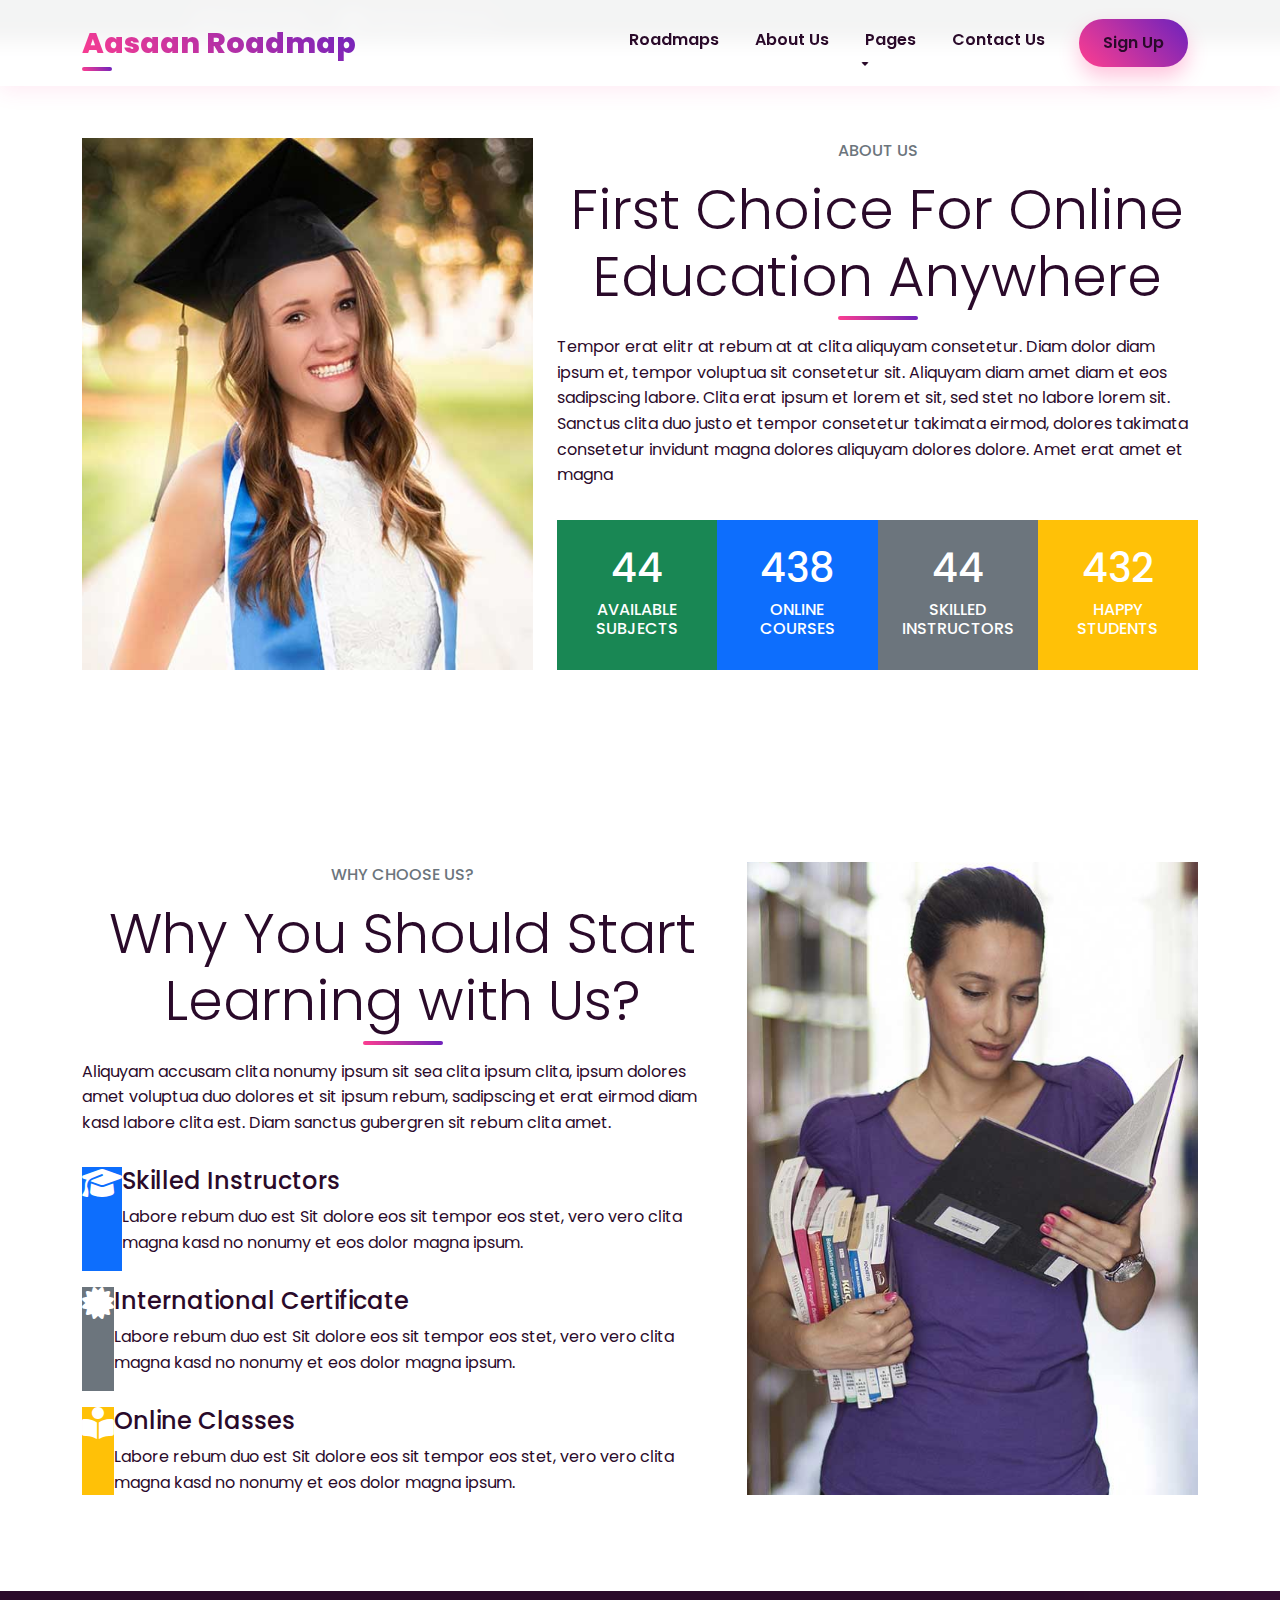
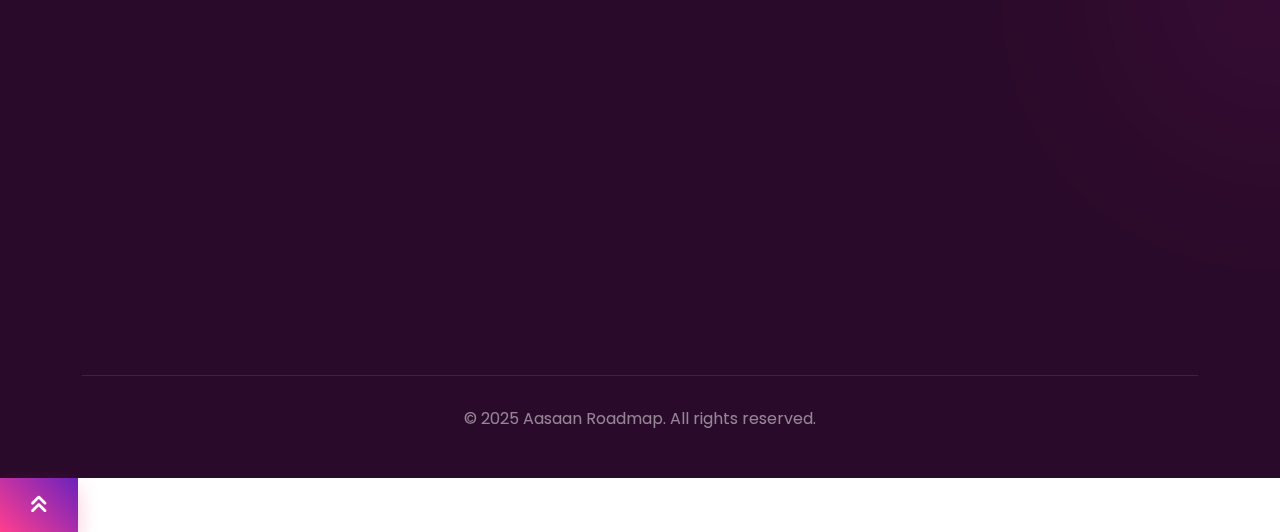
<file: about.html>
<!DOCTYPE html>
<html lang="en">
<head>
    <meta charset="UTF-8">
    <meta name="viewport" content="width=device-width, initial-scale=1.0">
    <title>About US</title>
    <!-- Bootstrap CSS -->
    <link href="https://cdn.jsdelivr.net/npm/bootstrap@5.3.0-alpha1/dist/css/bootstrap.min.css" rel="stylesheet">
    <!-- Font Awesome -->
    <link rel="stylesheet" href="https://cdnjs.cloudflare.com/ajax/libs/font-awesome/6.4.0/css/all.min.css">
    <!-- Google Fonts -->
    <link href="https://fonts.googleapis.com/css2?family=Poppins:wght@300;400;500;600;700;800&display=swap" rel="stylesheet">
    <!-- AOS Animation Library -->
    <link href="https://unpkg.com/aos@2.3.1/dist/aos.css" rel="stylesheet">
    <!-- Custom CSS -->
    <link rel="stylesheet" href="css/style1.css">
</head>

<body>

        <!---------------------------------- Navbar -------------------------->
        <nav class="navbar navbar-expand-lg navbar-light">
            <div class="container">
                <a class="navbar-brand" href="index.html">Aasaan Roadmap</a>
                <button class="navbar-toggler" type="button" data-bs-toggle="collapse" data-bs-target="#navbarNav" aria-controls="navbarNav" aria-expanded="false" aria-label="Toggle navigation">
                    <span class="navbar-toggler-icon"></span>
                </button>
                <div class="collapse navbar-collapse" id="navbarNav">
                    <ul class="navbar-nav ms-auto">
                        <li class="nav-item">
                            <a class="nav-link" href="course.html">Roadmaps</a>
                        </li>
                        <li class="nav-item">
                            <a class="nav-link" href="about.html">About Us</a>
                        </li>
                        <!-- Add Pages dropdown menu -->
                        <li class="nav-item dropdown">
                            <a class="nav-link dropdown-toggle" href="#" id="pagesDropdown" role="button" data-bs-toggle="dropdown" aria-expanded="false">
                                Pages
                            </a>
                            <ul class="dropdown-menu" aria-labelledby="pagesDropdown">
                                <li><a class="dropdown-item" href="course.html"><i class="fas fa-book me-2"></i>Course Detail</a></li>
                                <li><a class="dropdown-item" href="feature.html"><i class="fas fa-list-check me-2"></i>Our Features</a></li>
                                <li><a class="dropdown-item" href="team.html"><i class="fas fa-chalkboard-teacher me-2"></i>Instructors</a></li>
                                <li><a class="dropdown-item" href="testimonial.html"><i class="fas fa-quote-right me-2"></i>Testimonial</a></li>
                            </ul>
                        </li>
                        <li class="nav-item">
                            <a class="nav-link" href="contact.html">Contact Us</a>
                        </li>
                        <li class="nav-item">
                            <a class="nav-link btn btn-primary text-white ms-lg-3 px-4 btn-3d active" href="sign.html">Sign Up</a>
                        </li>
                    </ul>
                </div>
            </div>
        </nav>
    
    <!-- Topbar Start -->
    <div class="container-fluid bg-dark">
        <div class="row py-2 px-lg-5">
            <div class="col-lg-6 text-center text-lg-left mb-2 mb-lg-0">
                <div class="d-inline-flex align-items-center text-white">
                    <small><i class="fa fa-phone-alt mr-2"></i>+012 345 6789</small>
                    <small class="px-3">|</small>
                    <small><i class="fa fa-envelope mr-2"></i>info@example.com</small>
                </div>
            </div>
        </div>
    </div>
    <!-- Topbar End -->


    <!-- About Start -->
    <div class="container-fluid py-5">
        <div class="container py-5">
            <div class="row">
                <div class="col-lg-5 mb-5 mb-lg-0" style="min-height: 500px;">
                    <div class="position-relative h-100">
                        <img class="position-absolute w-100 h-100" src="img/about.jpg" style="object-fit: cover;">
                    </div>
                </div>
                <div class="col-lg-7">
                    <div class="section-title position-relative mb-4">
                        <h6 class="d-inline-block position-relative text-secondary text-uppercase pb-2">About Us</h6>
                        <h1 class="display-4">First Choice For Online Education Anywhere</h1>
                    </div>
                    <p>Tempor erat elitr at rebum at at clita aliquyam consetetur. Diam dolor diam ipsum et, tempor voluptua sit consetetur sit. Aliquyam diam amet diam et eos sadipscing labore. Clita erat ipsum et lorem et sit, sed stet no labore lorem sit. Sanctus clita duo justo et tempor consetetur takimata eirmod, dolores takimata consetetur invidunt magna dolores aliquyam dolores dolore. Amet erat amet et magna</p>
                    <div class="row pt-3 mx-0">
                        <div class="col-3 px-0">
                            <div class="bg-success text-center p-4">
                                <h1 class="text-white" data-toggle="counter-up">123</h1>
                                <h6 class="text-uppercase text-white">Available<span class="d-block">Subjects</span></h6>
                            </div>
                        </div>
                        <div class="col-3 px-0">
                            <div class="bg-primary text-center p-4">
                                <h1 class="text-white" data-toggle="counter-up">1234</h1>
                                <h6 class="text-uppercase text-white">Online<span class="d-block">Courses</span></h6>
                            </div>
                        </div>
                        <div class="col-3 px-0">
                            <div class="bg-secondary text-center p-4">
                                <h1 class="text-white" data-toggle="counter-up">123</h1>
                                <h6 class="text-uppercase text-white">Skilled<span class="d-block">Instructors</span></h6>
                            </div>
                        </div>
                        <div class="col-3 px-0">
                            <div class="bg-warning text-center p-4">
                                <h1 class="text-white" data-toggle="counter-up">1234</h1>
                                <h6 class="text-uppercase text-white">Happy<span class="d-block">Students</span></h6>
                            </div>
                        </div>
                    </div>
                </div>
            </div>
        </div>
    </div>
    <!-- About End -->


    <!-- Feature Start -->
    <div class="container-fluid py-5">
        <div class="container py-5">
            <div class="row">
                <div class="col-lg-7 mb-5 mb-lg-0">
                    <div class="section-title position-relative mb-4">
                        <h6 class="d-inline-block position-relative text-secondary text-uppercase pb-2">Why Choose Us?</h6>
                        <h1 class="display-4">Why You Should Start Learning with Us?</h1>
                    </div>
                    <p class="mb-4 pb-2">Aliquyam accusam clita nonumy ipsum sit sea clita ipsum clita, ipsum dolores amet voluptua duo dolores et sit ipsum rebum, sadipscing et erat eirmod diam kasd labore clita est. Diam sanctus gubergren sit rebum clita amet.</p>
                    <div class="d-flex mb-3">
                        <div class="btn-icon bg-primary mr-4">
                            <i class="fa fa-2x fa-graduation-cap text-white"></i>
                        </div>
                        <div class="mt-n1">
                            <h4>Skilled Instructors</h4>
                            <p>Labore rebum duo est Sit dolore eos sit tempor eos stet, vero vero clita magna kasd no nonumy et eos dolor magna ipsum.</p>
                        </div>
                    </div>
                    <div class="d-flex mb-3">
                        <div class="btn-icon bg-secondary mr-4">
                            <i class="fa fa-2x fa-certificate text-white"></i>
                        </div>
                        <div class="mt-n1">
                            <h4>International Certificate</h4>
                            <p>Labore rebum duo est Sit dolore eos sit tempor eos stet, vero vero clita magna kasd no nonumy et eos dolor magna ipsum.</p>
                        </div>
                    </div>
                    <div class="d-flex">
                        <div class="btn-icon bg-warning mr-4">
                            <i class="fa fa-2x fa-book-reader text-white"></i>
                        </div>
                        <div class="mt-n1">
                            <h4>Online Classes</h4>
                            <p class="m-0">Labore rebum duo est Sit dolore eos sit tempor eos stet, vero vero clita magna kasd no nonumy et eos dolor magna ipsum.</p>
                        </div>
                    </div>
                </div>
                <div class="col-lg-5" style="min-height: 500px;">
                    <div class="position-relative h-100">
                        <img class="position-absolute w-100 h-100" src="img/feature.jpg" style="object-fit: cover;">
                    </div>
                </div>
            </div>
        </div>
    </div>
    <!-- Feature Start -->


    <!-- Footer Start -->
    <footer>
        <div class="container">
            <div class="row">
                <div class="col-lg-4 mb-4 mb-lg-0" data-aos="fade-up" data-aos-delay="100">
                    <a href="index.html" class="footer-logo">Aasaan Roadmap</a>
                    <p class="footer-text">Community-driven roadmaps, articles, and guides for developers to grow in their careers.</p>
                    <div class="footer-social">
                        <a href="https://www.instagram.com/theycallme_bilal_ashiq/"><i class="fab fa-instagram"></i></a>
                        <a href="https://github.com/thecallmeBilalAshiq"><i class="fab fa-github"></i></a>
                        <a href="https://www.linkedin.com/in/bilal-ashiq/" target="_blank" rel="noopener noreferrer"><i class="fab fa-linkedin"></i></a>
                        <a href="https://www.youtube.com/@bilal-ashiq" target="_blank" rel="noopener noreferrer"><i class="fab fa-youtube"></i></a>
                    </div>
                </div>
                <div class="col-lg-2 col-md-4 col-6 mb-4 mb-md-0" data-aos="fade-up" data-aos-delay="200">
                    <div class="footer-links">
                        <h5>Roadmaps</h5>
                        <ul>
                            <li><a href="#">Frontend</a></li>
                            <li><a href="#">Backend</a></li>
                            <li><a href="#">DevOps</a></li>
                            <li><a href="#">React</a></li>
                            <li><a href="#">Angular</a></li>
                        </ul>
                    </div>
                </div>
                <div class="col-lg-2 col-md-4 col-6 mb-4 mb-md-0" data-aos="fade-up" data-aos-delay="300">
                    <div class="footer-links">
                        <h5>Resources</h5>
                        <ul>
                            <li><a href="#">Guides</a></li>
                            <li><a href="#">Videos</a></li>
                            <li><a href="#">Best Practices</a></li>
                            <li><a href="#">FAQs</a></li>
                            <li><a href="#">Blog</a></li>
                        </ul>
                    </div>
                </div>
                <div class="col-lg-2 col-md-4 col-6 mb-4 mb-md-0" data-aos="fade-up" data-aos-delay="400">
                    <div class="footer-links">
                        <h5>Company</h5>
                        <ul>
                            <li><a href="about.html">About Us</a></li>
                            <li><a href="contact.html">Contact</a></li>
                            <li><a href="course.html">Careers</a></li>
                            <li><a href="#">Sponsors</a></li>
                            <li><a href="team.html">Terms</a></li>
                        </ul>
                    </div>
                </div>
                <div class="col-lg-2 col-md-4 col-6" data-aos="fade-up" data-aos-delay="500">
                    <div class="footer-links">
                        <h5>Community</h5>
                        <ul>
                            <li><a href="https://github.com/thecallmeBilalAshiq">GitHub</a></li>
                            <li><a href="#">Discord</a></li>
                            <li><a href="https://x.com/metheBilalAshiq">Twitter</a></li>
                            <li><a href="https://www.youtube.com/@bilal-ashiq">YouTube</a></li>
                            <li><a href="team.html">Contributors</a></li>
                        </ul>
                    </div>
                </div>
            </div>
            <div class="footer-bottom">
                <p>&copy; 2025 Aasaan Roadmap. All rights reserved.</p>
            </div>
        </div>
    </footer>
    <!-- Footer End -->


    <!-- Back to Top -->
    <a href="#" class="btn btn-lg btn-primary rounded-0 btn-lg-square back-to-top"><i class="fa fa-angle-double-up"></i></a>


    <!-- JavaScript Libraries -->
    <script src="https://code.jquery.com/jquery-3.4.1.min.js"></script>
    <script src="https://stackpath.bootstrapcdn.com/bootstrap/4.4.1/js/bootstrap.bundle.min.js"></script>
    <script src="lib/easing/easing.min.js"></script>
    <script src="lib/waypoints/waypoints.min.js"></script>
    <script src="lib/counterup/counterup.min.js"></script>
    <script src="lib/owlcarousel/owl.carousel.min.js"></script>

    <!-- Template Javascript -->
    <script src="js/script.js"></script>
    <script src="js/main.js"></script>

    <!-- Bootstrap JS -->
    <script src="https://cdn.jsdelivr.net/npm/bootstrap@5.3.0-alpha1/dist/js/bootstrap.bundle.min.js"></script>

    <!-- AOS Animation Library -->
    <script src="https://unpkg.com/aos@2.3.1/dist/aos.js"></script>
    
        
</body>

</html>
</file>
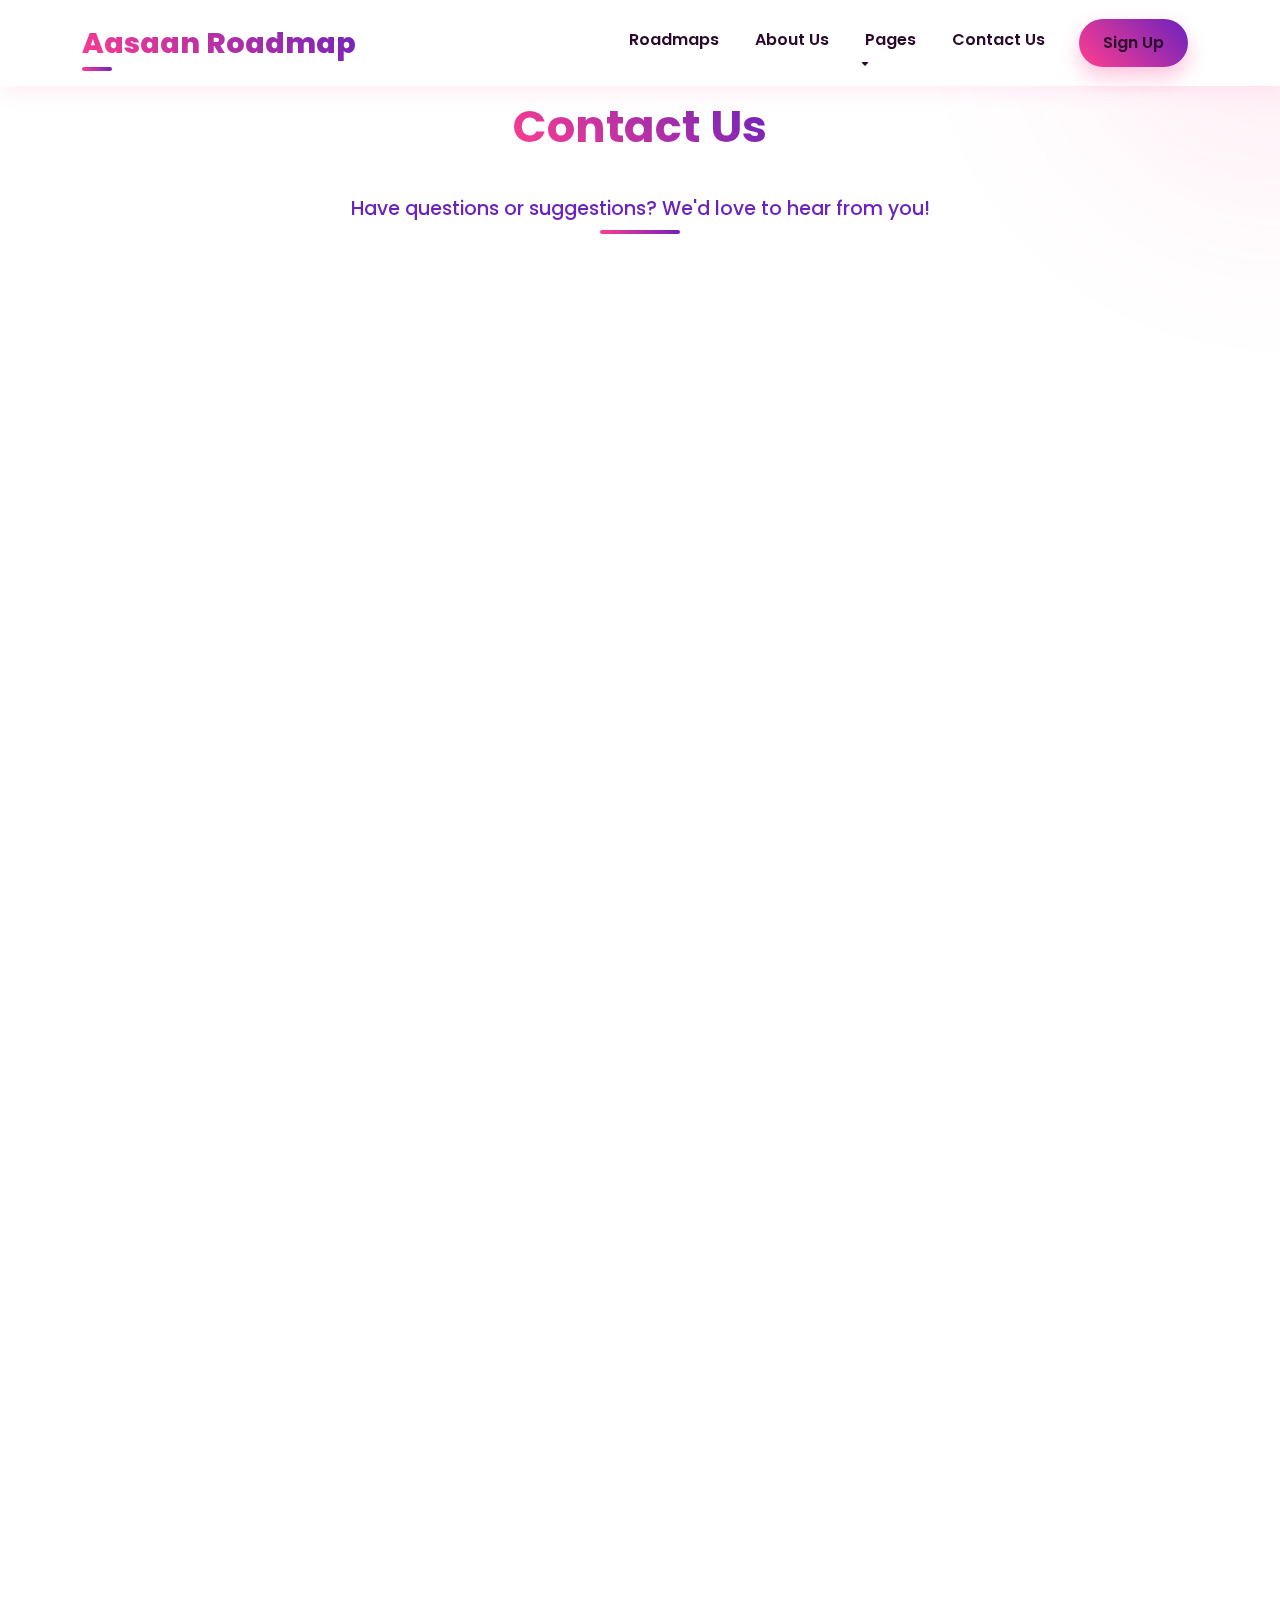
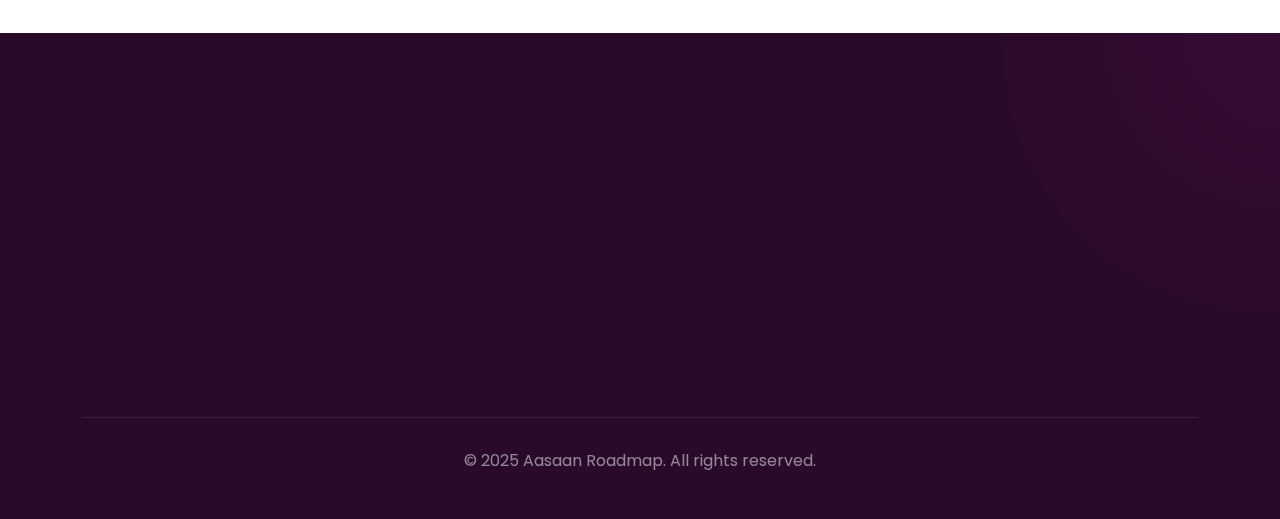
<file: contact.html>
<!DOCTYPE html>
<html lang="en">
<head>
    <meta charset="UTF-8">
    <meta name="viewport" content="width=device-width, initial-scale=1.0">
    <title>Contact Us - Aasaan Roadmap</title>
    <!-- Bootstrap CSS -->
    <link href="https://cdn.jsdelivr.net/npm/bootstrap@5.3.0-alpha1/dist/css/bootstrap.min.css" rel="stylesheet">
    <!-- Font Awesome -->
    <link rel="stylesheet" href="https://cdnjs.cloudflare.com/ajax/libs/font-awesome/6.4.0/css/all.min.css">
    <!-- Google Fonts -->
    <link href="https://fonts.googleapis.com/css2?family=Poppins:wght@300;400;500;600;700;800&display=swap" rel="stylesheet">
    <!-- AOS Animation Library -->
    <link href="https://unpkg.com/aos@2.3.1/dist/aos.css" rel="stylesheet">
    <!-- Custom CSS -->
    <link rel="stylesheet" href="css/style1.css">
</head>

<body>
    <!---------------------------------- Navbar -------------------------->
    <nav class="navbar navbar-expand-lg navbar-light">
        <div class="container">
            <a class="navbar-brand" href="index.html">Aasaan Roadmap</a>
            <button class="navbar-toggler" type="button" data-bs-toggle="collapse" data-bs-target="#navbarNav" aria-controls="navbarNav" aria-expanded="false" aria-label="Toggle navigation">
                <span class="navbar-toggler-icon"></span>
            </button>
            <div class="collapse navbar-collapse" id="navbarNav">
                <ul class="navbar-nav ms-auto">
                    <li class="nav-item">
                        <a class="nav-link" href="course.html">Roadmaps</a>
                    </li>
                    <li class="nav-item">
                        <a class="nav-link" href="about.html">About Us</a>
                    </li>
                    <!-- Add Pages dropdown menu -->
                    <li class="nav-item dropdown">
                        <a class="nav-link dropdown-toggle" href="#" id="pagesDropdown" role="button" data-bs-toggle="dropdown" aria-expanded="false">
                            Pages
                        </a>
                        <ul class="dropdown-menu" aria-labelledby="pagesDropdown">
                            <li><a class="dropdown-item" href="course.html"><i class="fas fa-book me-2"></i>Course Detail</a></li>
                            <li><a class="dropdown-item" href="feature.html"><i class="fas fa-list-check me-2"></i>Our Features</a></li>
                            <li><a class="dropdown-item" href="team.html"><i class="fas fa-chalkboard-teacher me-2"></i>Instructors</a></li>
                            <li><a class="dropdown-item" href="testimonial.html"><i class="fas fa-quote-right me-2"></i>Testimonial</a></li>
                        </ul>
                    </li>
                    <li class="nav-item">
                        <a class="nav-link active" href="contact.html">Contact Us</a>
                    </li>
                    <li class="nav-item">
                        <a class="nav-link btn btn-primary text-white ms-lg-3 px-4 btn-3d" href="sign.html">Sign Up</a>
                    </li>
                </ul>
            </div>
        </div>
    </nav>


    <!-- Contact Us Section -->
    <section id="contact" class="contact-section">
        <div class="container">
            <div class="section-title" data-aos="fade-up">
                <h2>Contact Us</h2>
                <p>Have questions or suggestions? We'd love to hear from you!</p>
            </div>
            
            <div class="row">
                <div class="col-lg-7 mb-4 mb-lg-0" data-aos="fade-right" data-aos-duration="1000">
                    <div class="contact-form card-3d">
                        <form id="contactForm">
                            <div class="row">
                                <div class="col-md-6 mb-3">
                                    <label for="name" class="form-label">Your Name</label>
                                    <input type="text" class="form-control" id="name" placeholder="Enter your name" required>
                                </div>
                                <div class="col-md-6 mb-3">
                                    <label for="email" class="form-label">Email Address</label>
                                    <input type="email" class="form-control" id="email" placeholder="Enter your email" required>
                                </div>
                            </div>
                            <div class="mb-3">
                                <label for="subject" class="form-label">Subject</label>
                                <input type="text" class="form-control" id="subject" placeholder="Enter subject">
                            </div>
                            <div class="mb-4">
                                <label for="message" class="form-label">Message</label>
                                <textarea class="form-control" id="message" rows="5" placeholder="Enter your message" required></textarea>
                            </div>
                            <button type="submit" class="btn btn-primary btn-3d">Send Message</button>
                        </form>
                    </div>
                </div>
                <div class="col-lg-5" data-aos="fade-left" data-aos-duration="1000" data-aos-delay="200">
                    <div class="contact-info card-3d">
                        <h3>Get in Touch</h3>
                        <div class="contact-info-item">
                            <div class="contact-icon">
                                <i class="fas fa-map-marker-alt"></i>
                            </div>
                            <span>FAST NUCES CFD , 9km away from Motorway Interchange</span>
                        </div>
                        <div class="contact-info-item">
                            <div class="contact-icon">
                                <i class="fas fa-envelope"></i>
                            </div>
                            <span>bashiq031@gmail.com</span>
                        </div>
                        <div class="contact-info-item">
                            <div class="contact-icon">
                                <i class="fas fa-phone"></i>
                            </div>
                            <span>+92 308 88660209</span>
                        </div>
                        <div class="contact-social">
                            <h4 class="mb-3">Follow Us</h4>
                            <div>
                                <a href="#"><i class="fab fa-instagram"></i></a>
                                <a href="#"><i class="fab fa-github"></i></a>
                                <a href="https://www.linkedin.com/in/bilal-ashiq/" target="_blank" rel="noopener noreferrer"><i class="fab fa-linkedin"></i></a>
                                <a href="https://www.youtube.com/@bilal-ashiq" target="_blank" rel="noopener noreferrer"><i class="fab fa-youtube"></i></a>
                            </div>
                        </div>
                    </div>
                </div>
            </div>
        </div>
    </section>

    <!-- Map Section -->
    <section class="map-section">
        <div class="container">
            <div class="row">
                <div class="col-12" data-aos="fade-up">
                    <div class="map-container card-3d">
                        <iframe src="https://www.google.com/maps/embed?pb=!1m18!1m12!1m3!1d3403.7007531553814!2d73.07935491514935!3d31.45197998139066!2m3!1f0!2f0!3f0!3m2!1i1024!2i768!4f13.1!3m3!1m2!1s0x392242a2a8a5adf5%3A0xf42e6e1233c13922!2sNational%20University%20of%20Computer%20and%20Emerging%20Sciences%2C%20Chiniot%20-%20Faisalabad%20Campus!5e0!3m2!1sen!2s!4v1651234567890!5m2!1sen!2s" width="100%" height="450" style="border:0;" allowfullscreen="" loading="lazy" referrerpolicy="no-referrer-when-downgrade"></iframe>
                    </div>
                </div>
            </div>
        </div>
    </section>

    <!-- Footer -->
    <footer>
        <div class="container">
            <div class="row">
                <div class="col-lg-4 mb-4 mb-lg-0" data-aos="fade-up" data-aos-delay="100">
                    <a href="index.html" class="footer-logo">Aasaan Roadmap</a>
                    <p class="footer-text">Community-driven roadmaps, articles, and guides for developers to grow in their careers.</p>
                    <div class="footer-social">
                        <a href="https://www.instagram.com/theycallme_bilal_ashiq/"><i class="fab fa-instagram"></i></a>
                        <a href="https://github.com/thecallmeBilalAshiq"><i class="fab fa-github"></i></a>
                        <a href="https://www.linkedin.com/in/bilal-ashiq/" target="_blank" rel="noopener noreferrer"><i class="fab fa-linkedin"></i></a>
                        <a href="https://www.youtube.com/@bilal-ashiq" target="_blank" rel="noopener noreferrer"><i class="fab fa-youtube"></i></a>
                    </div>
                </div>
                <div class="col-lg-2 col-md-4 col-6 mb-4 mb-md-0" data-aos="fade-up" data-aos-delay="200">
                    <div class="footer-links">
                        <h5>Roadmaps</h5>
                        <ul>
                            <li><a href="#">Frontend</a></li>
                            <li><a href="#">Backend</a></li>
                            <li><a href="#">DevOps</a></li>
                            <li><a href="#">React</a></li>
                            <li><a href="#">Angular</a></li>
                        </ul>
                    </div>
                </div>
                <div class="col-lg-2 col-md-4 col-6 mb-4 mb-md-0" data-aos="fade-up" data-aos-delay="300">
                    <div class="footer-links">
                        <h5>Resources</h5>
                        <ul>
                            <li><a href="#">Guides</a></li>
                            <li><a href="#">Videos</a></li>
                            <li><a href="#">Best Practices</a></li>
                            <li><a href="#">FAQs</a></li>
                            <li><a href="#">Blog</a></li>
                        </ul>
                    </div>
                </div>
                <div class="col-lg-2 col-md-4 col-6 mb-4 mb-md-0" data-aos="fade-up" data-aos-delay="400">
                    <div class="footer-links">
                        <h5>Company</h5>
                        <ul>
                            <li><a href="about.html">About Us</a></li>
                            <li><a href="contact.html">Contact</a></li>
                            <li><a href="course.html">Careers</a></li>
                            <li><a href="#">Sponsors</a></li>
                            <li><a href="team.html">Terms</a></li>
                        </ul>
                    </div>
                </div>
                <div class="col-lg-2 col-md-4 col-6" data-aos="fade-up" data-aos-delay="500">
                    <div class="footer-links">
                        <h5>Community</h5>
                        <ul>
                            <li><a href="https://github.com/thecallmeBilalAshiq">GitHub</a></li>
                            <li><a href="#">Discord</a></li>
                            <li><a href="https://x.com/metheBilalAshiq">Twitter</a></li>
                            <li><a href="https://www.youtube.com/@bilal-ashiq">YouTube</a></li>
                            <li><a href="team.html">Contributors</a></li>
                        </ul>
                    </div>
                </div>
            </div>
            <div class="footer-bottom">
                <p>&copy; 2025 Aasaan Roadmap. All rights reserved.</p>
            </div>
        </div>
    </footer>

    <!-- Bootstrap JS -->
    <script src="https://cdn.jsdelivr.net/npm/bootstrap@5.3.0-alpha1/dist/js/bootstrap.bundle.min.js"></script>
    
    <!-- AOS Animation Library -->
    <script src="https://unpkg.com/aos@2.3.1/dist/aos.js"></script>
    
    <!-- Custom JavaScript -->
    <script src="js/script.js"></script>
</body>
</html>
</file>
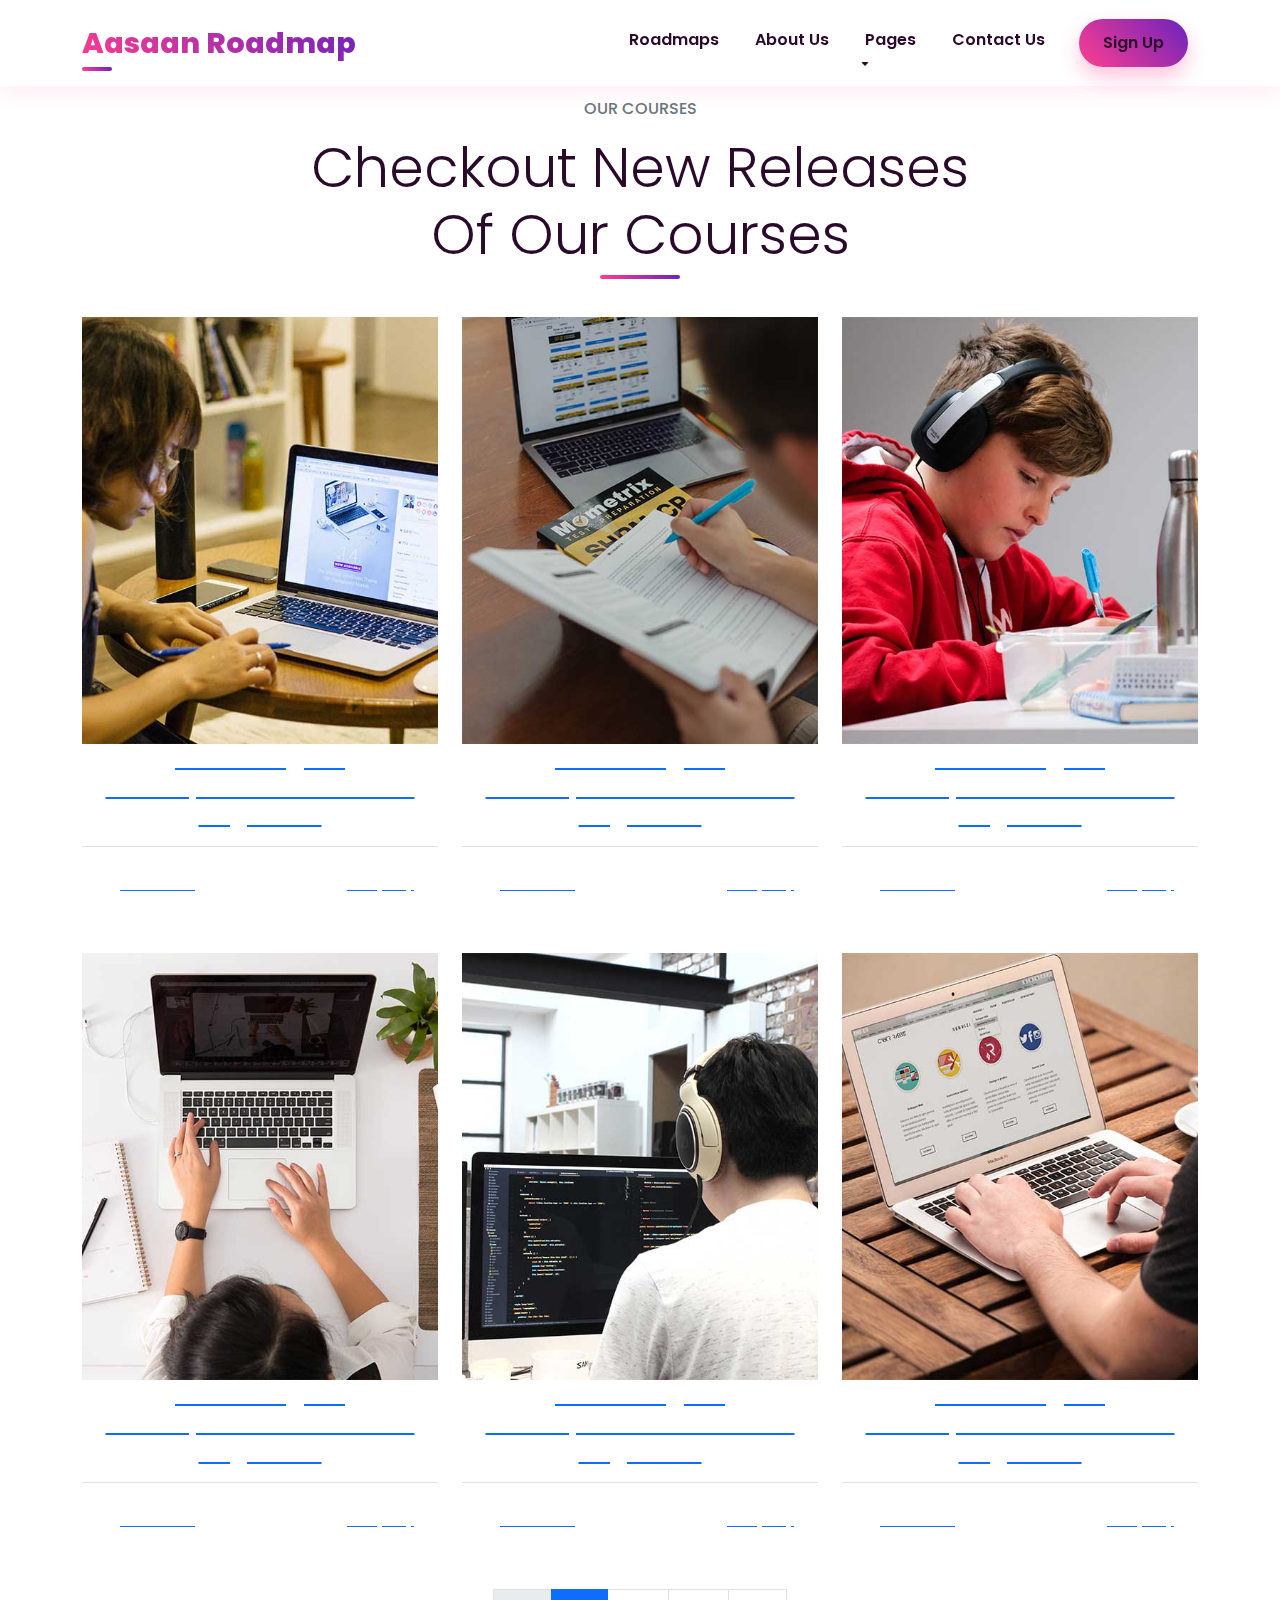
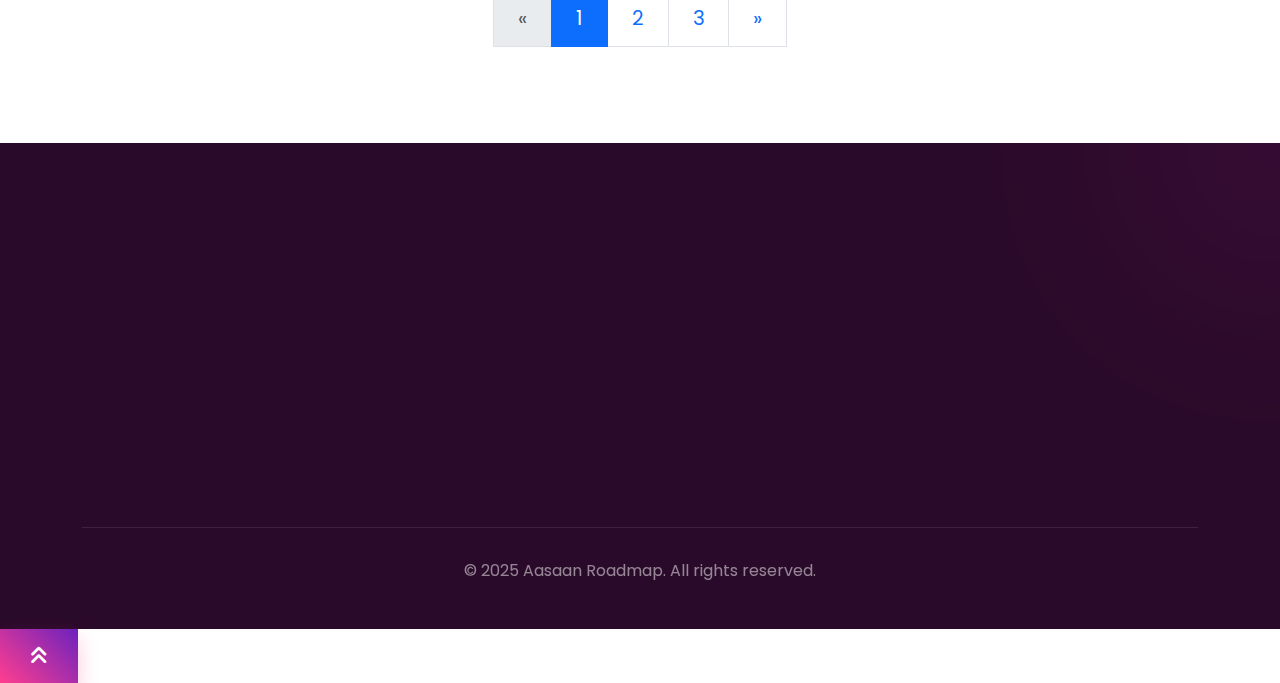
<file: course.html>
<!DOCTYPE html>
<html lang="en">
<head>
    <meta charset="UTF-8">
    <meta name="viewport" content="width=device-width, initial-scale=1.0">
    <title>Roadmap</title>
    <!-- Bootstrap CSS -->
    <link href="https://cdn.jsdelivr.net/npm/bootstrap@5.3.0-alpha1/dist/css/bootstrap.min.css" rel="stylesheet">
    <!-- Font Awesome -->
    <link rel="stylesheet" href="https://cdnjs.cloudflare.com/ajax/libs/font-awesome/6.4.0/css/all.min.css">
    <!-- Google Fonts -->
    <link href="https://fonts.googleapis.com/css2?family=Poppins:wght@300;400;500;600;700;800&display=swap" rel="stylesheet">
    <!-- AOS Animation Library -->
    <link href="https://unpkg.com/aos@2.3.1/dist/aos.css" rel="stylesheet">
    <!-- Custom CSS -->
    <link rel="stylesheet" href="css/style1.css">
</head>


<body>
   <nav class="navbar navbar-expand-lg navbar-light">
    <div class="container">
        <a class="navbar-brand" href="index.html">Aasaan Roadmap</a>
        <button class="navbar-toggler" type="button" data-bs-toggle="collapse" data-bs-target="#navbarNav" aria-controls="navbarNav" aria-expanded="false" aria-label="Toggle navigation">
            <span class="navbar-toggler-icon"></span>
        </button>
        <div class="collapse navbar-collapse" id="navbarNav">
            <ul class="navbar-nav ms-auto">
                <li class="nav-item">
                    <a class="nav-link" href="course.html">Roadmaps</a>
                </li>
                <li class="nav-item">
                    <a class="nav-link" href="about.html">About Us</a>
                </li>
                <!-- Add Pages dropdown menu -->
                <li class="nav-item dropdown">
                    <a class="nav-link dropdown-toggle" href="#" id="pagesDropdown" role="button" data-bs-toggle="dropdown" aria-expanded="false">
                        Pages
                    </a>
                    <ul class="dropdown-menu" aria-labelledby="pagesDropdown">
                        <li><a class="dropdown-item" href="course.html"><i class="fas fa-book me-2"></i>Course Detail</a></li>
                        <li><a class="dropdown-item" href="feature.html"><i class="fas fa-list-check me-2"></i>Our Features</a></li>
                        <li><a class="dropdown-item" href="team.html"><i class="fas fa-chalkboard-teacher me-2"></i>Instructors</a></li>
                        <li><a class="dropdown-item" href="testimonial.html"><i class="fas fa-quote-right me-2"></i>Testimonial</a></li>
                    </ul>
                </li>
                <li class="nav-item">
                    <a class="nav-link active" href="contact.html">Contact Us</a>
                </li>
                <li class="nav-item">
                    <a class="nav-link btn btn-primary text-white ms-lg-3 px-4 btn-3d" href="sign.html">Sign Up</a>
                </li>
            </ul>
        </div>
    </div>
</nav>


    <!-- Navbar End -->



    <!-- Courses Start -->
    <div class="container-fluid py-5">
        <div class="container py-5">
            <div class="row mx-0 justify-content-center">
                <div class="col-lg-8">
                    <div class="section-title text-center position-relative mb-5">
                        <h6 class="d-inline-block position-relative text-secondary text-uppercase pb-2">Our Courses</h6>
                        <h1 class="display-4">Checkout New Releases Of Our Courses</h1>
                    </div>
                </div>
            </div>
            <div class="row">
                <div class="col-lg-4 col-md-6 pb-4">
                    <a class="courses-list-item position-relative d-block overflow-hidden mb-2" href="detail.html">
                        <img class="img-fluid" src="img/courses-1.jpg" alt="">
                        <div class="courses-text">
                            <h4 class="text-center text-white px-3">Web design & development courses for
                                beginners</h4>
                            <div class="border-top w-100 mt-3">
                                <div class="d-flex justify-content-between p-4">
                                    <span class="text-white"><i class="fa fa-user mr-2"></i>Jhon Doe</span>
                                    <span class="text-white"><i class="fa fa-star mr-2"></i>4.5
                                        <small>(250)</small></span>
                                </div>
                            </div>
                        </div>
                    </a>
                </div>
                <div class="col-lg-4 col-md-6 pb-4">
                    <a class="courses-list-item position-relative d-block overflow-hidden mb-2" href="detail.html">
                        <img class="img-fluid" src="img/courses-2.jpg" alt="">
                        <div class="courses-text">
                            <h4 class="text-center text-white px-3">Web design & development courses for
                                beginners</h4>
                            <div class="border-top w-100 mt-3">
                                <div class="d-flex justify-content-between p-4">
                                    <span class="text-white"><i class="fa fa-user mr-2"></i>Jhon Doe</span>
                                    <span class="text-white"><i class="fa fa-star mr-2"></i>4.5
                                        <small>(250)</small></span>
                                </div>
                            </div>
                        </div>
                    </a>
                </div>
                <div class="col-lg-4 col-md-6 pb-4">
                    <a class="courses-list-item position-relative d-block overflow-hidden mb-2" href="detail.html">
                        <img class="img-fluid" src="img/courses-3.jpg" alt="">
                        <div class="courses-text">
                            <h4 class="text-center text-white px-3">Web design & development courses for
                                beginners</h4>
                            <div class="border-top w-100 mt-3">
                                <div class="d-flex justify-content-between p-4">
                                    <span class="text-white"><i class="fa fa-user mr-2"></i>Jhon Doe</span>
                                    <span class="text-white"><i class="fa fa-star mr-2"></i>4.5
                                        <small>(250)</small></span>
                                </div>
                            </div>
                        </div>
                    </a>
                </div>
                <div class="col-lg-4 col-md-6 pb-4">
                    <a class="courses-list-item position-relative d-block overflow-hidden mb-2" href="detail.html">
                        <img class="img-fluid" src="img/courses-4.jpg" alt="">
                        <div class="courses-text">
                            <h4 class="text-center text-white px-3">Web design & development courses for
                                beginners</h4>
                            <div class="border-top w-100 mt-3">
                                <div class="d-flex justify-content-between p-4">
                                    <span class="text-white"><i class="fa fa-user mr-2"></i>Jhon Doe</span>
                                    <span class="text-white"><i class="fa fa-star mr-2"></i>4.5
                                        <small>(250)</small></span>
                                </div>
                            </div>
                        </div>
                    </a>
                </div>
                <div class="col-lg-4 col-md-6 pb-4">
                    <a class="courses-list-item position-relative d-block overflow-hidden mb-2" href="detail.html">
                        <img class="img-fluid" src="img/courses-5.jpg" alt="">
                        <div class="courses-text">
                            <h4 class="text-center text-white px-3">Web design & development courses for
                                beginners</h4>
                            <div class="border-top w-100 mt-3">
                                <div class="d-flex justify-content-between p-4">
                                    <span class="text-white"><i class="fa fa-user mr-2"></i>Jhon Doe</span>
                                    <span class="text-white"><i class="fa fa-star mr-2"></i>4.5
                                        <small>(250)</small></span>
                                </div>
                            </div>
                        </div>
                    </a>
                </div>
                <div class="col-lg-4 col-md-6 pb-4">
                    <a class="courses-list-item position-relative d-block overflow-hidden mb-2" href="detail.html">
                        <img class="img-fluid" src="img/courses-6.jpg" alt="">
                        <div class="courses-text">
                            <h4 class="text-center text-white px-3">Web design & development courses for
                                beginners</h4>
                            <div class="border-top w-100 mt-3">
                                <div class="d-flex justify-content-between p-4">
                                    <span class="text-white"><i class="fa fa-user mr-2"></i>Jhon Doe</span>
                                    <span class="text-white"><i class="fa fa-star mr-2"></i>4.5
                                        <small>(250)</small></span>
                                </div>
                            </div>
                        </div>
                    </a>
                </div>
                <div class="col-12">
                    <nav aria-label="Page navigation">
                        <ul class="pagination pagination-lg justify-content-center mb-0">
                          <li class="page-item disabled">
                            <a class="page-link rounded-0" href="#" aria-label="Previous">
                              <span aria-hidden="true">&laquo;</span>
                              <span class="sr-only">Previous</span>
                            </a>
                          </li>
                          <li class="page-item active"><a class="page-link" href="#">1</a></li>
                          <li class="page-item"><a class="page-link" href="#">2</a></li>
                          <li class="page-item"><a class="page-link" href="#">3</a></li>
                          <li class="page-item">
                            <a class="page-link rounded-0" href="#" aria-label="Next">
                              <span aria-hidden="true">&raquo;</span>
                              <span class="sr-only">Next</span>
                            </a>
                          </li>
                        </ul>
                      </nav>
                </div>
            </div>
        </div>
    </div>
    <!-- Courses End -->


    <!-- Footer Start -->
    <footer>
        <div class="container">
            <div class="row">
                <div class="col-lg-4 mb-4 mb-lg-0" data-aos="fade-up" data-aos-delay="100">
                    <a href="index.html" class="footer-logo">Aasaan Roadmap</a>
                    <p class="footer-text">Community-driven roadmaps, articles, and guides for developers to grow in their careers.</p>
                    <div class="footer-social">
                        <a href="https://www.instagram.com/theycallme_bilal_ashiq/"><i class="fab fa-instagram"></i></a>
                        <a href="https://github.com/thecallmeBilalAshiq"><i class="fab fa-github"></i></a>
                        <a href="https://www.linkedin.com/in/bilal-ashiq/" target="_blank" rel="noopener noreferrer"><i class="fab fa-linkedin"></i></a>
                        <a href="https://www.youtube.com/@bilal-ashiq" target="_blank" rel="noopener noreferrer"><i class="fab fa-youtube"></i></a>
                    </div>
                </div>
                <div class="col-lg-2 col-md-4 col-6 mb-4 mb-md-0" data-aos="fade-up" data-aos-delay="200">
                    <div class="footer-links">
                        <h5>Roadmaps</h5>
                        <ul>
                            <li><a href="#">Frontend</a></li>
                            <li><a href="#">Backend</a></li>
                            <li><a href="#">DevOps</a></li>
                            <li><a href="#">React</a></li>
                            <li><a href="#">Angular</a></li>
                        </ul>
                    </div>
                </div>
                <div class="col-lg-2 col-md-4 col-6 mb-4 mb-md-0" data-aos="fade-up" data-aos-delay="300">
                    <div class="footer-links">
                        <h5>Resources</h5>
                        <ul>
                            <li><a href="#">Guides</a></li>
                            <li><a href="#">Videos</a></li>
                            <li><a href="#">Best Practices</a></li>
                            <li><a href="#">FAQs</a></li>
                            <li><a href="#">Blog</a></li>
                        </ul>
                    </div>
                </div>
                <div class="col-lg-2 col-md-4 col-6 mb-4 mb-md-0" data-aos="fade-up" data-aos-delay="400">
                    <div class="footer-links">
                        <h5>Company</h5>
                        <ul>
                            <li><a href="about.html">About Us</a></li>
                            <li><a href="contact.html">Contact</a></li>
                            <li><a href="course.html">Careers</a></li>
                            <li><a href="#">Sponsors</a></li>
                            <li><a href="team.html">Terms</a></li>
                        </ul>
                    </div>
                </div>
                <div class="col-lg-2 col-md-4 col-6" data-aos="fade-up" data-aos-delay="500">
                    <div class="footer-links">
                        <h5>Community</h5>
                        <ul>
                            <li><a href="https://github.com/thecallmeBilalAshiq">GitHub</a></li>
                            <li><a href="#">Discord</a></li>
                            <li><a href="https://x.com/metheBilalAshiq">Twitter</a></li>
                            <li><a href="https://www.youtube.com/@bilal-ashiq">YouTube</a></li>
                            <li><a href="team.html">Contributors</a></li>
                        </ul>
                    </div>
                </div>
            </div>
            <div class="footer-bottom">
                <p>&copy; 2025 Aasaan Roadmap. All rights reserved.</p>
            </div>
        </div>
    </footer>
    <!-- Footer End -->


    <!-- Back to Top -->
    <a href="#" class="btn btn-lg btn-primary rounded-0 btn-lg-square back-to-top"><i class="fa fa-angle-double-up"></i></a>


    <!-- JavaScript Libraries -->
    <script src="https://code.jquery.com/jquery-3.4.1.min.js"></script>
    <script src="https://stackpath.bootstrapcdn.com/bootstrap/4.4.1/js/bootstrap.bundle.min.js"></script>
    <script src="lib/easing/easing.min.js"></script>
    <script src="lib/waypoints/waypoints.min.js"></script>
    <script src="lib/counterup/counterup.min.js"></script>
    <script src="lib/owlcarousel/owl.carousel.min.js"></script>

    <!-- Bootstrap JS -->
    <script src="https://cdn.jsdelivr.net/npm/bootstrap@5.3.0-alpha1/dist/js/bootstrap.bundle.min.js"></script>
    
    <!-- AOS Animation Library -->
    <script src="https://unpkg.com/aos@2.3.1/dist/aos.js"></script>
    
    <!-- Template Javascript -->
    <script src="js/script.js"></script>
    <!-- <script src="js/main.js"></script> -->
</body>

</html>
</file>
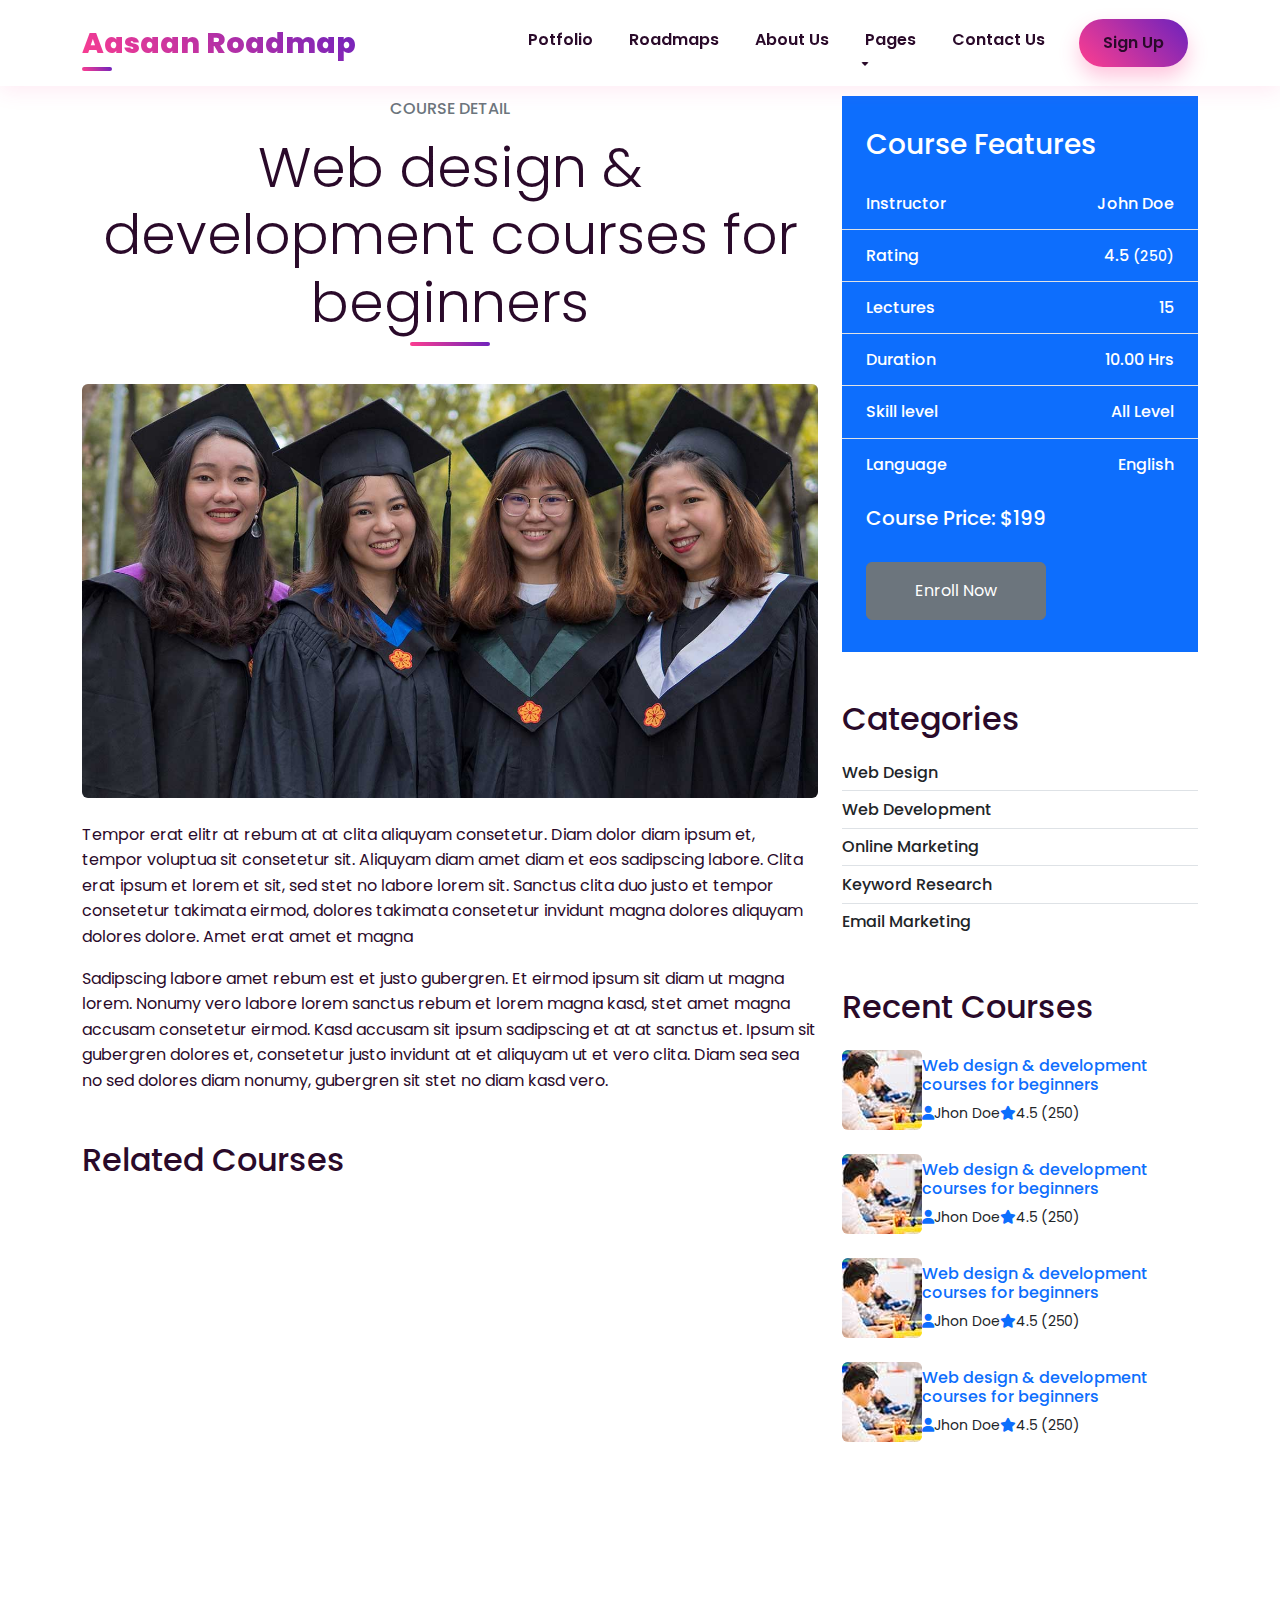
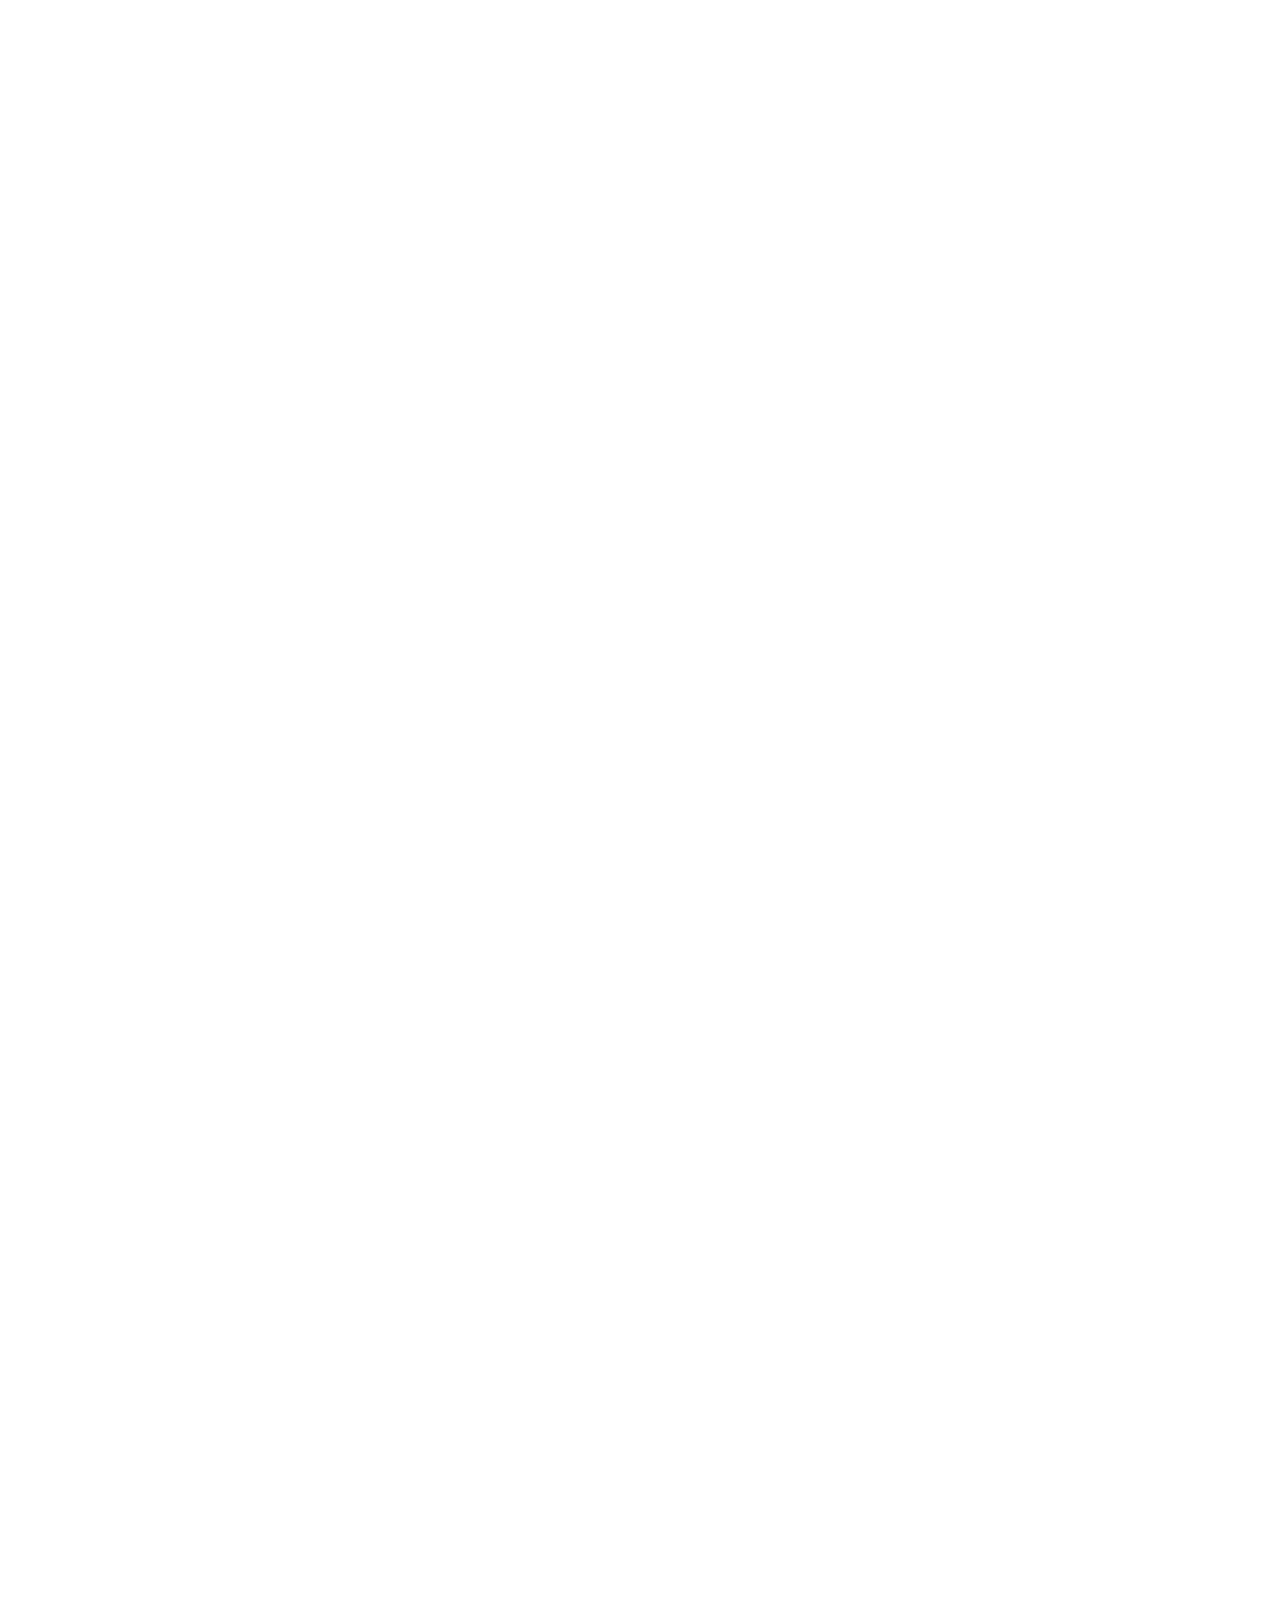
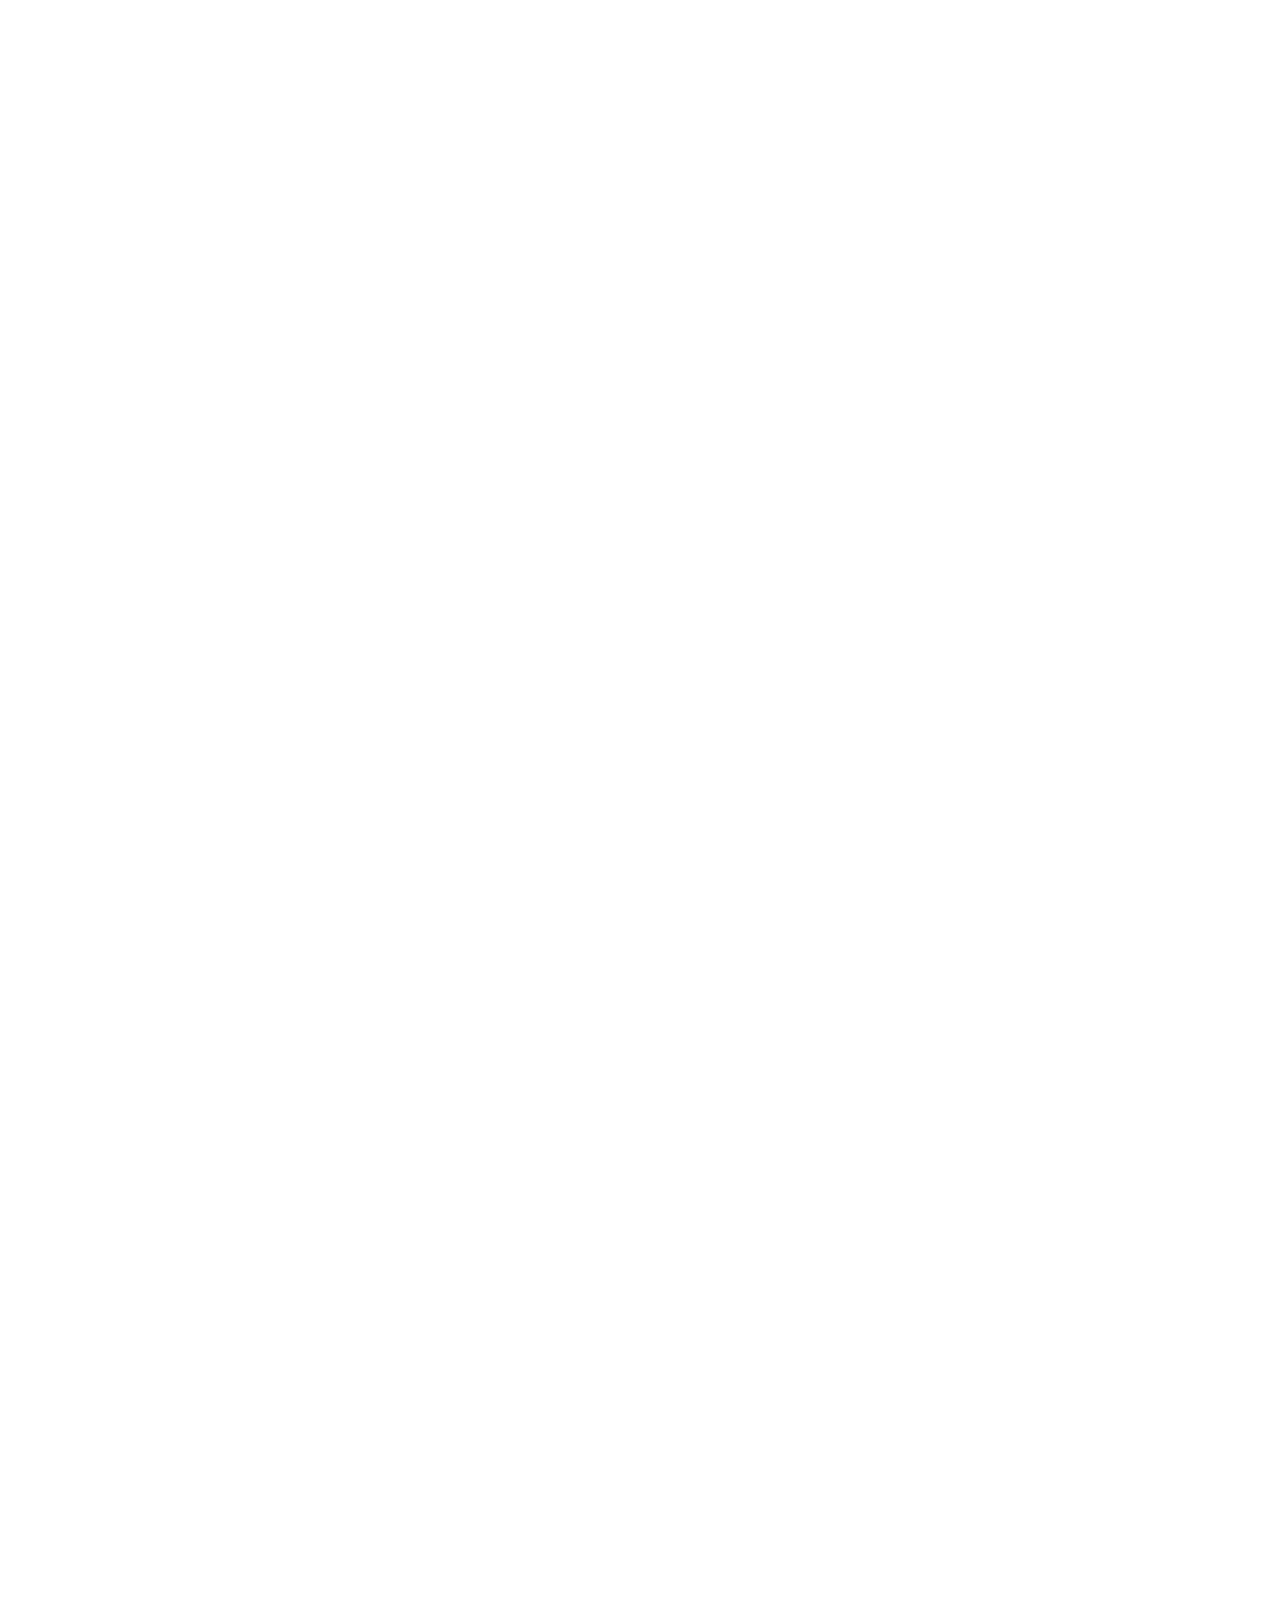
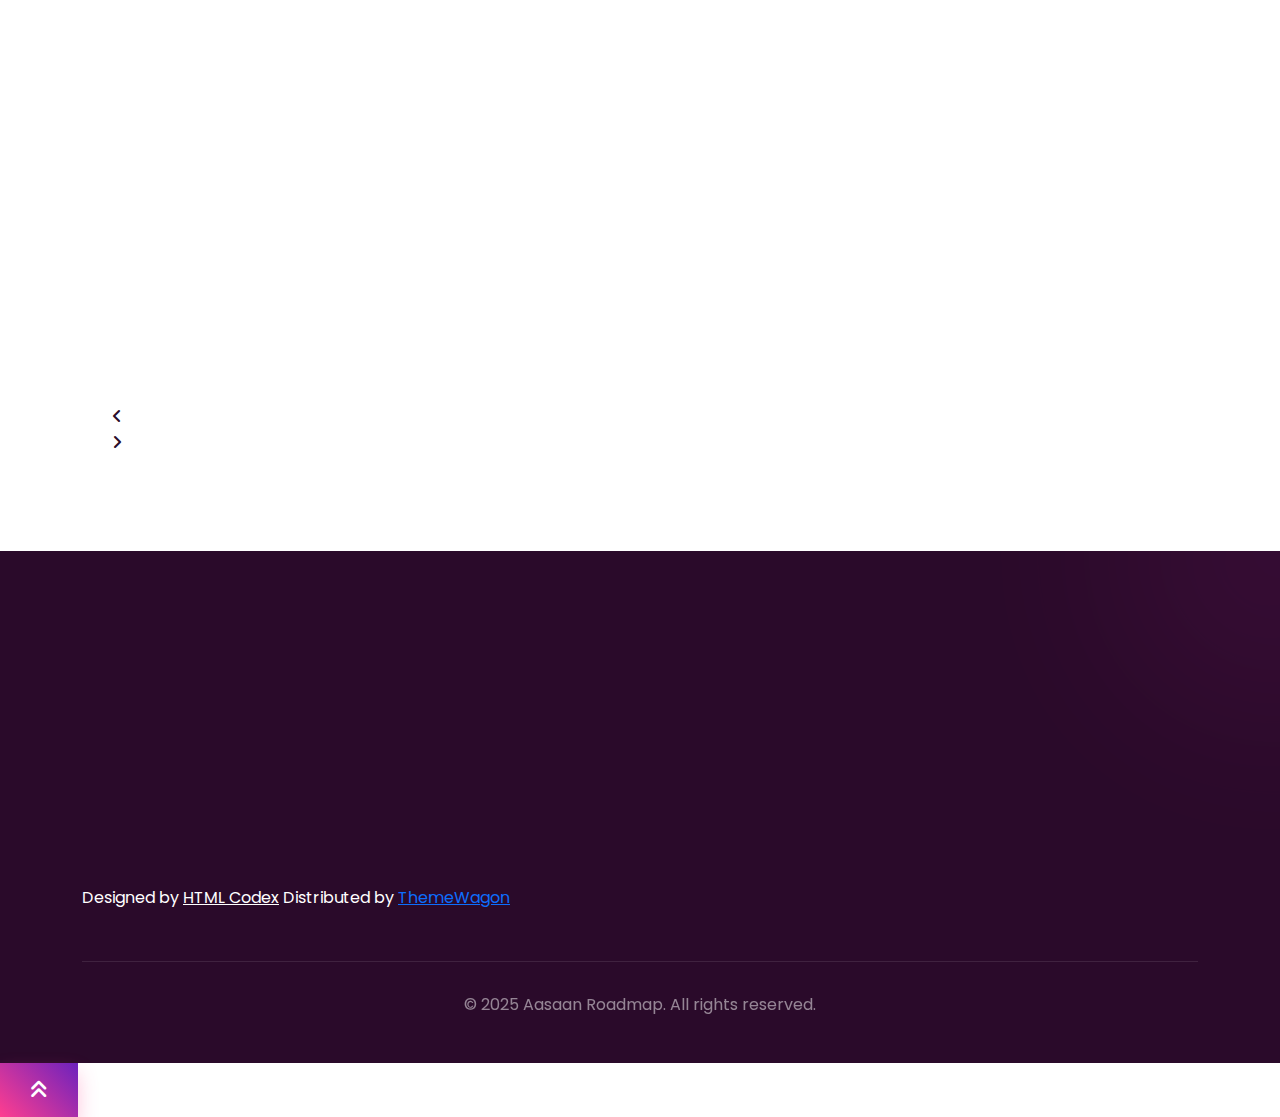
<file: detail.html>
<!DOCTYPE html>
<html lang="en">
<head>
    <meta charset="UTF-8">
    <meta name="viewport" content="width=device-width, initial-scale=1.0">
    <title>Details</title>
    <!-- Bootstrap CSS -->
    <link href="https://cdn.jsdelivr.net/npm/bootstrap@5.3.0-alpha1/dist/css/bootstrap.min.css" rel="stylesheet">
    <!-- Font Awesome -->
    <link rel="stylesheet" href="https://cdnjs.cloudflare.com/ajax/libs/font-awesome/6.4.0/css/all.min.css">
    <!-- Google Fonts -->
    <link href="https://fonts.googleapis.com/css2?family=Poppins:wght@300;400;500;600;700;800&display=swap" rel="stylesheet">
    <!-- AOS Animation Library -->
    <link href="https://unpkg.com/aos@2.3.1/dist/aos.css" rel="stylesheet">
    <!-- Custom CSS -->
    <link rel="stylesheet" href="css/style1.css">
</head>

<body>
    <!-- Navbar Start -->
    <nav class="navbar navbar-expand-lg navbar-light">
        <div class="container">
            <a class="navbar-brand" href="#">Aasaan Roadmap</a>
            <button class="navbar-toggler" type="button" data-bs-toggle="collapse" data-bs-target="#navbarNav" aria-controls="navbarNav" aria-expanded="false" aria-label="Toggle navigation">
                <span class="navbar-toggler-icon"></span>
            </button>
            <div class="collapse navbar-collapse" id="navbarNav">
                <ul class="navbar-nav ms-auto">
                    <li class="nav-item">
                        <a class="nav-link" href="https://thecallmebilalashiq.github.io/portfolio/ " target="_blank">Potfolio</a>
                    </li>
                    <li class="nav-item">
                        <a class="nav-link" href="course.html">Roadmaps</a>
                    </li>
                    <li class="nav-item">
                        <a class="nav-link" href="about.html">About Us</a>
                    </li>
                    <!-- Add Pages dropdown menu -->
                    <li class="nav-item dropdown">
                        <a class="nav-link dropdown-toggle" href="#" id="pagesDropdown" role="button" data-bs-toggle="dropdown" aria-expanded="false">
                            Pages
                        </a>
                        <ul class="dropdown-menu" aria-labelledby="pagesDropdown">
                            <li><a class="dropdown-item" href="course.html"><i class="fas fa-book me-2"></i>Courses</a></li>
                            <li><a class="dropdown-item" href="feature.html"><i class="fas fa-list-check me-2"></i>Our Features</a></li>
                            <li><a class="dropdown-item" href="team.html"><i class="fas fa-chalkboard-teacher me-2"></i>Instructors</a></li>
                            <li><a class="dropdown-item" href="testimonial.html"><i class="fas fa-quote-right me-2"></i>Testimonial</a></li>
                        </ul>
                    </li>
                    <li class="nav-item">
                        <a class="nav-link" href="contact.html">Contact Us</a>
                    </li>
                    <li class="nav-item">
                        <a class="nav-link btn btn-primary text-white ms-lg-3 px-4 btn-3d" href="sign.html">Sign Up</a>
                    </li>
                </ul>
            </div>
        </div>
    </nav>

    <!-- Navbar End -->

    <!-- Detail Start -->
    <div class="container-fluid py-5">
        <div class="container py-5">
            <div class="row">
                <div class="col-lg-8">
                    <div class="mb-5">
                        <div class="section-title position-relative mb-5">
                            <h6 class="d-inline-block position-relative text-secondary text-uppercase pb-2">Course Detail</h6>
                            <h1 class="display-4">Web design & development courses for beginners</h1>
                        </div>
                        <img class="img-fluid rounded w-100 mb-4" src="img/header.jpg" alt="Image">
                        <p>Tempor erat elitr at rebum at at clita aliquyam consetetur. Diam dolor diam ipsum et, tempor voluptua sit consetetur sit. Aliquyam diam amet diam et eos sadipscing labore. Clita erat ipsum et lorem et sit, sed stet no labore lorem sit. Sanctus clita duo justo et tempor consetetur takimata eirmod, dolores takimata consetetur invidunt magna dolores aliquyam dolores dolore. Amet erat amet et magna</p>
                        
                        <p>Sadipscing labore amet rebum est et justo gubergren. Et eirmod ipsum sit diam ut magna lorem.
                            Nonumy vero labore lorem sanctus rebum et lorem magna kasd, stet amet magna accusam
                            consetetur eirmod. Kasd accusam sit ipsum sadipscing et at at sanctus et. Ipsum sit
                            gubergren dolores et, consetetur justo invidunt at et aliquyam ut et vero clita. Diam sea
                            sea no sed dolores diam nonumy, gubergren sit stet no diam kasd vero.</p>
                    </div>

                    <h2 class="mb-3">Related Courses</h2>
                    <div class="owl-carousel related-carousel position-relative" style="padding: 0 30px;">
                        <a class="courses-list-item position-relative d-block overflow-hidden mb-2" href="detail.html">
                            <img class="img-fluid" src="img/courses-1.jpg" alt="">
                            <div class="courses-text">
                                <h4 class="text-center text-white px-3">Web design & development courses for
                                    beginners</h4>
                                <div class="border-top w-100 mt-3">
                                    <div class="d-flex justify-content-between p-4">
                                        <span class="text-white"><i class="fa fa-user mr-2"></i>Jhon Doe</span>
                                        <span class="text-white"><i class="fa fa-star mr-2"></i>4.5
                                            <small>(250)</small></span>
                                    </div>
                                </div>
                            </div>
                        </a>
                        <a class="courses-list-item position-relative d-block overflow-hidden mb-2" href="detail.html">
                            <img class="img-fluid" src="img/courses-2.jpg" alt="">
                            <div class="courses-text">
                                <h4 class="text-center text-white px-3">Web design & development courses for
                                    beginners</h4>
                                <div class="border-top w-100 mt-3">
                                    <div class="d-flex justify-content-between p-4">
                                        <span class="text-white"><i class="fa fa-user mr-2"></i>Jhon Doe</span>
                                        <span class="text-white"><i class="fa fa-star mr-2"></i>4.5
                                            <small>(250)</small></span>
                                    </div>
                                </div>
                            </div>
                        </a>
                        <a class="courses-list-item position-relative d-block overflow-hidden mb-2" href="detail.html">
                            <img class="img-fluid" src="img/courses-3.jpg" alt="">
                            <div class="courses-text">
                                <h4 class="text-center text-white px-3">Web design & development courses for
                                    beginners</h4>
                                <div class="border-top w-100 mt-3">
                                    <div class="d-flex justify-content-between p-4">
                                        <span class="text-white"><i class="fa fa-user mr-2"></i>Jhon Doe</span>
                                        <span class="text-white"><i class="fa fa-star mr-2"></i>4.5
                                            <small>(250)</small></span>
                                    </div>
                                </div>
                            </div>
                        </a>
                    </div>
               </div>

                <div class="col-lg-4 mt-5 mt-lg-0">
                    <div class="bg-primary mb-5 py-3">
                        <h3 class="text-white py-3 px-4 m-0">Course Features</h3>
                        <div class="d-flex justify-content-between border-bottom px-4">
                            <h6 class="text-white my-3">Instructor</h6>
                            <h6 class="text-white my-3">John Doe</h6>
                        </div>
                        <div class="d-flex justify-content-between border-bottom px-4">
                            <h6 class="text-white my-3">Rating</h6>
                            <h6 class="text-white my-3">4.5 <small>(250)</small></h6>
                        </div>
                        <div class="d-flex justify-content-between border-bottom px-4">
                            <h6 class="text-white my-3">Lectures</h6>
                            <h6 class="text-white my-3">15</h6>
                        </div>
                        <div class="d-flex justify-content-between border-bottom px-4">
                            <h6 class="text-white my-3">Duration</h6>
                            <h6 class="text-white my-3">10.00 Hrs</h6>
                        </div>
                        <div class="d-flex justify-content-between border-bottom px-4">
                            <h6 class="text-white my-3">Skill level</h6>
                            <h6 class="text-white my-3">All Level</h6>
                        </div>
                        <div class="d-flex justify-content-between px-4">
                            <h6 class="text-white my-3">Language</h6>
                            <h6 class="text-white my-3">English</h6>
                        </div>
                        <h5 class="text-white py-3 px-4 m-0">Course Price: $199</h5>
                        <div class="py-3 px-4">
                            <a class="btn btn-block btn-secondary py-3 px-5" href="">Enroll Now</a>
                        </div>
                    </div>

                    <div class="mb-5">
                        <h2 class="mb-3">Categories</h2>
                        <ul class="list-group list-group-flush">
                            <li class="list-group-item d-flex justify-content-between align-items-center px-0">
                                <a href="" class="text-decoration-none h6 m-0">Web Design</a>
                                <span class="badge badge-primary badge-pill">150</span>
                            </li>
                            <li class="list-group-item d-flex justify-content-between align-items-center px-0">
                                <a href="" class="text-decoration-none h6 m-0">Web Development</a>
                                <span class="badge badge-primary badge-pill">131</span>
                            </li>
                            <li class="list-group-item d-flex justify-content-between align-items-center px-0">
                                <a href="" class="text-decoration-none h6 m-0">Online Marketing</a>
                                <span class="badge badge-primary badge-pill">78</span>
                            </li>
                            <li class="list-group-item d-flex justify-content-between align-items-center px-0">
                                <a href="" class="text-decoration-none h6 m-0">Keyword Research</a>
                                <span class="badge badge-primary badge-pill">56</span>
                            </li>
                            <li class="list-group-item d-flex justify-content-between align-items-center px-0">
                                <a href="" class="text-decoration-none h6 m-0">Email Marketing</a>
                                <span class="badge badge-primary badge-pill">98</span>
                            </li>
                        </ul>
                    </div>

                    <div class="mb-5">
                        <h2 class="mb-4">Recent Courses</h2>
                        <a class="d-flex align-items-center text-decoration-none mb-4" href="">
                            <img class="img-fluid rounded" src="img/courses-80x80.jpg" alt="">
                            <div class="pl-3">
                                <h6>Web design & development courses for beginners</h6>
                                <div class="d-flex">
                                    <small class="text-body mr-3"><i class="fa fa-user text-primary mr-2"></i>Jhon Doe</small>
                                    <small class="text-body"><i class="fa fa-star text-primary mr-2"></i>4.5 (250)</small>
                                </div>
                            </div>
                        </a>
                        <a class="d-flex align-items-center text-decoration-none mb-4" href="">
                            <img class="img-fluid rounded" src="img/courses-80x80.jpg" alt="">
                            <div class="pl-3">
                                <h6>Web design & development courses for beginners</h6>
                                <div class="d-flex">
                                    <small class="text-body mr-3"><i class="fa fa-user text-primary mr-2"></i>Jhon Doe</small>
                                    <small class="text-body"><i class="fa fa-star text-primary mr-2"></i>4.5 (250)</small>
                                </div>
                            </div>
                        </a>
                        <a class="d-flex align-items-center text-decoration-none mb-4" href="">
                            <img class="img-fluid rounded" src="img/courses-80x80.jpg" alt="">
                            <div class="pl-3">
                                <h6>Web design & development courses for beginners</h6>
                                <div class="d-flex">
                                    <small class="text-body mr-3"><i class="fa fa-user text-primary mr-2"></i>Jhon Doe</small>
                                    <small class="text-body"><i class="fa fa-star text-primary mr-2"></i>4.5 (250)</small>
                                </div>
                            </div>
                        </a>
                        <a class="d-flex align-items-center text-decoration-none" href="">
                            <img class="img-fluid rounded" src="img/courses-80x80.jpg" alt="">
                            <div class="pl-3">
                                <h6>Web design & development courses for beginners</h6>
                                <div class="d-flex">
                                    <small class="text-body mr-3"><i class="fa fa-user text-primary mr-2"></i>Jhon Doe</small>
                                    <small class="text-body"><i class="fa fa-star text-primary mr-2"></i>4.5 (250)</small>
                                </div>
                            </div>
                        </a>
                    </div>
                </div>
            </div>
        </div>
    </div>
    <!-- Detail End -->


    <!-- Footer Start -->
    <footer>
        <div class="container">
            <div class="row">
                <div class="col-lg-4 mb-4 mb-lg-0" data-aos="fade-up" data-aos-delay="100">
                    <a href="index.html" class="footer-logo">Aasaan Roadmap</a>
                    <p class="footer-text">Community-driven roadmaps, articles, and guides for developers to grow in their careers.</p>
                    <div class="footer-social">
                        <a href="https://www.instagram.com/theycallme_bilal_ashiq/"><i class="fab fa-instagram"></i></a>
                        <a href="https://github.com/thecallmeBilalAshiq"><i class="fab fa-github"></i></a>
                        <a href="https://www.linkedin.com/in/bilal-ashiq/" target="_blank" rel="noopener noreferrer"><i class="fab fa-linkedin"></i></a>
                        <a href="https://www.youtube.com/@bilal-ashiq" target="_blank" rel="noopener noreferrer"><i class="fab fa-youtube"></i></a>
                    </div>
                </div>
                <div class="col-lg-2 col-md-4 col-6 mb-4 mb-md-0" data-aos="fade-up" data-aos-delay="200">
                    <div class="footer-links">
                        <h5>Roadmaps</h5>
                        <ul>
                            <li><a href="#">Frontend</a></li>
                            <li><a href="#">Backend</a></li>
                            <li><a href="#">DevOps</a></li>
                            <li><a href="#">React</a></li>
                            <li><a href="#">Angular</a></li>
                        </ul>
                    </div>
                </div>
                <div class="col-lg-2 col-md-4 col-6 mb-4 mb-md-0" data-aos="fade-up" data-aos-delay="300">
                    <div class="footer-links">
                        <h5>Resources</h5>
                        <ul>
                            <li><a href="#">Guides</a></li>
                            <li><a href="#">Videos</a></li>
                            <li><a href="#">Best Practices</a></li>
                            <li><a href="#">FAQs</a></li>
                            <li><a href="#">Blog</a></li>
                        </ul>
                    </div>
                </div>
                <div class="col-lg-2 col-md-4 col-6 mb-4 mb-md-0" data-aos="fade-up" data-aos-delay="400">
                    <div class="footer-links">
                        <h5>Company</h5>
                        <ul>
                            <li><a href="about.html">About Us</a></li>
                            <li><a href="contact.html">Contact</a></li>
                            <li><a href="course.html">Careers</a></li>
                            <li><a href="#">Sponsors</a></li>
                            <li><a href="team.html">Terms</a></li>
                        </ul>
                    </div>
                </div>
                <div class="col-lg-2 col-md-4 col-6" data-aos="fade-up" data-aos-delay="500">
                    <div class="footer-links">
                        <h5>Community</h5>
                        <ul>
                            <li><a href="https://github.com/thecallmeBilalAshiq">GitHub</a></li>
                            <li><a href="#">Discord</a></li>
                            <li><a href="https://x.com/metheBilalAshiq">Twitter</a></li>
                            <li><a href="https://www.youtube.com/@bilal-ashiq">YouTube</a></li>
                            <li><a href="team.html">Contributors</a></li>
                        </ul>
                    </div>
                </div>
            </div>

            <p class="m-0">Designed by <a class="text-white" href="https://htmlcodex.com">HTML Codex</a> Distributed by <a href="https://themewagon.com" target="_blank">ThemeWagon</a></a>

            <div class="footer-bottom">
                <p>&copy; 2025 Aasaan Roadmap. All rights reserved.</p>
            </div>

        </div>

    </footer>


    <!-- Footer End -->


    <!-- Back to Top -->
    <a href="#" class="btn btn-lg btn-primary rounded-0 btn-lg-square back-to-top"><i class="fa fa-angle-double-up"></i></a>


    <!-- JavaScript Libraries -->
    <script src="https://code.jquery.com/jquery-3.4.1.min.js"></script>
    <script src="https://stackpath.bootstrapcdn.com/bootstrap/4.4.1/js/bootstrap.bundle.min.js"></script>
    <script src="lib/easing/easing.min.js"></script>
    <script src="lib/waypoints/waypoints.min.js"></script>
    <script src="lib/counterup/counterup.min.js"></script>
    <script src="lib/owlcarousel/owl.carousel.min.js"></script>


    <!-- Bootstrap JS -->
    <script src="https://cdn.jsdelivr.net/npm/bootstrap@5.3.0-alpha1/dist/js/bootstrap.bundle.min.js"></script>
    
    <!-- AOS Animation Library -->
    <script src="https://unpkg.com/aos@2.3.1/dist/aos.js"></script>
    

    <!-- Custom JavaScript -->
    <script src="js/script.js"></script>
    <script src="js/main.js"></script>
</body>

</html>
</file>
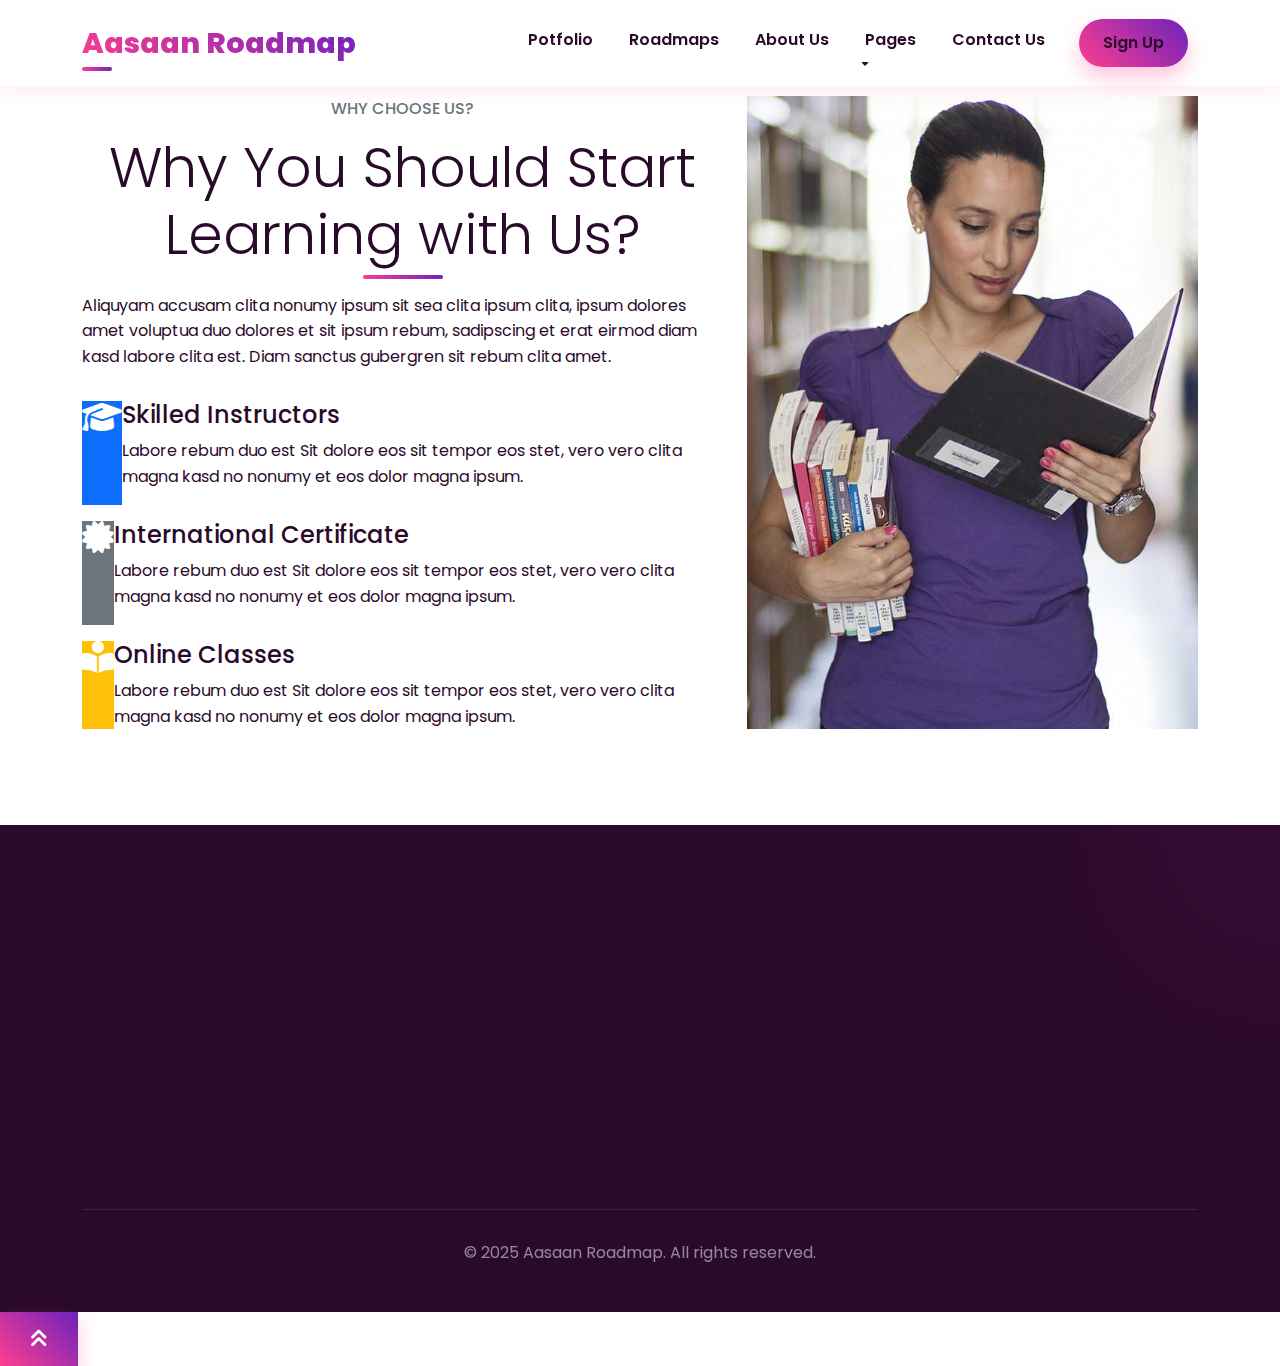
<file: feature.html>
<!DOCTYPE html>
<html lang="en">
<head>
    <meta charset="UTF-8">
    <meta name="viewport" content="width=device-width, initial-scale=1.0">
    <title>Features</title>
    <!-- Bootstrap CSS -->
    <link href="https://cdn.jsdelivr.net/npm/bootstrap@5.3.0-alpha1/dist/css/bootstrap.min.css" rel="stylesheet">
    <!-- Font Awesome -->
    <link rel="stylesheet" href="https://cdnjs.cloudflare.com/ajax/libs/font-awesome/6.4.0/css/all.min.css">
    <!-- Google Fonts -->
    <link href="https://fonts.googleapis.com/css2?family=Poppins:wght@300;400;500;600;700;800&display=swap" rel="stylesheet">
    <!-- AOS Animation Library -->
    <link href="https://unpkg.com/aos@2.3.1/dist/aos.css" rel="stylesheet">
     <!-- Favicon -->
     <link href="img/favicon.ico" rel="icon">

     <!-- Google Web Fonts -->
     <link rel="preconnect" href="https://fonts.gstatic.com">
     <link href="https://fonts.googleapis.com/css2?family=Jost:wght@500;600;700&family=Open+Sans:wght@400;600&display=swap" rel="stylesheet"> 
     
     <!-- Libraries Stylesheet -->
     <link href="lib/owlcarousel/assets/owl.carousel.min.css" rel="stylesheet">
 
    <!-- Custom CSS -->
    <link rel="stylesheet" href="css/style1.css">
</head>


<body>
    <!-- Navbar Start -->
    <nav class="navbar navbar-expand-lg navbar-light">
        <div class="container">
            <a class="navbar-brand" href="#">Aasaan Roadmap</a>
            <button class="navbar-toggler" type="button" data-bs-toggle="collapse" data-bs-target="#navbarNav" aria-controls="navbarNav" aria-expanded="false" aria-label="Toggle navigation">
                <span class="navbar-toggler-icon"></span>
            </button>
            <div class="collapse navbar-collapse" id="navbarNav">
                <ul class="navbar-nav ms-auto">
                    <li class="nav-item">
                        <a class="nav-link" href="https://thecallmebilalashiq.github.io/portfolio/ " target="_blank">Potfolio</a>
                    </li>
                    <li class="nav-item">
                        <a class="nav-link" href="course.html">Roadmaps</a>
                    </li>
                    <li class="nav-item">
                        <a class="nav-link" href="about.html">About Us</a>
                    </li>
                    <!-- Add Pages dropdown menu -->
                    <li class="nav-item dropdown">
                        <a class="nav-link dropdown-toggle" href="#" id="pagesDropdown" role="button" data-bs-toggle="dropdown" aria-expanded="false">
                            Pages
                        </a>
                        <ul class="dropdown-menu" aria-labelledby="pagesDropdown">
                            <li><a class="dropdown-item" href="course.html"><i class="fas fa-book me-2"></i>Course Detail</a></li>
                            <li><a class="dropdown-item" href="feature.html"><i class="fas fa-list-check me-2"></i>Our Features</a></li>
                            <li><a class="dropdown-item" href="team.html"><i class="fas fa-chalkboard-teacher me-2"></i>Instructors</a></li>
                            <li><a class="dropdown-item" href="testimonial.html"><i class="fas fa-quote-right me-2"></i>Testimonial</a></li>
                        </ul>
                    </li>
                    <li class="nav-item">
                        <a class="nav-link" href="contact.html">Contact Us</a>
                    </li>
                    <li class="nav-item">
                        <a class="nav-link btn btn-primary text-white ms-lg-3 px-4 btn-3d" href="sign.html">Sign Up</a>
                    </li>
                </ul>
            </div>
        </div>
    </nav>
    <!-- Navbar End -->

    <!-- Feature Start -->
    <div class="container-fluid py-5">
        <div class="container py-5">
            <div class="row">
                <div class="col-lg-7 mb-5 mb-lg-0">
                    <div class="section-title position-relative mb-4">
                        <h6 class="d-inline-block position-relative text-secondary text-uppercase pb-2">Why Choose Us?</h6>
                        <h1 class="display-4">Why You Should Start Learning with Us?</h1>
                    </div>
                    <p class="mb-4 pb-2">Aliquyam accusam clita nonumy ipsum sit sea clita ipsum clita, ipsum dolores amet voluptua duo dolores et sit ipsum rebum, sadipscing et erat eirmod diam kasd labore clita est. Diam sanctus gubergren sit rebum clita amet.</p>
                    <div class="d-flex mb-3">
                        <div class="btn-icon bg-primary mr-4">
                            <i class="fa fa-2x fa-graduation-cap text-white"></i>
                        </div>
                        <div class="mt-n1">
                            <h4>Skilled Instructors</h4>
                            <p>Labore rebum duo est Sit dolore eos sit tempor eos stet, vero vero clita magna kasd no nonumy et eos dolor magna ipsum.</p>
                        </div>
                    </div>
                    <div class="d-flex mb-3">
                        <div class="btn-icon bg-secondary mr-4">
                            <i class="fa fa-2x fa-certificate text-white"></i>
                        </div>
                        <div class="mt-n1">
                            <h4>International Certificate</h4>
                            <p>Labore rebum duo est Sit dolore eos sit tempor eos stet, vero vero clita magna kasd no nonumy et eos dolor magna ipsum.</p>
                        </div>
                    </div>
                    <div class="d-flex">
                        <div class="btn-icon bg-warning mr-4">
                            <i class="fa fa-2x fa-book-reader text-white"></i>
                        </div>
                        <div class="mt-n1">
                            <h4>Online Classes</h4>
                            <p class="m-0">Labore rebum duo est Sit dolore eos sit tempor eos stet, vero vero clita magna kasd no nonumy et eos dolor magna ipsum.</p>
                        </div>
                    </div>
                </div>
                <div class="col-lg-5" style="min-height: 500px;">
                    <div class="position-relative h-100">
                        <img class="position-absolute w-100 h-100" src="img/feature.jpg" style="object-fit: cover;">
                    </div>
                </div>
            </div>
        </div>
    </div>
    <!-- Feature Start -->


    <!-- Footer Start -->
    <footer>
        <div class="container">
            <div class="row">
                <div class="col-lg-4 mb-4 mb-lg-0" data-aos="fade-up" data-aos-delay="100">
                    <a href="index.html" class="footer-logo">Aasaan Roadmap</a>
                    <p class="footer-text">Community-driven roadmaps, articles, and guides for developers to grow in their careers.</p>
                    <div class="footer-social">
                        <a href="https://www.instagram.com/theycallme_bilal_ashiq/"><i class="fab fa-instagram"></i></a>
                        <a href="https://github.com/thecallmeBilalAshiq"><i class="fab fa-github"></i></a>
                        <a href="https://www.linkedin.com/in/bilal-ashiq/" target="_blank" rel="noopener noreferrer"><i class="fab fa-linkedin"></i></a>
                        <a href="https://www.youtube.com/@bilal-ashiq" target="_blank" rel="noopener noreferrer"><i class="fab fa-youtube"></i></a>
                    </div>
                </div>
                <div class="col-lg-2 col-md-4 col-6 mb-4 mb-md-0" data-aos="fade-up" data-aos-delay="200">
                    <div class="footer-links">
                        <h5>Roadmaps</h5>
                        <ul>
                            <li><a href="#">Frontend</a></li>
                            <li><a href="#">Backend</a></li>
                            <li><a href="#">DevOps</a></li>
                            <li><a href="#">React</a></li>
                            <li><a href="#">Angular</a></li>
                        </ul>
                    </div>
                </div>
                <div class="col-lg-2 col-md-4 col-6 mb-4 mb-md-0" data-aos="fade-up" data-aos-delay="300">
                    <div class="footer-links">
                        <h5>Resources</h5>
                        <ul>
                            <li><a href="#">Guides</a></li>
                            <li><a href="#">Videos</a></li>
                            <li><a href="#">Best Practices</a></li>
                            <li><a href="#">FAQs</a></li>
                            <li><a href="#">Blog</a></li>
                        </ul>
                    </div>
                </div>
                <div class="col-lg-2 col-md-4 col-6 mb-4 mb-md-0" data-aos="fade-up" data-aos-delay="400">
                    <div class="footer-links">
                        <h5>Company</h5>
                        <ul>
                            <li><a href="about.html">About Us</a></li>
                            <li><a href="contact.html">Contact</a></li>
                            <li><a href="course.html">Careers</a></li>
                            <li><a href="#">Sponsors</a></li>
                            <li><a href="team.html">Terms</a></li>
                        </ul>
                    </div>
                </div>
                <div class="col-lg-2 col-md-4 col-6" data-aos="fade-up" data-aos-delay="500">
                    <div class="footer-links">
                        <h5>Community</h5>
                        <ul>
                            <li><a href="https://github.com/thecallmeBilalAshiq">GitHub</a></li>
                            <li><a href="#">Discord</a></li>
                            <li><a href="https://x.com/metheBilalAshiq">Twitter</a></li>
                            <li><a href="https://www.youtube.com/@bilal-ashiq">YouTube</a></li>
                            <li><a href="team.html">Contributors</a></li>
                        </ul>
                    </div>
                </div>
            </div>
            <div class="footer-bottom">
                <p>&copy; 2025 Aasaan Roadmap. All rights reserved.</p>
            </div>
        </div>
    </footer>
    <!-- Footer End -->


    <!-- Back to Top -->
    <a href="#" class="btn btn-lg btn-primary rounded-0 btn-lg-square back-to-top"><i class="fa fa-angle-double-up"></i></a>


    <!-- JavaScript Libraries -->
    <script src="https://code.jquery.com/jquery-3.4.1.min.js"></script>
    <script src="https://stackpath.bootstrapcdn.com/bootstrap/4.4.1/js/bootstrap.bundle.min.js"></script>
    <script src="lib/easing/easing.min.js"></script>
    <script src="lib/waypoints/waypoints.min.js"></script>
    <script src="lib/counterup/counterup.min.js"></script>
    <script src="lib/owlcarousel/owl.carousel.min.js"></script>

    <!-- Bootstrap JS -->
    <script src="https://cdn.jsdelivr.net/npm/bootstrap@5.3.0-alpha1/dist/js/bootstrap.bundle.min.js"></script>
    
    <!-- AOS Animation Library -->
    <script src="https://unpkg.com/aos@2.3.1/dist/aos.js"></script>
    
    <!-- Template Javascript -->
    <script src="js/script.js"></script>
    <!-- <script src="js/main.js"></script> -->

</html>
</file>
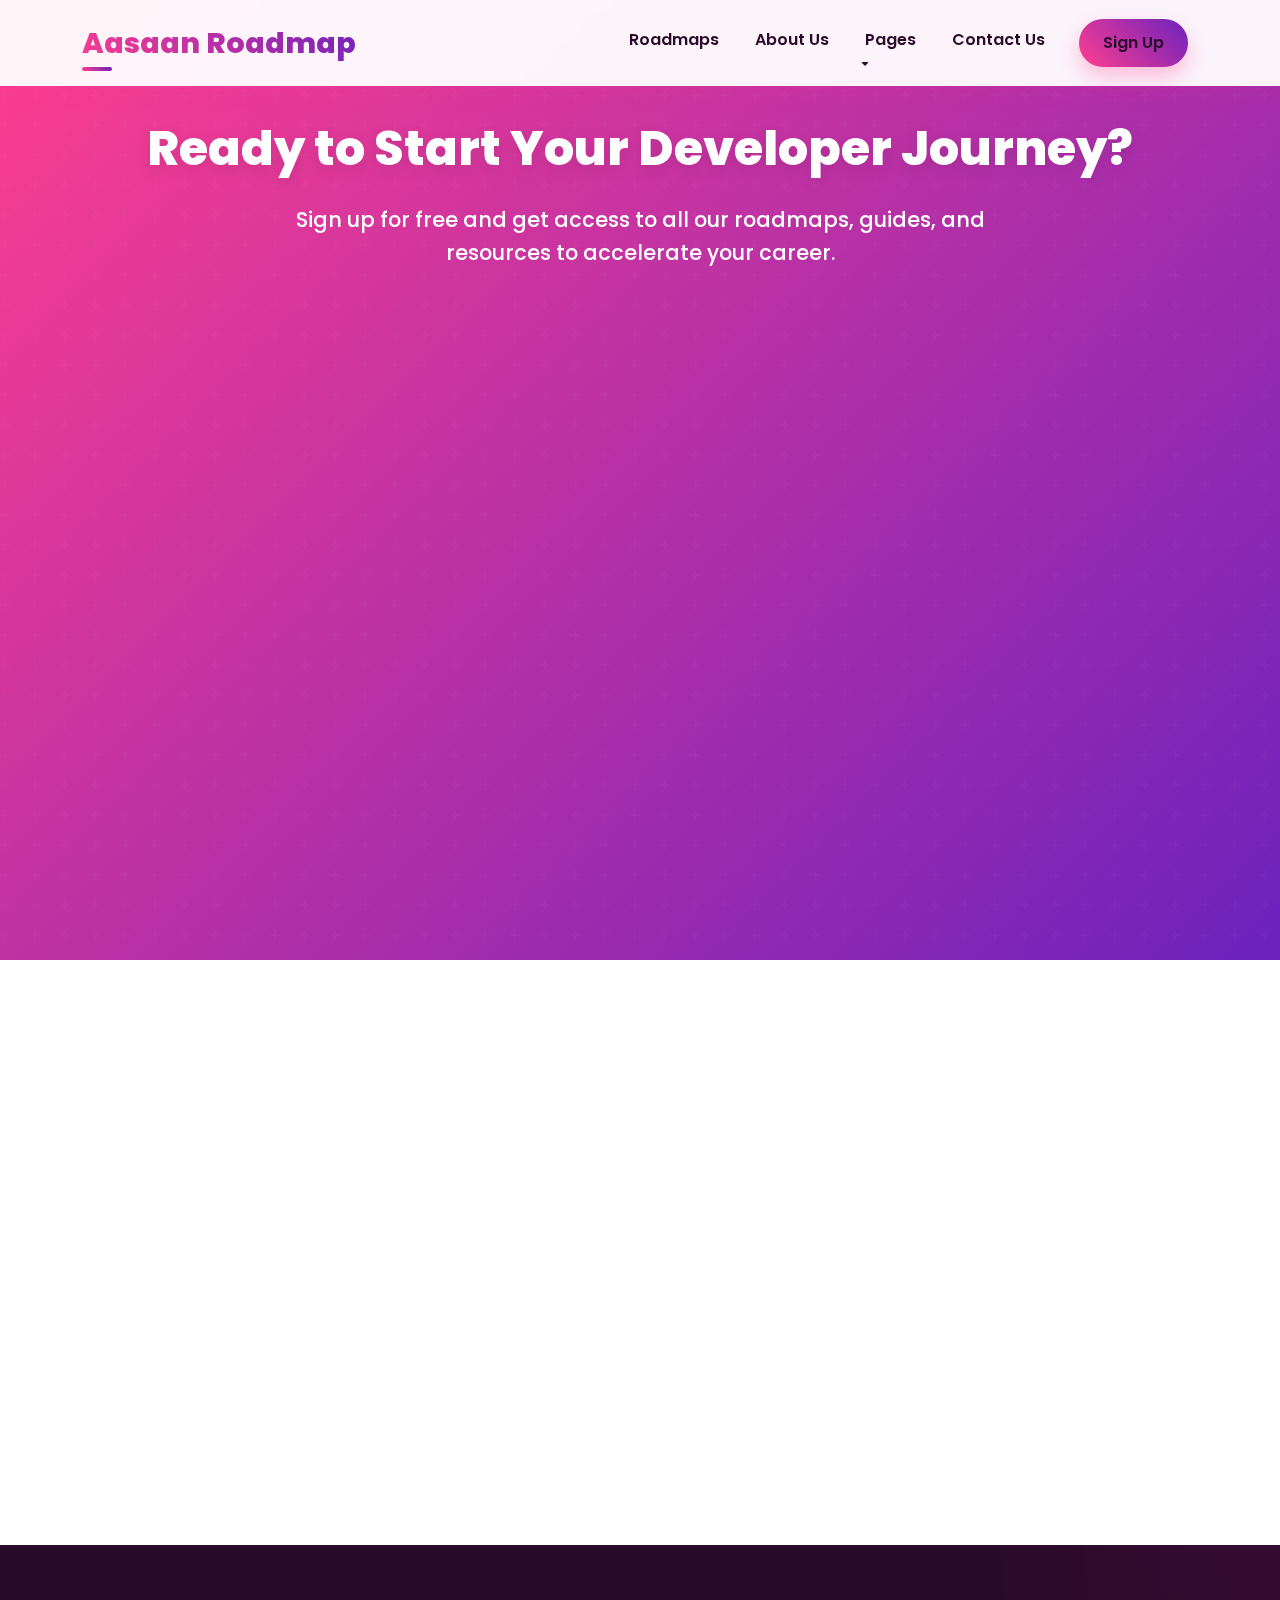
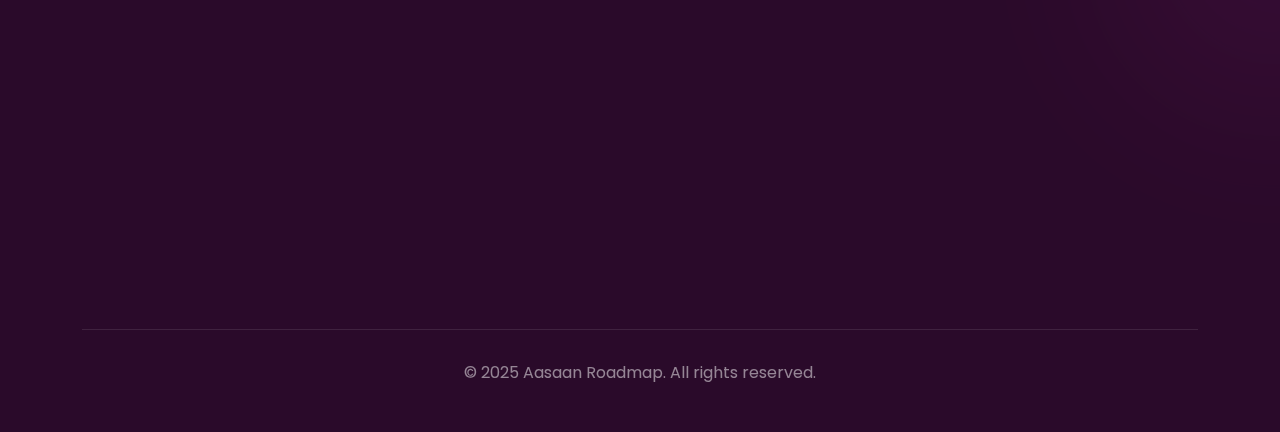
<file: sign.html>
<!DOCTYPE html>
<html lang="en">
<head>
    <meta charset="UTF-8">
    <meta name="viewport" content="width=device-width, initial-scale=1.0">
    <title>Sign Up - Aasaan Roadmap</title>
    <!-- Bootstrap CSS -->
    <link href="https://cdn.jsdelivr.net/npm/bootstrap@5.3.0-alpha1/dist/css/bootstrap.min.css" rel="stylesheet">
    <!-- Font Awesome -->
    <link rel="stylesheet" href="https://cdnjs.cloudflare.com/ajax/libs/font-awesome/6.4.0/css/all.min.css">
    <!-- Google Fonts -->
    <link href="https://fonts.googleapis.com/css2?family=Poppins:wght@300;400;500;600;700;800&display=swap" rel="stylesheet">
    <!-- AOS Animation Library -->
    <link href="https://unpkg.com/aos@2.3.1/dist/aos.css" rel="stylesheet">
    <!-- Custom CSS -->
    <link rel="stylesheet" href="css/style1.css">
</head>

<body>
    <!---------------------------------- Navbar -------------------------->
    <nav class="navbar navbar-expand-lg navbar-light">
        <div class="container">
            <a class="navbar-brand" href="index.html">Aasaan Roadmap</a>
            <button class="navbar-toggler" type="button" data-bs-toggle="collapse" data-bs-target="#navbarNav" aria-controls="navbarNav" aria-expanded="false" aria-label="Toggle navigation">
                <span class="navbar-toggler-icon"></span>
            </button>
            <div class="collapse navbar-collapse" id="navbarNav">
                <ul class="navbar-nav ms-auto">
                    <li class="nav-item">
                        <a class="nav-link" href="course.html">Roadmaps</a>
                    </li>
                    <li class="nav-item">
                        <a class="nav-link" href="about.html">About Us</a>
                    </li>
                    <!-- Add Pages dropdown menu -->
                    <li class="nav-item dropdown">
                        <a class="nav-link dropdown-toggle" href="#" id="pagesDropdown" role="button" data-bs-toggle="dropdown" aria-expanded="false">
                            Pages
                        </a>
                        <ul class="dropdown-menu" aria-labelledby="pagesDropdown">
                            <li><a class="dropdown-item" href="course.html"><i class="fas fa-book me-2"></i>Course Detail</a></li>
                            <li><a class="dropdown-item" href="feature.html"><i class="fas fa-list-check me-2"></i>Our Features</a></li>
                            <li><a class="dropdown-item" href="team.html"><i class="fas fa-chalkboard-teacher me-2"></i>Instructors</a></li>
                            <li><a class="dropdown-item" href="testimonial.html"><i class="fas fa-quote-right me-2"></i>Testimonial</a></li>
                        </ul>
                    </li>
                    <li class="nav-item">
                        <a class="nav-link" href="contact.html">Contact Us</a>
                    </li>
                    <li class="nav-item">
                        <a class="nav-link btn btn-primary text-white ms-lg-3 px-4 btn-3d active" href="sign.html">Sign Up</a>
                    </li>
                </ul>
            </div>
        </div>
    </nav>



    <!-- Sign Up Section -->
    <section id="signup" class="signup-section">
        <div class="container">
            <h2 data-aos="fade-up">Ready to Start Your Developer Journey?</h2>
            <p data-aos="fade-up" data-aos-delay="200">Sign up for free and get access to all our roadmaps, guides, and resources to accelerate your career.</p>
            <div class="row justify-content-center">
                <div class="col-md-6" data-aos="fade-up" data-aos-delay="400">
                    <div class="signup-card">
                        <!-- Auth Tabs -->
                        <ul class="nav nav-pills mb-4 justify-content-center" id="authTabs" role="tablist">
                            <li class="nav-item" role="presentation">
                                <button class="nav-link active px-4 mx-2" id="signup-tab" data-bs-toggle="pill" data-bs-target="#signup-content" type="button" role="tab" aria-controls="signup-content" aria-selected="true">Sign Up</button>
                            </li>
                            <li class="nav-item" role="presentation">
                                <button class="nav-link px-4 mx-2" id="login-tab" data-bs-toggle="pill" data-bs-target="#login-content" type="button" role="tab" aria-controls="login-content" aria-selected="false">Log In</button>
                            </li>
                        </ul>
                        
                        <!-- Tab Content -->
                        <div class="tab-content" id="authTabsContent">
                            <!-- Sign Up Form -->
                            <div class="tab-pane fade show active" id="signup-content" role="tabpanel" aria-labelledby="signup-tab">
                                <form id="signupForm">
                                    <div class="mb-3">
                                        <input type="text" class="form-control" placeholder="Full Name" required>
                                    </div>
                                    <div class="mb-3">
                                        <input type="email" class="form-control" placeholder="Email Address" required>
                                    </div>
                                    <div class="mb-3">
                                        <input type="password" class="form-control" placeholder="Password" required>
                                    </div>
                                    <div class="mb-3">
                                        <input type="password" class="form-control" placeholder="Confirm Password" required>
                                    </div>
                                    <div class="mb-3 form-check">
                                        <input type="checkbox" class="form-check-input" id="terms" required>
                                        <label class="form-check-label text-dark" for="terms">I agree to the <a href="#">Terms of Service</a> and <a href="#">Privacy Policy</a></label>
                                    </div>
                                    <button type="submit" class="btn btn-primary btn-3d w-100">Create Account</button>
                                </form>
                            </div>
                            
                            <!-- Login Form -->
                            <div class="tab-pane fade" id="login-content" role="tabpanel" aria-labelledby="login-tab">
                                <form id="loginForm">
                                    <div class="mb-3">
                                        <input type="email" class="form-control" placeholder="Email Address" required>
                                    </div>
                                    <div class="mb-3">
                                        <input type="password" class="form-control" placeholder="Password" required>
                                    </div>
                                    <div class="mb-3 form-check">
                                        <input type="checkbox" class="form-check-input" id="remember">
                                        <label class="form-check-label text-dark" for="remember">Remember me</label>
                                    </div>
                                    <button type="submit" class="btn btn-primary btn-3d w-100">Log In</button>
                                    <div class="text-center mt-3">
                                        <a href="#" id="forgotPasswordLink" data-bs-toggle="modal" data-bs-target="#forgotPasswordModal">Forgot Password?</a>
                                    </div>
                                </form>
                            </div>
                        </div>
                    </div>
                </div>
            </div>
        </div>
    </section>

    <!-- Forgot Password Modal -->
    <div class="modal fade" id="forgotPasswordModal" tabindex="-1" aria-labelledby="forgotPasswordModalLabel" aria-hidden="true">
        <div class="modal-dialog modal-dialog-centered">
            <div class="modal-content">
                <div class="modal-header">
                    <h5 class="modal-title" id="forgotPasswordModalLabel">Reset Your Password</h5>
                    <button type="button" class="btn-close" data-bs-dismiss="modal" aria-label="Close"></button>
                </div>
                <div class="modal-body">
                    <p class="text-muted mb-4">Enter your email address and we'll send you a link to reset your password.</p>
                    <form id="forgotPasswordForm">
                        <div class="mb-3">
                            <input type="email" class="form-control" placeholder="Email Address" required>
                        </div>
                        <button type="submit" class="btn btn-primary btn-3d w-100">Send Reset Link</button>
                    </form>
                </div>
            </div>
        </div>
    </div>

    <!-- Benefits Section -->
    <section class="benefits-section">
        <div class="container">
            <div class="section-title" data-aos="fade-up">
                <h2>Benefits of Joining</h2>
                <p>Here's what you'll get when you sign up for an Aasaan Roadmap account</p>
            </div>
            
            <div class="row g-4">
                <div class="col-md-4" data-aos="fade-up" data-aos-delay="100">
                    <div class="benefit-card card-3d">
                        <div class="benefit-icon">
                            <i class="fas fa-map-marked-alt"></i>
                        </div>
                        <h3>Access All Roadmaps</h3>
                        <p>Get unlimited access to all our developer roadmaps, including future updates and new additions.</p>
                    </div>
                </div>
                
                <div class="col-md-4" data-aos="fade-up" data-aos-delay="200">
                    <div class="benefit-card card-3d">
                        <div class="benefit-icon">
                            <i class="fas fa-bookmark"></i>
                        </div>
                        <h3>Track Your Progress</h3>
                        <p>Save your progress as you work through roadmaps and pick up right where you left off.</p>
                    </div>
                </div>
                
                <div class="col-md-4" data-aos="fade-up" data-aos-delay="300">
                    <div class="benefit-card card-3d">
                        <div class="benefit-icon">
                            <i class="fas fa-users"></i>
                        </div>
                        <h3>Join the Community</h3>
                        <p>Connect with other developers, share your journey, and get help when you need it.</p>
                    </div>
                </div>
            </div>
        </div>
    </section>

    <!-- Footer -->
    <footer>
        <div class="container">
            <div class="row">
                <div class="col-lg-4 mb-4 mb-lg-0" data-aos="fade-up" data-aos-delay="100">
                    <a href="index.html" class="footer-logo">Aasaan Roadmap</a>
                    <p class="footer-text">Community-driven roadmaps, articles, and guides for developers to grow in their careers.</p>
                    <div class="footer-social">
                        <a href="https://www.instagram.com/theycallme_bilal_ashiq/"><i class="fab fa-instagram"></i></a>
                        <a href="https://github.com/thecallmeBilalAshiq"><i class="fab fa-github"></i></a>
                        <a href="https://www.linkedin.com/in/bilal-ashiq/" target="_blank" rel="noopener noreferrer"><i class="fab fa-linkedin"></i></a>
                        <a href="https://www.youtube.com/@bilal-ashiq" target="_blank" rel="noopener noreferrer"><i class="fab fa-youtube"></i></a>
                    </div>
                </div>
                <div class="col-lg-2 col-md-4 col-6 mb-4 mb-md-0" data-aos="fade-up" data-aos-delay="200">
                    <div class="footer-links">
                        <h5>Roadmaps</h5>
                        <ul>
                            <li><a href="#">Frontend</a></li>
                            <li><a href="#">Backend</a></li>
                            <li><a href="#">DevOps</a></li>
                            <li><a href="#">React</a></li>
                            <li><a href="#">Angular</a></li>
                        </ul>
                    </div>
                </div>
                <div class="col-lg-2 col-md-4 col-6 mb-4 mb-md-0" data-aos="fade-up" data-aos-delay="300">
                    <div class="footer-links">
                        <h5>Resources</h5>
                        <ul>
                            <li><a href="#">Guides</a></li>
                            <li><a href="#">Videos</a></li>
                            <li><a href="#">Best Practices</a></li>
                            <li><a href="#">FAQs</a></li>
                            <li><a href="#">Blog</a></li>
                        </ul>
                    </div>
                </div>
                <div class="col-lg-2 col-md-4 col-6 mb-4 mb-md-0" data-aos="fade-up" data-aos-delay="400">
                    <div class="footer-links">
                        <h5>Company</h5>
                        <ul>
                            <li><a href="about.html">About Us</a></li>
                            <li><a href="contact.html">Contact</a></li>
                            <li><a href="course.html">Careers</a></li>
                            <li><a href="#">Sponsors</a></li>
                            <li><a href="team.html">Terms</a></li>
                        </ul>
                    </div>
                </div>
                <div class="col-lg-2 col-md-4 col-6" data-aos="fade-up" data-aos-delay="500">
                    <div class="footer-links">
                        <h5>Community</h5>
                        <ul>
                            <li><a href="https://github.com/thecallmeBilalAshiq">GitHub</a></li>
                            <li><a href="#">Discord</a></li>
                            <li><a href="https://x.com/metheBilalAshiq">Twitter</a></li>
                            <li><a href="https://www.youtube.com/@bilal-ashiq">YouTube</a></li>
                            <li><a href="team.html">Contributors</a></li>
                        </ul>
                    </div>
                </div>
            </div>
            <div class="footer-bottom">
                <p>&copy; 2025 Aasaan Roadmap. All rights reserved.</p>
            </div>
        </div>
    </footer>

    <!-- Bootstrap JS -->
    <script src="https://cdn.jsdelivr.net/npm/bootstrap@5.3.0-alpha1/dist/js/bootstrap.bundle.min.js"></script>
    
    <!-- AOS Animation Library -->
    <script src="https://unpkg.com/aos@2.3.1/dist/aos.js"></script>
    
    <!-- Custom JavaScript -->
    <script src="js/script.js"></script>
</body>
</html>
</file>
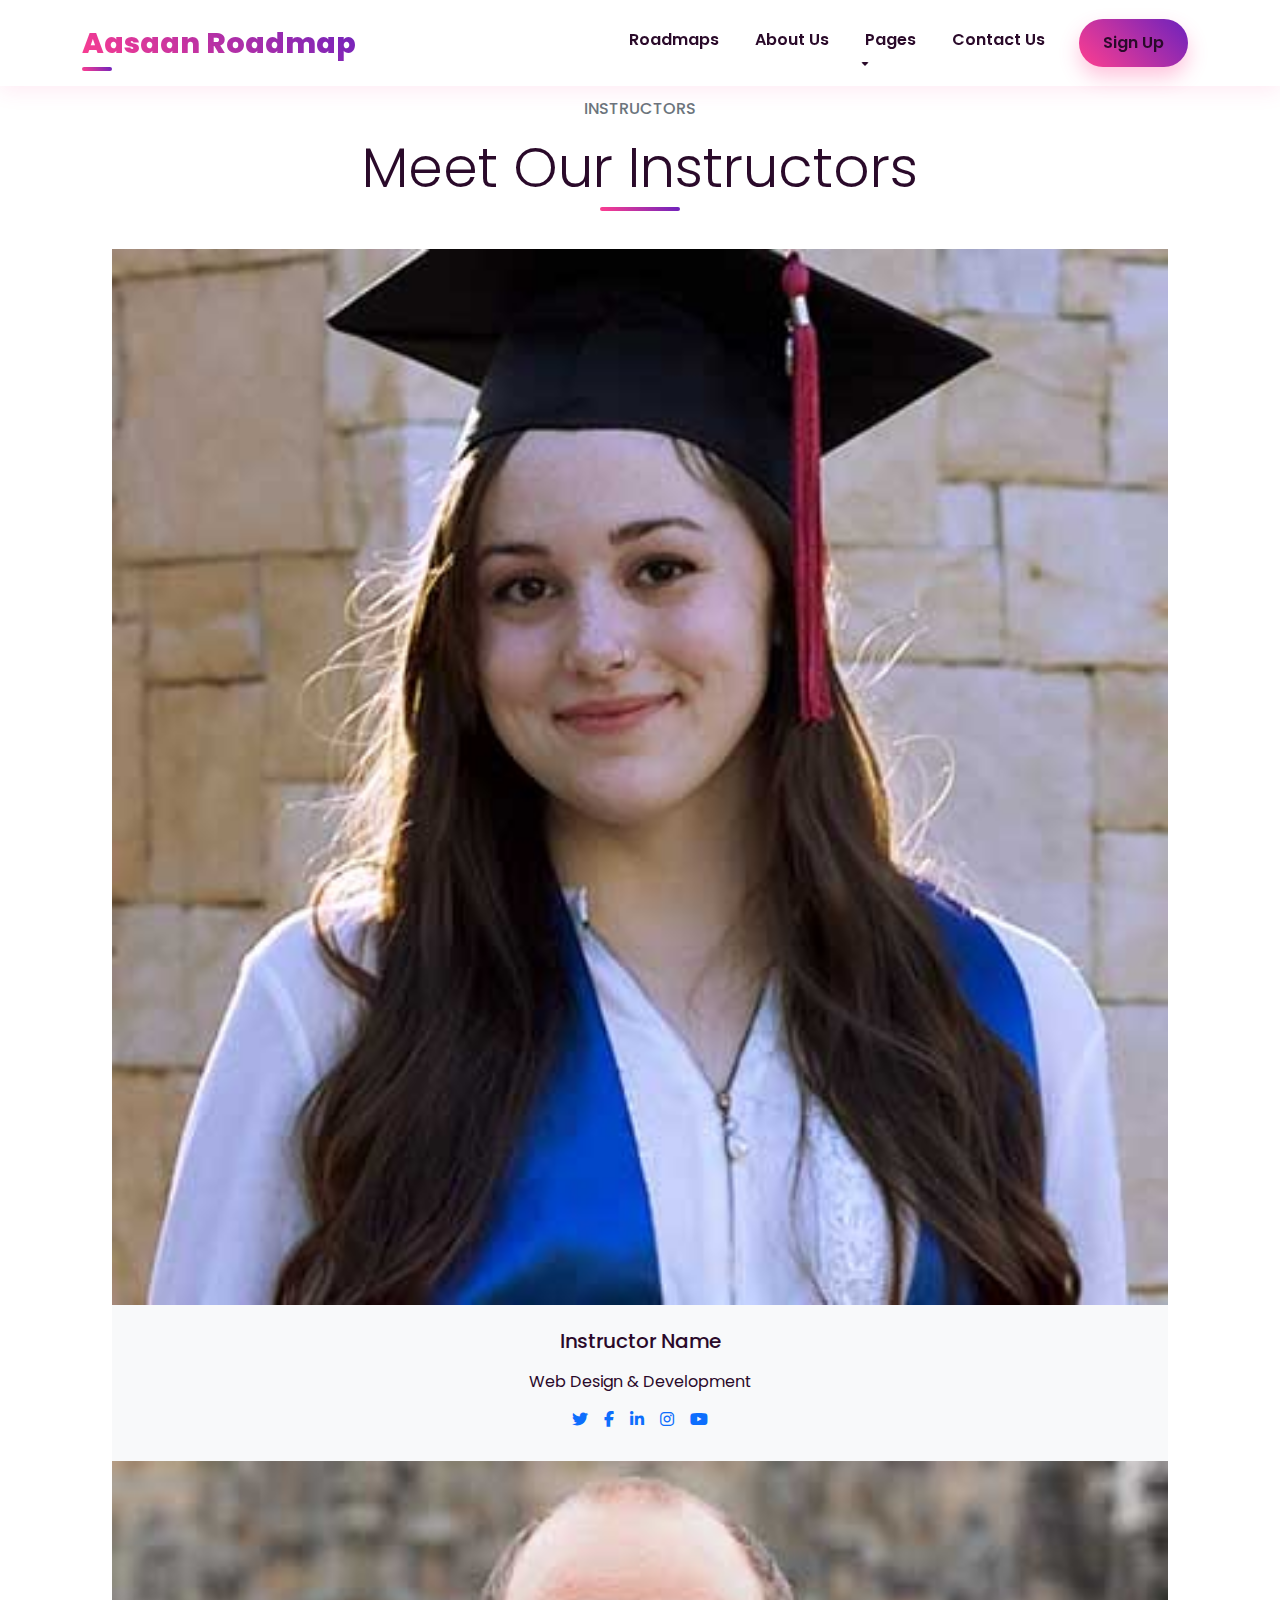
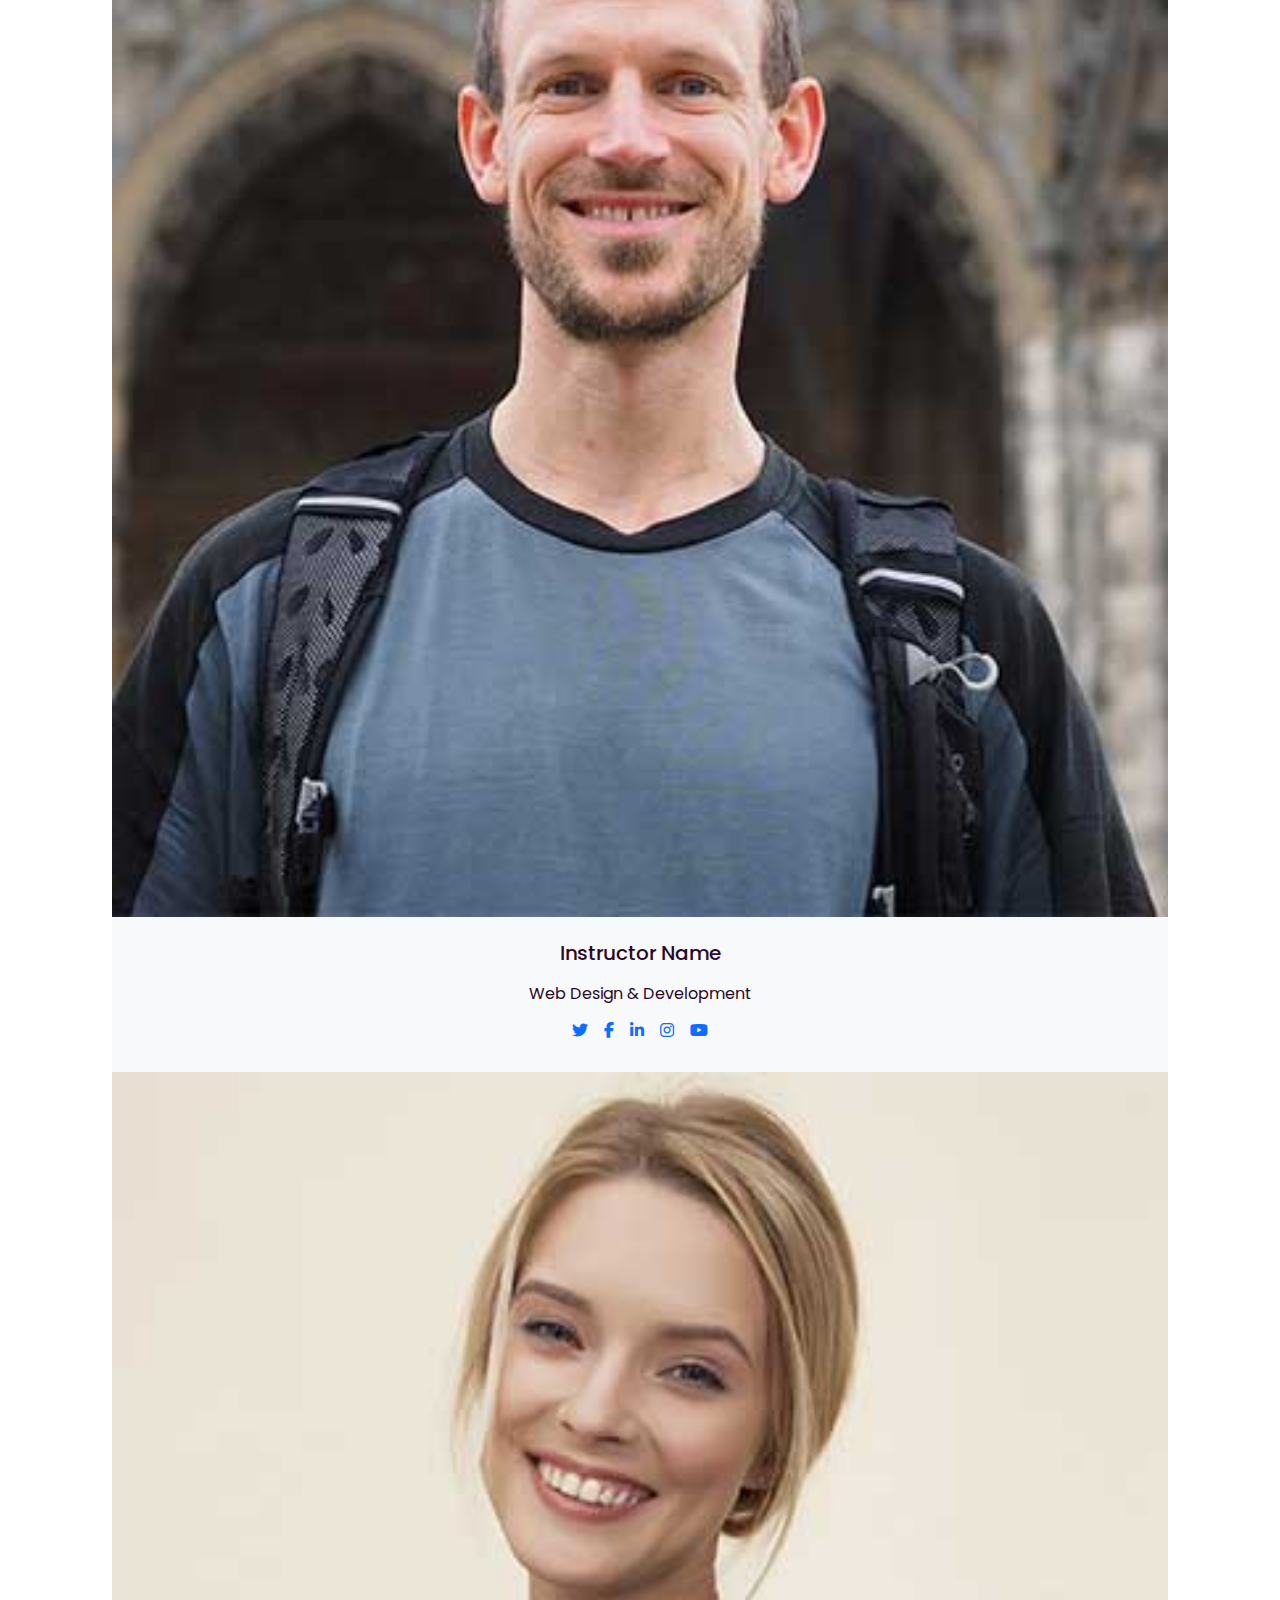
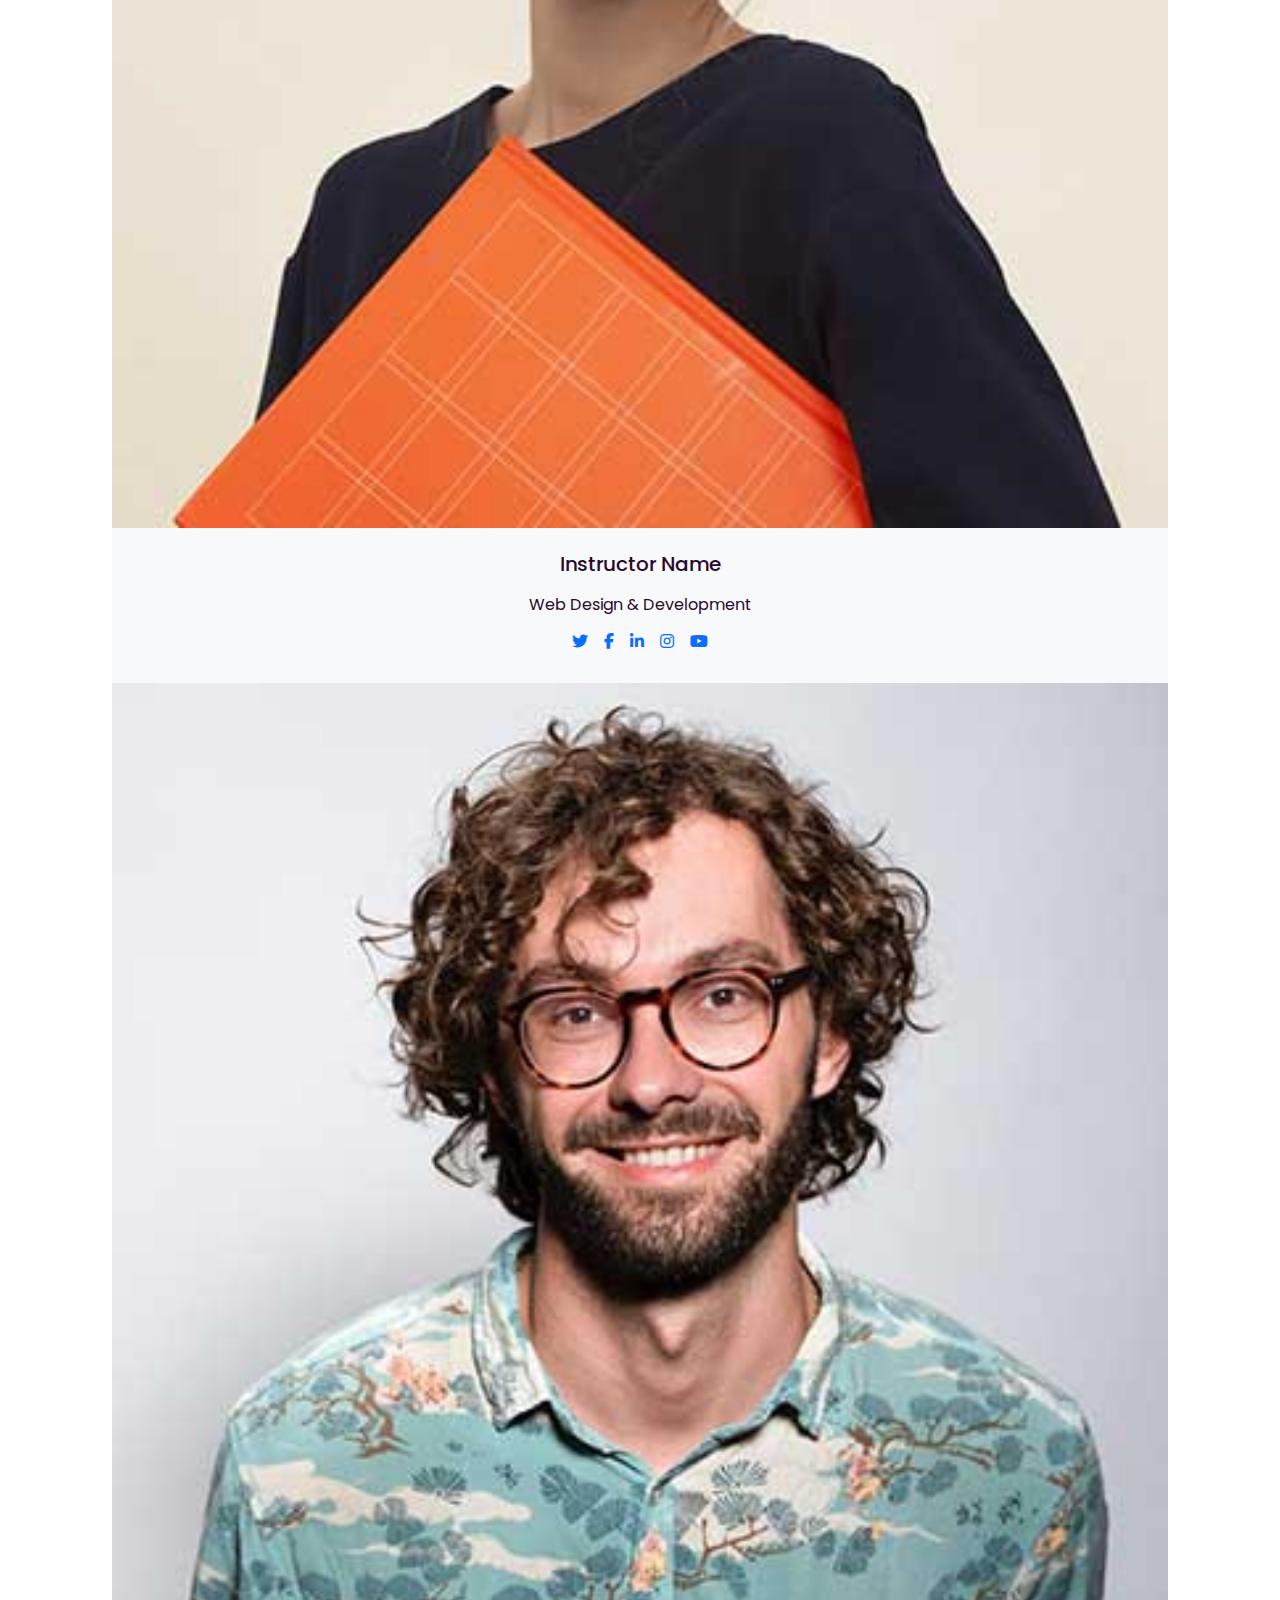
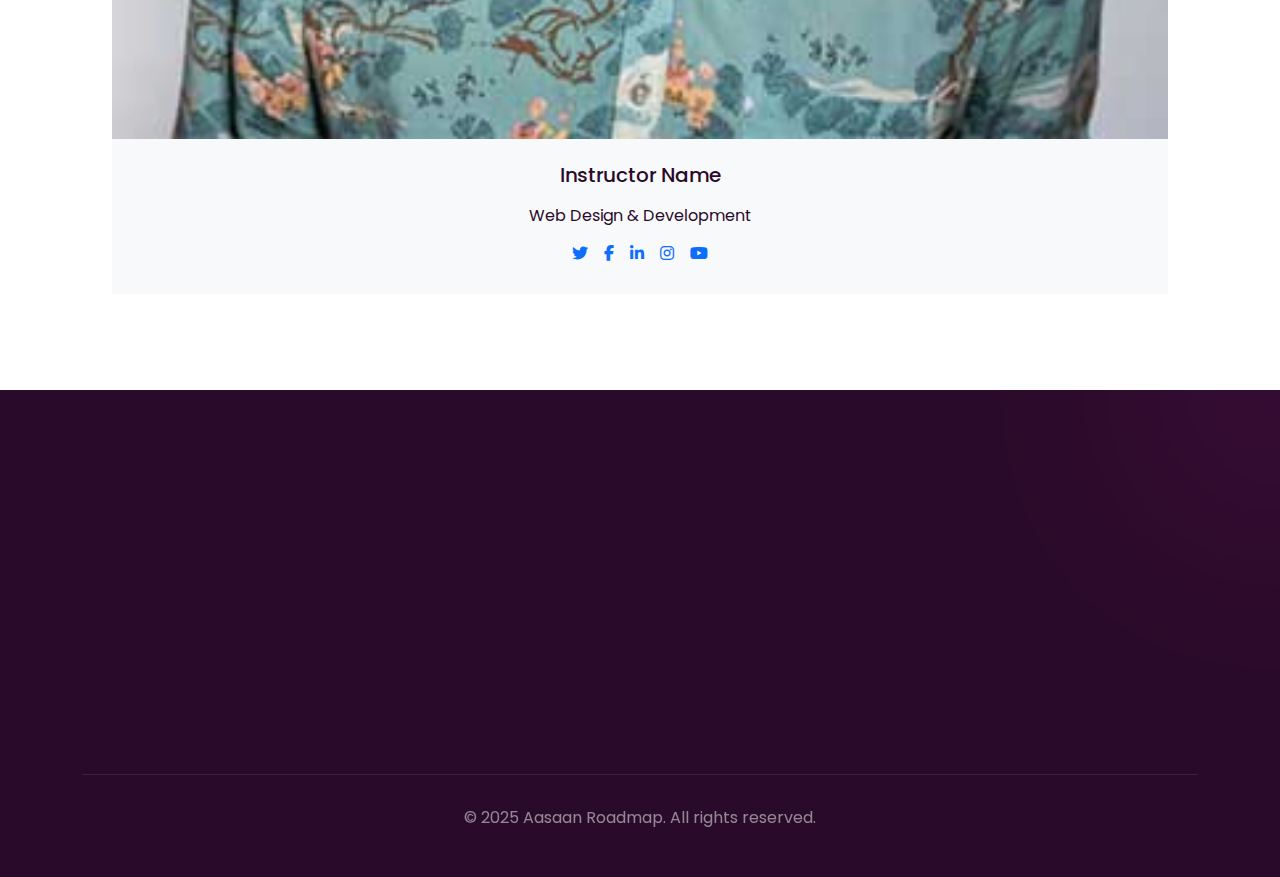
<file: team.html>
<!DOCTYPE html>
<html lang="en">
<head>
    <meta charset="UTF-8">
    <meta name="viewport" content="width=device-width, initial-scale=1.0">
    <title>Team</title>
    <!-- Bootstrap CSS -->
    <link href="https://cdn.jsdelivr.net/npm/bootstrap@5.3.0-alpha1/dist/css/bootstrap.min.css" rel="stylesheet">
    <!-- Font Awesome -->
    <link rel="stylesheet" href="https://cdnjs.cloudflare.com/ajax/libs/font-awesome/6.4.0/css/all.min.css">
    <!-- Google Fonts -->
    <link href="https://fonts.googleapis.com/css2?family=Poppins:wght@300;400;500;600;700;800&display=swap" rel="stylesheet">
    <!-- AOS Animation Library -->
    <link href="https://unpkg.com/aos@2.3.1/dist/aos.css" rel="stylesheet">
    <!-- Custom CSS -->
    <link rel="stylesheet" href="css/style1.css">
</head>


<body>
    <!-- Navbar Start -->
     <!---------------------------------- Navbar -------------------------->
     <nav class="navbar navbar-expand-lg navbar-light">
        <div class="container">
            <a class="navbar-brand" href="index.html">Aasaan Roadmap</a>
            <button class="navbar-toggler" type="button" data-bs-toggle="collapse" data-bs-target="#navbarNav" aria-controls="navbarNav" aria-expanded="false" aria-label="Toggle navigation">
                <span class="navbar-toggler-icon"></span>
            </button>
            <div class="collapse navbar-collapse" id="navbarNav">
                <ul class="navbar-nav ms-auto">
                    <li class="nav-item">
                        <a class="nav-link" href="course.html">Roadmaps</a>
                    </li>
                    <li class="nav-item">
                        <a class="nav-link" href="about.html">About Us</a>
                    </li>
                    <!-- Add Pages dropdown menu -->
                    <li class="nav-item dropdown">
                        <a class="nav-link dropdown-toggle" href="#" id="pagesDropdown" role="button" data-bs-toggle="dropdown" aria-expanded="false">
                            Pages
                        </a>
                        <ul class="dropdown-menu" aria-labelledby="pagesDropdown">
                            <li><a class="dropdown-item" href="course.html"><i class="fas fa-book me-2"></i>Course Detail</a></li>
                            <li><a class="dropdown-item" href="feature.html"><i class="fas fa-list-check me-2"></i>Our Features</a></li>
                            <li><a class="dropdown-item" href="team.html"><i class="fas fa-chalkboard-teacher me-2"></i>Instructors</a></li>
                            <li><a class="dropdown-item" href="testimonial.html"><i class="fas fa-quote-right me-2"></i>Testimonial</a></li>
                        </ul>
                    </li>
                    <li class="nav-item">
                        <a class="nav-link" href="contact.html">Contact Us</a>
                    </li>
                    <li class="nav-item">
                        <a class="nav-link btn btn-primary text-white ms-lg-3 px-4 btn-3d active" href="sign.html">Sign Up</a>
                    </li>
                </ul>
            </div>
        </div>
    </nav>

    <!-- Navbar End -->



    <!-- Team Start -->
    <div class="container-fluid py-5">
        <div class="container py-5">
            <div class="section-title text-center position-relative mb-5">
                <h6 class="d-inline-block position-relative text-secondary text-uppercase pb-2">Instructors</h6>
                <h1 class="display-4">Meet Our Instructors</h1>
            </div>
            <div class="owl-carousel team-carousel position-relative" style="padding: 0 30px;">
                <div class="team-item">
                    <img class="img-fluid w-100" src="img/team-1.jpg" alt="">
                    <div class="bg-light text-center p-4">
                        <h5 class="mb-3">Instructor Name</h5>
                        <p class="mb-2">Web Design & Development</p>
                        <div class="d-flex justify-content-center">
                            <a class="mx-1 p-1" href="#"><i class="fab fa-twitter"></i></a>
                            <a class="mx-1 p-1" href="#"><i class="fab fa-facebook-f"></i></a>
                            <a class="mx-1 p-1" href="#"><i class="fab fa-linkedin-in"></i></a>
                            <a class="mx-1 p-1" href="#"><i class="fab fa-instagram"></i></a>
                            <a class="mx-1 p-1" href="#"><i class="fab fa-youtube"></i></a>
                        </div>
                    </div>
                </div>
                <div class="team-item">
                    <img class="img-fluid w-100" src="img/team-2.jpg" alt="">
                    <div class="bg-light text-center p-4">
                        <h5 class="mb-3">Instructor Name</h5>
                        <p class="mb-2">Web Design & Development</p>
                        <div class="d-flex justify-content-center">
                            <a class="mx-1 p-1" href="#"><i class="fab fa-twitter"></i></a>
                            <a class="mx-1 p-1" href="#"><i class="fab fa-facebook-f"></i></a>
                            <a class="mx-1 p-1" href="#"><i class="fab fa-linkedin-in"></i></a>
                            <a class="mx-1 p-1" href="#"><i class="fab fa-instagram"></i></a>
                            <a class="mx-1 p-1" href="#"><i class="fab fa-youtube"></i></a>
                        </div>
                    </div>
                </div>
                <div class="team-item">
                    <img class="img-fluid w-100" src="img/team-3.jpg" alt="">
                    <div class="bg-light text-center p-4">
                        <h5 class="mb-3">Instructor Name</h5>
                        <p class="mb-2">Web Design & Development</p>
                        <div class="d-flex justify-content-center">
                            <a class="mx-1 p-1" href="#"><i class="fab fa-twitter"></i></a>
                            <a class="mx-1 p-1" href="#"><i class="fab fa-facebook-f"></i></a>
                            <a class="mx-1 p-1" href="#"><i class="fab fa-linkedin-in"></i></a>
                            <a class="mx-1 p-1" href="#"><i class="fab fa-instagram"></i></a>
                            <a class="mx-1 p-1" href="#"><i class="fab fa-youtube"></i></a>
                        </div>
                    </div>
                </div>
                <div class="team-item">
                    <img class="img-fluid w-100" src="img/team-4.jpg" alt="">
                    <div class="bg-light text-center p-4">
                        <h5 class="mb-3">Instructor Name</h5>
                        <p class="mb-2">Web Design & Development</p>
                        <div class="d-flex justify-content-center">
                            <a class="mx-1 p-1" href="#"><i class="fab fa-twitter"></i></a>
                            <a class="mx-1 p-1" href="#"><i class="fab fa-facebook-f"></i></a>
                            <a class="mx-1 p-1" href="#"><i class="fab fa-linkedin-in"></i></a>
                            <a class="mx-1 p-1" href="#"><i class="fab fa-instagram"></i></a>
                            <a class="mx-1 p-1" href="#"><i class="fab fa-youtube"></i></a>
                        </div>
                    </div>
                </div>
            </div>
        </div>
    </div>
    <!-- Team End -->


    <!-- Footer Start -->
 <!-- Footer -->
 <footer>
    <div class="container">
        <div class="row">
            <div class="col-lg-4 mb-4 mb-lg-0" data-aos="fade-up" data-aos-delay="100">
                <a href="index.html" class="footer-logo">Aasaan Roadmap</a>
                <p class="footer-text">Community-driven roadmaps, articles, and guides for developers to grow in their careers.</p>
                <div class="footer-social">
                    <a href="https://www.instagram.com/theycallme_bilal_ashiq/"><i class="fab fa-instagram"></i></a>
                    <a href="https://github.com/thecallmeBilalAshiq"><i class="fab fa-github"></i></a>
                    <a href="https://www.linkedin.com/in/bilal-ashiq/" target="_blank" rel="noopener noreferrer"><i class="fab fa-linkedin"></i></a>
                    <a href="https://www.youtube.com/@bilal-ashiq" target="_blank" rel="noopener noreferrer"><i class="fab fa-youtube"></i></a>
                </div>
            </div>
            <div class="col-lg-2 col-md-4 col-6 mb-4 mb-md-0" data-aos="fade-up" data-aos-delay="200">
                <div class="footer-links">
                    <h5>Roadmaps</h5>
                    <ul>
                        <li><a href="#">Frontend</a></li>
                        <li><a href="#">Backend</a></li>
                        <li><a href="#">DevOps</a></li>
                        <li><a href="#">React</a></li>
                        <li><a href="#">Angular</a></li>
                    </ul>
                </div>
            </div>
            <div class="col-lg-2 col-md-4 col-6 mb-4 mb-md-0" data-aos="fade-up" data-aos-delay="300">
                <div class="footer-links">
                    <h5>Resources</h5>
                    <ul>
                        <li><a href="#">Guides</a></li>
                        <li><a href="#">Videos</a></li>
                        <li><a href="#">Best Practices</a></li>
                        <li><a href="#">FAQs</a></li>
                        <li><a href="#">Blog</a></li>
                    </ul>
                </div>
            </div>
            <div class="col-lg-2 col-md-4 col-6 mb-4 mb-md-0" data-aos="fade-up" data-aos-delay="400">
                <div class="footer-links">
                    <h5>Company</h5>
                    <ul>
                        <li><a href="about.html">About Us</a></li>
                        <li><a href="contact.html">Contact</a></li>
                        <li><a href="course.html">Careers</a></li>
                        <li><a href="#">Sponsors</a></li>
                        <li><a href="team.html">Terms</a></li>
                    </ul>
                </div>
            </div>
            <div class="col-lg-2 col-md-4 col-6" data-aos="fade-up" data-aos-delay="500">
                <div class="footer-links">
                    <h5>Community</h5>
                    <ul>
                        <li><a href="https://github.com/thecallmeBilalAshiq">GitHub</a></li>
                        <li><a href="#">Discord</a></li>
                        <li><a href="https://x.com/metheBilalAshiq">Twitter</a></li>
                        <li><a href="https://www.youtube.com/@bilal-ashiq">YouTube</a></li>
                        <li><a href="team.html">Contributors</a></li>
                    </ul>
                </div>
            </div>
        </div>
        <div class="footer-bottom">
            <p>&copy; 2025 Aasaan Roadmap. All rights reserved.</p>
        </div>
    </div>
</footer>

<!-- Bootstrap JS -->
<script src="https://cdn.jsdelivr.net/npm/bootstrap@5.3.0-alpha1/dist/js/bootstrap.bundle.min.js"></script>

<!-- AOS Animation Library -->
<script src="https://unpkg.com/aos@2.3.1/dist/aos.js"></script>

<!-- Custom JavaScript -->
<script src="js/script.js"></script>
</body>
</html>
</file>
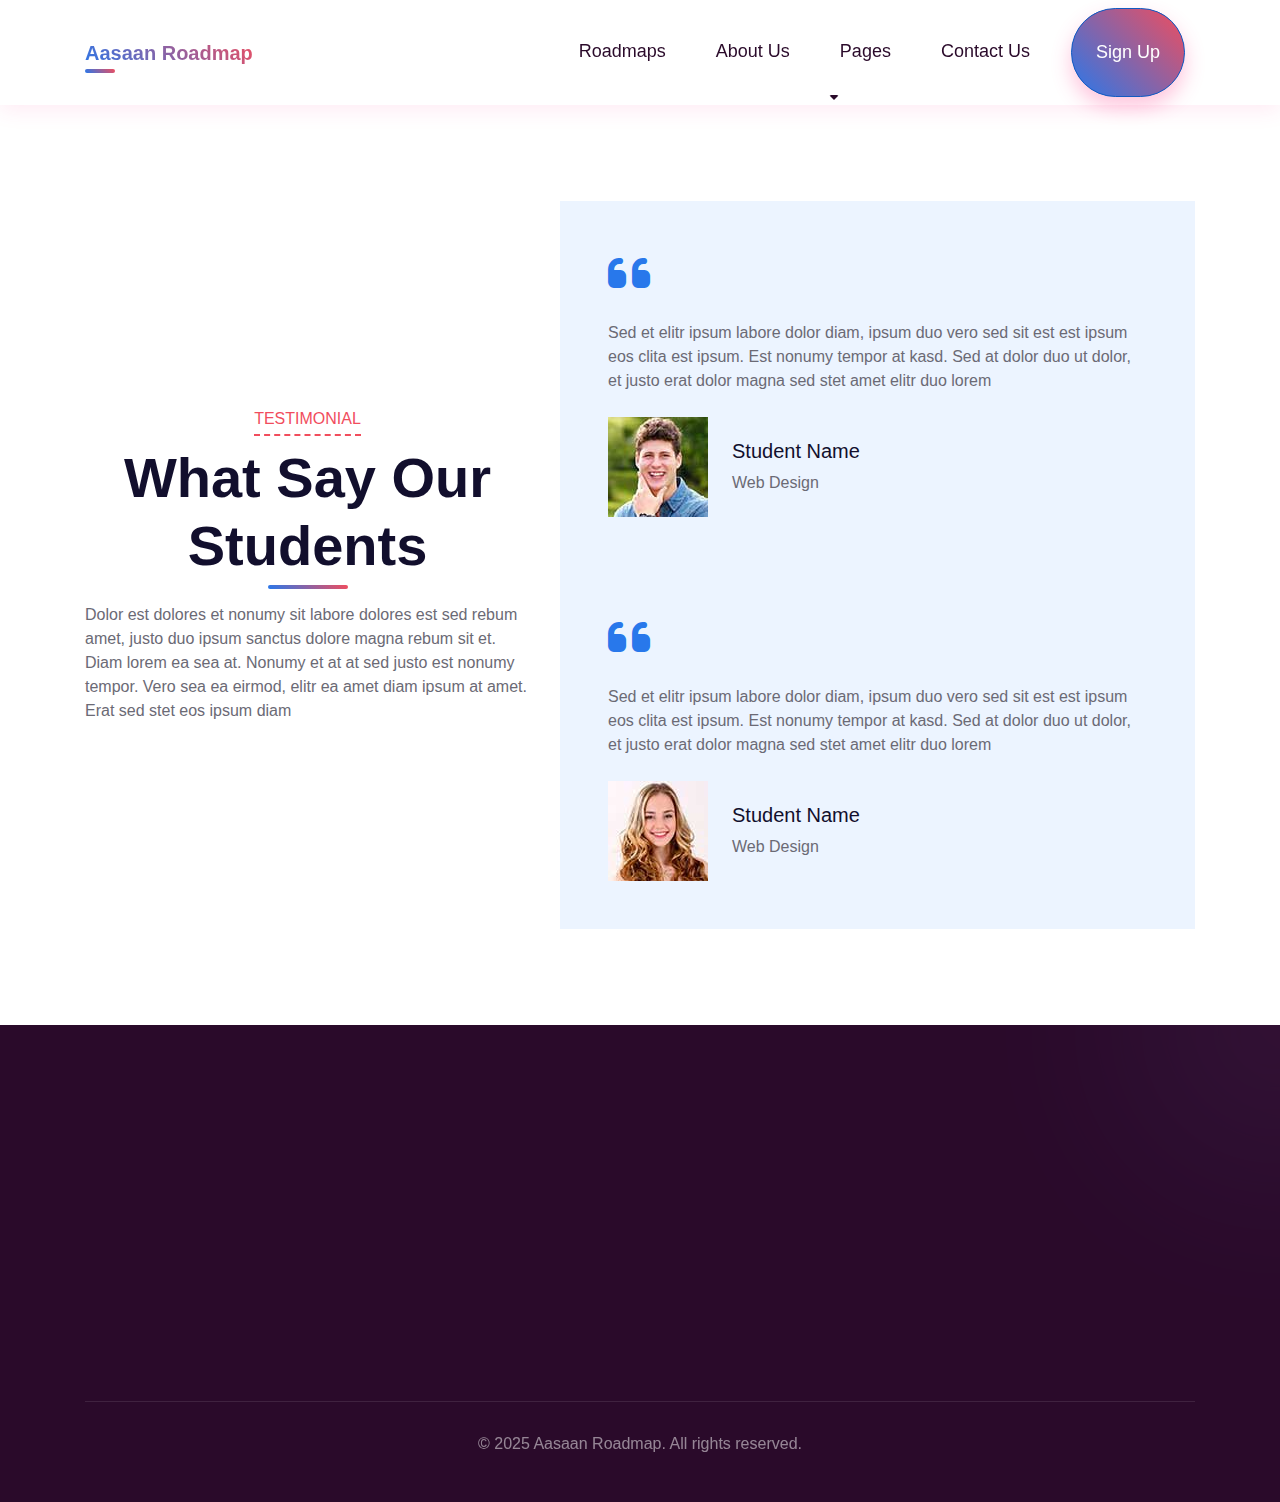
<file: testimonial.html>
<!DOCTYPE html>
<html lang="en">
<head>
    <meta charset="UTF-8">
    <meta name="viewport" content="width=device-width, initial-scale=1.0">
    <title>Testimonials</title>
    <!-- Bootstrap CSS -->
    <link href="https://cdn.jsdelivr.net/npm/bootstrap@5.3.0-alpha1/dist/css/bootstrap.min.css" rel="stylesheet">
    <!-- Font Awesome -->
    <link rel="stylesheet" href="https://cdnjs.cloudflare.com/ajax/libs/font-awesome/6.4.0/css/all.min.css">
    <!-- Google Fonts -->
    <link href="https://fonts.googleapis.com/css2?family=Poppins:wght@300;400;500;600;700;800&display=swap" rel="stylesheet">
    <!-- AOS Animation Library -->
    <link href="https://unpkg.com/aos@2.3.1/dist/aos.css" rel="stylesheet">
    <!-- Custom CSS -->
    <link rel="stylesheet" href="css/style1.css">
    <link rel="stylesheet" href="css/style.css">

</head>

<body>
    <!-- Navbar Start -->
    <nav class="navbar navbar-expand-lg navbar-light">
        <div class="container">
            <a class="navbar-brand" href="index.html">Aasaan Roadmap</a>
            <button class="navbar-toggler" type="button" data-bs-toggle="collapse" data-bs-target="#navbarNav" aria-controls="navbarNav" aria-expanded="false" aria-label="Toggle navigation">
                <span class="navbar-toggler-icon"></span>
            </button>
            <div class="collapse navbar-collapse" id="navbarNav">
                <ul class="navbar-nav ms-auto">
                    <li class="nav-item">
                        <a class="nav-link" href="course.html">Roadmaps</a>
                    </li>
                    <li class="nav-item">
                        <a class="nav-link" href="about.html">About Us</a>
                    </li>
                    <!-- Add Pages dropdown menu -->
                    <li class="nav-item dropdown">
                        <a class="nav-link dropdown-toggle" href="#" id="pagesDropdown" role="button" data-bs-toggle="dropdown" aria-expanded="false">
                            Pages
                        </a>
                        <ul class="dropdown-menu" aria-labelledby="pagesDropdown">
                            <li><a class="dropdown-item" href="course.html"><i class="fas fa-book me-2"></i>Course Detail</a></li>
                            <li><a class="dropdown-item" href="feature.html"><i class="fas fa-list-check me-2"></i>Our Features</a></li>
                            <li><a class="dropdown-item" href="team.html"><i class="fas fa-chalkboard-teacher me-2"></i>Instructors</a></li>
                            <li><a class="dropdown-item" href="testimonial.html"><i class="fas fa-quote-right me-2"></i>Testimonial</a></li>
                        </ul>
                    </li>
                    <li class="nav-item">
                        <a class="nav-link" href="contact.html">Contact Us</a>
                    </li>
                    <li class="nav-item">
                        <a class="nav-link btn btn-primary text-white ms-lg-3 px-4 btn-3d active" href="sign.html">Sign Up</a>
                    </li>
                </ul>
            </div>
        </div>
    </nav>


    <!-- Navbar End -->




    <!-- Testimonial Start -->
    <div class="container-fluid py-5">
        <div class="container py-5">
            <div class="row align-items-center">
                <div class="col-lg-5 mb-5 mb-lg-0">
                    <div class="section-title position-relative mb-4">
                        <h6 class="d-inline-block position-relative text-secondary text-uppercase pb-2">Testimonial</h6>
                        <h1 class="display-4">What Say Our Students</h1>
                    </div>
                    <p class="m-0">Dolor est dolores et nonumy sit labore dolores est sed rebum amet, justo duo ipsum sanctus dolore magna rebum sit et. Diam lorem ea sea at. Nonumy et at at sed justo est nonumy tempor. Vero sea ea eirmod, elitr ea amet diam ipsum at amet. Erat sed stet eos ipsum diam</p>
                </div>
                <div class="col-lg-7">
                    <div class="owl-carousel testimonial-carousel">
                        <div class="bg-light p-5">
                            <i class="fa fa-3x fa-quote-left text-primary mb-4"></i>
                            <p>Sed et elitr ipsum labore dolor diam, ipsum duo vero sed sit est est ipsum eos clita est ipsum. Est nonumy tempor at kasd. Sed at dolor duo ut dolor, et justo erat dolor magna sed stet amet elitr duo lorem</p>
                            <div class="d-flex flex-shrink-0 align-items-center mt-4">
                                <img class="img-fluid mr-4" src="img/testimonial-2.jpg" alt="">
                                <div>
                                    <h5>Student Name</h5>
                                    <span>Web Design</span>
                                </div>
                            </div>
                        </div>
                        <div class="bg-light p-5">
                            <i class="fa fa-3x fa-quote-left text-primary mb-4"></i>
                            <p>Sed et elitr ipsum labore dolor diam, ipsum duo vero sed sit est est ipsum eos clita est ipsum. Est nonumy tempor at kasd. Sed at dolor duo ut dolor, et justo erat dolor magna sed stet amet elitr duo lorem</p>
                            <div class="d-flex flex-shrink-0 align-items-center mt-4">
                                <img class="img-fluid mr-4" src="img/testimonial-1.jpg" alt="">
                                <div>
                                    <h5>Student Name</h5>
                                    <span>Web Design</span>
                                </div>
                            </div>
                        </div>
                    </div>
                </div>
            </div>
        </div>
    </div>
    <!-- Testimonial Start -->


    <!-- Footer Start -->
 <!-- Footer -->
<footer>
    <div class="container">
        <div class="row">
            <div class="col-lg-4 mb-4 mb-lg-0" data-aos="fade-up" data-aos-delay="100">
                <a href="index.html" class="footer-logo">Aasaan Roadmap</a>
                <p class="footer-text">Community-driven roadmaps, articles, and guides for developers to grow in their careers.</p>
                <div class="footer-social">
                    <a href="https://www.instagram.com/theycallme_bilal_ashiq/"><i class="fab fa-instagram"></i></a>
                    <a href="https://github.com/thecallmeBilalAshiq"><i class="fab fa-github"></i></a>
                    <a href="https://www.linkedin.com/in/bilal-ashiq/" target="_blank" rel="noopener noreferrer"><i class="fab fa-linkedin"></i></a>
                    <a href="https://www.youtube.com/@bilal-ashiq" target="_blank" rel="noopener noreferrer"><i class="fab fa-youtube"></i></a>
                </div>
            </div>
            <div class="col-lg-2 col-md-4 col-6 mb-4 mb-md-0" data-aos="fade-up" data-aos-delay="200">
                <div class="footer-links">
                    <h5>Roadmaps</h5>
                    <ul>
                        <li><a href="#">Frontend</a></li>
                        <li><a href="#">Backend</a></li>
                        <li><a href="#">DevOps</a></li>
                        <li><a href="#">React</a></li>
                        <li><a href="#">Angular</a></li>
                    </ul>
                </div>
            </div>
            <div class="col-lg-2 col-md-4 col-6 mb-4 mb-md-0" data-aos="fade-up" data-aos-delay="300">
                <div class="footer-links">
                    <h5>Resources</h5>
                    <ul>
                        <li><a href="#">Guides</a></li>
                        <li><a href="#">Videos</a></li>
                        <li><a href="#">Best Practices</a></li>
                        <li><a href="#">FAQs</a></li>
                        <li><a href="#">Blog</a></li>
                    </ul>
                </div>
            </div>
            <div class="col-lg-2 col-md-4 col-6 mb-4 mb-md-0" data-aos="fade-up" data-aos-delay="400">
                <div class="footer-links">
                    <h5>Company</h5>
                    <ul>
                        <li><a href="about.html">About Us</a></li>
                        <li><a href="contact.html">Contact</a></li>
                        <li><a href="course.html">Careers</a></li>
                        <li><a href="#">Sponsors</a></li>
                        <li><a href="team.html">Terms</a></li>
                    </ul>
                </div>
            </div>
            <div class="col-lg-2 col-md-4 col-6" data-aos="fade-up" data-aos-delay="500">
                <div class="footer-links">
                    <h5>Community</h5>
                    <ul>
                        <li><a href="https://github.com/thecallmeBilalAshiq">GitHub</a></li>
                        <li><a href="#">Discord</a></li>
                        <li><a href="https://x.com/metheBilalAshiq">Twitter</a></li>
                        <li><a href="https://www.youtube.com/@bilal-ashiq">YouTube</a></li>
                        <li><a href="team.html">Contributors</a></li>
                    </ul>
                </div>
            </div>
        </div>
        <div class="footer-bottom">
            <p>&copy; 2025 Aasaan Roadmap. All rights reserved.</p>
        </div>
    </div>
</footer>

<!-- Bootstrap JS -->
<script src="https://cdn.jsdelivr.net/npm/bootstrap@5.3.0-alpha1/dist/js/bootstrap.bundle.min.js"></script>

<!-- AOS Animation Library -->
<script src="https://unpkg.com/aos@2.3.1/dist/aos.js"></script>

<!-- Custom JavaScript -->
<script src="js/script.js"></script>
</body>
</html>
</file>
<file: css/style1.css>
:root {
    --primary: #ff3e8f;
    --primary-dark: #e01b70;
    --primary-light: #ff6ba9;
    --secondary: #6c22bd;
    --secondary-light: #8a45d9;
    --accent: #22bdbd;
    --light-bg: #fef0f6;
    --dark-bg: #2a0a2a;
    --text-dark: #2a0a2a;
    --text-light: #ffffff;
    --border-color: #ffc2dd;
}

body {
    font-family: 'Poppins', sans-serif;
    color: var(--text-dark);
    line-height: 1.6;
    background-color: #fff;
    overflow-x: hidden;
}

/* --------- 3D Effects and Animations ------------ */
.card-3d, .roadmap-card, .contact-form, .contact-info {
    transition: all 0.3s ease;
    transform: perspective(1000px) rotateX(0deg) rotateY(0deg) scale(1);
    box-shadow: 0 10px 30px rgba(255, 62, 143, 0.1);
}

.card-3d:hover, .roadmap-card:hover {
    transform: perspective(1000px) rotateX(2deg) rotateY(2deg) scale(1.02);
    box-shadow: 0 20px 40px rgba(255, 62, 143, 0.2);
}

.btn-3d {
    position: relative;
    transform-style: preserve-3d;
    transition: transform 0.3s, box-shadow 0.3s;
}

.btn-3d:hover {
    transform: translateY(-5px);
    box-shadow: 0 10px 20px rgba(255, 62, 143, 0.3);
}

.btn-3d::after {
    content: '';
    position: absolute;
    width: 100%;
    height: 100%;
    left: 0;
    bottom: -8px;
    background-color: rgba(0, 0, 0, 0.2);
    transform: translateZ(-1px);
    border-radius: 8px;
    filter: blur(10px);
    z-index: -1;
}

/* Navbar styling */
.navbar {
    background-color: rgba(255, 255, 255, 0.95);
    backdrop-filter: blur(10px);
    box-shadow: 0 5px 20px rgba(255, 62, 143, 0.1);
    padding: 15px 0;
    position: fixed;
    width: 100%;
    z-index: 1000;
}

.navbar-brand {
    font-weight: 800;
    font-size: 1.8rem;
    background: linear-gradient(45deg, var(--primary), var(--secondary));
    -webkit-background-clip: text;
    background-clip: text;
    -webkit-text-fill-color: transparent;
    position: relative;
}

.navbar-brand::after {
    content: '';
    position: absolute;
    width: 30px;
    height: 4px;
    background: linear-gradient(45deg, var(--primary), var(--secondary));
    bottom: 0;
    left: 0;
    border-radius: 10px;
}

.nav-link {
    font-weight: 600;
    margin: 0 10px;
    transition: all 0.3s;
    position: relative;
    color: var(--text-dark) !important;
}

.nav-link::after {
    content: '';
    position: absolute;
    width: 0;
    height: 3px;
    background: linear-gradient(45deg, var(--primary), var(--secondary));
    bottom: -5px;
    left: 0;
    transition: width 0.3s;
    border-radius: 10px;
}

.nav-link:hover::after {
    width: 100%;
}

/* Dropdown menu styling */
.dropdown-menu {
    border: none;
    border-radius: 15px;
    box-shadow: 0 10px 30px rgba(255, 62, 143, 0.15);
    padding: 15px 0;
    background-color: rgba(255, 255, 255, 0.98);
    backdrop-filter: blur(10px);
    transform: translateY(20px);
    opacity: 0;
    visibility: hidden;
    transition: all 0.4s cubic-bezier(0.68, -0.55, 0.27, 1.55);
}

.dropdown:hover .dropdown-menu {
    transform: translateY(0);
    opacity: 1;
    visibility: visible;
}

.dropdown-item {
    font-weight: 500;
    padding: 10px 25px;
    color: var(--text-dark);
    transition: all 0.3s;
    position: relative;
}

.dropdown-item:hover {
    background: linear-gradient(45deg, rgba(255, 62, 143, 0.1), rgba(108, 34, 189, 0.1));
    color: var(--primary);
    transform: translateX(5px);
}

.dropdown-item::before {
    content: '';
    position: absolute;
    width: 0;
    height: 100%;
    background: linear-gradient(45deg, var(--primary), var(--secondary));
    left: 0;
    top: 0;
    opacity: 0.2;
    transition: width 0.3s;
}

.dropdown-item:hover::before {
    width: 3px;
}

/* Hero section */
.hero {
    background: linear-gradient(135deg, var(--light-bg) 0%, #fff 100%);
    padding: 180px 0 120px;
    position: relative;
    overflow: hidden;
}

.hero::before {
    content: '';
    position: absolute;
    width: 300px;
    height: 300px;
    background: linear-gradient(45deg, var(--primary-light), var(--primary));
    border-radius: 50%;
    top: -100px;
    right: -100px;
    filter: blur(80px);
    opacity: 0.3;
    z-index: 0;
    animation: pulse 8s infinite alternate;
}

.hero::after {
    content: '';
    position: absolute;
    width: 300px;
    height: 300px;
    background: linear-gradient(45deg, var(--secondary-light), var(--secondary));
    border-radius: 50%;
    bottom: -100px;
    left: -100px;
    filter: blur(80px);
    opacity: 0.3;
    z-index: 0;
    animation: pulse 8s infinite alternate-reverse;
}

@keyframes pulse {
    0% {
        transform: scale(1);
        opacity: 0.3;
    }
    50% {
        transform: scale(1.2);
        opacity: 0.4;
    }
    100% {
        transform: scale(1);
        opacity: 0.3;
    }
}

.hero-content {
    position: relative;
    z-index: 1;
}

.hero h1 {
    font-size: 4rem;
    font-weight: 800;
    margin-bottom: 20px;
    line-height: 1.2;
    background: linear-gradient(45deg, var(--primary), var(--secondary));
    -webkit-background-clip: text;
    background-clip: text;
    -webkit-text-fill-color: transparent;
    position: relative;
    display: inline-block;
    animation: fadeInUp 1s ease-out;
}

@keyframes fadeInUp {
    from {
        opacity: 0;
        transform: translateY(30px);
    }
    to {
        opacity: 1;
        transform: translateY(0);
    }
}

.hero h1::after {
    content: '';
    position: absolute;
    width: 100px;
    height: 6px;
    background: linear-gradient(45deg, var(--primary), var(--secondary));
    bottom: -10px;
    left: 0;
    border-radius: 10px;
    animation: widthGrow 1.2s ease-out forwards;
    transform-origin: left;
}

@keyframes widthGrow {
    from {
        width: 0;
    }
    to {
        width: 100px;
    }
}

.hero p {
    font-size: 1.25rem;
    max-width: 700px;
    margin: 0 auto 40px;
    color: var(--secondary);
    font-weight: 500;
    animation: fadeIn 1.5s ease-out;
}

@keyframes fadeIn {
    from {
        opacity: 0;
    }
    to {
        opacity: 1;
    }
}

.floating-shapes {
    position: absolute;
    width: 100%;
    height: 100%;
    top: 0;
    left: 0;
    z-index: 0;
    overflow: hidden;
}

.shape {
    position: absolute;
    background: linear-gradient(45deg, var(--primary-light), var(--primary));
    border-radius: 50%;
    filter: blur(5px);
    opacity: 0.1;
    animation: float 15s infinite linear;
}

.shape:nth-child(1) {
    width: 100px;
    height: 100px;
    top: 20%;
    left: 10%;
    animation-duration: 25s;
}

.shape:nth-child(2) {
    width: 150px;
    height: 150px;
    top: 60%;
    left: 20%;
    background: linear-gradient(45deg, var(--secondary-light), var(--secondary));
    animation-duration: 30s;
    animation-delay: 2s;
}

.shape:nth-child(3) {
    width: 80px;
    height: 80px;
    top: 30%;
    right: 20%;
    background: linear-gradient(45deg, var(--accent), var(--secondary-light));
    animation-duration: 20s;
    animation-delay: 4s;
}

.shape:nth-child(4) {
    width: 120px;
    height: 120px;
    bottom: 20%;
    right: 10%;
    background: linear-gradient(45deg, var(--primary), var(--accent));
    animation-duration: 22s;
    animation-delay: 6s;
}

@keyframes float {
    0% {
        transform: translate(0, 0) rotate(0deg);
    }
    25% {
        transform: translate(10px, 10px) rotate(90deg);
    }
    50% {
        transform: translate(20px, -10px) rotate(180deg);
    }
    75% {
        transform: translate(-10px, 10px) rotate(270deg);
    }
    100% {
        transform: translate(0, 0) rotate(360deg);
    }
}

/* Section styling */
section {
    padding: 100px 0;
    position: relative;
}

.section-title {
    text-align: center;
    margin-bottom: 70px;
    position: relative;
}

.section-title h2 {
    font-size: 2.8rem;
    font-weight: 700;
    margin-bottom: 20px;
    background: linear-gradient(45deg, var(--primary), var(--secondary));
    -webkit-background-clip: text;
    background-clip: text;
    -webkit-text-fill-color: transparent;
    display: inline-block;
}

.section-title::after {
    content: '';
    position: absolute;
    width: 80px;
    height: 4px;
    background: linear-gradient(45deg, var(--primary), var(--secondary));
    bottom: -10px;
    left: 50%;
    transform: translateX(-50%);
    border-radius: 10px;
}

.section-title p {
    font-size: 1.2rem;
    color: var(--secondary);
    max-width: 700px;
    margin: 20px auto 0;
    font-weight: 500;
}

/* Roadmap cards */
.roadmap-card {
    border-radius: 20px;
    border: none;
    overflow: hidden;
    transition: all 0.5s;
    height: 100%;
    background-color: white;
    box-shadow: 0 15px 30px rgba(255, 62, 143, 0.1);
    position: relative;
}

.roadmap-card::before {
    content: '';
    position: absolute;
    width: 100%;
    height: 5px;
    background: linear-gradient(45deg, var(--primary), var(--secondary));
    top: 0;
    left: 0;
}

.roadmap-icon {
    height: 180px;
    display: flex;
    align-items: center;
    justify-content: center;
    background: linear-gradient(135deg, var(--light-bg) 0%, #fff 100%);
    font-size: 5rem;
    position: relative;
    overflow: hidden;
}

.roadmap-icon::after {
    content: '';
    position: absolute;
    width: 150px;
    height: 150px;
    background: linear-gradient(45deg, var(--primary-light), var(--primary));
    border-radius: 50%;
    filter: blur(40px);
    opacity: 0.1;
    z-index: 0;
}

.roadmap-content {
    padding: 30px;
    position: relative;
    z-index: 1;
}

.roadmap-title {
    font-size: 1.6rem;
    font-weight: 700;
    margin-bottom: 15px;
    color: var(--text-dark);
}

.roadmap-description {
    color: var(--secondary);
    margin-bottom: 25px;
    font-weight: 500;
}

.roadmap-badge {
    display: inline-block;
    padding: 8px 15px;
    border-radius: 30px;
    font-size: 0.8rem;
    font-weight: 600;
    background: linear-gradient(45deg, var(--primary-light), var(--primary));
    color: white;
    box-shadow: 0 5px 15px rgba(255, 62, 143, 0.2);
}

/* About section */
.about-section {
    background-color: var(--light-bg);
    position: relative;
    overflow: hidden;
}

.about-section::before {
    content: '';
    position: absolute;
    width: 400px;
    height: 400px;
    background: linear-gradient(45deg, var(--primary-light), var(--primary));
    border-radius: 50%;
    top: -200px;
    right: -200px;
    filter: blur(100px);
    opacity: 0.1;
    z-index: 0;
    animation: pulse 10s infinite alternate;
}

.about-img {
    border-radius: 20px;
    overflow: hidden;
    box-shadow: 0 20px 40px rgba(255, 62, 143, 0.2);
    transform: perspective(1000px) rotateX(2deg) rotateY(-2deg);
    transition: all 0.5s;
}

.about-img:hover {
    transform: perspective(1000px) rotateX(0deg) rotateY(0deg);
}

.about-content {
    position: relative;
    z-index: 1;
}

.about-content h3 {
    font-size: 2.2rem;
    font-weight: 700;
    margin-bottom: 25px;
    background: linear-gradient(45deg, var(--primary), var(--secondary));
    -webkit-background-clip: text;
    background-clip: text;
    -webkit-text-fill-color: transparent;
    display: inline-block;
}

.about-content p {
    margin-bottom: 25px;
    font-size: 1.1rem;
    color: var(--secondary);
    font-weight: 500;
}

.feature-item {
    margin-bottom: 20px;
    display: flex;
    align-items: center;
    transform: translateX(-20px);
    opacity: 0;
    animation: slideInRight 0.5s ease-out forwards;
}

.feature-item:nth-child(1) { animation-delay: 0.1s; }
.feature-item:nth-child(2) { animation-delay: 0.2s; }
.feature-item:nth-child(3) { animation-delay: 0.3s; }
.feature-item:nth-child(4) { animation-delay: 0.4s; }

@keyframes slideInRight {
    from {
        transform: translateX(-20px);
        opacity: 0;
    }
    to {
        transform: translateX(0);
        opacity: 1;
    }
}

.feature-icon {
    width: 40px;
    height: 40px;
    display: flex;
    align-items: center;
    justify-content: center;
    background: linear-gradient(45deg, var(--primary), var(--secondary));
    color: white;
    border-radius: 50%;
    margin-right: 15px;
    box-shadow: 0 5px 15px rgba(255, 62, 143, 0.2);
}

/* Stats section */
.stats-section {
    background: linear-gradient(135deg, var(--primary) 0%, var(--secondary) 100%);
    color: white;
    position: relative;
    overflow: hidden;
}

.stats-section::before {
    content: '';
    position: absolute;
    width: 100%;
    height: 100%;
    background-image: url("data:image/svg+xml,%3Csvg width='60' height='60' viewBox='0 0 60 60' xmlns='http://www.w3.org/2000/svg'%3E%3Cg fill='none' fill-rule='evenodd'%3E%3Cg fill='%23ffffff' fill-opacity='0.1'%3E%3Cpath d='M36 34v-4h-2v4h-4v2h4v4h2v-4h4v-2h-4zm0-30V0h-2v4h-4v2h4v4h2V6h4V4h-4zM6 34v-4H4v4H0v2h4v4h2v-4h4v-2H6zM6 4V0H4v4H0v2h4v4h2V6h4V4H6z'/%3E%3C/g%3E%3C/g%3E%3C/svg%3E");
    opacity: 0.2;
}

.stats-item {
    text-align: center;
    padding: 30px;
    position: relative;
    z-index: 1;
}

.stats-number {
    font-size: 3.5rem;
    font-weight: 800;
    margin-bottom: 10px;
    text-shadow: 0 5px 15px rgba(0, 0, 0, 0.1);
    opacity: 0;
    transform: translateY(20px);
    animation: countUp 2s forwards;
}

@keyframes countUp {
    from {
        opacity: 0;
        transform: translateY(20px);
    }
    to {
        opacity: 1;
        transform: translateY(0);
    }
}

.stats-text {
    font-size: 1.2rem;
    font-weight: 600;
    opacity: 0.9;
}

/* Testimonials section */
.testimonials-section {
    background-color: white;
    position: relative;
    overflow: hidden;
}

.testimonials-section::before {
    content: '';
    position: absolute;
    width: 400px;
    height: 400px;
    background: linear-gradient(45deg, var(--secondary-light), var(--secondary));
    border-radius: 50%;
    bottom: -200px;
    left: -200px;
    filter: blur(100px);
    opacity: 0.1;
    z-index: 0;
    animation: pulse 12s infinite alternate-reverse;
}

.testimonial-card {
    border: none;
    border-radius: 20px;
    padding: 40px;
    box-shadow: 0 15px 30px rgba(255, 62, 143, 0.1);
    transition: all 0.5s;
    height: 100%;
    position: relative;
    z-index: 1;
    transform: translateY(50px);
    opacity: 0;
    animation: fadeInUp 0.8s ease-out forwards;
}

.testimonial-card:nth-child(1) { animation-delay: 0.1s; }
.testimonial-card:nth-child(2) { animation-delay: 0.3s; }
.testimonial-card:nth-child(3) { animation-delay: 0.5s; }

.testimonial-card:hover {
    transform: translateY(-10px);
    box-shadow: 0 20px 40px rgba(255, 62, 143, 0.2);
}

.testimonial-card::before {
    content: '\f10d';
    font-family: 'Font Awesome 5 Free';
    font-weight: 900;
    position: absolute;
    top: 20px;
    left: 20px;
    font-size: 2rem;
    color: var(--primary-light);
    opacity: 0.2;
}

.testimonial-stars {
    margin-bottom: 20px;
}

.testimonial-stars i {
    color: #FFD700;
    font-size: 1.2rem;
    margin-right: 5px;
    opacity: 0;
    animation: twinkle 0.5s ease-out forwards;
}

.testimonial-stars i:nth-child(1) { animation-delay: 0.1s; }
.testimonial-stars i:nth-child(2) { animation-delay: 0.2s; }
.testimonial-stars i:nth-child(3) { animation-delay: 0.3s; }
.testimonial-stars i:nth-child(4) { animation-delay: 0.4s; }
.testimonial-stars i:nth-child(5) { animation-delay: 0.5s; }

@keyframes twinkle {
    from {
        opacity: 0;
        transform: scale(0.5);
    }
    to {
        opacity: 1;
        transform: scale(1);
    }
}

.testimonial-text {
    font-size: 1.1rem;
    color: var(--secondary);
    margin-bottom: 25px;
    font-weight: 500;
    font-style: italic;
}

.testimonial-author {
    display: flex;
    align-items: center;
}

.testimonial-author img {
    width: 60px;
    height: 60px;
    border-radius: 50%;
    object-fit: cover;
    margin-right: 15px;
    border: 3px solid var(--primary-light);
    animation: pulse 3s infinite alternate;
}

.testimonial-author-info h5 {
    font-size: 1.2rem;
    font-weight: 700;
    margin-bottom: 5px;
    color: var(--text-dark);
}

.testimonial-author-info span {
    color: var(--primary);
    font-weight: 600;
}

/* Contact section */
.contact-section {
    position: relative;
    overflow: hidden;
}

.contact-section::before {
    content: '';
    position: absolute;
    width: 400px;
    height: 400px;
    background: linear-gradient(45deg, var(--primary-light), var(--primary));
    border-radius: 50%;
    top: -200px;
    right: -200px;
    filter: blur(100px);
    opacity: 0.1;
    z-index: 0;
    animation: pulse 15s infinite alternate;
}

.contact-form {
    background-color: white;
    padding: 50px;
    border-radius: 20px;
    box-shadow: 0 20px 40px rgba(255, 62, 143, 0.1);
    position: relative;
    z-index: 1;
    transform: translateX(-50px);
    opacity: 0;
    animation: slideInLeft 1s ease-out forwards;
}

@keyframes slideInLeft {
    from {
        transform: translateX(-50px);
        opacity: 0;
    }
    to {
        transform: translateX(0);
        opacity: 1;
    }
}

.form-control {
    padding: 15px 20px;
    border: 2px solid var(--border-color);
    border-radius: 10px;
    font-size: 1rem;
    font-weight: 500;
    transition: all 0.3s;
    background-color: #fff;
}

.form-control:focus {
    box-shadow: none;
    border-color: var(--primary);
    background-color: var(--light-bg);
}

.form-label {
    font-weight: 600;
    color: var(--text-dark);
    margin-bottom: 10px;
}

.contact-info {
    background: linear-gradient(135deg, var(--primary) 0%, var(--secondary) 100%);
    color: white;
    padding: 50px;
    border-radius: 20px;
    height: 100%;
    position: relative;
    z-index: 1;
    overflow: hidden;
    transform: translateX(50px);
    opacity: 0;
    animation: slideInRight 1s ease-out forwards;
}

.contact-info::before {
    content: '';
    position: absolute;
    width: 100%;
    height: 100%;
    background-image: url("data:image/svg+xml,%3Csvg width='60' height='60' viewBox='0 0 60 60' xmlns='http://www.w3.org/2000/svg'%3E%3Cg fill='none' fill-rule='evenodd'%3E%3Cg fill='%23ffffff' fill-opacity='0.1'%3E%3Cpath d='M36 34v-4h-2v4h-4v2h4v4h2v-4h4v-2h-4zm0-30V0h-2v4h-4v2h4v4h2V6h4V4h-4zM6 34v-4H4v4H0v2h4v4h2v-4h4v-2H6zM6 4V0H4v4H0v2h4v4h2V6h4V4H6z'/%3E%3C/g%3E%3C/g%3E%3C/svg%3E");
    opacity: 0.2;
    top: 0;
    left: 0;
}

.contact-info h3 {
    font-size: 2rem;
    font-weight: 700;
    margin-bottom: 30px;
    position: relative;
}

.contact-info h3::after {
    content: '';
    position: absolute;
    width: 50px;
    height: 3px;
    background-color: white;
    bottom: -10px;
    left: 0;
    border-radius: 10px;
    animation: widthGrow 1.2s ease-out forwards;
    transform-origin: left;
}

.contact-info-item {
    margin-bottom: 25px;
    display: flex;
    align-items: center;
    transform: translateX(-20px);
    opacity: 0;
    animation: slideInRight 0.5s ease-out forwards;
}

.contact-info-item:nth-child(1) { animation-delay: 0.2s; }
.contact-info-item:nth-child(2) { animation-delay: 0.4s; }
.contact-info-item:nth-child(3) { animation-delay: 0.6s; }

.contact-icon {
    width: 50px;
    height: 50px;
    display: flex;
    align-items: center;
    justify-content: center;
    background-color: rgba(255, 255, 255, 0.2);
    border-radius: 50%;
    margin-right: 20px;
    font-size: 1.2rem;
    animation: pulse 3s infinite alternate;
}

.contact-social {
    margin-top: 40px;
}

.contact-social a {
    display: inline-flex;
    align-items: center;
    justify-content: center;
    width: 45px;
    height: 45px;
    background-color: rgba(255, 255, 255, 0.2);
    border-radius: 50%;
    color: white;
    margin-right: 15px;
    font-size: 1.2rem;
    transition: all 0.3s;
    text-decoration: none;
    transform: translateY(20px);
    opacity: 0;
    animation: popUp 0.5s ease-out forwards;
}

.contact-social a:nth-child(1) { animation-delay: 0.7s; }
.contact-social a:nth-child(2) { animation-delay: 0.8s; }
.contact-social a:nth-child(3) { animation-delay: 0.9s; }
.contact-social a:nth-child(4) { animation-delay: 1s; }

@keyframes popUp {
    from {
        transform: translateY(20px) scale(0.8);
        opacity: 0;
    }
    to {
        transform: translateY(0) scale(1);
        opacity: 1;
    }
}

.contact-social a:hover {
    background-color: white;
    color: var(--primary);
    transform: translateY(-5px);
}

/* Sign up section */
.signup-section {
    background: linear-gradient(135deg, var(--primary) 0%, var(--secondary) 100%);
    color: white;
    text-align: center;
    padding: 120px 0;
    position: relative;
    overflow: hidden;
}

.signup-section::before {
    content: '';
    position: absolute;
    width: 100%;
    height: 100%;
    background-image: url("data:image/svg+xml,%3Csvg width='60' height='60' viewBox='0 0 60 60' xmlns='http://www.w3.org/2000/svg'%3E%3Cg fill='none' fill-rule='evenodd'%3E%3Cg fill='%23ffffff' fill-opacity='0.1'%3E%3Cpath d='M36 34v-4h-2v4h-4v2h4v4h2v-4h4v-2h-4zm0-30V0h-2v4h-4v2h4v4h2V6h4V4h-4zM6 34v-4H4v4H0v2h4v4h2v-4h4v-2H6zM6 4V0H4v4H0v2h4v4h2V6h4V4H6z'/%3E%3C/g%3E%3C/g%3E%3C/svg%3E");
    opacity: 0.2;
    top: 0;
    left: 0;
}

.signup-section h2 {
    font-size: 3rem;
    font-weight: 800;
    margin-bottom: 25px;
    position: relative;
    z-index: 1;
    text-shadow: 0 5px 15px rgba(0, 0, 0, 0.1);
    animation: fadeInUp 1s ease-out;
}

.signup-section p {
    font-size: 1.3rem;
    max-width: 700px;
    margin: 0 auto 40px;
    opacity: 0.9;
    font-weight: 500;
    position: relative;
    z-index: 1;
    animation: fadeIn 1.5s ease-out;
}

.signup-card {
    background-color: white;
    border-radius: 20px;
    padding: 40px;
    box-shadow: 0 20px 40px rgba(0, 0, 0, 0.1);
    position: relative;
    z-index: 1;
    transform: perspective(1000px) rotateX(0deg) rotateY(0deg);
    transition: all 0.5s;
    animation: fadeInUp 1s ease-out;
    animation-delay: 0.3s;
    opacity: 0;
    animation-fill-mode: forwards;
}

.signup-card:hover {
    transform: perspective(1000px) rotateX(2deg) rotateY(2deg);
}

.signup-card h3 {
    font-size: 1.8rem;
    font-weight: 700;
    margin-bottom: 30px;
    color: var(--text-dark);
    position: relative;
}

.signup-card h3::after {
    content: '';
    position: absolute;
    width: 50px;
    height: 3px;
    background: linear-gradient(45deg, var(--primary), var(--secondary));
    bottom: -10px;
    left: 50%;
    transform: translateX(-50%);
    border-radius: 10px;
}

/* Footer */
footer {
    background-color: var(--dark-bg);
    color: white;
    padding: 80px 0 30px;
    position: relative;
    overflow: hidden;
}

footer::before {
    content: '';
    position: absolute;
    width: 300px;
    height: 300px;
    background: linear-gradient(45deg, var(--primary), var(--secondary));
    border-radius: 50%;
    top: -150px;
    right: -150px;
    filter: blur(100px);
    opacity: 0.1;
    z-index: 0;
}

.footer-logo {
    font-size: 2rem;
    font-weight: 800;
    margin-bottom: 25px;
    display: block;
    background: linear-gradient(45deg, var(--primary), var(--secondary));
    -webkit-background-clip: text;
    background-clip: text;
    -webkit-text-fill-color: transparent;
    text-decoration: none;
}

.footer-text {
    color: rgba(255, 255, 255, 0.7);
    margin-bottom: 30px;
    font-size: 1.1rem;
    font-weight: 500;
    max-width: 400px;
}

.footer-social a {
    display: inline-flex;
    align-items: center;
    justify-content: center;
    width: 45px;
    height: 45px;
    background-color: rgba(255, 255, 255, 0.1);
    border-radius: 50%;
    color: rgba(255, 255, 255, 0.7);
    margin-right: 15px;
    font-size: 1.2rem;
    transition: all 0.3s;
    text-decoration: none;
}

.footer-social a:hover {
    background-color: var(--primary);
    color: white;
    transform: translateY(-5px);
}

.footer-links h5 {
    font-size: 1.3rem;
    font-weight: 700;
    margin-bottom: 25px;
    position: relative;
}

.footer-links h5::after {
    content: '';
    position: absolute;
    width: 30px;
    height: 3px;
    background: linear-gradient(45deg, var(--primary), var(--secondary));
    bottom: -10px;
    left: 0;
    border-radius: 10px;
}

.footer-links ul {
    list-style: none;
    padding: 0;
}

.footer-links li {
    margin-bottom: 15px;
    transform: translateX(-20px);
    opacity: 0;
    animation: slideInRight 0.5s ease-out forwards;
}

.footer-links li:nth-child(1) { animation-delay: 0.1s; }
.footer-links li:nth-child(2) { animation-delay: 0.2s; }
.footer-links li:nth-child(3) { animation-delay: 0.3s; }
.footer-links li:nth-child(4) { animation-delay: 0.4s; }
.footer-links li:nth-child(5) { animation-delay: 0.5s; }

.footer-links a {
    color: rgba(255, 255, 255, 0.7);
    text-decoration: none;
    transition: color 0.3s;
    font-weight: 500;
    position: relative;
    padding-left: 15px;
}

.footer-links a::before {
    content: '';
    position: absolute;
    width: 6px;
    height: 6px;
    background: linear-gradient(45deg, var(--primary), var(--secondary));
    border-radius: 50%;
    left: 0;
    top: 50%;
    transform: translateY(-50%);
}

.footer-links a:hover {
    color: white;
    padding-left: 20px;
}

.footer-bottom {
    border-top: 1px solid rgba(255, 255, 255, 0.1);
    padding-top: 30px;
    margin-top: 50px;
    text-align: center;
    color: rgba(255, 255, 255, 0.5);
    font-size: 1rem;
    position: relative;
    z-index: 1;
}

/* Buttons */
.btn-primary {
    background: linear-gradient(45deg, var(--primary), var(--secondary));
    border: none;
    padding: 12px 30px;
    font-weight: 600;
    border-radius: 50px;
    transition: all 0.3s;
    box-shadow: 0 10px 20px rgba(255, 62, 143, 0.3);
    position: relative;
    overflow: hidden;
    z-index: 1;
}

.btn-primary::before {
    content: '';
    position: absolute;
    top: 0;
    left: 0;
    width: 0;
    height: 100%;
    background: linear-gradient(45deg, var(--secondary), var(--primary));
    transition: all 0.5s;
    z-index: -1;
}

.btn-primary:hover::before {
    width: 100%;
}

.btn-primary:hover {
    transform: translateY(-5px);
    box-shadow: 0 15px 30px rgba(255, 62, 143, 0.4);
}


.btn-outline-primary {
    background: transparent;
    border: 2px solid var(--primary);
    color: var(--primary);
    padding: 12px 30px;
    font-weight: 600;
    border-radius: 50px;
    transition: all 0.3s;
    position: relative;
    overflow: hidden;
    z-index: 1;
}

.btn-outline-primary::before {
    content: '';
    position: absolute;
    top: 0;
    left: 0;
    width: 0;
    height: 100%;
    background: linear-gradient(45deg, var(--primary), var(--secondary));
    transition: all 0.5s;
    z-index: -1;
}

.btn-outline-primary:hover::before {
    width: 100%;
}

.btn-outline-primary:hover {
    color: white;
    border-color: transparent;
    transform: translateY(-5px);
    box-shadow: 0 10px 20px rgba(255, 62, 143, 0.3);
}

.btn-light {
    background-color: white;
    color: var(--primary);
    padding: 12px 30px;
    font-weight: 600;
    border-radius: 50px;
    transition: all 0.3s;
    box-shadow: 0 10px 20px rgba(0, 0, 0, 0.1);
    border: none;
    position: relative;
    overflow: hidden;
    z-index: 1;
}

.btn-light::before {
    content: '';
    position: absolute;
    top: 0;
    left: 0;
    width: 0;
    height: 100%;
    background: linear-gradient(45deg, var(--primary), var(--secondary));
    transition: all 0.5s;
    z-index: -1;
}

.btn-light:hover::before {
    width: 100%;
}

.btn-light:hover {
    color: white;
    transform: translateY(-5px);
    box-shadow: 0 15px 30px rgba(255, 62, 143, 0.3);
}

/* Responsive adjustments */
@media (max-width: 991px) {
    .hero h1 {
        font-size: 3rem;
    }
    
    .section-title h2 {
        font-size: 2.5rem;
    }
    
    .about-img {
        margin-bottom: 40px;
    }
    
    .contact-info {
        margin-top: 40px;
    }
    
    .stats-number {
        font-size: 2.8rem;
    }
}

@media (max-width: 767px) {
    .hero h1 {
        font-size: 2.5rem;
    }
    
    .hero p {
        font-size: 1.1rem;
    }
    
    section {
        padding: 70px 0;
    }
    
    .section-title {
        margin-bottom: 50px;
    }
    
    .section-title h2 {
        font-size: 2.2rem;
    }
    
    .roadmap-card {
        margin-bottom: 30px;
    }
    
    .testimonial-card {
        margin-bottom: 30px;
    }
    
    .signup-card {
        padding: 30px;
    }
    
    .contact-form, .contact-info {
        padding: 30px;
    }
}
</file>
<file: css/style.css>
/******* Bootstrap Theming ********/
/*!
 * Bootstrap v4.5.3 (https://getbootstrap.com/)
 * Copyright 2011-2020 The Bootstrap Authors
 * Copyright 2011-2020 Twitter, Inc.
 * Licensed under MIT (https://github.com/twbs/bootstrap/blob/main/LICENSE)
 */
:root {
  --blue: #007bff;
  --indigo: #6610f2;
  --purple: #6f42c1;
  --pink: #e83e8c;
  --red: #dc3545;
  --orange: #fd7e14;
  --yellow: #ffc107;
  --green: #28a745;
  --teal: #20c997;
  --cyan: #17a2b8;
  --white: #fff;
  --gray: #6c757d;
  --gray-dark: #343a40;
  --primary: #2878EB;
  --secondary: #F14D5D;
  --success: #28a745;
  --info: #17a2b8;
  --warning: #ffc107;
  --danger: #dc3545;
  --light: #ECF4FF;
  --dark: #120F2D;
  --breakpoint-xs: 0;
  --breakpoint-sm: 576px;
  --breakpoint-md: 768px;
  --breakpoint-lg: 992px;
  --breakpoint-xl: 1200px;
  --font-family-sans-serif: -apple-system, BlinkMacSystemFont, "Segoe UI", Roboto, "Helvetica Neue", Arial, "Noto Sans", sans-serif, "Apple Color Emoji", "Segoe UI Emoji", "Segoe UI Symbol", "Noto Color Emoji";
  --font-family-monospace: SFMono-Regular, Menlo, Monaco, Consolas, "Liberation Mono", "Courier New", monospace;
}

*,
*::before,
*::after {
  box-sizing: border-box;
}

html {
  font-family: sans-serif;
  line-height: 1.15;
  -webkit-text-size-adjust: 100%;
  -webkit-tap-highlight-color: rgba(0, 0, 0, 0);
}

article, aside, figcaption, figure, footer, header, hgroup, main, nav, section {
  display: block;
}

body {
  margin: 0;
  font-family: "Open Sans", sans-serif;
  font-size: 1rem;
  font-weight: 400;
  line-height: 1.5;
  color: #6B6A75;
  text-align: left;
  background-color: #FFFFFF;
}

[tabindex="-1"]:focus:not(:focus-visible) {
  outline: 0 !important;
}

hr {
  box-sizing: content-box;
  height: 0;
  overflow: visible;
}

h1, h2, h3, h4, h5, h6 {
  margin-top: 0;
  margin-bottom: 0.5rem;
}

p {
  margin-top: 0;
  margin-bottom: 1rem;
}

abbr[title],
abbr[data-original-title] {
  text-decoration: underline;
  text-decoration: underline dotted;
  cursor: help;
  border-bottom: 0;
  text-decoration-skip-ink: none;
}

address {
  margin-bottom: 1rem;
  font-style: normal;
  line-height: inherit;
}

ol,
ul,
dl {
  margin-top: 0;
  margin-bottom: 1rem;
}

ol ol,
ul ul,
ol ul,
ul ol {
  margin-bottom: 0;
}

dt {
  font-weight: 700;
}

dd {
  margin-bottom: .5rem;
  margin-left: 0;
}

blockquote {
  margin: 0 0 1rem;
}

b,
strong {
  font-weight: bolder;
}

small {
  font-size: 80%;
}

sub,
sup {
  position: relative;
  font-size: 75%;
  line-height: 0;
  vertical-align: baseline;
}

sub {
  bottom: -.25em;
}

sup {
  top: -.5em;
}

a {
  color: #2878EB;
  text-decoration: none;
  background-color: transparent;
}

a:hover {
  color: #1154b6;
  text-decoration: underline;
}

a:not([href]):not([class]) {
  color: inherit;
  text-decoration: none;
}

a:not([href]):not([class]):hover {
  color: inherit;
  text-decoration: none;
}

pre,
code,
kbd,
samp {
  font-family: SFMono-Regular, Menlo, Monaco, Consolas, "Liberation Mono", "Courier New", monospace;
  font-size: 1em;
}

pre {
  margin-top: 0;
  margin-bottom: 1rem;
  overflow: auto;
  -ms-overflow-style: scrollbar;
}

figure {
  margin: 0 0 1rem;
}

img {
  vertical-align: middle;
  border-style: none;
}

svg {
  overflow: hidden;
  vertical-align: middle;
}

table {
  border-collapse: collapse;
}

caption {
  padding-top: 0.75rem;
  padding-bottom: 0.75rem;
  color: #6c757d;
  text-align: left;
  caption-side: bottom;
}

th {
  text-align: inherit;
  text-align: -webkit-match-parent;
}

label {
  display: inline-block;
  margin-bottom: 0.5rem;
}

button {
  border-radius: 0;
}

button:focus {
  outline: 1px dotted;
  outline: 5px auto -webkit-focus-ring-color;
}

input,
button,
select,
optgroup,
textarea {
  margin: 0;
  font-family: inherit;
  font-size: inherit;
  line-height: inherit;
}

button,
input {
  overflow: visible;
}

button,
select {
  text-transform: none;
}

[role="button"] {
  cursor: pointer;
}

select {
  word-wrap: normal;
}

button,
[type="button"],
[type="reset"],
[type="submit"] {
  -webkit-appearance: button;
}

button:not(:disabled),
[type="button"]:not(:disabled),
[type="reset"]:not(:disabled),
[type="submit"]:not(:disabled) {
  cursor: pointer;
}

button::-moz-focus-inner,
[type="button"]::-moz-focus-inner,
[type="reset"]::-moz-focus-inner,
[type="submit"]::-moz-focus-inner {
  padding: 0;
  border-style: none;
}

input[type="radio"],
input[type="checkbox"] {
  box-sizing: border-box;
  padding: 0;
}

textarea {
  overflow: auto;
  resize: vertical;
}

fieldset {
  min-width: 0;
  padding: 0;
  margin: 0;
  border: 0;
}

legend {
  display: block;
  width: 100%;
  max-width: 100%;
  padding: 0;
  margin-bottom: .5rem;
  font-size: 1.5rem;
  line-height: inherit;
  color: inherit;
  white-space: normal;
}

@media (max-width: 1200px) {
  legend {
    font-size: calc(1.275rem + 0.3vw) ;
  }
}

progress {
  vertical-align: baseline;
}

[type="number"]::-webkit-inner-spin-button,
[type="number"]::-webkit-outer-spin-button {
  height: auto;
}

[type="search"] {
  outline-offset: -2px;
  -webkit-appearance: none;
}

[type="search"]::-webkit-search-decoration {
  -webkit-appearance: none;
}

::-webkit-file-upload-button {
  font: inherit;
  -webkit-appearance: button;
}

output {
  display: inline-block;
}

summary {
  display: list-item;
  cursor: pointer;
}

template {
  display: none;
}

[hidden] {
  display: none !important;
}

h1, h2, h3, h4, h5, h6,
.h1, .h2, .h3, .h4, .h5, .h6 {
  margin-bottom: 0.5rem;
  font-family: "Jost", sans-serif;
  font-weight: 500;
  line-height: 1.2;
  color: #120F2D;
}

h1, .h1 {
  font-size: 2.5rem;
}

@media (max-width: 1200px) {
  h1, .h1 {
    font-size: calc(1.375rem + 1.5vw) ;
  }
}

h2, .h2 {
  font-size: 2rem;
}

@media (max-width: 1200px) {
  h2, .h2 {
    font-size: calc(1.325rem + 0.9vw) ;
  }
}

h3, .h3 {
  font-size: 1.75rem;
}

@media (max-width: 1200px) {
  h3, .h3 {
    font-size: calc(1.3rem + 0.6vw) ;
  }
}

h4, .h4 {
  font-size: 1.5rem;
}

@media (max-width: 1200px) {
  h4, .h4 {
    font-size: calc(1.275rem + 0.3vw) ;
  }
}

h5, .h5 {
  font-size: 1.25rem;
}

h6, .h6 {
  font-size: 1rem;
}

.lead {
  font-size: 1.25rem;
  font-weight: 300;
}

.display-1 {
  font-size: 6rem;
  font-weight: 300;
  line-height: 1.2;
}

@media (max-width: 1200px) {
  .display-1 {
    font-size: calc(1.725rem + 5.7vw) ;
  }
}

.display-2 {
  font-size: 5.5rem;
  font-weight: 300;
  line-height: 1.2;
}

@media (max-width: 1200px) {
  .display-2 {
    font-size: calc(1.675rem + 5.1vw) ;
  }
}

.display-3 {
  font-size: 4.5rem;
  font-weight: 300;
  line-height: 1.2;
}

@media (max-width: 1200px) {
  .display-3 {
    font-size: calc(1.575rem + 3.9vw) ;
  }
}

.display-4 {
  font-size: 3.5rem;
  font-weight: 300;
  line-height: 1.2;
}

@media (max-width: 1200px) {
  .display-4 {
    font-size: calc(1.475rem + 2.7vw) ;
  }
}

hr {
  margin-top: 1rem;
  margin-bottom: 1rem;
  border: 0;
  border-top: 1px solid rgba(0, 0, 0, 0.1);
}

small,
.small {
  font-size: 80%;
  font-weight: 400;
}

mark,
.mark {
  padding: 0.2em;
  background-color: #fcf8e3;
}

.list-unstyled {
  padding-left: 0;
  list-style: none;
}

.list-inline {
  padding-left: 0;
  list-style: none;
}

.list-inline-item {
  display: inline-block;
}

.list-inline-item:not(:last-child) {
  margin-right: 0.5rem;
}

.initialism {
  font-size: 90%;
  text-transform: uppercase;
}

.blockquote {
  margin-bottom: 1rem;
  font-size: 1.25rem;
}

.blockquote-footer {
  display: block;
  font-size: 80%;
  color: #6c757d;
}

.blockquote-footer::before {
  content: "\2014\00A0";
}

.img-fluid {
  max-width: 100%;
  height: auto;
}

.img-thumbnail {
  padding: 0.25rem;
  background-color: #FFFFFF;
  border: 1px solid #dee2e6;
  border-radius: false;
  max-width: 100%;
  height: auto;
}

.figure {
  display: inline-block;
}

.figure-img {
  margin-bottom: 0.5rem;
  line-height: 1;
}

.figure-caption {
  font-size: 90%;
  color: #6c757d;
}

code {
  font-size: 87.5%;
  color: #e83e8c;
  word-wrap: break-word;
}

a > code {
  color: inherit;
}

kbd {
  padding: 0.2rem 0.4rem;
  font-size: 87.5%;
  color: #fff;
  background-color: #212529;
  border-radius: 0.2rem;
}

kbd kbd {
  padding: 0;
  font-size: 100%;
  font-weight: 700;
}

pre {
  display: block;
  font-size: 87.5%;
  color: #212529;
}

pre code {
  font-size: inherit;
  color: inherit;
  word-break: normal;
}

.pre-scrollable {
  max-height: 340px;
  overflow-y: scroll;
}

.container,
.container-fluid,
.container-sm,
.container-md,
.container-lg,
.container-xl {
  width: 100%;
  padding-right: 15px;
  padding-left: 15px;
  margin-right: auto;
  margin-left: auto;
}

@media (min-width: 576px) {
  .container, .container-sm {
    max-width: 540px;
  }
}

@media (min-width: 768px) {
  .container, .container-sm, .container-md {
    max-width: 720px;
  }
}

@media (min-width: 992px) {
  .container, .container-sm, .container-md, .container-lg {
    max-width: 960px;
  }
}

@media (min-width: 1200px) {
  .container, .container-sm, .container-md, .container-lg, .container-xl {
    max-width: 1140px;
  }
}

.row {
  display: flex;
  flex-wrap: wrap;
  margin-right: -15px;
  margin-left: -15px;
}

.no-gutters {
  margin-right: 0;
  margin-left: 0;
}

.no-gutters > .col,
.no-gutters > [class*="col-"] {
  padding-right: 0;
  padding-left: 0;
}

.col-1, .col-2, .col-3, .col-4, .col-5, .col-6, .col-7, .col-8, .col-9, .col-10, .col-11, .col-12, .col,
.col-auto, .col-sm-1, .col-sm-2, .col-sm-3, .col-sm-4, .col-sm-5, .col-sm-6, .col-sm-7, .col-sm-8, .col-sm-9, .col-sm-10, .col-sm-11, .col-sm-12, .col-sm,
.col-sm-auto, .col-md-1, .col-md-2, .col-md-3, .col-md-4, .col-md-5, .col-md-6, .col-md-7, .col-md-8, .col-md-9, .col-md-10, .col-md-11, .col-md-12, .col-md,
.col-md-auto, .col-lg-1, .col-lg-2, .col-lg-3, .col-lg-4, .col-lg-5, .col-lg-6, .col-lg-7, .col-lg-8, .col-lg-9, .col-lg-10, .col-lg-11, .col-lg-12, .col-lg,
.col-lg-auto, .col-xl-1, .col-xl-2, .col-xl-3, .col-xl-4, .col-xl-5, .col-xl-6, .col-xl-7, .col-xl-8, .col-xl-9, .col-xl-10, .col-xl-11, .col-xl-12, .col-xl,
.col-xl-auto {
  position: relative;
  width: 100%;
  padding-right: 15px;
  padding-left: 15px;
}

.col {
  flex-basis: 0;
  flex-grow: 1;
  max-width: 100%;
}

.row-cols-1 > * {
  flex: 0 0 100%;
  max-width: 100%;
}

.row-cols-2 > * {
  flex: 0 0 50%;
  max-width: 50%;
}

.row-cols-3 > * {
  flex: 0 0 33.33333%;
  max-width: 33.33333%;
}

.row-cols-4 > * {
  flex: 0 0 25%;
  max-width: 25%;
}

.row-cols-5 > * {
  flex: 0 0 20%;
  max-width: 20%;
}

.row-cols-6 > * {
  flex: 0 0 16.66667%;
  max-width: 16.66667%;
}

.col-auto {
  flex: 0 0 auto;
  width: auto;
  max-width: 100%;
}

.col-1 {
  flex: 0 0 8.33333%;
  max-width: 8.33333%;
}

.col-2 {
  flex: 0 0 16.66667%;
  max-width: 16.66667%;
}

.col-3 {
  flex: 0 0 25%;
  max-width: 25%;
}

.col-4 {
  flex: 0 0 33.33333%;
  max-width: 33.33333%;
}

.col-5 {
  flex: 0 0 41.66667%;
  max-width: 41.66667%;
}

.col-6 {
  flex: 0 0 50%;
  max-width: 50%;
}

.col-7 {
  flex: 0 0 58.33333%;
  max-width: 58.33333%;
}

.col-8 {
  flex: 0 0 66.66667%;
  max-width: 66.66667%;
}

.col-9 {
  flex: 0 0 75%;
  max-width: 75%;
}

.col-10 {
  flex: 0 0 83.33333%;
  max-width: 83.33333%;
}

.col-11 {
  flex: 0 0 91.66667%;
  max-width: 91.66667%;
}

.col-12 {
  flex: 0 0 100%;
  max-width: 100%;
}

.order-first {
  order: -1;
}

.order-last {
  order: 13;
}

.order-0 {
  order: 0;
}

.order-1 {
  order: 1;
}

.order-2 {
  order: 2;
}

.order-3 {
  order: 3;
}

.order-4 {
  order: 4;
}

.order-5 {
  order: 5;
}

.order-6 {
  order: 6;
}

.order-7 {
  order: 7;
}

.order-8 {
  order: 8;
}

.order-9 {
  order: 9;
}

.order-10 {
  order: 10;
}

.order-11 {
  order: 11;
}

.order-12 {
  order: 12;
}

.offset-1 {
  margin-left: 8.33333%;
}

.offset-2 {
  margin-left: 16.66667%;
}

.offset-3 {
  margin-left: 25%;
}

.offset-4 {
  margin-left: 33.33333%;
}

.offset-5 {
  margin-left: 41.66667%;
}

.offset-6 {
  margin-left: 50%;
}

.offset-7 {
  margin-left: 58.33333%;
}

.offset-8 {
  margin-left: 66.66667%;
}

.offset-9 {
  margin-left: 75%;
}

.offset-10 {
  margin-left: 83.33333%;
}

.offset-11 {
  margin-left: 91.66667%;
}

@media (min-width: 576px) {
  .col-sm {
    flex-basis: 0;
    flex-grow: 1;
    max-width: 100%;
  }
  .row-cols-sm-1 > * {
    flex: 0 0 100%;
    max-width: 100%;
  }
  .row-cols-sm-2 > * {
    flex: 0 0 50%;
    max-width: 50%;
  }
  .row-cols-sm-3 > * {
    flex: 0 0 33.33333%;
    max-width: 33.33333%;
  }
  .row-cols-sm-4 > * {
    flex: 0 0 25%;
    max-width: 25%;
  }
  .row-cols-sm-5 > * {
    flex: 0 0 20%;
    max-width: 20%;
  }
  .row-cols-sm-6 > * {
    flex: 0 0 16.66667%;
    max-width: 16.66667%;
  }
  .col-sm-auto {
    flex: 0 0 auto;
    width: auto;
    max-width: 100%;
  }
  .col-sm-1 {
    flex: 0 0 8.33333%;
    max-width: 8.33333%;
  }
  .col-sm-2 {
    flex: 0 0 16.66667%;
    max-width: 16.66667%;
  }
  .col-sm-3 {
    flex: 0 0 25%;
    max-width: 25%;
  }
  .col-sm-4 {
    flex: 0 0 33.33333%;
    max-width: 33.33333%;
  }
  .col-sm-5 {
    flex: 0 0 41.66667%;
    max-width: 41.66667%;
  }
  .col-sm-6 {
    flex: 0 0 50%;
    max-width: 50%;
  }
  .col-sm-7 {
    flex: 0 0 58.33333%;
    max-width: 58.33333%;
  }
  .col-sm-8 {
    flex: 0 0 66.66667%;
    max-width: 66.66667%;
  }
  .col-sm-9 {
    flex: 0 0 75%;
    max-width: 75%;
  }
  .col-sm-10 {
    flex: 0 0 83.33333%;
    max-width: 83.33333%;
  }
  .col-sm-11 {
    flex: 0 0 91.66667%;
    max-width: 91.66667%;
  }
  .col-sm-12 {
    flex: 0 0 100%;
    max-width: 100%;
  }
  .order-sm-first {
    order: -1;
  }
  .order-sm-last {
    order: 13;
  }
  .order-sm-0 {
    order: 0;
  }
  .order-sm-1 {
    order: 1;
  }
  .order-sm-2 {
    order: 2;
  }
  .order-sm-3 {
    order: 3;
  }
  .order-sm-4 {
    order: 4;
  }
  .order-sm-5 {
    order: 5;
  }
  .order-sm-6 {
    order: 6;
  }
  .order-sm-7 {
    order: 7;
  }
  .order-sm-8 {
    order: 8;
  }
  .order-sm-9 {
    order: 9;
  }
  .order-sm-10 {
    order: 10;
  }
  .order-sm-11 {
    order: 11;
  }
  .order-sm-12 {
    order: 12;
  }
  .offset-sm-0 {
    margin-left: 0;
  }
  .offset-sm-1 {
    margin-left: 8.33333%;
  }
  .offset-sm-2 {
    margin-left: 16.66667%;
  }
  .offset-sm-3 {
    margin-left: 25%;
  }
  .offset-sm-4 {
    margin-left: 33.33333%;
  }
  .offset-sm-5 {
    margin-left: 41.66667%;
  }
  .offset-sm-6 {
    margin-left: 50%;
  }
  .offset-sm-7 {
    margin-left: 58.33333%;
  }
  .offset-sm-8 {
    margin-left: 66.66667%;
  }
  .offset-sm-9 {
    margin-left: 75%;
  }
  .offset-sm-10 {
    margin-left: 83.33333%;
  }
  .offset-sm-11 {
    margin-left: 91.66667%;
  }
}

@media (min-width: 768px) {
  .col-md {
    flex-basis: 0;
    flex-grow: 1;
    max-width: 100%;
  }
  .row-cols-md-1 > * {
    flex: 0 0 100%;
    max-width: 100%;
  }
  .row-cols-md-2 > * {
    flex: 0 0 50%;
    max-width: 50%;
  }
  .row-cols-md-3 > * {
    flex: 0 0 33.33333%;
    max-width: 33.33333%;
  }
  .row-cols-md-4 > * {
    flex: 0 0 25%;
    max-width: 25%;
  }
  .row-cols-md-5 > * {
    flex: 0 0 20%;
    max-width: 20%;
  }
  .row-cols-md-6 > * {
    flex: 0 0 16.66667%;
    max-width: 16.66667%;
  }
  .col-md-auto {
    flex: 0 0 auto;
    width: auto;
    max-width: 100%;
  }
  .col-md-1 {
    flex: 0 0 8.33333%;
    max-width: 8.33333%;
  }
  .col-md-2 {
    flex: 0 0 16.66667%;
    max-width: 16.66667%;
  }
  .col-md-3 {
    flex: 0 0 25%;
    max-width: 25%;
  }
  .col-md-4 {
    flex: 0 0 33.33333%;
    max-width: 33.33333%;
  }
  .col-md-5 {
    flex: 0 0 41.66667%;
    max-width: 41.66667%;
  }
  .col-md-6 {
    flex: 0 0 50%;
    max-width: 50%;
  }
  .col-md-7 {
    flex: 0 0 58.33333%;
    max-width: 58.33333%;
  }
  .col-md-8 {
    flex: 0 0 66.66667%;
    max-width: 66.66667%;
  }
  .col-md-9 {
    flex: 0 0 75%;
    max-width: 75%;
  }
  .col-md-10 {
    flex: 0 0 83.33333%;
    max-width: 83.33333%;
  }
  .col-md-11 {
    flex: 0 0 91.66667%;
    max-width: 91.66667%;
  }
  .col-md-12 {
    flex: 0 0 100%;
    max-width: 100%;
  }
  .order-md-first {
    order: -1;
  }
  .order-md-last {
    order: 13;
  }
  .order-md-0 {
    order: 0;
  }
  .order-md-1 {
    order: 1;
  }
  .order-md-2 {
    order: 2;
  }
  .order-md-3 {
    order: 3;
  }
  .order-md-4 {
    order: 4;
  }
  .order-md-5 {
    order: 5;
  }
  .order-md-6 {
    order: 6;
  }
  .order-md-7 {
    order: 7;
  }
  .order-md-8 {
    order: 8;
  }
  .order-md-9 {
    order: 9;
  }
  .order-md-10 {
    order: 10;
  }
  .order-md-11 {
    order: 11;
  }
  .order-md-12 {
    order: 12;
  }
  .offset-md-0 {
    margin-left: 0;
  }
  .offset-md-1 {
    margin-left: 8.33333%;
  }
  .offset-md-2 {
    margin-left: 16.66667%;
  }
  .offset-md-3 {
    margin-left: 25%;
  }
  .offset-md-4 {
    margin-left: 33.33333%;
  }
  .offset-md-5 {
    margin-left: 41.66667%;
  }
  .offset-md-6 {
    margin-left: 50%;
  }
  .offset-md-7 {
    margin-left: 58.33333%;
  }
  .offset-md-8 {
    margin-left: 66.66667%;
  }
  .offset-md-9 {
    margin-left: 75%;
  }
  .offset-md-10 {
    margin-left: 83.33333%;
  }
  .offset-md-11 {
    margin-left: 91.66667%;
  }
}

@media (min-width: 992px) {
  .col-lg {
    flex-basis: 0;
    flex-grow: 1;
    max-width: 100%;
  }
  .row-cols-lg-1 > * {
    flex: 0 0 100%;
    max-width: 100%;
  }
  .row-cols-lg-2 > * {
    flex: 0 0 50%;
    max-width: 50%;
  }
  .row-cols-lg-3 > * {
    flex: 0 0 33.33333%;
    max-width: 33.33333%;
  }
  .row-cols-lg-4 > * {
    flex: 0 0 25%;
    max-width: 25%;
  }
  .row-cols-lg-5 > * {
    flex: 0 0 20%;
    max-width: 20%;
  }
  .row-cols-lg-6 > * {
    flex: 0 0 16.66667%;
    max-width: 16.66667%;
  }
  .col-lg-auto {
    flex: 0 0 auto;
    width: auto;
    max-width: 100%;
  }
  .col-lg-1 {
    flex: 0 0 8.33333%;
    max-width: 8.33333%;
  }
  .col-lg-2 {
    flex: 0 0 16.66667%;
    max-width: 16.66667%;
  }
  .col-lg-3 {
    flex: 0 0 25%;
    max-width: 25%;
  }
  .col-lg-4 {
    flex: 0 0 33.33333%;
    max-width: 33.33333%;
  }
  .col-lg-5 {
    flex: 0 0 41.66667%;
    max-width: 41.66667%;
  }
  .col-lg-6 {
    flex: 0 0 50%;
    max-width: 50%;
  }
  .col-lg-7 {
    flex: 0 0 58.33333%;
    max-width: 58.33333%;
  }
  .col-lg-8 {
    flex: 0 0 66.66667%;
    max-width: 66.66667%;
  }
  .col-lg-9 {
    flex: 0 0 75%;
    max-width: 75%;
  }
  .col-lg-10 {
    flex: 0 0 83.33333%;
    max-width: 83.33333%;
  }
  .col-lg-11 {
    flex: 0 0 91.66667%;
    max-width: 91.66667%;
  }
  .col-lg-12 {
    flex: 0 0 100%;
    max-width: 100%;
  }
  .order-lg-first {
    order: -1;
  }
  .order-lg-last {
    order: 13;
  }
  .order-lg-0 {
    order: 0;
  }
  .order-lg-1 {
    order: 1;
  }
  .order-lg-2 {
    order: 2;
  }
  .order-lg-3 {
    order: 3;
  }
  .order-lg-4 {
    order: 4;
  }
  .order-lg-5 {
    order: 5;
  }
  .order-lg-6 {
    order: 6;
  }
  .order-lg-7 {
    order: 7;
  }
  .order-lg-8 {
    order: 8;
  }
  .order-lg-9 {
    order: 9;
  }
  .order-lg-10 {
    order: 10;
  }
  .order-lg-11 {
    order: 11;
  }
  .order-lg-12 {
    order: 12;
  }
  .offset-lg-0 {
    margin-left: 0;
  }
  .offset-lg-1 {
    margin-left: 8.33333%;
  }
  .offset-lg-2 {
    margin-left: 16.66667%;
  }
  .offset-lg-3 {
    margin-left: 25%;
  }
  .offset-lg-4 {
    margin-left: 33.33333%;
  }
  .offset-lg-5 {
    margin-left: 41.66667%;
  }
  .offset-lg-6 {
    margin-left: 50%;
  }
  .offset-lg-7 {
    margin-left: 58.33333%;
  }
  .offset-lg-8 {
    margin-left: 66.66667%;
  }
  .offset-lg-9 {
    margin-left: 75%;
  }
  .offset-lg-10 {
    margin-left: 83.33333%;
  }
  .offset-lg-11 {
    margin-left: 91.66667%;
  }
}

@media (min-width: 1200px) {
  .col-xl {
    flex-basis: 0;
    flex-grow: 1;
    max-width: 100%;
  }
  .row-cols-xl-1 > * {
    flex: 0 0 100%;
    max-width: 100%;
  }
  .row-cols-xl-2 > * {
    flex: 0 0 50%;
    max-width: 50%;
  }
  .row-cols-xl-3 > * {
    flex: 0 0 33.33333%;
    max-width: 33.33333%;
  }
  .row-cols-xl-4 > * {
    flex: 0 0 25%;
    max-width: 25%;
  }
  .row-cols-xl-5 > * {
    flex: 0 0 20%;
    max-width: 20%;
  }
  .row-cols-xl-6 > * {
    flex: 0 0 16.66667%;
    max-width: 16.66667%;
  }
  .col-xl-auto {
    flex: 0 0 auto;
    width: auto;
    max-width: 100%;
  }
  .col-xl-1 {
    flex: 0 0 8.33333%;
    max-width: 8.33333%;
  }
  .col-xl-2 {
    flex: 0 0 16.66667%;
    max-width: 16.66667%;
  }
  .col-xl-3 {
    flex: 0 0 25%;
    max-width: 25%;
  }
  .col-xl-4 {
    flex: 0 0 33.33333%;
    max-width: 33.33333%;
  }
  .col-xl-5 {
    flex: 0 0 41.66667%;
    max-width: 41.66667%;
  }
  .col-xl-6 {
    flex: 0 0 50%;
    max-width: 50%;
  }
  .col-xl-7 {
    flex: 0 0 58.33333%;
    max-width: 58.33333%;
  }
  .col-xl-8 {
    flex: 0 0 66.66667%;
    max-width: 66.66667%;
  }
  .col-xl-9 {
    flex: 0 0 75%;
    max-width: 75%;
  }
  .col-xl-10 {
    flex: 0 0 83.33333%;
    max-width: 83.33333%;
  }
  .col-xl-11 {
    flex: 0 0 91.66667%;
    max-width: 91.66667%;
  }
  .col-xl-12 {
    flex: 0 0 100%;
    max-width: 100%;
  }
  .order-xl-first {
    order: -1;
  }
  .order-xl-last {
    order: 13;
  }
  .order-xl-0 {
    order: 0;
  }
  .order-xl-1 {
    order: 1;
  }
  .order-xl-2 {
    order: 2;
  }
  .order-xl-3 {
    order: 3;
  }
  .order-xl-4 {
    order: 4;
  }
  .order-xl-5 {
    order: 5;
  }
  .order-xl-6 {
    order: 6;
  }
  .order-xl-7 {
    order: 7;
  }
  .order-xl-8 {
    order: 8;
  }
  .order-xl-9 {
    order: 9;
  }
  .order-xl-10 {
    order: 10;
  }
  .order-xl-11 {
    order: 11;
  }
  .order-xl-12 {
    order: 12;
  }
  .offset-xl-0 {
    margin-left: 0;
  }
  .offset-xl-1 {
    margin-left: 8.33333%;
  }
  .offset-xl-2 {
    margin-left: 16.66667%;
  }
  .offset-xl-3 {
    margin-left: 25%;
  }
  .offset-xl-4 {
    margin-left: 33.33333%;
  }
  .offset-xl-5 {
    margin-left: 41.66667%;
  }
  .offset-xl-6 {
    margin-left: 50%;
  }
  .offset-xl-7 {
    margin-left: 58.33333%;
  }
  .offset-xl-8 {
    margin-left: 66.66667%;
  }
  .offset-xl-9 {
    margin-left: 75%;
  }
  .offset-xl-10 {
    margin-left: 83.33333%;
  }
  .offset-xl-11 {
    margin-left: 91.66667%;
  }
}

.table {
  width: 100%;
  margin-bottom: 1rem;
  color: #6B6A75;
}

.table th,
.table td {
  padding: 0.75rem;
  vertical-align: top;
  border-top: 1px solid #dee2e6;
}

.table thead th {
  vertical-align: bottom;
  border-bottom: 2px solid #dee2e6;
}

.table tbody + tbody {
  border-top: 2px solid #dee2e6;
}

.table-sm th,
.table-sm td {
  padding: 0.3rem;
}

.table-bordered {
  border: 1px solid #dee2e6;
}

.table-bordered th,
.table-bordered td {
  border: 1px solid #dee2e6;
}

.table-bordered thead th,
.table-bordered thead td {
  border-bottom-width: 2px;
}

.table-borderless th,
.table-borderless td,
.table-borderless thead th,
.table-borderless tbody + tbody {
  border: 0;
}

.table-striped tbody tr:nth-of-type(odd) {
  background-color: rgba(0, 0, 0, 0.05);
}

.table-hover tbody tr:hover {
  color: #6B6A75;
  background-color: rgba(0, 0, 0, 0.075);
}

.table-primary,
.table-primary > th,
.table-primary > td {
  background-color: #c3d9f9;
}

.table-primary th,
.table-primary td,
.table-primary thead th,
.table-primary tbody + tbody {
  border-color: #8fb9f5;
}

.table-hover .table-primary:hover {
  background-color: #accaf7;
}

.table-hover .table-primary:hover > td,
.table-hover .table-primary:hover > th {
  background-color: #accaf7;
}

.table-secondary,
.table-secondary > th,
.table-secondary > td {
  background-color: #fbcdd2;
}

.table-secondary th,
.table-secondary td,
.table-secondary thead th,
.table-secondary tbody + tbody {
  border-color: #f8a2ab;
}

.table-hover .table-secondary:hover {
  background-color: #f9b5bd;
}

.table-hover .table-secondary:hover > td,
.table-hover .table-secondary:hover > th {
  background-color: #f9b5bd;
}

.table-success,
.table-success > th,
.table-success > td {
  background-color: #c3e6cb;
}

.table-success th,
.table-success td,
.table-success thead th,
.table-success tbody + tbody {
  border-color: #8fd19e;
}

.table-hover .table-success:hover {
  background-color: #b1dfbb;
}

.table-hover .table-success:hover > td,
.table-hover .table-success:hover > th {
  background-color: #b1dfbb;
}

.table-info,
.table-info > th,
.table-info > td {
  background-color: #bee5eb;
}

.table-info th,
.table-info td,
.table-info thead th,
.table-info tbody + tbody {
  border-color: #86cfda;
}

.table-hover .table-info:hover {
  background-color: #abdde5;
}

.table-hover .table-info:hover > td,
.table-hover .table-info:hover > th {
  background-color: #abdde5;
}

.table-warning,
.table-warning > th,
.table-warning > td {
  background-color: #ffeeba;
}

.table-warning th,
.table-warning td,
.table-warning thead th,
.table-warning tbody + tbody {
  border-color: #ffdf7e;
}

.table-hover .table-warning:hover {
  background-color: #ffe8a1;
}

.table-hover .table-warning:hover > td,
.table-hover .table-warning:hover > th {
  background-color: #ffe8a1;
}

.table-danger,
.table-danger > th,
.table-danger > td {
  background-color: #f5c6cb;
}

.table-danger th,
.table-danger td,
.table-danger thead th,
.table-danger tbody + tbody {
  border-color: #ed969e;
}

.table-hover .table-danger:hover {
  background-color: #f1b0b7;
}

.table-hover .table-danger:hover > td,
.table-hover .table-danger:hover > th {
  background-color: #f1b0b7;
}

.table-light,
.table-light > th,
.table-light > td {
  background-color: #fafcff;
}

.table-light th,
.table-light td,
.table-light thead th,
.table-light tbody + tbody {
  border-color: #f5f9ff;
}

.table-hover .table-light:hover {
  background-color: #e1edff;
}

.table-hover .table-light:hover > td,
.table-hover .table-light:hover > th {
  background-color: #e1edff;
}

.table-dark,
.table-dark > th,
.table-dark > td {
  background-color: #bdbcc4;
}

.table-dark th,
.table-dark td,
.table-dark thead th,
.table-dark tbody + tbody {
  border-color: #848292;
}

.table-hover .table-dark:hover {
  background-color: #b0aeb8;
}

.table-hover .table-dark:hover > td,
.table-hover .table-dark:hover > th {
  background-color: #b0aeb8;
}

.table-active,
.table-active > th,
.table-active > td {
  background-color: rgba(0, 0, 0, 0.075);
}

.table-hover .table-active:hover {
  background-color: rgba(0, 0, 0, 0.075);
}

.table-hover .table-active:hover > td,
.table-hover .table-active:hover > th {
  background-color: rgba(0, 0, 0, 0.075);
}

.table .thead-dark th {
  color: #fff;
  background-color: #343a40;
  border-color: #454d55;
}

.table .thead-light th {
  color: #495057;
  background-color: #e9ecef;
  border-color: #dee2e6;
}

.table-dark {
  color: #fff;
  background-color: #343a40;
}

.table-dark th,
.table-dark td,
.table-dark thead th {
  border-color: #454d55;
}

.table-dark.table-bordered {
  border: 0;
}

.table-dark.table-striped tbody tr:nth-of-type(odd) {
  background-color: rgba(255, 255, 255, 0.05);
}

.table-dark.table-hover tbody tr:hover {
  color: #fff;
  background-color: rgba(255, 255, 255, 0.075);
}

@media (max-width: 575.98px) {
  .table-responsive-sm {
    display: block;
    width: 100%;
    overflow-x: auto;
    -webkit-overflow-scrolling: touch;
  }
  .table-responsive-sm > .table-bordered {
    border: 0;
  }
}

@media (max-width: 767.98px) {
  .table-responsive-md {
    display: block;
    width: 100%;
    overflow-x: auto;
    -webkit-overflow-scrolling: touch;
  }
  .table-responsive-md > .table-bordered {
    border: 0;
  }
}

@media (max-width: 991.98px) {
  .table-responsive-lg {
    display: block;
    width: 100%;
    overflow-x: auto;
    -webkit-overflow-scrolling: touch;
  }
  .table-responsive-lg > .table-bordered {
    border: 0;
  }
}

@media (max-width: 1199.98px) {
  .table-responsive-xl {
    display: block;
    width: 100%;
    overflow-x: auto;
    -webkit-overflow-scrolling: touch;
  }
  .table-responsive-xl > .table-bordered {
    border: 0;
  }
}

.table-responsive {
  display: block;
  width: 100%;
  overflow-x: auto;
  -webkit-overflow-scrolling: touch;
}

.table-responsive > .table-bordered {
  border: 0;
}

.form-control {
  display: block;
  width: 100%;
  height: calc(1.5em + 0.75rem + 2px);
  padding: 0.375rem 0.75rem;
  font-size: 1rem;
  font-weight: 400;
  line-height: 1.5;
  color: #495057;
  background-color: #fff;
  background-clip: padding-box;
  border: 1px solid #ced4da;
  border-radius: false;
  transition: border-color 0.15s ease-in-out, box-shadow 0.15s ease-in-out;
}

@media (prefers-reduced-motion: reduce) {
  .form-control {
    transition: none;
  }
}

.form-control::-ms-expand {
  background-color: transparent;
  border: 0;
}

.form-control:-moz-focusring {
  color: transparent;
  text-shadow: 0 0 0 #495057;
}

.form-control:focus {
  color: #495057;
  background-color: #fff;
  border-color: #9dc1f6;
  outline: 0;
  box-shadow: 0 0 0 0.2rem rgba(40, 120, 235, 0.25);
}

.form-control::placeholder {
  color: #6c757d;
  opacity: 1;
}

.form-control:disabled, .form-control[readonly] {
  background-color: #e9ecef;
  opacity: 1;
}

input[type="date"].form-control,
input[type="time"].form-control,
input[type="datetime-local"].form-control,
input[type="month"].form-control {
  appearance: none;
}

select.form-control:focus::-ms-value {
  color: #495057;
  background-color: #fff;
}

.form-control-file,
.form-control-range {
  display: block;
  width: 100%;
}

.col-form-label {
  padding-top: calc(0.375rem + 1px);
  padding-bottom: calc(0.375rem + 1px);
  margin-bottom: 0;
  font-size: inherit;
  line-height: 1.5;
}

.col-form-label-lg {
  padding-top: calc(0.5rem + 1px);
  padding-bottom: calc(0.5rem + 1px);
  font-size: 1.25rem;
  line-height: 1.5;
}

.col-form-label-sm {
  padding-top: calc(0.25rem + 1px);
  padding-bottom: calc(0.25rem + 1px);
  font-size: 0.875rem;
  line-height: 1.5;
}

.form-control-plaintext {
  display: block;
  width: 100%;
  padding: 0.375rem 0;
  margin-bottom: 0;
  font-size: 1rem;
  line-height: 1.5;
  color: #6B6A75;
  background-color: transparent;
  border: solid transparent;
  border-width: 1px 0;
}

.form-control-plaintext.form-control-sm, .form-control-plaintext.form-control-lg {
  padding-right: 0;
  padding-left: 0;
}

.form-control-sm {
  height: calc(1.5em + 0.5rem + 2px);
  padding: 0.25rem 0.5rem;
  font-size: 0.875rem;
  line-height: 1.5;
  border-radius: 0.2rem;
}

.form-control-lg {
  height: calc(1.5em + 1rem + 2px);
  padding: 0.5rem 1rem;
  font-size: 1.25rem;
  line-height: 1.5;
  border-radius: 0.3rem;
}

select.form-control[size], select.form-control[multiple] {
  height: auto;
}

textarea.form-control {
  height: auto;
}

.form-group {
  margin-bottom: 1rem;
}

.form-text {
  display: block;
  margin-top: 0.25rem;
}

.form-row {
  display: flex;
  flex-wrap: wrap;
  margin-right: -5px;
  margin-left: -5px;
}

.form-row > .col,
.form-row > [class*="col-"] {
  padding-right: 5px;
  padding-left: 5px;
}

.form-check {
  position: relative;
  display: block;
  padding-left: 1.25rem;
}

.form-check-input {
  position: absolute;
  margin-top: 0.3rem;
  margin-left: -1.25rem;
}

.form-check-input[disabled] ~ .form-check-label,
.form-check-input:disabled ~ .form-check-label {
  color: #6c757d;
}

.form-check-label {
  margin-bottom: 0;
}

.form-check-inline {
  display: inline-flex;
  align-items: center;
  padding-left: 0;
  margin-right: 0.75rem;
}

.form-check-inline .form-check-input {
  position: static;
  margin-top: 0;
  margin-right: 0.3125rem;
  margin-left: 0;
}

.valid-feedback {
  display: none;
  width: 100%;
  margin-top: 0.25rem;
  font-size: 80%;
  color: #28a745;
}

.valid-tooltip {
  position: absolute;
  top: 100%;
  left: 0;
  z-index: 5;
  display: none;
  max-width: 100%;
  padding: 0.25rem 0.5rem;
  margin-top: .1rem;
  font-size: 0.875rem;
  line-height: 1.5;
  color: #fff;
  background-color: rgba(40, 167, 69, 0.9);
  border-radius: false;
}

.was-validated :valid ~ .valid-feedback,
.was-validated :valid ~ .valid-tooltip,
.is-valid ~ .valid-feedback,
.is-valid ~ .valid-tooltip {
  display: block;
}

.was-validated .form-control:valid, .form-control.is-valid {
  border-color: #28a745;
  padding-right: calc(1.5em + 0.75rem);
  background-image: url("data:image/svg+xml,%3csvg xmlns='http://www.w3.org/2000/svg' width='8' height='8' viewBox='0 0 8 8'%3e%3cpath fill='%2328a745' d='M2.3 6.73L.6 4.53c-.4-1.04.46-1.4 1.1-.8l1.1 1.4 3.4-3.8c.6-.63 1.6-.27 1.2.7l-4 4.6c-.43.5-.8.4-1.1.1z'/%3e%3c/svg%3e");
  background-repeat: no-repeat;
  background-position: right calc(0.375em + 0.1875rem) center;
  background-size: calc(0.75em + 0.375rem) calc(0.75em + 0.375rem);
}

.was-validated .form-control:valid:focus, .form-control.is-valid:focus {
  border-color: #28a745;
  box-shadow: 0 0 0 0.2rem rgba(40, 167, 69, 0.25);
}

.was-validated textarea.form-control:valid, textarea.form-control.is-valid {
  padding-right: calc(1.5em + 0.75rem);
  background-position: top calc(0.375em + 0.1875rem) right calc(0.375em + 0.1875rem);
}

.was-validated .custom-select:valid, .custom-select.is-valid {
  border-color: #28a745;
  padding-right: calc(0.75em + 2.3125rem);
  background: url("data:image/svg+xml,%3csvg xmlns='http://www.w3.org/2000/svg' width='4' height='5' viewBox='0 0 4 5'%3e%3cpath fill='%23343a40' d='M2 0L0 2h4zm0 5L0 3h4z'/%3e%3c/svg%3e") no-repeat right 0.75rem center/8px 10px, url("data:image/svg+xml,%3csvg xmlns='http://www.w3.org/2000/svg' width='8' height='8' viewBox='0 0 8 8'%3e%3cpath fill='%2328a745' d='M2.3 6.73L.6 4.53c-.4-1.04.46-1.4 1.1-.8l1.1 1.4 3.4-3.8c.6-.63 1.6-.27 1.2.7l-4 4.6c-.43.5-.8.4-1.1.1z'/%3e%3c/svg%3e") #fff no-repeat center right 1.75rem/calc(0.75em + 0.375rem) calc(0.75em + 0.375rem);
}

.was-validated .custom-select:valid:focus, .custom-select.is-valid:focus {
  border-color: #28a745;
  box-shadow: 0 0 0 0.2rem rgba(40, 167, 69, 0.25);
}

.was-validated .form-check-input:valid ~ .form-check-label, .form-check-input.is-valid ~ .form-check-label {
  color: #28a745;
}

.was-validated .form-check-input:valid ~ .valid-feedback,
.was-validated .form-check-input:valid ~ .valid-tooltip, .form-check-input.is-valid ~ .valid-feedback,
.form-check-input.is-valid ~ .valid-tooltip {
  display: block;
}

.was-validated .custom-control-input:valid ~ .custom-control-label, .custom-control-input.is-valid ~ .custom-control-label {
  color: #28a745;
}

.was-validated .custom-control-input:valid ~ .custom-control-label::before, .custom-control-input.is-valid ~ .custom-control-label::before {
  border-color: #28a745;
}

.was-validated .custom-control-input:valid:checked ~ .custom-control-label::before, .custom-control-input.is-valid:checked ~ .custom-control-label::before {
  border-color: #34ce57;
  background-color: #34ce57;
}

.was-validated .custom-control-input:valid:focus ~ .custom-control-label::before, .custom-control-input.is-valid:focus ~ .custom-control-label::before {
  box-shadow: 0 0 0 0.2rem rgba(40, 167, 69, 0.25);
}

.was-validated .custom-control-input:valid:focus:not(:checked) ~ .custom-control-label::before, .custom-control-input.is-valid:focus:not(:checked) ~ .custom-control-label::before {
  border-color: #28a745;
}

.was-validated .custom-file-input:valid ~ .custom-file-label, .custom-file-input.is-valid ~ .custom-file-label {
  border-color: #28a745;
}

.was-validated .custom-file-input:valid:focus ~ .custom-file-label, .custom-file-input.is-valid:focus ~ .custom-file-label {
  border-color: #28a745;
  box-shadow: 0 0 0 0.2rem rgba(40, 167, 69, 0.25);
}

.invalid-feedback {
  display: none;
  width: 100%;
  margin-top: 0.25rem;
  font-size: 80%;
  color: #dc3545;
}

.invalid-tooltip {
  position: absolute;
  top: 100%;
  left: 0;
  z-index: 5;
  display: none;
  max-width: 100%;
  padding: 0.25rem 0.5rem;
  margin-top: .1rem;
  font-size: 0.875rem;
  line-height: 1.5;
  color: #fff;
  background-color: rgba(220, 53, 69, 0.9);
  border-radius: false;
}

.was-validated :invalid ~ .invalid-feedback,
.was-validated :invalid ~ .invalid-tooltip,
.is-invalid ~ .invalid-feedback,
.is-invalid ~ .invalid-tooltip {
  display: block;
}

.was-validated .form-control:invalid, .form-control.is-invalid {
  border-color: #dc3545;
  padding-right: calc(1.5em + 0.75rem);
  background-image: url("data:image/svg+xml,%3csvg xmlns='http://www.w3.org/2000/svg' width='12' height='12' fill='none' stroke='%23dc3545' viewBox='0 0 12 12'%3e%3ccircle cx='6' cy='6' r='4.5'/%3e%3cpath stroke-linejoin='round' d='M5.8 3.6h.4L6 6.5z'/%3e%3ccircle cx='6' cy='8.2' r='.6' fill='%23dc3545' stroke='none'/%3e%3c/svg%3e");
  background-repeat: no-repeat;
  background-position: right calc(0.375em + 0.1875rem) center;
  background-size: calc(0.75em + 0.375rem) calc(0.75em + 0.375rem);
}

.was-validated .form-control:invalid:focus, .form-control.is-invalid:focus {
  border-color: #dc3545;
  box-shadow: 0 0 0 0.2rem rgba(220, 53, 69, 0.25);
}

.was-validated textarea.form-control:invalid, textarea.form-control.is-invalid {
  padding-right: calc(1.5em + 0.75rem);
  background-position: top calc(0.375em + 0.1875rem) right calc(0.375em + 0.1875rem);
}

.was-validated .custom-select:invalid, .custom-select.is-invalid {
  border-color: #dc3545;
  padding-right: calc(0.75em + 2.3125rem);
  background: url("data:image/svg+xml,%3csvg xmlns='http://www.w3.org/2000/svg' width='4' height='5' viewBox='0 0 4 5'%3e%3cpath fill='%23343a40' d='M2 0L0 2h4zm0 5L0 3h4z'/%3e%3c/svg%3e") no-repeat right 0.75rem center/8px 10px, url("data:image/svg+xml,%3csvg xmlns='http://www.w3.org/2000/svg' width='12' height='12' fill='none' stroke='%23dc3545' viewBox='0 0 12 12'%3e%3ccircle cx='6' cy='6' r='4.5'/%3e%3cpath stroke-linejoin='round' d='M5.8 3.6h.4L6 6.5z'/%3e%3ccircle cx='6' cy='8.2' r='.6' fill='%23dc3545' stroke='none'/%3e%3c/svg%3e") #fff no-repeat center right 1.75rem/calc(0.75em + 0.375rem) calc(0.75em + 0.375rem);
}

.was-validated .custom-select:invalid:focus, .custom-select.is-invalid:focus {
  border-color: #dc3545;
  box-shadow: 0 0 0 0.2rem rgba(220, 53, 69, 0.25);
}

.was-validated .form-check-input:invalid ~ .form-check-label, .form-check-input.is-invalid ~ .form-check-label {
  color: #dc3545;
}

.was-validated .form-check-input:invalid ~ .invalid-feedback,
.was-validated .form-check-input:invalid ~ .invalid-tooltip, .form-check-input.is-invalid ~ .invalid-feedback,
.form-check-input.is-invalid ~ .invalid-tooltip {
  display: block;
}

.was-validated .custom-control-input:invalid ~ .custom-control-label, .custom-control-input.is-invalid ~ .custom-control-label {
  color: #dc3545;
}

.was-validated .custom-control-input:invalid ~ .custom-control-label::before, .custom-control-input.is-invalid ~ .custom-control-label::before {
  border-color: #dc3545;
}

.was-validated .custom-control-input:invalid:checked ~ .custom-control-label::before, .custom-control-input.is-invalid:checked ~ .custom-control-label::before {
  border-color: #e4606d;
  background-color: #e4606d;
}

.was-validated .custom-control-input:invalid:focus ~ .custom-control-label::before, .custom-control-input.is-invalid:focus ~ .custom-control-label::before {
  box-shadow: 0 0 0 0.2rem rgba(220, 53, 69, 0.25);
}

.was-validated .custom-control-input:invalid:focus:not(:checked) ~ .custom-control-label::before, .custom-control-input.is-invalid:focus:not(:checked) ~ .custom-control-label::before {
  border-color: #dc3545;
}

.was-validated .custom-file-input:invalid ~ .custom-file-label, .custom-file-input.is-invalid ~ .custom-file-label {
  border-color: #dc3545;
}

.was-validated .custom-file-input:invalid:focus ~ .custom-file-label, .custom-file-input.is-invalid:focus ~ .custom-file-label {
  border-color: #dc3545;
  box-shadow: 0 0 0 0.2rem rgba(220, 53, 69, 0.25);
}

.form-inline {
  display: flex;
  flex-flow: row wrap;
  align-items: center;
}

.form-inline .form-check {
  width: 100%;
}

@media (min-width: 576px) {
  .form-inline label {
    display: flex;
    align-items: center;
    justify-content: center;
    margin-bottom: 0;
  }
  .form-inline .form-group {
    display: flex;
    flex: 0 0 auto;
    flex-flow: row wrap;
    align-items: center;
    margin-bottom: 0;
  }
  .form-inline .form-control {
    display: inline-block;
    width: auto;
    vertical-align: middle;
  }
  .form-inline .form-control-plaintext {
    display: inline-block;
  }
  .form-inline .input-group,
  .form-inline .custom-select {
    width: auto;
  }
  .form-inline .form-check {
    display: flex;
    align-items: center;
    justify-content: center;
    width: auto;
    padding-left: 0;
  }
  .form-inline .form-check-input {
    position: relative;
    flex-shrink: 0;
    margin-top: 0;
    margin-right: 0.25rem;
    margin-left: 0;
  }
  .form-inline .custom-control {
    align-items: center;
    justify-content: center;
  }
  .form-inline .custom-control-label {
    margin-bottom: 0;
  }
}

.btn {
  display: inline-block;
  font-weight: 400;
  color: #6B6A75;
  text-align: center;
  vertical-align: middle;
  user-select: none;
  background-color: transparent;
  border: 1px solid transparent;
  padding: 0.375rem 0.75rem;
  font-size: 1rem;
  line-height: 1.5;
  border-radius: false;
  transition: color 0.15s ease-in-out, background-color 0.15s ease-in-out, border-color 0.15s ease-in-out, box-shadow 0.15s ease-in-out;
}

@media (prefers-reduced-motion: reduce) {
  .btn {
    transition: none;
  }
}

.btn:hover {
  color: #6B6A75;
  text-decoration: none;
}

.btn:focus, .btn.focus {
  outline: 0;
  box-shadow: 0 0 0 0.2rem rgba(40, 120, 235, 0.25);
}

.btn.disabled, .btn:disabled {
  opacity: 0.65;
}

.btn:not(:disabled):not(.disabled) {
  cursor: pointer;
}

a.btn.disabled,
fieldset:disabled a.btn {
  pointer-events: none;
}

.btn-primary {
  color: #fff;
  background-color: #2878EB;
  border-color: #2878EB;
}

.btn-primary:hover {
  color: #fff;
  background-color: #1465d9;
  border-color: #135fcd;
}

.btn-primary:focus, .btn-primary.focus {
  color: #fff;
  background-color: #1465d9;
  border-color: #135fcd;
  box-shadow: 0 0 0 0.2rem rgba(72, 140, 238, 0.5);
}

.btn-primary.disabled, .btn-primary:disabled {
  color: #fff;
  background-color: #2878EB;
  border-color: #2878EB;
}

.btn-primary:not(:disabled):not(.disabled):active, .btn-primary:not(:disabled):not(.disabled).active,
.show > .btn-primary.dropdown-toggle {
  color: #fff;
  background-color: #135fcd;
  border-color: #125ac1;
}

.btn-primary:not(:disabled):not(.disabled):active:focus, .btn-primary:not(:disabled):not(.disabled).active:focus,
.show > .btn-primary.dropdown-toggle:focus {
  box-shadow: 0 0 0 0.2rem rgba(72, 140, 238, 0.5);
}

.btn-secondary {
  color: #fff;
  background-color: #F14D5D;
  border-color: #F14D5D;
}

.btn-secondary:hover {
  color: #fff;
  background-color: #ee2a3d;
  border-color: #ed1e32;
}

.btn-secondary:focus, .btn-secondary.focus {
  color: #fff;
  background-color: #ee2a3d;
  border-color: #ed1e32;
  box-shadow: 0 0 0 0.2rem rgba(243, 104, 117, 0.5);
}

.btn-secondary.disabled, .btn-secondary:disabled {
  color: #fff;
  background-color: #F14D5D;
  border-color: #F14D5D;
}

.btn-secondary:not(:disabled):not(.disabled):active, .btn-secondary:not(:disabled):not(.disabled).active,
.show > .btn-secondary.dropdown-toggle {
  color: #fff;
  background-color: #ed1e32;
  border-color: #ec1328;
}

.btn-secondary:not(:disabled):not(.disabled):active:focus, .btn-secondary:not(:disabled):not(.disabled).active:focus,
.show > .btn-secondary.dropdown-toggle:focus {
  box-shadow: 0 0 0 0.2rem rgba(243, 104, 117, 0.5);
}

.btn-success {
  color: #fff;
  background-color: #28a745;
  border-color: #28a745;
}

.btn-success:hover {
  color: #fff;
  background-color: #218838;
  border-color: #1e7e34;
}

.btn-success:focus, .btn-success.focus {
  color: #fff;
  background-color: #218838;
  border-color: #1e7e34;
  box-shadow: 0 0 0 0.2rem rgba(72, 180, 97, 0.5);
}

.btn-success.disabled, .btn-success:disabled {
  color: #fff;
  background-color: #28a745;
  border-color: #28a745;
}

.btn-success:not(:disabled):not(.disabled):active, .btn-success:not(:disabled):not(.disabled).active,
.show > .btn-success.dropdown-toggle {
  color: #fff;
  background-color: #1e7e34;
  border-color: #1c7430;
}

.btn-success:not(:disabled):not(.disabled):active:focus, .btn-success:not(:disabled):not(.disabled).active:focus,
.show > .btn-success.dropdown-toggle:focus {
  box-shadow: 0 0 0 0.2rem rgba(72, 180, 97, 0.5);
}

.btn-info {
  color: #fff;
  background-color: #17a2b8;
  border-color: #17a2b8;
}

.btn-info:hover {
  color: #fff;
  background-color: #138496;
  border-color: #117a8b;
}

.btn-info:focus, .btn-info.focus {
  color: #fff;
  background-color: #138496;
  border-color: #117a8b;
  box-shadow: 0 0 0 0.2rem rgba(58, 176, 195, 0.5);
}

.btn-info.disabled, .btn-info:disabled {
  color: #fff;
  background-color: #17a2b8;
  border-color: #17a2b8;
}

.btn-info:not(:disabled):not(.disabled):active, .btn-info:not(:disabled):not(.disabled).active,
.show > .btn-info.dropdown-toggle {
  color: #fff;
  background-color: #117a8b;
  border-color: #10707f;
}

.btn-info:not(:disabled):not(.disabled):active:focus, .btn-info:not(:disabled):not(.disabled).active:focus,
.show > .btn-info.dropdown-toggle:focus {
  box-shadow: 0 0 0 0.2rem rgba(58, 176, 195, 0.5);
}

.btn-warning {
  color: #212529;
  background-color: #ffc107;
  border-color: #ffc107;
}

.btn-warning:hover {
  color: #212529;
  background-color: #e0a800;
  border-color: #d39e00;
}

.btn-warning:focus, .btn-warning.focus {
  color: #212529;
  background-color: #e0a800;
  border-color: #d39e00;
  box-shadow: 0 0 0 0.2rem rgba(222, 170, 12, 0.5);
}

.btn-warning.disabled, .btn-warning:disabled {
  color: #212529;
  background-color: #ffc107;
  border-color: #ffc107;
}

.btn-warning:not(:disabled):not(.disabled):active, .btn-warning:not(:disabled):not(.disabled).active,
.show > .btn-warning.dropdown-toggle {
  color: #212529;
  background-color: #d39e00;
  border-color: #c69500;
}

.btn-warning:not(:disabled):not(.disabled):active:focus, .btn-warning:not(:disabled):not(.disabled).active:focus,
.show > .btn-warning.dropdown-toggle:focus {
  box-shadow: 0 0 0 0.2rem rgba(222, 170, 12, 0.5);
}

.btn-danger {
  color: #fff;
  background-color: #dc3545;
  border-color: #dc3545;
}

.btn-danger:hover {
  color: #fff;
  background-color: #c82333;
  border-color: #bd2130;
}

.btn-danger:focus, .btn-danger.focus {
  color: #fff;
  background-color: #c82333;
  border-color: #bd2130;
  box-shadow: 0 0 0 0.2rem rgba(225, 83, 97, 0.5);
}

.btn-danger.disabled, .btn-danger:disabled {
  color: #fff;
  background-color: #dc3545;
  border-color: #dc3545;
}

.btn-danger:not(:disabled):not(.disabled):active, .btn-danger:not(:disabled):not(.disabled).active,
.show > .btn-danger.dropdown-toggle {
  color: #fff;
  background-color: #bd2130;
  border-color: #b21f2d;
}

.btn-danger:not(:disabled):not(.disabled):active:focus, .btn-danger:not(:disabled):not(.disabled).active:focus,
.show > .btn-danger.dropdown-toggle:focus {
  box-shadow: 0 0 0 0.2rem rgba(225, 83, 97, 0.5);
}

.btn-light {
  color: #212529;
  background-color: #ECF4FF;
  border-color: #ECF4FF;
}

.btn-light:hover {
  color: #212529;
  background-color: #c6deff;
  border-color: #b9d6ff;
}

.btn-light:focus, .btn-light.focus {
  color: #212529;
  background-color: #c6deff;
  border-color: #b9d6ff;
  box-shadow: 0 0 0 0.2rem rgba(206, 213, 223, 0.5);
}

.btn-light.disabled, .btn-light:disabled {
  color: #212529;
  background-color: #ECF4FF;
  border-color: #ECF4FF;
}

.btn-light:not(:disabled):not(.disabled):active, .btn-light:not(:disabled):not(.disabled).active,
.show > .btn-light.dropdown-toggle {
  color: #212529;
  background-color: #b9d6ff;
  border-color: #accfff;
}

.btn-light:not(:disabled):not(.disabled):active:focus, .btn-light:not(:disabled):not(.disabled).active:focus,
.show > .btn-light.dropdown-toggle:focus {
  box-shadow: 0 0 0 0.2rem rgba(206, 213, 223, 0.5);
}

.btn-dark {
  color: #fff;
  background-color: #120F2D;
  border-color: #120F2D;
}

.btn-dark:hover {
  color: #fff;
  background-color: #070510;
  border-color: #030207;
}

.btn-dark:focus, .btn-dark.focus {
  color: #fff;
  background-color: #070510;
  border-color: #030207;
  box-shadow: 0 0 0 0.2rem rgba(54, 51, 77, 0.5);
}

.btn-dark.disabled, .btn-dark:disabled {
  color: #fff;
  background-color: #120F2D;
  border-color: #120F2D;
}

.btn-dark:not(:disabled):not(.disabled):active, .btn-dark:not(:disabled):not(.disabled).active,
.show > .btn-dark.dropdown-toggle {
  color: #fff;
  background-color: #030207;
  border-color: black;
}

.btn-dark:not(:disabled):not(.disabled):active:focus, .btn-dark:not(:disabled):not(.disabled).active:focus,
.show > .btn-dark.dropdown-toggle:focus {
  box-shadow: 0 0 0 0.2rem rgba(54, 51, 77, 0.5);
}

.btn-outline-primary {
  color: #2878EB;
  border-color: #2878EB;
}

.btn-outline-primary:hover {
  color: #fff;
  background-color: #2878EB;
  border-color: #2878EB;
}

.btn-outline-primary:focus, .btn-outline-primary.focus {
  box-shadow: 0 0 0 0.2rem rgba(40, 120, 235, 0.5);
}

.btn-outline-primary.disabled, .btn-outline-primary:disabled {
  color: #2878EB;
  background-color: transparent;
}

.btn-outline-primary:not(:disabled):not(.disabled):active, .btn-outline-primary:not(:disabled):not(.disabled).active,
.show > .btn-outline-primary.dropdown-toggle {
  color: #fff;
  background-color: #2878EB;
  border-color: #2878EB;
}

.btn-outline-primary:not(:disabled):not(.disabled):active:focus, .btn-outline-primary:not(:disabled):not(.disabled).active:focus,
.show > .btn-outline-primary.dropdown-toggle:focus {
  box-shadow: 0 0 0 0.2rem rgba(40, 120, 235, 0.5);
}

.btn-outline-secondary {
  color: #F14D5D;
  border-color: #F14D5D;
}

.btn-outline-secondary:hover {
  color: #fff;
  background-color: #F14D5D;
  border-color: #F14D5D;
}

.btn-outline-secondary:focus, .btn-outline-secondary.focus {
  box-shadow: 0 0 0 0.2rem rgba(241, 77, 93, 0.5);
}

.btn-outline-secondary.disabled, .btn-outline-secondary:disabled {
  color: #F14D5D;
  background-color: transparent;
}

.btn-outline-secondary:not(:disabled):not(.disabled):active, .btn-outline-secondary:not(:disabled):not(.disabled).active,
.show > .btn-outline-secondary.dropdown-toggle {
  color: #fff;
  background-color: #F14D5D;
  border-color: #F14D5D;
}

.btn-outline-secondary:not(:disabled):not(.disabled):active:focus, .btn-outline-secondary:not(:disabled):not(.disabled).active:focus,
.show > .btn-outline-secondary.dropdown-toggle:focus {
  box-shadow: 0 0 0 0.2rem rgba(241, 77, 93, 0.5);
}

.btn-outline-success {
  color: #28a745;
  border-color: #28a745;
}

.btn-outline-success:hover {
  color: #fff;
  background-color: #28a745;
  border-color: #28a745;
}

.btn-outline-success:focus, .btn-outline-success.focus {
  box-shadow: 0 0 0 0.2rem rgba(40, 167, 69, 0.5);
}

.btn-outline-success.disabled, .btn-outline-success:disabled {
  color: #28a745;
  background-color: transparent;
}

.btn-outline-success:not(:disabled):not(.disabled):active, .btn-outline-success:not(:disabled):not(.disabled).active,
.show > .btn-outline-success.dropdown-toggle {
  color: #fff;
  background-color: #28a745;
  border-color: #28a745;
}

.btn-outline-success:not(:disabled):not(.disabled):active:focus, .btn-outline-success:not(:disabled):not(.disabled).active:focus,
.show > .btn-outline-success.dropdown-toggle:focus {
  box-shadow: 0 0 0 0.2rem rgba(40, 167, 69, 0.5);
}

.btn-outline-info {
  color: #17a2b8;
  border-color: #17a2b8;
}

.btn-outline-info:hover {
  color: #fff;
  background-color: #17a2b8;
  border-color: #17a2b8;
}

.btn-outline-info:focus, .btn-outline-info.focus {
  box-shadow: 0 0 0 0.2rem rgba(23, 162, 184, 0.5);
}

.btn-outline-info.disabled, .btn-outline-info:disabled {
  color: #17a2b8;
  background-color: transparent;
}

.btn-outline-info:not(:disabled):not(.disabled):active, .btn-outline-info:not(:disabled):not(.disabled).active,
.show > .btn-outline-info.dropdown-toggle {
  color: #fff;
  background-color: #17a2b8;
  border-color: #17a2b8;
}

.btn-outline-info:not(:disabled):not(.disabled):active:focus, .btn-outline-info:not(:disabled):not(.disabled).active:focus,
.show > .btn-outline-info.dropdown-toggle:focus {
  box-shadow: 0 0 0 0.2rem rgba(23, 162, 184, 0.5);
}

.btn-outline-warning {
  color: #ffc107;
  border-color: #ffc107;
}

.btn-outline-warning:hover {
  color: #212529;
  background-color: #ffc107;
  border-color: #ffc107;
}

.btn-outline-warning:focus, .btn-outline-warning.focus {
  box-shadow: 0 0 0 0.2rem rgba(255, 193, 7, 0.5);
}

.btn-outline-warning.disabled, .btn-outline-warning:disabled {
  color: #ffc107;
  background-color: transparent;
}

.btn-outline-warning:not(:disabled):not(.disabled):active, .btn-outline-warning:not(:disabled):not(.disabled).active,
.show > .btn-outline-warning.dropdown-toggle {
  color: #212529;
  background-color: #ffc107;
  border-color: #ffc107;
}

.btn-outline-warning:not(:disabled):not(.disabled):active:focus, .btn-outline-warning:not(:disabled):not(.disabled).active:focus,
.show > .btn-outline-warning.dropdown-toggle:focus {
  box-shadow: 0 0 0 0.2rem rgba(255, 193, 7, 0.5);
}

.btn-outline-danger {
  color: #dc3545;
  border-color: #dc3545;
}

.btn-outline-danger:hover {
  color: #fff;
  background-color: #dc3545;
  border-color: #dc3545;
}

.btn-outline-danger:focus, .btn-outline-danger.focus {
  box-shadow: 0 0 0 0.2rem rgba(220, 53, 69, 0.5);
}

.btn-outline-danger.disabled, .btn-outline-danger:disabled {
  color: #dc3545;
  background-color: transparent;
}

.btn-outline-danger:not(:disabled):not(.disabled):active, .btn-outline-danger:not(:disabled):not(.disabled).active,
.show > .btn-outline-danger.dropdown-toggle {
  color: #fff;
  background-color: #dc3545;
  border-color: #dc3545;
}

.btn-outline-danger:not(:disabled):not(.disabled):active:focus, .btn-outline-danger:not(:disabled):not(.disabled).active:focus,
.show > .btn-outline-danger.dropdown-toggle:focus {
  box-shadow: 0 0 0 0.2rem rgba(220, 53, 69, 0.5);
}

.btn-outline-light {
  color: #ECF4FF;
  border-color: #ECF4FF;
}

.btn-outline-light:hover {
  color: #212529;
  background-color: #ECF4FF;
  border-color: #ECF4FF;
}

.btn-outline-light:focus, .btn-outline-light.focus {
  box-shadow: 0 0 0 0.2rem rgba(236, 244, 255, 0.5);
}

.btn-outline-light.disabled, .btn-outline-light:disabled {
  color: #ECF4FF;
  background-color: transparent;
}

.btn-outline-light:not(:disabled):not(.disabled):active, .btn-outline-light:not(:disabled):not(.disabled).active,
.show > .btn-outline-light.dropdown-toggle {
  color: #212529;
  background-color: #ECF4FF;
  border-color: #ECF4FF;
}

.btn-outline-light:not(:disabled):not(.disabled):active:focus, .btn-outline-light:not(:disabled):not(.disabled).active:focus,
.show > .btn-outline-light.dropdown-toggle:focus {
  box-shadow: 0 0 0 0.2rem rgba(236, 244, 255, 0.5);
}

.btn-outline-dark {
  color: #120F2D;
  border-color: #120F2D;
}

.btn-outline-dark:hover {
  color: #fff;
  background-color: #120F2D;
  border-color: #120F2D;
}

.btn-outline-dark:focus, .btn-outline-dark.focus {
  box-shadow: 0 0 0 0.2rem rgba(18, 15, 45, 0.5);
}

.btn-outline-dark.disabled, .btn-outline-dark:disabled {
  color: #120F2D;
  background-color: transparent;
}

.btn-outline-dark:not(:disabled):not(.disabled):active, .btn-outline-dark:not(:disabled):not(.disabled).active,
.show > .btn-outline-dark.dropdown-toggle {
  color: #fff;
  background-color: #120F2D;
  border-color: #120F2D;
}

.btn-outline-dark:not(:disabled):not(.disabled):active:focus, .btn-outline-dark:not(:disabled):not(.disabled).active:focus,
.show > .btn-outline-dark.dropdown-toggle:focus {
  box-shadow: 0 0 0 0.2rem rgba(18, 15, 45, 0.5);
}

.btn-link {
  font-weight: 400;
  color: #2878EB;
  text-decoration: none;
}

.btn-link:hover {
  color: #1154b6;
  text-decoration: underline;
}

.btn-link:focus, .btn-link.focus {
  text-decoration: underline;
}

.btn-link:disabled, .btn-link.disabled {
  color: #6c757d;
  pointer-events: none;
}

.btn-lg, .btn-group-lg > .btn {
  padding: 0.5rem 1rem;
  font-size: 1.25rem;
  line-height: 1.5;
  border-radius: 0.3rem;
}

.btn-sm, .btn-group-sm > .btn {
  padding: 0.25rem 0.5rem;
  font-size: 0.875rem;
  line-height: 1.5;
  border-radius: 0.2rem;
}

.btn-block {
  display: block;
  width: 100%;
}

.btn-block + .btn-block {
  margin-top: 0.5rem;
}

input[type="submit"].btn-block,
input[type="reset"].btn-block,
input[type="button"].btn-block {
  width: 100%;
}

.fade {
  transition: opacity 0.15s linear;
}

@media (prefers-reduced-motion: reduce) {
  .fade {
    transition: none;
  }
}

.fade:not(.show) {
  opacity: 0;
}

.collapse:not(.show) {
  display: none;
}

.collapsing {
  position: relative;
  height: 0;
  overflow: hidden;
  transition: height 0.35s ease;
}

@media (prefers-reduced-motion: reduce) {
  .collapsing {
    transition: none;
  }
}

.dropup,
.dropright,
.dropdown,
.dropleft {
  position: relative;
}

.dropdown-toggle {
  white-space: nowrap;
}

.dropdown-toggle::after {
  display: inline-block;
  margin-left: 0.255em;
  vertical-align: 0.255em;
  content: "";
  border-top: 0.3em solid;
  border-right: 0.3em solid transparent;
  border-bottom: 0;
  border-left: 0.3em solid transparent;
}

.dropdown-toggle:empty::after {
  margin-left: 0;
}

.dropdown-menu {
  position: absolute;
  top: 100%;
  left: 0;
  z-index: 1000;
  display: none;
  float: left;
  min-width: 10rem;
  padding: 0.5rem 0;
  margin: 0.125rem 0 0;
  font-size: 1rem;
  color: #6B6A75;
  text-align: left;
  list-style: none;
  background-color: #fff;
  background-clip: padding-box;
  border: 1px solid rgba(0, 0, 0, 0.15);
  border-radius: false;
}

.dropdown-menu-left {
  right: auto;
  left: 0;
}

.dropdown-menu-right {
  right: 0;
  left: auto;
}

@media (min-width: 576px) {
  .dropdown-menu-sm-left {
    right: auto;
    left: 0;
  }
  .dropdown-menu-sm-right {
    right: 0;
    left: auto;
  }
}

@media (min-width: 768px) {
  .dropdown-menu-md-left {
    right: auto;
    left: 0;
  }
  .dropdown-menu-md-right {
    right: 0;
    left: auto;
  }
}

@media (min-width: 992px) {
  .dropdown-menu-lg-left {
    right: auto;
    left: 0;
  }
  .dropdown-menu-lg-right {
    right: 0;
    left: auto;
  }
}

@media (min-width: 1200px) {
  .dropdown-menu-xl-left {
    right: auto;
    left: 0;
  }
  .dropdown-menu-xl-right {
    right: 0;
    left: auto;
  }
}

.dropup .dropdown-menu {
  top: auto;
  bottom: 100%;
  margin-top: 0;
  margin-bottom: 0.125rem;
}

.dropup .dropdown-toggle::after {
  display: inline-block;
  margin-left: 0.255em;
  vertical-align: 0.255em;
  content: "";
  border-top: 0;
  border-right: 0.3em solid transparent;
  border-bottom: 0.3em solid;
  border-left: 0.3em solid transparent;
}

.dropup .dropdown-toggle:empty::after {
  margin-left: 0;
}

.dropright .dropdown-menu {
  top: 0;
  right: auto;
  left: 100%;
  margin-top: 0;
  margin-left: 0.125rem;
}

.dropright .dropdown-toggle::after {
  display: inline-block;
  margin-left: 0.255em;
  vertical-align: 0.255em;
  content: "";
  border-top: 0.3em solid transparent;
  border-right: 0;
  border-bottom: 0.3em solid transparent;
  border-left: 0.3em solid;
}

.dropright .dropdown-toggle:empty::after {
  margin-left: 0;
}

.dropright .dropdown-toggle::after {
  vertical-align: 0;
}

.dropleft .dropdown-menu {
  top: 0;
  right: 100%;
  left: auto;
  margin-top: 0;
  margin-right: 0.125rem;
}

.dropleft .dropdown-toggle::after {
  display: inline-block;
  margin-left: 0.255em;
  vertical-align: 0.255em;
  content: "";
}

.dropleft .dropdown-toggle::after {
  display: none;
}

.dropleft .dropdown-toggle::before {
  display: inline-block;
  margin-right: 0.255em;
  vertical-align: 0.255em;
  content: "";
  border-top: 0.3em solid transparent;
  border-right: 0.3em solid;
  border-bottom: 0.3em solid transparent;
}

.dropleft .dropdown-toggle:empty::after {
  margin-left: 0;
}

.dropleft .dropdown-toggle::before {
  vertical-align: 0;
}

.dropdown-menu[x-placement^="top"], .dropdown-menu[x-placement^="right"], .dropdown-menu[x-placement^="bottom"], .dropdown-menu[x-placement^="left"] {
  right: auto;
  bottom: auto;
}

.dropdown-divider {
  height: 0;
  margin: 0.5rem 0;
  overflow: hidden;
  border-top: 1px solid #e9ecef;
}

.dropdown-item {
  display: block;
  width: 100%;
  padding: 0.25rem 1.5rem;
  clear: both;
  font-weight: 400;
  color: #212529;
  text-align: inherit;
  white-space: nowrap;
  background-color: transparent;
  border: 0;
}

.dropdown-item:hover, .dropdown-item:focus {
  color: #16181b;
  text-decoration: none;
  background-color: #f8f9fa;
}

.dropdown-item.active, .dropdown-item:active {
  color: #fff;
  text-decoration: none;
  background-color: #2878EB;
}

.dropdown-item.disabled, .dropdown-item:disabled {
  color: #6c757d;
  pointer-events: none;
  background-color: transparent;
}

.dropdown-menu.show {
  display: block;
}

.dropdown-header {
  display: block;
  padding: 0.5rem 1.5rem;
  margin-bottom: 0;
  font-size: 0.875rem;
  color: #6c757d;
  white-space: nowrap;
}

.dropdown-item-text {
  display: block;
  padding: 0.25rem 1.5rem;
  color: #212529;
}

.btn-group,
.btn-group-vertical {
  position: relative;
  display: inline-flex;
  vertical-align: middle;
}

.btn-group > .btn,
.btn-group-vertical > .btn {
  position: relative;
  flex: 1 1 auto;
}

.btn-group > .btn:hover,
.btn-group-vertical > .btn:hover {
  z-index: 1;
}

.btn-group > .btn:focus, .btn-group > .btn:active, .btn-group > .btn.active,
.btn-group-vertical > .btn:focus,
.btn-group-vertical > .btn:active,
.btn-group-vertical > .btn.active {
  z-index: 1;
}

.btn-toolbar {
  display: flex;
  flex-wrap: wrap;
  justify-content: flex-start;
}

.btn-toolbar .input-group {
  width: auto;
}

.btn-group > .btn:not(:first-child),
.btn-group > .btn-group:not(:first-child) {
  margin-left: -1px;
}

.btn-group > .btn:not(:last-child):not(.dropdown-toggle),
.btn-group > .btn-group:not(:last-child) > .btn {
  border-top-right-radius: 0;
  border-bottom-right-radius: 0;
}

.btn-group > .btn:not(:first-child),
.btn-group > .btn-group:not(:first-child) > .btn {
  border-top-left-radius: 0;
  border-bottom-left-radius: 0;
}

.dropdown-toggle-split {
  padding-right: 0.5625rem;
  padding-left: 0.5625rem;
}

.dropdown-toggle-split::after,
.dropup .dropdown-toggle-split::after,
.dropright .dropdown-toggle-split::after {
  margin-left: 0;
}

.dropleft .dropdown-toggle-split::before {
  margin-right: 0;
}

.btn-sm + .dropdown-toggle-split, .btn-group-sm > .btn + .dropdown-toggle-split {
  padding-right: 0.375rem;
  padding-left: 0.375rem;
}

.btn-lg + .dropdown-toggle-split, .btn-group-lg > .btn + .dropdown-toggle-split {
  padding-right: 0.75rem;
  padding-left: 0.75rem;
}

.btn-group-vertical {
  flex-direction: column;
  align-items: flex-start;
  justify-content: center;
}

.btn-group-vertical > .btn,
.btn-group-vertical > .btn-group {
  width: 100%;
}

.btn-group-vertical > .btn:not(:first-child),
.btn-group-vertical > .btn-group:not(:first-child) {
  margin-top: -1px;
}

.btn-group-vertical > .btn:not(:last-child):not(.dropdown-toggle),
.btn-group-vertical > .btn-group:not(:last-child) > .btn {
  border-bottom-right-radius: 0;
  border-bottom-left-radius: 0;
}

.btn-group-vertical > .btn:not(:first-child),
.btn-group-vertical > .btn-group:not(:first-child) > .btn {
  border-top-left-radius: 0;
  border-top-right-radius: 0;
}

.btn-group-toggle > .btn,
.btn-group-toggle > .btn-group > .btn {
  margin-bottom: 0;
}

.btn-group-toggle > .btn input[type="radio"],
.btn-group-toggle > .btn input[type="checkbox"],
.btn-group-toggle > .btn-group > .btn input[type="radio"],
.btn-group-toggle > .btn-group > .btn input[type="checkbox"] {
  position: absolute;
  clip: rect(0, 0, 0, 0);
  pointer-events: none;
}

.input-group {
  position: relative;
  display: flex;
  flex-wrap: wrap;
  align-items: stretch;
  width: 100%;
}

.input-group > .form-control,
.input-group > .form-control-plaintext,
.input-group > .custom-select,
.input-group > .custom-file {
  position: relative;
  flex: 1 1 auto;
  width: 1%;
  min-width: 0;
  margin-bottom: 0;
}

.input-group > .form-control + .form-control,
.input-group > .form-control + .custom-select,
.input-group > .form-control + .custom-file,
.input-group > .form-control-plaintext + .form-control,
.input-group > .form-control-plaintext + .custom-select,
.input-group > .form-control-plaintext + .custom-file,
.input-group > .custom-select + .form-control,
.input-group > .custom-select + .custom-select,
.input-group > .custom-select + .custom-file,
.input-group > .custom-file + .form-control,
.input-group > .custom-file + .custom-select,
.input-group > .custom-file + .custom-file {
  margin-left: -1px;
}

.input-group > .form-control:focus,
.input-group > .custom-select:focus,
.input-group > .custom-file .custom-file-input:focus ~ .custom-file-label {
  z-index: 3;
}

.input-group > .custom-file .custom-file-input:focus {
  z-index: 4;
}

.input-group > .form-control:not(:last-child),
.input-group > .custom-select:not(:last-child) {
  border-top-right-radius: 0;
  border-bottom-right-radius: 0;
}

.input-group > .form-control:not(:first-child),
.input-group > .custom-select:not(:first-child) {
  border-top-left-radius: 0;
  border-bottom-left-radius: 0;
}

.input-group > .custom-file {
  display: flex;
  align-items: center;
}

.input-group > .custom-file:not(:last-child) .custom-file-label,
.input-group > .custom-file:not(:last-child) .custom-file-label::after {
  border-top-right-radius: 0;
  border-bottom-right-radius: 0;
}

.input-group > .custom-file:not(:first-child) .custom-file-label {
  border-top-left-radius: 0;
  border-bottom-left-radius: 0;
}

.input-group-prepend,
.input-group-append {
  display: flex;
}

.input-group-prepend .btn,
.input-group-append .btn {
  position: relative;
  z-index: 2;
}

.input-group-prepend .btn:focus,
.input-group-append .btn:focus {
  z-index: 3;
}

.input-group-prepend .btn + .btn,
.input-group-prepend .btn + .input-group-text,
.input-group-prepend .input-group-text + .input-group-text,
.input-group-prepend .input-group-text + .btn,
.input-group-append .btn + .btn,
.input-group-append .btn + .input-group-text,
.input-group-append .input-group-text + .input-group-text,
.input-group-append .input-group-text + .btn {
  margin-left: -1px;
}

.input-group-prepend {
  margin-right: -1px;
}

.input-group-append {
  margin-left: -1px;
}

.input-group-text {
  display: flex;
  align-items: center;
  padding: 0.375rem 0.75rem;
  margin-bottom: 0;
  font-size: 1rem;
  font-weight: 400;
  line-height: 1.5;
  color: #495057;
  text-align: center;
  white-space: nowrap;
  background-color: #e9ecef;
  border: 1px solid #ced4da;
  border-radius: false;
}

.input-group-text input[type="radio"],
.input-group-text input[type="checkbox"] {
  margin-top: 0;
}

.input-group-lg > .form-control:not(textarea),
.input-group-lg > .custom-select {
  height: calc(1.5em + 1rem + 2px);
}

.input-group-lg > .form-control,
.input-group-lg > .custom-select,
.input-group-lg > .input-group-prepend > .input-group-text,
.input-group-lg > .input-group-append > .input-group-text,
.input-group-lg > .input-group-prepend > .btn,
.input-group-lg > .input-group-append > .btn {
  padding: 0.5rem 1rem;
  font-size: 1.25rem;
  line-height: 1.5;
  border-radius: 0.3rem;
}

.input-group-sm > .form-control:not(textarea),
.input-group-sm > .custom-select {
  height: calc(1.5em + 0.5rem + 2px);
}

.input-group-sm > .form-control,
.input-group-sm > .custom-select,
.input-group-sm > .input-group-prepend > .input-group-text,
.input-group-sm > .input-group-append > .input-group-text,
.input-group-sm > .input-group-prepend > .btn,
.input-group-sm > .input-group-append > .btn {
  padding: 0.25rem 0.5rem;
  font-size: 0.875rem;
  line-height: 1.5;
  border-radius: 0.2rem;
}

.input-group-lg > .custom-select,
.input-group-sm > .custom-select {
  padding-right: 1.75rem;
}

.input-group > .input-group-prepend > .btn,
.input-group > .input-group-prepend > .input-group-text,
.input-group > .input-group-append:not(:last-child) > .btn,
.input-group > .input-group-append:not(:last-child) > .input-group-text,
.input-group > .input-group-append:last-child > .btn:not(:last-child):not(.dropdown-toggle),
.input-group > .input-group-append:last-child > .input-group-text:not(:last-child) {
  border-top-right-radius: 0;
  border-bottom-right-radius: 0;
}

.input-group > .input-group-append > .btn,
.input-group > .input-group-append > .input-group-text,
.input-group > .input-group-prepend:not(:first-child) > .btn,
.input-group > .input-group-prepend:not(:first-child) > .input-group-text,
.input-group > .input-group-prepend:first-child > .btn:not(:first-child),
.input-group > .input-group-prepend:first-child > .input-group-text:not(:first-child) {
  border-top-left-radius: 0;
  border-bottom-left-radius: 0;
}

.custom-control {
  position: relative;
  z-index: 1;
  display: block;
  min-height: 1.5rem;
  padding-left: 1.5rem;
  color-adjust: exact;
}

.custom-control-inline {
  display: inline-flex;
  margin-right: 1rem;
}

.custom-control-input {
  position: absolute;
  left: 0;
  z-index: -1;
  width: 1rem;
  height: 1.25rem;
  opacity: 0;
}

.custom-control-input:checked ~ .custom-control-label::before {
  color: #fff;
  border-color: #2878EB;
  background-color: #2878EB;
}

.custom-control-input:focus ~ .custom-control-label::before {
  box-shadow: 0 0 0 0.2rem rgba(40, 120, 235, 0.25);
}

.custom-control-input:focus:not(:checked) ~ .custom-control-label::before {
  border-color: #9dc1f6;
}

.custom-control-input:not(:disabled):active ~ .custom-control-label::before {
  color: #fff;
  background-color: #cbdffa;
  border-color: #cbdffa;
}

.custom-control-input[disabled] ~ .custom-control-label, .custom-control-input:disabled ~ .custom-control-label {
  color: #6c757d;
}

.custom-control-input[disabled] ~ .custom-control-label::before, .custom-control-input:disabled ~ .custom-control-label::before {
  background-color: #e9ecef;
}

.custom-control-label {
  position: relative;
  margin-bottom: 0;
  vertical-align: top;
}

.custom-control-label::before {
  position: absolute;
  top: 0.25rem;
  left: -1.5rem;
  display: block;
  width: 1rem;
  height: 1rem;
  pointer-events: none;
  content: "";
  background-color: #fff;
  border: #adb5bd solid 1px;
}

.custom-control-label::after {
  position: absolute;
  top: 0.25rem;
  left: -1.5rem;
  display: block;
  width: 1rem;
  height: 1rem;
  content: "";
  background: no-repeat 50% / 50% 50%;
}

.custom-checkbox .custom-control-label::before {
  border-radius: false;
}

.custom-checkbox .custom-control-input:checked ~ .custom-control-label::after {
  background-image: url("data:image/svg+xml,%3csvg xmlns='http://www.w3.org/2000/svg' width='8' height='8' viewBox='0 0 8 8'%3e%3cpath fill='%23fff' d='M6.564.75l-3.59 3.612-1.538-1.55L0 4.26l2.974 2.99L8 2.193z'/%3e%3c/svg%3e");
}

.custom-checkbox .custom-control-input:indeterminate ~ .custom-control-label::before {
  border-color: #2878EB;
  background-color: #2878EB;
}

.custom-checkbox .custom-control-input:indeterminate ~ .custom-control-label::after {
  background-image: url("data:image/svg+xml,%3csvg xmlns='http://www.w3.org/2000/svg' width='4' height='4' viewBox='0 0 4 4'%3e%3cpath stroke='%23fff' d='M0 2h4'/%3e%3c/svg%3e");
}

.custom-checkbox .custom-control-input:disabled:checked ~ .custom-control-label::before {
  background-color: rgba(40, 120, 235, 0.5);
}

.custom-checkbox .custom-control-input:disabled:indeterminate ~ .custom-control-label::before {
  background-color: rgba(40, 120, 235, 0.5);
}

.custom-radio .custom-control-label::before {
  border-radius: 50%;
}

.custom-radio .custom-control-input:checked ~ .custom-control-label::after {
  background-image: url("data:image/svg+xml,%3csvg xmlns='http://www.w3.org/2000/svg' width='12' height='12' viewBox='-4 -4 8 8'%3e%3ccircle r='3' fill='%23fff'/%3e%3c/svg%3e");
}

.custom-radio .custom-control-input:disabled:checked ~ .custom-control-label::before {
  background-color: rgba(40, 120, 235, 0.5);
}

.custom-switch {
  padding-left: 2.25rem;
}

.custom-switch .custom-control-label::before {
  left: -2.25rem;
  width: 1.75rem;
  pointer-events: all;
  border-radius: 0.5rem;
}

.custom-switch .custom-control-label::after {
  top: calc(0.25rem + 2px);
  left: calc(-2.25rem + 2px);
  width: calc(1rem - 4px);
  height: calc(1rem - 4px);
  background-color: #adb5bd;
  border-radius: 0.5rem;
  transition: transform 0.15s ease-in-out, background-color 0.15s ease-in-out, border-color 0.15s ease-in-out, box-shadow 0.15s ease-in-out;
}

@media (prefers-reduced-motion: reduce) {
  .custom-switch .custom-control-label::after {
    transition: none;
  }
}

.custom-switch .custom-control-input:checked ~ .custom-control-label::after {
  background-color: #fff;
  transform: translateX(0.75rem);
}

.custom-switch .custom-control-input:disabled:checked ~ .custom-control-label::before {
  background-color: rgba(40, 120, 235, 0.5);
}

.custom-select {
  display: inline-block;
  width: 100%;
  height: calc(1.5em + 0.75rem + 2px);
  padding: 0.375rem 1.75rem 0.375rem 0.75rem;
  font-size: 1rem;
  font-weight: 400;
  line-height: 1.5;
  color: #495057;
  vertical-align: middle;
  background: #fff url("data:image/svg+xml,%3csvg xmlns='http://www.w3.org/2000/svg' width='4' height='5' viewBox='0 0 4 5'%3e%3cpath fill='%23343a40' d='M2 0L0 2h4zm0 5L0 3h4z'/%3e%3c/svg%3e") no-repeat right 0.75rem center/8px 10px;
  border: 1px solid #ced4da;
  border-radius: false;
  appearance: none;
}

.custom-select:focus {
  border-color: #9dc1f6;
  outline: 0;
  box-shadow: 0 0 0 0.2rem rgba(40, 120, 235, 0.25);
}

.custom-select:focus::-ms-value {
  color: #495057;
  background-color: #fff;
}

.custom-select[multiple], .custom-select[size]:not([size="1"]) {
  height: auto;
  padding-right: 0.75rem;
  background-image: none;
}

.custom-select:disabled {
  color: #6c757d;
  background-color: #e9ecef;
}

.custom-select::-ms-expand {
  display: none;
}

.custom-select:-moz-focusring {
  color: transparent;
  text-shadow: 0 0 0 #495057;
}

.custom-select-sm {
  height: calc(1.5em + 0.5rem + 2px);
  padding-top: 0.25rem;
  padding-bottom: 0.25rem;
  padding-left: 0.5rem;
  font-size: 0.875rem;
}

.custom-select-lg {
  height: calc(1.5em + 1rem + 2px);
  padding-top: 0.5rem;
  padding-bottom: 0.5rem;
  padding-left: 1rem;
  font-size: 1.25rem;
}

.custom-file {
  position: relative;
  display: inline-block;
  width: 100%;
  height: calc(1.5em + 0.75rem + 2px);
  margin-bottom: 0;
}

.custom-file-input {
  position: relative;
  z-index: 2;
  width: 100%;
  height: calc(1.5em + 0.75rem + 2px);
  margin: 0;
  opacity: 0;
}

.custom-file-input:focus ~ .custom-file-label {
  border-color: #9dc1f6;
  box-shadow: 0 0 0 0.2rem rgba(40, 120, 235, 0.25);
}

.custom-file-input[disabled] ~ .custom-file-label,
.custom-file-input:disabled ~ .custom-file-label {
  background-color: #e9ecef;
}

.custom-file-input:lang(en) ~ .custom-file-label::after {
  content: "Browse";
}

.custom-file-input ~ .custom-file-label[data-browse]::after {
  content: attr(data-browse);
}

.custom-file-label {
  position: absolute;
  top: 0;
  right: 0;
  left: 0;
  z-index: 1;
  height: calc(1.5em + 0.75rem + 2px);
  padding: 0.375rem 0.75rem;
  font-weight: 400;
  line-height: 1.5;
  color: #495057;
  background-color: #fff;
  border: 1px solid #ced4da;
  border-radius: false;
}

.custom-file-label::after {
  position: absolute;
  top: 0;
  right: 0;
  bottom: 0;
  z-index: 3;
  display: block;
  height: calc(1.5em + 0.75rem);
  padding: 0.375rem 0.75rem;
  line-height: 1.5;
  color: #495057;
  content: "Browse";
  background-color: #e9ecef;
  border-left: inherit;
  border-radius: 0 false false 0;
}

.custom-range {
  width: 100%;
  height: 1.4rem;
  padding: 0;
  background-color: transparent;
  appearance: none;
}

.custom-range:focus {
  outline: none;
}

.custom-range:focus::-webkit-slider-thumb {
  box-shadow: 0 0 0 1px #FFFFFF, 0 0 0 0.2rem rgba(40, 120, 235, 0.25);
}

.custom-range:focus::-moz-range-thumb {
  box-shadow: 0 0 0 1px #FFFFFF, 0 0 0 0.2rem rgba(40, 120, 235, 0.25);
}

.custom-range:focus::-ms-thumb {
  box-shadow: 0 0 0 1px #FFFFFF, 0 0 0 0.2rem rgba(40, 120, 235, 0.25);
}

.custom-range::-moz-focus-outer {
  border: 0;
}

.custom-range::-webkit-slider-thumb {
  width: 1rem;
  height: 1rem;
  margin-top: -0.25rem;
  background-color: #2878EB;
  border: 0;
  border-radius: 1rem;
  transition: background-color 0.15s ease-in-out, border-color 0.15s ease-in-out, box-shadow 0.15s ease-in-out;
  appearance: none;
}

@media (prefers-reduced-motion: reduce) {
  .custom-range::-webkit-slider-thumb {
    transition: none;
  }
}

.custom-range::-webkit-slider-thumb:active {
  background-color: #cbdffa;
}

.custom-range::-webkit-slider-runnable-track {
  width: 100%;
  height: 0.5rem;
  color: transparent;
  cursor: pointer;
  background-color: #dee2e6;
  border-color: transparent;
  border-radius: 1rem;
}

.custom-range::-moz-range-thumb {
  width: 1rem;
  height: 1rem;
  background-color: #2878EB;
  border: 0;
  border-radius: 1rem;
  transition: background-color 0.15s ease-in-out, border-color 0.15s ease-in-out, box-shadow 0.15s ease-in-out;
  appearance: none;
}

@media (prefers-reduced-motion: reduce) {
  .custom-range::-moz-range-thumb {
    transition: none;
  }
}

.custom-range::-moz-range-thumb:active {
  background-color: #cbdffa;
}

.custom-range::-moz-range-track {
  width: 100%;
  height: 0.5rem;
  color: transparent;
  cursor: pointer;
  background-color: #dee2e6;
  border-color: transparent;
  border-radius: 1rem;
}

.custom-range::-ms-thumb {
  width: 1rem;
  height: 1rem;
  margin-top: 0;
  margin-right: 0.2rem;
  margin-left: 0.2rem;
  background-color: #2878EB;
  border: 0;
  border-radius: 1rem;
  transition: background-color 0.15s ease-in-out, border-color 0.15s ease-in-out, box-shadow 0.15s ease-in-out;
  appearance: none;
}

@media (prefers-reduced-motion: reduce) {
  .custom-range::-ms-thumb {
    transition: none;
  }
}

.custom-range::-ms-thumb:active {
  background-color: #cbdffa;
}

.custom-range::-ms-track {
  width: 100%;
  height: 0.5rem;
  color: transparent;
  cursor: pointer;
  background-color: transparent;
  border-color: transparent;
  border-width: 0.5rem;
}

.custom-range::-ms-fill-lower {
  background-color: #dee2e6;
  border-radius: 1rem;
}

.custom-range::-ms-fill-upper {
  margin-right: 15px;
  background-color: #dee2e6;
  border-radius: 1rem;
}

.custom-range:disabled::-webkit-slider-thumb {
  background-color: #adb5bd;
}

.custom-range:disabled::-webkit-slider-runnable-track {
  cursor: default;
}

.custom-range:disabled::-moz-range-thumb {
  background-color: #adb5bd;
}

.custom-range:disabled::-moz-range-track {
  cursor: default;
}

.custom-range:disabled::-ms-thumb {
  background-color: #adb5bd;
}

.custom-control-label::before,
.custom-file-label,
.custom-select {
  transition: background-color 0.15s ease-in-out, border-color 0.15s ease-in-out, box-shadow 0.15s ease-in-out;
}

@media (prefers-reduced-motion: reduce) {
  .custom-control-label::before,
  .custom-file-label,
  .custom-select {
    transition: none;
  }
}

.nav {
  display: flex;
  flex-wrap: wrap;
  padding-left: 0;
  margin-bottom: 0;
  list-style: none;
}

.nav-link {
  display: block;
  padding: 0.5rem 1rem;
}

.nav-link:hover, .nav-link:focus {
  text-decoration: none;
}

.nav-link.disabled {
  color: #6c757d;
  pointer-events: none;
  cursor: default;
}

.nav-tabs {
  border-bottom: 1px solid #dee2e6;
}

.nav-tabs .nav-item {
  margin-bottom: -1px;
}

.nav-tabs .nav-link {
  border: 1px solid transparent;
  border-top-left-radius: false;
  border-top-right-radius: false;
}

.nav-tabs .nav-link:hover, .nav-tabs .nav-link:focus {
  border-color: #e9ecef #e9ecef #dee2e6;
}

.nav-tabs .nav-link.disabled {
  color: #6c757d;
  background-color: transparent;
  border-color: transparent;
}

.nav-tabs .nav-link.active,
.nav-tabs .nav-item.show .nav-link {
  color: #495057;
  background-color: #FFFFFF;
  border-color: #dee2e6 #dee2e6 #FFFFFF;
}

.nav-tabs .dropdown-menu {
  margin-top: -1px;
  border-top-left-radius: 0;
  border-top-right-radius: 0;
}

.nav-pills .nav-link {
  border-radius: false;
}

.nav-pills .nav-link.active,
.nav-pills .show > .nav-link {
  color: #fff;
  background-color: #2878EB;
}

.nav-fill > .nav-link,
.nav-fill .nav-item {
  flex: 1 1 auto;
  text-align: center;
}

.nav-justified > .nav-link,
.nav-justified .nav-item {
  flex-basis: 0;
  flex-grow: 1;
  text-align: center;
}

.tab-content > .tab-pane {
  display: none;
}

.tab-content > .active {
  display: block;
}

.navbar {
  position: relative;
  display: flex;
  flex-wrap: wrap;
  align-items: center;
  justify-content: space-between;
  padding: 0.5rem 1rem;
}

.navbar .container,
.navbar .container-fluid, .navbar .container-sm, .navbar .container-md, .navbar .container-lg, .navbar .container-xl {
  display: flex;
  flex-wrap: wrap;
  align-items: center;
  justify-content: space-between;
}

.navbar-brand {
  display: inline-block;
  padding-top: 0.3125rem;
  padding-bottom: 0.3125rem;
  margin-right: 1rem;
  font-size: 1.25rem;
  line-height: inherit;
  white-space: nowrap;
}

.navbar-brand:hover, .navbar-brand:focus {
  text-decoration: none;
}

.navbar-nav {
  display: flex;
  flex-direction: column;
  padding-left: 0;
  margin-bottom: 0;
  list-style: none;
}

.navbar-nav .nav-link {
  padding-right: 0;
  padding-left: 0;
}

.navbar-nav .dropdown-menu {
  position: static;
  float: none;
}

.navbar-text {
  display: inline-block;
  padding-top: 0.5rem;
  padding-bottom: 0.5rem;
}

.navbar-collapse {
  flex-basis: 100%;
  flex-grow: 1;
  align-items: center;
}

.navbar-toggler {
  padding: 0.25rem 0.75rem;
  font-size: 1.25rem;
  line-height: 1;
  background-color: transparent;
  border: 1px solid transparent;
  border-radius: false;
}

.navbar-toggler:hover, .navbar-toggler:focus {
  text-decoration: none;
}

.navbar-toggler-icon {
  display: inline-block;
  width: 1.5em;
  height: 1.5em;
  vertical-align: middle;
  content: "";
  background: no-repeat center center;
  background-size: 100% 100%;
}

@media (max-width: 575.98px) {
  .navbar-expand-sm > .container,
  .navbar-expand-sm > .container-fluid, .navbar-expand-sm > .container-sm, .navbar-expand-sm > .container-md, .navbar-expand-sm > .container-lg, .navbar-expand-sm > .container-xl {
    padding-right: 0;
    padding-left: 0;
  }
}

@media (min-width: 576px) {
  .navbar-expand-sm {
    flex-flow: row nowrap;
    justify-content: flex-start;
  }
  .navbar-expand-sm .navbar-nav {
    flex-direction: row;
  }
  .navbar-expand-sm .navbar-nav .dropdown-menu {
    position: absolute;
  }
  .navbar-expand-sm .navbar-nav .nav-link {
    padding-right: 0.5rem;
    padding-left: 0.5rem;
  }
  .navbar-expand-sm > .container,
  .navbar-expand-sm > .container-fluid, .navbar-expand-sm > .container-sm, .navbar-expand-sm > .container-md, .navbar-expand-sm > .container-lg, .navbar-expand-sm > .container-xl {
    flex-wrap: nowrap;
  }
  .navbar-expand-sm .navbar-collapse {
    display: flex !important;
    flex-basis: auto;
  }
  .navbar-expand-sm .navbar-toggler {
    display: none;
  }
}

@media (max-width: 767.98px) {
  .navbar-expand-md > .container,
  .navbar-expand-md > .container-fluid, .navbar-expand-md > .container-sm, .navbar-expand-md > .container-md, .navbar-expand-md > .container-lg, .navbar-expand-md > .container-xl {
    padding-right: 0;
    padding-left: 0;
  }
}

@media (min-width: 768px) {
  .navbar-expand-md {
    flex-flow: row nowrap;
    justify-content: flex-start;
  }
  .navbar-expand-md .navbar-nav {
    flex-direction: row;
  }
  .navbar-expand-md .navbar-nav .dropdown-menu {
    position: absolute;
  }
  .navbar-expand-md .navbar-nav .nav-link {
    padding-right: 0.5rem;
    padding-left: 0.5rem;
  }
  .navbar-expand-md > .container,
  .navbar-expand-md > .container-fluid, .navbar-expand-md > .container-sm, .navbar-expand-md > .container-md, .navbar-expand-md > .container-lg, .navbar-expand-md > .container-xl {
    flex-wrap: nowrap;
  }
  .navbar-expand-md .navbar-collapse {
    display: flex !important;
    flex-basis: auto;
  }
  .navbar-expand-md .navbar-toggler {
    display: none;
  }
}

@media (max-width: 991.98px) {
  .navbar-expand-lg > .container,
  .navbar-expand-lg > .container-fluid, .navbar-expand-lg > .container-sm, .navbar-expand-lg > .container-md, .navbar-expand-lg > .container-lg, .navbar-expand-lg > .container-xl {
    padding-right: 0;
    padding-left: 0;
  }
}

@media (min-width: 992px) {
  .navbar-expand-lg {
    flex-flow: row nowrap;
    justify-content: flex-start;
  }
  .navbar-expand-lg .navbar-nav {
    flex-direction: row;
  }
  .navbar-expand-lg .navbar-nav .dropdown-menu {
    position: absolute;
  }
  .navbar-expand-lg .navbar-nav .nav-link {
    padding-right: 0.5rem;
    padding-left: 0.5rem;
  }
  .navbar-expand-lg > .container,
  .navbar-expand-lg > .container-fluid, .navbar-expand-lg > .container-sm, .navbar-expand-lg > .container-md, .navbar-expand-lg > .container-lg, .navbar-expand-lg > .container-xl {
    flex-wrap: nowrap;
  }
  .navbar-expand-lg .navbar-collapse {
    display: flex !important;
    flex-basis: auto;
  }
  .navbar-expand-lg .navbar-toggler {
    display: none;
  }
}

@media (max-width: 1199.98px) {
  .navbar-expand-xl > .container,
  .navbar-expand-xl > .container-fluid, .navbar-expand-xl > .container-sm, .navbar-expand-xl > .container-md, .navbar-expand-xl > .container-lg, .navbar-expand-xl > .container-xl {
    padding-right: 0;
    padding-left: 0;
  }
}

@media (min-width: 1200px) {
  .navbar-expand-xl {
    flex-flow: row nowrap;
    justify-content: flex-start;
  }
  .navbar-expand-xl .navbar-nav {
    flex-direction: row;
  }
  .navbar-expand-xl .navbar-nav .dropdown-menu {
    position: absolute;
  }
  .navbar-expand-xl .navbar-nav .nav-link {
    padding-right: 0.5rem;
    padding-left: 0.5rem;
  }
  .navbar-expand-xl > .container,
  .navbar-expand-xl > .container-fluid, .navbar-expand-xl > .container-sm, .navbar-expand-xl > .container-md, .navbar-expand-xl > .container-lg, .navbar-expand-xl > .container-xl {
    flex-wrap: nowrap;
  }
  .navbar-expand-xl .navbar-collapse {
    display: flex !important;
    flex-basis: auto;
  }
  .navbar-expand-xl .navbar-toggler {
    display: none;
  }
}

.navbar-expand {
  flex-flow: row nowrap;
  justify-content: flex-start;
}

.navbar-expand > .container,
.navbar-expand > .container-fluid, .navbar-expand > .container-sm, .navbar-expand > .container-md, .navbar-expand > .container-lg, .navbar-expand > .container-xl {
  padding-right: 0;
  padding-left: 0;
}

.navbar-expand .navbar-nav {
  flex-direction: row;
}

.navbar-expand .navbar-nav .dropdown-menu {
  position: absolute;
}

.navbar-expand .navbar-nav .nav-link {
  padding-right: 0.5rem;
  padding-left: 0.5rem;
}

.navbar-expand > .container,
.navbar-expand > .container-fluid, .navbar-expand > .container-sm, .navbar-expand > .container-md, .navbar-expand > .container-lg, .navbar-expand > .container-xl {
  flex-wrap: nowrap;
}

.navbar-expand .navbar-collapse {
  display: flex !important;
  flex-basis: auto;
}

.navbar-expand .navbar-toggler {
  display: none;
}

.navbar-light .navbar-brand {
  color: rgba(0, 0, 0, 0.9);
}

.navbar-light .navbar-brand:hover, .navbar-light .navbar-brand:focus {
  color: rgba(0, 0, 0, 0.9);
}

.navbar-light .navbar-nav .nav-link {
  color: rgba(0, 0, 0, 0.5);
}

.navbar-light .navbar-nav .nav-link:hover, .navbar-light .navbar-nav .nav-link:focus {
  color: rgba(0, 0, 0, 0.7);
}

.navbar-light .navbar-nav .nav-link.disabled {
  color: rgba(0, 0, 0, 0.3);
}

.navbar-light .navbar-nav .show > .nav-link,
.navbar-light .navbar-nav .active > .nav-link,
.navbar-light .navbar-nav .nav-link.show,
.navbar-light .navbar-nav .nav-link.active {
  color: rgba(0, 0, 0, 0.9);
}

.navbar-light .navbar-toggler {
  color: rgba(0, 0, 0, 0.5);
  border-color: rgba(0, 0, 0, 0.1);
}

.navbar-light .navbar-toggler-icon {
  background-image: url("data:image/svg+xml,%3csvg xmlns='http://www.w3.org/2000/svg' width='30' height='30' viewBox='0 0 30 30'%3e%3cpath stroke='rgba%280, 0, 0, 0.5%29' stroke-linecap='round' stroke-miterlimit='10' stroke-width='2' d='M4 7h22M4 15h22M4 23h22'/%3e%3c/svg%3e");
}

.navbar-light .navbar-text {
  color: rgba(0, 0, 0, 0.5);
}

.navbar-light .navbar-text a {
  color: rgba(0, 0, 0, 0.9);
}

.navbar-light .navbar-text a:hover, .navbar-light .navbar-text a:focus {
  color: rgba(0, 0, 0, 0.9);
}

.navbar-dark .navbar-brand {
  color: #fff;
}

.navbar-dark .navbar-brand:hover, .navbar-dark .navbar-brand:focus {
  color: #fff;
}

.navbar-dark .navbar-nav .nav-link {
  color: rgba(255, 255, 255, 0.5);
}

.navbar-dark .navbar-nav .nav-link:hover, .navbar-dark .navbar-nav .nav-link:focus {
  color: rgba(255, 255, 255, 0.75);
}

.navbar-dark .navbar-nav .nav-link.disabled {
  color: rgba(255, 255, 255, 0.25);
}

.navbar-dark .navbar-nav .show > .nav-link,
.navbar-dark .navbar-nav .active > .nav-link,
.navbar-dark .navbar-nav .nav-link.show,
.navbar-dark .navbar-nav .nav-link.active {
  color: #fff;
}

.navbar-dark .navbar-toggler {
  color: rgba(255, 255, 255, 0.5);
  border-color: rgba(255, 255, 255, 0.1);
}

.navbar-dark .navbar-toggler-icon {
  background-image: url("data:image/svg+xml,%3csvg xmlns='http://www.w3.org/2000/svg' width='30' height='30' viewBox='0 0 30 30'%3e%3cpath stroke='rgba%28255, 255, 255, 0.5%29' stroke-linecap='round' stroke-miterlimit='10' stroke-width='2' d='M4 7h22M4 15h22M4 23h22'/%3e%3c/svg%3e");
}

.navbar-dark .navbar-text {
  color: rgba(255, 255, 255, 0.5);
}

.navbar-dark .navbar-text a {
  color: #fff;
}

.navbar-dark .navbar-text a:hover, .navbar-dark .navbar-text a:focus {
  color: #fff;
}

.card {
  position: relative;
  display: flex;
  flex-direction: column;
  min-width: 0;
  word-wrap: break-word;
  background-color: #fff;
  background-clip: border-box;
  border: 1px solid rgba(0, 0, 0, 0.125);
  border-radius: false;
}

.card > hr {
  margin-right: 0;
  margin-left: 0;
}

.card > .list-group {
  border-top: inherit;
  border-bottom: inherit;
}

.card > .list-group:first-child {
  border-top-width: 0;
  border-top-left-radius: calc(false - 1px);
  border-top-right-radius: calc(false - 1px);
}

.card > .list-group:last-child {
  border-bottom-width: 0;
  border-bottom-right-radius: calc(false - 1px);
  border-bottom-left-radius: calc(false - 1px);
}

.card > .card-header + .list-group,
.card > .list-group + .card-footer {
  border-top: 0;
}

.card-body {
  flex: 1 1 auto;
  min-height: 1px;
  padding: 1.25rem;
}

.card-title {
  margin-bottom: 0.75rem;
}

.card-subtitle {
  margin-top: -0.375rem;
  margin-bottom: 0;
}

.card-text:last-child {
  margin-bottom: 0;
}

.card-link:hover {
  text-decoration: none;
}

.card-link + .card-link {
  margin-left: 1.25rem;
}

.card-header {
  padding: 0.75rem 1.25rem;
  margin-bottom: 0;
  background-color: rgba(0, 0, 0, 0.03);
  border-bottom: 1px solid rgba(0, 0, 0, 0.125);
}

.card-header:first-child {
  border-radius: calc(false - 1px) calc(false - 1px) 0 0;
}

.card-footer {
  padding: 0.75rem 1.25rem;
  background-color: rgba(0, 0, 0, 0.03);
  border-top: 1px solid rgba(0, 0, 0, 0.125);
}

.card-footer:last-child {
  border-radius: 0 0 calc(false - 1px) calc(false - 1px);
}

.card-header-tabs {
  margin-right: -0.625rem;
  margin-bottom: -0.75rem;
  margin-left: -0.625rem;
  border-bottom: 0;
}

.card-header-pills {
  margin-right: -0.625rem;
  margin-left: -0.625rem;
}

.card-img-overlay {
  position: absolute;
  top: 0;
  right: 0;
  bottom: 0;
  left: 0;
  padding: 1.25rem;
  border-radius: calc(false - 1px);
}

.card-img,
.card-img-top,
.card-img-bottom {
  flex-shrink: 0;
  width: 100%;
}

.card-img,
.card-img-top {
  border-top-left-radius: calc(false - 1px);
  border-top-right-radius: calc(false - 1px);
}

.card-img,
.card-img-bottom {
  border-bottom-right-radius: calc(false - 1px);
  border-bottom-left-radius: calc(false - 1px);
}

.card-deck .card {
  margin-bottom: 15px;
}

@media (min-width: 576px) {
  .card-deck {
    display: flex;
    flex-flow: row wrap;
    margin-right: -15px;
    margin-left: -15px;
  }
  .card-deck .card {
    flex: 1 0 0%;
    margin-right: 15px;
    margin-bottom: 0;
    margin-left: 15px;
  }
}

.card-group > .card {
  margin-bottom: 15px;
}

@media (min-width: 576px) {
  .card-group {
    display: flex;
    flex-flow: row wrap;
  }
  .card-group > .card {
    flex: 1 0 0%;
    margin-bottom: 0;
  }
  .card-group > .card + .card {
    margin-left: 0;
    border-left: 0;
  }
  .card-group > .card:not(:last-child) {
    border-top-right-radius: 0;
    border-bottom-right-radius: 0;
  }
  .card-group > .card:not(:last-child) .card-img-top,
  .card-group > .card:not(:last-child) .card-header {
    border-top-right-radius: 0;
  }
  .card-group > .card:not(:last-child) .card-img-bottom,
  .card-group > .card:not(:last-child) .card-footer {
    border-bottom-right-radius: 0;
  }
  .card-group > .card:not(:first-child) {
    border-top-left-radius: 0;
    border-bottom-left-radius: 0;
  }
  .card-group > .card:not(:first-child) .card-img-top,
  .card-group > .card:not(:first-child) .card-header {
    border-top-left-radius: 0;
  }
  .card-group > .card:not(:first-child) .card-img-bottom,
  .card-group > .card:not(:first-child) .card-footer {
    border-bottom-left-radius: 0;
  }
}

.card-columns .card {
  margin-bottom: 0.75rem;
}

@media (min-width: 576px) {
  .card-columns {
    column-count: 3;
    column-gap: 1.25rem;
    orphans: 1;
    widows: 1;
  }
  .card-columns .card {
    display: inline-block;
    width: 100%;
  }
}

.accordion {
  overflow-anchor: none;
}

.accordion > .card {
  overflow: hidden;
}

.accordion > .card:not(:last-of-type) {
  border-bottom: 0;
  border-bottom-right-radius: 0;
  border-bottom-left-radius: 0;
}

.accordion > .card:not(:first-of-type) {
  border-top-left-radius: 0;
  border-top-right-radius: 0;
}

.accordion > .card > .card-header {
  border-radius: 0;
  margin-bottom: -1px;
}

.breadcrumb {
  display: flex;
  flex-wrap: wrap;
  padding: 0.75rem 1rem;
  margin-bottom: 1rem;
  list-style: none;
  background-color: #e9ecef;
  border-radius: false;
}

.breadcrumb-item {
  display: flex;
}

.breadcrumb-item + .breadcrumb-item {
  padding-left: 0.5rem;
}

.breadcrumb-item + .breadcrumb-item::before {
  display: inline-block;
  padding-right: 0.5rem;
  color: #6c757d;
  content: "/";
}

.breadcrumb-item + .breadcrumb-item:hover::before {
  text-decoration: underline;
}

.breadcrumb-item + .breadcrumb-item:hover::before {
  text-decoration: none;
}

.breadcrumb-item.active {
  color: #6c757d;
}

.pagination {
  display: flex;
  padding-left: 0;
  list-style: none;
  border-radius: false;
}

.page-link {
  position: relative;
  display: block;
  padding: 0.5rem 0.75rem;
  margin-left: -1px;
  line-height: 1.25;
  color: #2878EB;
  background-color: #fff;
  border: 1px solid #dee2e6;
}

.page-link:hover {
  z-index: 2;
  color: #1154b6;
  text-decoration: none;
  background-color: #e9ecef;
  border-color: #dee2e6;
}

.page-link:focus {
  z-index: 3;
  outline: 0;
  box-shadow: 0 0 0 0.2rem rgba(40, 120, 235, 0.25);
}

.page-item:first-child .page-link {
  margin-left: 0;
  border-top-left-radius: false;
  border-bottom-left-radius: false;
}

.page-item:last-child .page-link {
  border-top-right-radius: false;
  border-bottom-right-radius: false;
}

.page-item.active .page-link {
  z-index: 3;
  color: #fff;
  background-color: #2878EB;
  border-color: #2878EB;
}

.page-item.disabled .page-link {
  color: #6c757d;
  pointer-events: none;
  cursor: auto;
  background-color: #fff;
  border-color: #dee2e6;
}

.pagination-lg .page-link {
  padding: 0.75rem 1.5rem;
  font-size: 1.25rem;
  line-height: 1.5;
}

.pagination-lg .page-item:first-child .page-link {
  border-top-left-radius: 0.3rem;
  border-bottom-left-radius: 0.3rem;
}

.pagination-lg .page-item:last-child .page-link {
  border-top-right-radius: 0.3rem;
  border-bottom-right-radius: 0.3rem;
}

.pagination-sm .page-link {
  padding: 0.25rem 0.5rem;
  font-size: 0.875rem;
  line-height: 1.5;
}

.pagination-sm .page-item:first-child .page-link {
  border-top-left-radius: 0.2rem;
  border-bottom-left-radius: 0.2rem;
}

.pagination-sm .page-item:last-child .page-link {
  border-top-right-radius: 0.2rem;
  border-bottom-right-radius: 0.2rem;
}

.badge {
  display: inline-block;
  padding: 0.25em 0.4em;
  font-size: 75%;
  font-weight: 700;
  line-height: 1;
  text-align: center;
  white-space: nowrap;
  vertical-align: baseline;
  border-radius: false;
  transition: color 0.15s ease-in-out, background-color 0.15s ease-in-out, border-color 0.15s ease-in-out, box-shadow 0.15s ease-in-out;
}

@media (prefers-reduced-motion: reduce) {
  .badge {
    transition: none;
  }
}

a.badge:hover, a.badge:focus {
  text-decoration: none;
}

.badge:empty {
  display: none;
}

.btn .badge {
  position: relative;
  top: -1px;
}

.badge-pill {
  padding-right: 0.6em;
  padding-left: 0.6em;
  border-radius: 10rem;
}

.badge-primary {
  color: #fff;
  background-color: #2878EB;
}

a.badge-primary:hover, a.badge-primary:focus {
  color: #fff;
  background-color: #135fcd;
}

a.badge-primary:focus, a.badge-primary.focus {
  outline: 0;
  box-shadow: 0 0 0 0.2rem rgba(40, 120, 235, 0.5);
}

.badge-secondary {
  color: #fff;
  background-color: #F14D5D;
}

a.badge-secondary:hover, a.badge-secondary:focus {
  color: #fff;
  background-color: #ed1e32;
}

a.badge-secondary:focus, a.badge-secondary.focus {
  outline: 0;
  box-shadow: 0 0 0 0.2rem rgba(241, 77, 93, 0.5);
}

.badge-success {
  color: #fff;
  background-color: #28a745;
}

a.badge-success:hover, a.badge-success:focus {
  color: #fff;
  background-color: #1e7e34;
}

a.badge-success:focus, a.badge-success.focus {
  outline: 0;
  box-shadow: 0 0 0 0.2rem rgba(40, 167, 69, 0.5);
}

.badge-info {
  color: #fff;
  background-color: #17a2b8;
}

a.badge-info:hover, a.badge-info:focus {
  color: #fff;
  background-color: #117a8b;
}

a.badge-info:focus, a.badge-info.focus {
  outline: 0;
  box-shadow: 0 0 0 0.2rem rgba(23, 162, 184, 0.5);
}

.badge-warning {
  color: #212529;
  background-color: #ffc107;
}

a.badge-warning:hover, a.badge-warning:focus {
  color: #212529;
  background-color: #d39e00;
}

a.badge-warning:focus, a.badge-warning.focus {
  outline: 0;
  box-shadow: 0 0 0 0.2rem rgba(255, 193, 7, 0.5);
}

.badge-danger {
  color: #fff;
  background-color: #dc3545;
}

a.badge-danger:hover, a.badge-danger:focus {
  color: #fff;
  background-color: #bd2130;
}

a.badge-danger:focus, a.badge-danger.focus {
  outline: 0;
  box-shadow: 0 0 0 0.2rem rgba(220, 53, 69, 0.5);
}

.badge-light {
  color: #212529;
  background-color: #ECF4FF;
}

a.badge-light:hover, a.badge-light:focus {
  color: #212529;
  background-color: #b9d6ff;
}

a.badge-light:focus, a.badge-light.focus {
  outline: 0;
  box-shadow: 0 0 0 0.2rem rgba(236, 244, 255, 0.5);
}

.badge-dark {
  color: #fff;
  background-color: #120F2D;
}

a.badge-dark:hover, a.badge-dark:focus {
  color: #fff;
  background-color: #030207;
}

a.badge-dark:focus, a.badge-dark.focus {
  outline: 0;
  box-shadow: 0 0 0 0.2rem rgba(18, 15, 45, 0.5);
}

.jumbotron {
  padding: 2rem 1rem;
  margin-bottom: 2rem;
  background-color: #e9ecef;
  border-radius: 0.3rem;
}

@media (min-width: 576px) {
  .jumbotron {
    padding: 4rem 2rem;
  }
}

.jumbotron-fluid {
  padding-right: 0;
  padding-left: 0;
  border-radius: 0;
}

.alert {
  position: relative;
  padding: 0.75rem 1.25rem;
  margin-bottom: 1rem;
  border: 1px solid transparent;
  border-radius: false;
}

.alert-heading {
  color: inherit;
}

.alert-link {
  font-weight: 700;
}

.alert-dismissible {
  padding-right: 4rem;
}

.alert-dismissible .close {
  position: absolute;
  top: 0;
  right: 0;
  z-index: 2;
  padding: 0.75rem 1.25rem;
  color: inherit;
}

.alert-primary {
  color: #153e7a;
  background-color: #d4e4fb;
  border-color: #c3d9f9;
}

.alert-primary hr {
  border-top-color: #accaf7;
}

.alert-primary .alert-link {
  color: #0e284e;
}

.alert-secondary {
  color: #7d2830;
  background-color: #fcdbdf;
  border-color: #fbcdd2;
}

.alert-secondary hr {
  border-top-color: #f9b5bd;
}

.alert-secondary .alert-link {
  color: #561c21;
}

.alert-success {
  color: #155724;
  background-color: #d4edda;
  border-color: #c3e6cb;
}

.alert-success hr {
  border-top-color: #b1dfbb;
}

.alert-success .alert-link {
  color: #0b2e13;
}

.alert-info {
  color: #0c5460;
  background-color: #d1ecf1;
  border-color: #bee5eb;
}

.alert-info hr {
  border-top-color: #abdde5;
}

.alert-info .alert-link {
  color: #062c33;
}

.alert-warning {
  color: #856404;
  background-color: #fff3cd;
  border-color: #ffeeba;
}

.alert-warning hr {
  border-top-color: #ffe8a1;
}

.alert-warning .alert-link {
  color: #533f03;
}

.alert-danger {
  color: #721c24;
  background-color: #f8d7da;
  border-color: #f5c6cb;
}

.alert-danger hr {
  border-top-color: #f1b0b7;
}

.alert-danger .alert-link {
  color: #491217;
}

.alert-light {
  color: #7b7f85;
  background-color: #fbfdff;
  border-color: #fafcff;
}

.alert-light hr {
  border-top-color: #e1edff;
}

.alert-light .alert-link {
  color: #62666b;
}

.alert-dark {
  color: #090817;
  background-color: #d0cfd5;
  border-color: #bdbcc4;
}

.alert-dark hr {
  border-top-color: #b0aeb8;
}

.alert-dark .alert-link {
  color: black;
}

@keyframes progress-bar-stripes {
  from {
    background-position: 1rem 0;
  }
  to {
    background-position: 0 0;
  }
}

.progress {
  display: flex;
  height: 1rem;
  overflow: hidden;
  line-height: 0;
  font-size: 0.75rem;
  background-color: #e9ecef;
  border-radius: false;
}

.progress-bar {
  display: flex;
  flex-direction: column;
  justify-content: center;
  overflow: hidden;
  color: #fff;
  text-align: center;
  white-space: nowrap;
  background-color: #2878EB;
  transition: width 0.6s ease;
}

@media (prefers-reduced-motion: reduce) {
  .progress-bar {
    transition: none;
  }
}

.progress-bar-striped {
  background-image: linear-gradient(45deg, rgba(255, 255, 255, 0.15) 25%, transparent 25%, transparent 50%, rgba(255, 255, 255, 0.15) 50%, rgba(255, 255, 255, 0.15) 75%, transparent 75%, transparent);
  background-size: 1rem 1rem;
}

.progress-bar-animated {
  animation: progress-bar-stripes 1s linear infinite;
}

@media (prefers-reduced-motion: reduce) {
  .progress-bar-animated {
    animation: none;
  }
}

.media {
  display: flex;
  align-items: flex-start;
}

.media-body {
  flex: 1;
}

.list-group {
  display: flex;
  flex-direction: column;
  padding-left: 0;
  margin-bottom: 0;
  border-radius: false;
}

.list-group-item-action {
  width: 100%;
  color: #495057;
  text-align: inherit;
}

.list-group-item-action:hover, .list-group-item-action:focus {
  z-index: 1;
  color: #495057;
  text-decoration: none;
  background-color: #f8f9fa;
}

.list-group-item-action:active {
  color: #6B6A75;
  background-color: #e9ecef;
}

.list-group-item {
  position: relative;
  display: block;
  padding: 0.75rem 1.25rem;
  background-color: #fff;
  border: 1px solid rgba(0, 0, 0, 0.125);
}

.list-group-item:first-child {
  border-top-left-radius: inherit;
  border-top-right-radius: inherit;
}

.list-group-item:last-child {
  border-bottom-right-radius: inherit;
  border-bottom-left-radius: inherit;
}

.list-group-item.disabled, .list-group-item:disabled {
  color: #6c757d;
  pointer-events: none;
  background-color: #fff;
}

.list-group-item.active {
  z-index: 2;
  color: #fff;
  background-color: #2878EB;
  border-color: #2878EB;
}

.list-group-item + .list-group-item {
  border-top-width: 0;
}

.list-group-item + .list-group-item.active {
  margin-top: -1px;
  border-top-width: 1px;
}

.list-group-horizontal {
  flex-direction: row;
}

.list-group-horizontal > .list-group-item:first-child {
  border-bottom-left-radius: false;
  border-top-right-radius: 0;
}

.list-group-horizontal > .list-group-item:last-child {
  border-top-right-radius: false;
  border-bottom-left-radius: 0;
}

.list-group-horizontal > .list-group-item.active {
  margin-top: 0;
}

.list-group-horizontal > .list-group-item + .list-group-item {
  border-top-width: 1px;
  border-left-width: 0;
}

.list-group-horizontal > .list-group-item + .list-group-item.active {
  margin-left: -1px;
  border-left-width: 1px;
}

@media (min-width: 576px) {
  .list-group-horizontal-sm {
    flex-direction: row;
  }
  .list-group-horizontal-sm > .list-group-item:first-child {
    border-bottom-left-radius: false;
    border-top-right-radius: 0;
  }
  .list-group-horizontal-sm > .list-group-item:last-child {
    border-top-right-radius: false;
    border-bottom-left-radius: 0;
  }
  .list-group-horizontal-sm > .list-group-item.active {
    margin-top: 0;
  }
  .list-group-horizontal-sm > .list-group-item + .list-group-item {
    border-top-width: 1px;
    border-left-width: 0;
  }
  .list-group-horizontal-sm > .list-group-item + .list-group-item.active {
    margin-left: -1px;
    border-left-width: 1px;
  }
}

@media (min-width: 768px) {
  .list-group-horizontal-md {
    flex-direction: row;
  }
  .list-group-horizontal-md > .list-group-item:first-child {
    border-bottom-left-radius: false;
    border-top-right-radius: 0;
  }
  .list-group-horizontal-md > .list-group-item:last-child {
    border-top-right-radius: false;
    border-bottom-left-radius: 0;
  }
  .list-group-horizontal-md > .list-group-item.active {
    margin-top: 0;
  }
  .list-group-horizontal-md > .list-group-item + .list-group-item {
    border-top-width: 1px;
    border-left-width: 0;
  }
  .list-group-horizontal-md > .list-group-item + .list-group-item.active {
    margin-left: -1px;
    border-left-width: 1px;
  }
}

@media (min-width: 992px) {
  .list-group-horizontal-lg {
    flex-direction: row;
  }
  .list-group-horizontal-lg > .list-group-item:first-child {
    border-bottom-left-radius: false;
    border-top-right-radius: 0;
  }
  .list-group-horizontal-lg > .list-group-item:last-child {
    border-top-right-radius: false;
    border-bottom-left-radius: 0;
  }
  .list-group-horizontal-lg > .list-group-item.active {
    margin-top: 0;
  }
  .list-group-horizontal-lg > .list-group-item + .list-group-item {
    border-top-width: 1px;
    border-left-width: 0;
  }
  .list-group-horizontal-lg > .list-group-item + .list-group-item.active {
    margin-left: -1px;
    border-left-width: 1px;
  }
}

@media (min-width: 1200px) {
  .list-group-horizontal-xl {
    flex-direction: row;
  }
  .list-group-horizontal-xl > .list-group-item:first-child {
    border-bottom-left-radius: false;
    border-top-right-radius: 0;
  }
  .list-group-horizontal-xl > .list-group-item:last-child {
    border-top-right-radius: false;
    border-bottom-left-radius: 0;
  }
  .list-group-horizontal-xl > .list-group-item.active {
    margin-top: 0;
  }
  .list-group-horizontal-xl > .list-group-item + .list-group-item {
    border-top-width: 1px;
    border-left-width: 0;
  }
  .list-group-horizontal-xl > .list-group-item + .list-group-item.active {
    margin-left: -1px;
    border-left-width: 1px;
  }
}

.list-group-flush {
  border-radius: 0;
}

.list-group-flush > .list-group-item {
  border-width: 0 0 1px;
}

.list-group-flush > .list-group-item:last-child {
  border-bottom-width: 0;
}

.list-group-item-primary {
  color: #153e7a;
  background-color: #c3d9f9;
}

.list-group-item-primary.list-group-item-action:hover, .list-group-item-primary.list-group-item-action:focus {
  color: #153e7a;
  background-color: #accaf7;
}

.list-group-item-primary.list-group-item-action.active {
  color: #fff;
  background-color: #153e7a;
  border-color: #153e7a;
}

.list-group-item-secondary {
  color: #7d2830;
  background-color: #fbcdd2;
}

.list-group-item-secondary.list-group-item-action:hover, .list-group-item-secondary.list-group-item-action:focus {
  color: #7d2830;
  background-color: #f9b5bd;
}

.list-group-item-secondary.list-group-item-action.active {
  color: #fff;
  background-color: #7d2830;
  border-color: #7d2830;
}

.list-group-item-success {
  color: #155724;
  background-color: #c3e6cb;
}

.list-group-item-success.list-group-item-action:hover, .list-group-item-success.list-group-item-action:focus {
  color: #155724;
  background-color: #b1dfbb;
}

.list-group-item-success.list-group-item-action.active {
  color: #fff;
  background-color: #155724;
  border-color: #155724;
}

.list-group-item-info {
  color: #0c5460;
  background-color: #bee5eb;
}

.list-group-item-info.list-group-item-action:hover, .list-group-item-info.list-group-item-action:focus {
  color: #0c5460;
  background-color: #abdde5;
}

.list-group-item-info.list-group-item-action.active {
  color: #fff;
  background-color: #0c5460;
  border-color: #0c5460;
}

.list-group-item-warning {
  color: #856404;
  background-color: #ffeeba;
}

.list-group-item-warning.list-group-item-action:hover, .list-group-item-warning.list-group-item-action:focus {
  color: #856404;
  background-color: #ffe8a1;
}

.list-group-item-warning.list-group-item-action.active {
  color: #fff;
  background-color: #856404;
  border-color: #856404;
}

.list-group-item-danger {
  color: #721c24;
  background-color: #f5c6cb;
}

.list-group-item-danger.list-group-item-action:hover, .list-group-item-danger.list-group-item-action:focus {
  color: #721c24;
  background-color: #f1b0b7;
}

.list-group-item-danger.list-group-item-action.active {
  color: #fff;
  background-color: #721c24;
  border-color: #721c24;
}

.list-group-item-light {
  color: #7b7f85;
  background-color: #fafcff;
}

.list-group-item-light.list-group-item-action:hover, .list-group-item-light.list-group-item-action:focus {
  color: #7b7f85;
  background-color: #e1edff;
}

.list-group-item-light.list-group-item-action.active {
  color: #fff;
  background-color: #7b7f85;
  border-color: #7b7f85;
}

.list-group-item-dark {
  color: #090817;
  background-color: #bdbcc4;
}

.list-group-item-dark.list-group-item-action:hover, .list-group-item-dark.list-group-item-action:focus {
  color: #090817;
  background-color: #b0aeb8;
}

.list-group-item-dark.list-group-item-action.active {
  color: #fff;
  background-color: #090817;
  border-color: #090817;
}

.close {
  float: right;
  font-size: 1.5rem;
  font-weight: 700;
  line-height: 1;
  color: #000;
  text-shadow: 0 1px 0 #fff;
  opacity: .5;
}

@media (max-width: 1200px) {
  .close {
    font-size: calc(1.275rem + 0.3vw) ;
  }
}

.close:hover {
  color: #000;
  text-decoration: none;
}

.close:not(:disabled):not(.disabled):hover, .close:not(:disabled):not(.disabled):focus {
  opacity: .75;
}

button.close {
  padding: 0;
  background-color: transparent;
  border: 0;
}

a.close.disabled {
  pointer-events: none;
}

.toast {
  flex-basis: 350px;
  max-width: 350px;
  font-size: 0.875rem;
  background-color: rgba(255, 255, 255, 0.85);
  background-clip: padding-box;
  border: 1px solid rgba(0, 0, 0, 0.1);
  box-shadow: 0 0.25rem 0.75rem rgba(0, 0, 0, 0.1);
  opacity: 0;
  border-radius: 0.25rem;
}

.toast:not(:last-child) {
  margin-bottom: 0.75rem;
}

.toast.showing {
  opacity: 1;
}

.toast.show {
  display: block;
  opacity: 1;
}

.toast.hide {
  display: none;
}

.toast-header {
  display: flex;
  align-items: center;
  padding: 0.25rem 0.75rem;
  color: #6c757d;
  background-color: rgba(255, 255, 255, 0.85);
  background-clip: padding-box;
  border-bottom: 1px solid rgba(0, 0, 0, 0.05);
  border-top-left-radius: calc(0.25rem - 1px);
  border-top-right-radius: calc(0.25rem - 1px);
}

.toast-body {
  padding: 0.75rem;
}

.modal-open {
  overflow: hidden;
}

.modal-open .modal {
  overflow-x: hidden;
  overflow-y: auto;
}

.modal {
  position: fixed;
  top: 0;
  left: 0;
  z-index: 1050;
  display: none;
  width: 100%;
  height: 100%;
  overflow: hidden;
  outline: 0;
}

.modal-dialog {
  position: relative;
  width: auto;
  margin: 0.5rem;
  pointer-events: none;
}

.modal.fade .modal-dialog {
  transition: transform 0.3s ease-out;
  transform: translate(0, -50px);
}

@media (prefers-reduced-motion: reduce) {
  .modal.fade .modal-dialog {
    transition: none;
  }
}

.modal.show .modal-dialog {
  transform: none;
}

.modal.modal-static .modal-dialog {
  transform: scale(1.02);
}

.modal-dialog-scrollable {
  display: flex;
  max-height: calc(100% - 1rem);
}

.modal-dialog-scrollable .modal-content {
  max-height: calc(100vh - 1rem);
  overflow: hidden;
}

.modal-dialog-scrollable .modal-header,
.modal-dialog-scrollable .modal-footer {
  flex-shrink: 0;
}

.modal-dialog-scrollable .modal-body {
  overflow-y: auto;
}

.modal-dialog-centered {
  display: flex;
  align-items: center;
  min-height: calc(100% - 1rem);
}

.modal-dialog-centered::before {
  display: block;
  height: calc(100vh - 1rem);
  height: min-content;
  content: "";
}

.modal-dialog-centered.modal-dialog-scrollable {
  flex-direction: column;
  justify-content: center;
  height: 100%;
}

.modal-dialog-centered.modal-dialog-scrollable .modal-content {
  max-height: none;
}

.modal-dialog-centered.modal-dialog-scrollable::before {
  content: none;
}

.modal-content {
  position: relative;
  display: flex;
  flex-direction: column;
  width: 100%;
  pointer-events: auto;
  background-color: #fff;
  background-clip: padding-box;
  border: 1px solid rgba(0, 0, 0, 0.2);
  border-radius: 0.3rem;
  outline: 0;
}

.modal-backdrop {
  position: fixed;
  top: 0;
  left: 0;
  z-index: 1040;
  width: 100vw;
  height: 100vh;
  background-color: #000;
}

.modal-backdrop.fade {
  opacity: 0;
}

.modal-backdrop.show {
  opacity: 0.5;
}

.modal-header {
  display: flex;
  align-items: flex-start;
  justify-content: space-between;
  padding: 1rem 1rem;
  border-bottom: 1px solid #dee2e6;
  border-top-left-radius: calc(0.3rem - 1px);
  border-top-right-radius: calc(0.3rem - 1px);
}

.modal-header .close {
  padding: 1rem 1rem;
  margin: -1rem -1rem -1rem auto;
}

.modal-title {
  margin-bottom: 0;
  line-height: 1.5;
}

.modal-body {
  position: relative;
  flex: 1 1 auto;
  padding: 1rem;
}

.modal-footer {
  display: flex;
  flex-wrap: wrap;
  align-items: center;
  justify-content: flex-end;
  padding: 0.75rem;
  border-top: 1px solid #dee2e6;
  border-bottom-right-radius: calc(0.3rem - 1px);
  border-bottom-left-radius: calc(0.3rem - 1px);
}

.modal-footer > * {
  margin: 0.25rem;
}

.modal-scrollbar-measure {
  position: absolute;
  top: -9999px;
  width: 50px;
  height: 50px;
  overflow: scroll;
}

@media (min-width: 576px) {
  .modal-dialog {
    max-width: 500px;
    margin: 1.75rem auto;
  }
  .modal-dialog-scrollable {
    max-height: calc(100% - 3.5rem);
  }
  .modal-dialog-scrollable .modal-content {
    max-height: calc(100vh - 3.5rem);
  }
  .modal-dialog-centered {
    min-height: calc(100% - 3.5rem);
  }
  .modal-dialog-centered::before {
    height: calc(100vh - 3.5rem);
    height: min-content;
  }
  .modal-sm {
    max-width: 300px;
  }
}

@media (min-width: 992px) {
  .modal-lg,
  .modal-xl {
    max-width: 800px;
  }
}

@media (min-width: 1200px) {
  .modal-xl {
    max-width: 1140px;
  }
}

.tooltip {
  position: absolute;
  z-index: 1070;
  display: block;
  margin: 0;
  font-family: "Open Sans", sans-serif;
  font-style: normal;
  font-weight: 400;
  line-height: 1.5;
  text-align: left;
  text-align: start;
  text-decoration: none;
  text-shadow: none;
  text-transform: none;
  letter-spacing: normal;
  word-break: normal;
  word-spacing: normal;
  white-space: normal;
  line-break: auto;
  font-size: 0.875rem;
  word-wrap: break-word;
  opacity: 0;
}

.tooltip.show {
  opacity: 0.9;
}

.tooltip .arrow {
  position: absolute;
  display: block;
  width: 0.8rem;
  height: 0.4rem;
}

.tooltip .arrow::before {
  position: absolute;
  content: "";
  border-color: transparent;
  border-style: solid;
}

.bs-tooltip-top, .bs-tooltip-auto[x-placement^="top"] {
  padding: 0.4rem 0;
}

.bs-tooltip-top .arrow, .bs-tooltip-auto[x-placement^="top"] .arrow {
  bottom: 0;
}

.bs-tooltip-top .arrow::before, .bs-tooltip-auto[x-placement^="top"] .arrow::before {
  top: 0;
  border-width: 0.4rem 0.4rem 0;
  border-top-color: #000;
}

.bs-tooltip-right, .bs-tooltip-auto[x-placement^="right"] {
  padding: 0 0.4rem;
}

.bs-tooltip-right .arrow, .bs-tooltip-auto[x-placement^="right"] .arrow {
  left: 0;
  width: 0.4rem;
  height: 0.8rem;
}

.bs-tooltip-right .arrow::before, .bs-tooltip-auto[x-placement^="right"] .arrow::before {
  right: 0;
  border-width: 0.4rem 0.4rem 0.4rem 0;
  border-right-color: #000;
}

.bs-tooltip-bottom, .bs-tooltip-auto[x-placement^="bottom"] {
  padding: 0.4rem 0;
}

.bs-tooltip-bottom .arrow, .bs-tooltip-auto[x-placement^="bottom"] .arrow {
  top: 0;
}

.bs-tooltip-bottom .arrow::before, .bs-tooltip-auto[x-placement^="bottom"] .arrow::before {
  bottom: 0;
  border-width: 0 0.4rem 0.4rem;
  border-bottom-color: #000;
}

.bs-tooltip-left, .bs-tooltip-auto[x-placement^="left"] {
  padding: 0 0.4rem;
}

.bs-tooltip-left .arrow, .bs-tooltip-auto[x-placement^="left"] .arrow {
  right: 0;
  width: 0.4rem;
  height: 0.8rem;
}

.bs-tooltip-left .arrow::before, .bs-tooltip-auto[x-placement^="left"] .arrow::before {
  left: 0;
  border-width: 0.4rem 0 0.4rem 0.4rem;
  border-left-color: #000;
}

.tooltip-inner {
  max-width: 200px;
  padding: 0.25rem 0.5rem;
  color: #fff;
  text-align: center;
  background-color: #000;
  border-radius: false;
}

.popover {
  position: absolute;
  top: 0;
  left: 0;
  z-index: 1060;
  display: block;
  max-width: 276px;
  font-family: "Open Sans", sans-serif;
  font-style: normal;
  font-weight: 400;
  line-height: 1.5;
  text-align: left;
  text-align: start;
  text-decoration: none;
  text-shadow: none;
  text-transform: none;
  letter-spacing: normal;
  word-break: normal;
  word-spacing: normal;
  white-space: normal;
  line-break: auto;
  font-size: 0.875rem;
  word-wrap: break-word;
  background-color: #fff;
  background-clip: padding-box;
  border: 1px solid rgba(0, 0, 0, 0.2);
  border-radius: 0.3rem;
}

.popover .arrow {
  position: absolute;
  display: block;
  width: 1rem;
  height: 0.5rem;
  margin: 0 0.3rem;
}

.popover .arrow::before, .popover .arrow::after {
  position: absolute;
  display: block;
  content: "";
  border-color: transparent;
  border-style: solid;
}

.bs-popover-top, .bs-popover-auto[x-placement^="top"] {
  margin-bottom: 0.5rem;
}

.bs-popover-top > .arrow, .bs-popover-auto[x-placement^="top"] > .arrow {
  bottom: calc(-0.5rem - 1px);
}

.bs-popover-top > .arrow::before, .bs-popover-auto[x-placement^="top"] > .arrow::before {
  bottom: 0;
  border-width: 0.5rem 0.5rem 0;
  border-top-color: rgba(0, 0, 0, 0.25);
}

.bs-popover-top > .arrow::after, .bs-popover-auto[x-placement^="top"] > .arrow::after {
  bottom: 1px;
  border-width: 0.5rem 0.5rem 0;
  border-top-color: #fff;
}

.bs-popover-right, .bs-popover-auto[x-placement^="right"] {
  margin-left: 0.5rem;
}

.bs-popover-right > .arrow, .bs-popover-auto[x-placement^="right"] > .arrow {
  left: calc(-0.5rem - 1px);
  width: 0.5rem;
  height: 1rem;
  margin: 0.3rem 0;
}

.bs-popover-right > .arrow::before, .bs-popover-auto[x-placement^="right"] > .arrow::before {
  left: 0;
  border-width: 0.5rem 0.5rem 0.5rem 0;
  border-right-color: rgba(0, 0, 0, 0.25);
}

.bs-popover-right > .arrow::after, .bs-popover-auto[x-placement^="right"] > .arrow::after {
  left: 1px;
  border-width: 0.5rem 0.5rem 0.5rem 0;
  border-right-color: #fff;
}

.bs-popover-bottom, .bs-popover-auto[x-placement^="bottom"] {
  margin-top: 0.5rem;
}

.bs-popover-bottom > .arrow, .bs-popover-auto[x-placement^="bottom"] > .arrow {
  top: calc(-0.5rem - 1px);
}

.bs-popover-bottom > .arrow::before, .bs-popover-auto[x-placement^="bottom"] > .arrow::before {
  top: 0;
  border-width: 0 0.5rem 0.5rem 0.5rem;
  border-bottom-color: rgba(0, 0, 0, 0.25);
}

.bs-popover-bottom > .arrow::after, .bs-popover-auto[x-placement^="bottom"] > .arrow::after {
  top: 1px;
  border-width: 0 0.5rem 0.5rem 0.5rem;
  border-bottom-color: #fff;
}

.bs-popover-bottom .popover-header::before, .bs-popover-auto[x-placement^="bottom"] .popover-header::before {
  position: absolute;
  top: 0;
  left: 50%;
  display: block;
  width: 1rem;
  margin-left: -0.5rem;
  content: "";
  border-bottom: 1px solid #f7f7f7;
}

.bs-popover-left, .bs-popover-auto[x-placement^="left"] {
  margin-right: 0.5rem;
}

.bs-popover-left > .arrow, .bs-popover-auto[x-placement^="left"] > .arrow {
  right: calc(-0.5rem - 1px);
  width: 0.5rem;
  height: 1rem;
  margin: 0.3rem 0;
}

.bs-popover-left > .arrow::before, .bs-popover-auto[x-placement^="left"] > .arrow::before {
  right: 0;
  border-width: 0.5rem 0 0.5rem 0.5rem;
  border-left-color: rgba(0, 0, 0, 0.25);
}

.bs-popover-left > .arrow::after, .bs-popover-auto[x-placement^="left"] > .arrow::after {
  right: 1px;
  border-width: 0.5rem 0 0.5rem 0.5rem;
  border-left-color: #fff;
}

.popover-header {
  padding: 0.5rem 0.75rem;
  margin-bottom: 0;
  font-size: 1rem;
  color: #120F2D;
  background-color: #f7f7f7;
  border-bottom: 1px solid #ebebeb;
  border-top-left-radius: calc(0.3rem - 1px);
  border-top-right-radius: calc(0.3rem - 1px);
}

.popover-header:empty {
  display: none;
}

.popover-body {
  padding: 0.5rem 0.75rem;
  color: #6B6A75;
}

.carousel {
  position: relative;
}

.carousel.pointer-event {
  touch-action: pan-y;
}

.carousel-inner {
  position: relative;
  width: 100%;
  overflow: hidden;
}

.carousel-inner::after {
  display: block;
  clear: both;
  content: "";
}

.carousel-item {
  position: relative;
  display: none;
  float: left;
  width: 100%;
  margin-right: -100%;
  backface-visibility: hidden;
  transition: transform 0.6s ease-in-out;
}

@media (prefers-reduced-motion: reduce) {
  .carousel-item {
    transition: none;
  }
}

.carousel-item.active,
.carousel-item-next,
.carousel-item-prev {
  display: block;
}

.carousel-item-next:not(.carousel-item-left),
.active.carousel-item-right {
  transform: translateX(100%);
}

.carousel-item-prev:not(.carousel-item-right),
.active.carousel-item-left {
  transform: translateX(-100%);
}

.carousel-fade .carousel-item {
  opacity: 0;
  transition-property: opacity;
  transform: none;
}

.carousel-fade .carousel-item.active,
.carousel-fade .carousel-item-next.carousel-item-left,
.carousel-fade .carousel-item-prev.carousel-item-right {
  z-index: 1;
  opacity: 1;
}

.carousel-fade .active.carousel-item-left,
.carousel-fade .active.carousel-item-right {
  z-index: 0;
  opacity: 0;
  transition: opacity 0s 0.6s;
}

@media (prefers-reduced-motion: reduce) {
  .carousel-fade .active.carousel-item-left,
  .carousel-fade .active.carousel-item-right {
    transition: none;
  }
}

.carousel-control-prev,
.carousel-control-next {
  position: absolute;
  top: 0;
  bottom: 0;
  z-index: 1;
  display: flex;
  align-items: center;
  justify-content: center;
  width: 15%;
  color: #fff;
  text-align: center;
  opacity: 0.5;
  transition: opacity 0.15s ease;
}

@media (prefers-reduced-motion: reduce) {
  .carousel-control-prev,
  .carousel-control-next {
    transition: none;
  }
}

.carousel-control-prev:hover, .carousel-control-prev:focus,
.carousel-control-next:hover,
.carousel-control-next:focus {
  color: #fff;
  text-decoration: none;
  outline: 0;
  opacity: 0.9;
}

.carousel-control-prev {
  left: 0;
}

.carousel-control-next {
  right: 0;
}

.carousel-control-prev-icon,
.carousel-control-next-icon {
  display: inline-block;
  width: 20px;
  height: 20px;
  background: no-repeat 50% / 100% 100%;
}

.carousel-control-prev-icon {
  background-image: url("data:image/svg+xml,%3csvg xmlns='http://www.w3.org/2000/svg' fill='%23fff' width='8' height='8' viewBox='0 0 8 8'%3e%3cpath d='M5.25 0l-4 4 4 4 1.5-1.5L4.25 4l2.5-2.5L5.25 0z'/%3e%3c/svg%3e");
}

.carousel-control-next-icon {
  background-image: url("data:image/svg+xml,%3csvg xmlns='http://www.w3.org/2000/svg' fill='%23fff' width='8' height='8' viewBox='0 0 8 8'%3e%3cpath d='M2.75 0l-1.5 1.5L3.75 4l-2.5 2.5L2.75 8l4-4-4-4z'/%3e%3c/svg%3e");
}

.carousel-indicators {
  position: absolute;
  right: 0;
  bottom: 0;
  left: 0;
  z-index: 15;
  display: flex;
  justify-content: center;
  padding-left: 0;
  margin-right: 15%;
  margin-left: 15%;
  list-style: none;
}

.carousel-indicators li {
  box-sizing: content-box;
  flex: 0 1 auto;
  width: 30px;
  height: 3px;
  margin-right: 3px;
  margin-left: 3px;
  text-indent: -999px;
  cursor: pointer;
  background-color: #fff;
  background-clip: padding-box;
  border-top: 10px solid transparent;
  border-bottom: 10px solid transparent;
  opacity: .5;
  transition: opacity 0.6s ease;
}

@media (prefers-reduced-motion: reduce) {
  .carousel-indicators li {
    transition: none;
  }
}

.carousel-indicators .active {
  opacity: 1;
}

.carousel-caption {
  position: absolute;
  right: 15%;
  bottom: 20px;
  left: 15%;
  z-index: 10;
  padding-top: 20px;
  padding-bottom: 20px;
  color: #fff;
  text-align: center;
}

@keyframes spinner-border {
  to {
    transform: rotate(360deg);
  }
}

.spinner-border {
  display: inline-block;
  width: 2rem;
  height: 2rem;
  vertical-align: text-bottom;
  border: 0.25em solid currentColor;
  border-right-color: transparent;
  border-radius: 50%;
  animation: spinner-border .75s linear infinite;
}

.spinner-border-sm {
  width: 1rem;
  height: 1rem;
  border-width: 0.2em;
}

@keyframes spinner-grow {
  0% {
    transform: scale(0);
  }
  50% {
    opacity: 1;
    transform: none;
  }
}

.spinner-grow {
  display: inline-block;
  width: 2rem;
  height: 2rem;
  vertical-align: text-bottom;
  background-color: currentColor;
  border-radius: 50%;
  opacity: 0;
  animation: spinner-grow .75s linear infinite;
}

.spinner-grow-sm {
  width: 1rem;
  height: 1rem;
}

.align-baseline {
  vertical-align: baseline !important;
}

.align-top {
  vertical-align: top !important;
}

.align-middle {
  vertical-align: middle !important;
}

.align-bottom {
  vertical-align: bottom !important;
}

.align-text-bottom {
  vertical-align: text-bottom !important;
}

.align-text-top {
  vertical-align: text-top !important;
}

.bg-primary {
  background-color: #2878EB !important;
}

a.bg-primary:hover, a.bg-primary:focus,
button.bg-primary:hover,
button.bg-primary:focus {
  background-color: #135fcd !important;
}

.bg-secondary {
  background-color: #F14D5D !important;
}

a.bg-secondary:hover, a.bg-secondary:focus,
button.bg-secondary:hover,
button.bg-secondary:focus {
  background-color: #ed1e32 !important;
}

.bg-success {
  background-color: #28a745 !important;
}

a.bg-success:hover, a.bg-success:focus,
button.bg-success:hover,
button.bg-success:focus {
  background-color: #1e7e34 !important;
}

.bg-info {
  background-color: #17a2b8 !important;
}

a.bg-info:hover, a.bg-info:focus,
button.bg-info:hover,
button.bg-info:focus {
  background-color: #117a8b !important;
}

.bg-warning {
  background-color: #ffc107 !important;
}

a.bg-warning:hover, a.bg-warning:focus,
button.bg-warning:hover,
button.bg-warning:focus {
  background-color: #d39e00 !important;
}

.bg-danger {
  background-color: #dc3545 !important;
}

a.bg-danger:hover, a.bg-danger:focus,
button.bg-danger:hover,
button.bg-danger:focus {
  background-color: #bd2130 !important;
}

.bg-light {
  background-color: #ECF4FF !important;
}

a.bg-light:hover, a.bg-light:focus,
button.bg-light:hover,
button.bg-light:focus {
  background-color: #b9d6ff !important;
}

.bg-dark {
  background-color: #120F2D !important;
}

a.bg-dark:hover, a.bg-dark:focus,
button.bg-dark:hover,
button.bg-dark:focus {
  background-color: #030207 !important;
}

.bg-white {
  background-color: #fff !important;
}

.bg-transparent {
  background-color: transparent !important;
}

.border {
  border: 1px solid #dee2e6 !important;
}

.border-top {
  border-top: 1px solid #dee2e6 !important;
}

.border-right {
  border-right: 1px solid #dee2e6 !important;
}

.border-bottom {
  border-bottom: 1px solid #dee2e6 !important;
}

.border-left {
  border-left: 1px solid #dee2e6 !important;
}

.border-0 {
  border: 0 !important;
}

.border-top-0 {
  border-top: 0 !important;
}

.border-right-0 {
  border-right: 0 !important;
}

.border-bottom-0 {
  border-bottom: 0 !important;
}

.border-left-0 {
  border-left: 0 !important;
}

.border-primary {
  border-color: #2878EB !important;
}

.border-secondary {
  border-color: #F14D5D !important;
}

.border-success {
  border-color: #28a745 !important;
}

.border-info {
  border-color: #17a2b8 !important;
}

.border-warning {
  border-color: #ffc107 !important;
}

.border-danger {
  border-color: #dc3545 !important;
}

.border-light {
  border-color: #ECF4FF !important;
}

.border-dark {
  border-color: #120F2D !important;
}

.border-white {
  border-color: #fff !important;
}

.rounded-sm {
  border-radius: 0.2rem !important;
}

.rounded {
  border-radius: false !important;
}

.rounded-top {
  border-top-left-radius: false !important;
  border-top-right-radius: false !important;
}

.rounded-right {
  border-top-right-radius: false !important;
  border-bottom-right-radius: false !important;
}

.rounded-bottom {
  border-bottom-right-radius: false !important;
  border-bottom-left-radius: false !important;
}

.rounded-left {
  border-top-left-radius: false !important;
  border-bottom-left-radius: false !important;
}

.rounded-lg {
  border-radius: 0.3rem !important;
}

.rounded-circle {
  border-radius: 50% !important;
}

.rounded-pill {
  border-radius: 50rem !important;
}

.rounded-0 {
  border-radius: 0 !important;
}

.clearfix::after {
  display: block;
  clear: both;
  content: "";
}

.d-none {
  display: none !important;
}

.d-inline {
  display: inline !important;
}

.d-inline-block {
  display: inline-block !important;
}

.d-block {
  display: block !important;
}

.d-table {
  display: table !important;
}

.d-table-row {
  display: table-row !important;
}

.d-table-cell {
  display: table-cell !important;
}

.d-flex {
  display: flex !important;
}

.d-inline-flex {
  display: inline-flex !important;
}

@media (min-width: 576px) {
  .d-sm-none {
    display: none !important;
  }
  .d-sm-inline {
    display: inline !important;
  }
  .d-sm-inline-block {
    display: inline-block !important;
  }
  .d-sm-block {
    display: block !important;
  }
  .d-sm-table {
    display: table !important;
  }
  .d-sm-table-row {
    display: table-row !important;
  }
  .d-sm-table-cell {
    display: table-cell !important;
  }
  .d-sm-flex {
    display: flex !important;
  }
  .d-sm-inline-flex {
    display: inline-flex !important;
  }
}

@media (min-width: 768px) {
  .d-md-none {
    display: none !important;
  }
  .d-md-inline {
    display: inline !important;
  }
  .d-md-inline-block {
    display: inline-block !important;
  }
  .d-md-block {
    display: block !important;
  }
  .d-md-table {
    display: table !important;
  }
  .d-md-table-row {
    display: table-row !important;
  }
  .d-md-table-cell {
    display: table-cell !important;
  }
  .d-md-flex {
    display: flex !important;
  }
  .d-md-inline-flex {
    display: inline-flex !important;
  }
}

@media (min-width: 992px) {
  .d-lg-none {
    display: none !important;
  }
  .d-lg-inline {
    display: inline !important;
  }
  .d-lg-inline-block {
    display: inline-block !important;
  }
  .d-lg-block {
    display: block !important;
  }
  .d-lg-table {
    display: table !important;
  }
  .d-lg-table-row {
    display: table-row !important;
  }
  .d-lg-table-cell {
    display: table-cell !important;
  }
  .d-lg-flex {
    display: flex !important;
  }
  .d-lg-inline-flex {
    display: inline-flex !important;
  }
}

@media (min-width: 1200px) {
  .d-xl-none {
    display: none !important;
  }
  .d-xl-inline {
    display: inline !important;
  }
  .d-xl-inline-block {
    display: inline-block !important;
  }
  .d-xl-block {
    display: block !important;
  }
  .d-xl-table {
    display: table !important;
  }
  .d-xl-table-row {
    display: table-row !important;
  }
  .d-xl-table-cell {
    display: table-cell !important;
  }
  .d-xl-flex {
    display: flex !important;
  }
  .d-xl-inline-flex {
    display: inline-flex !important;
  }
}

@media print {
  .d-print-none {
    display: none !important;
  }
  .d-print-inline {
    display: inline !important;
  }
  .d-print-inline-block {
    display: inline-block !important;
  }
  .d-print-block {
    display: block !important;
  }
  .d-print-table {
    display: table !important;
  }
  .d-print-table-row {
    display: table-row !important;
  }
  .d-print-table-cell {
    display: table-cell !important;
  }
  .d-print-flex {
    display: flex !important;
  }
  .d-print-inline-flex {
    display: inline-flex !important;
  }
}

.embed-responsive {
  position: relative;
  display: block;
  width: 100%;
  padding: 0;
  overflow: hidden;
}

.embed-responsive::before {
  display: block;
  content: "";
}

.embed-responsive .embed-responsive-item,
.embed-responsive iframe,
.embed-responsive embed,
.embed-responsive object,
.embed-responsive video {
  position: absolute;
  top: 0;
  bottom: 0;
  left: 0;
  width: 100%;
  height: 100%;
  border: 0;
}

.embed-responsive-21by9::before {
  padding-top: 42.85714%;
}

.embed-responsive-16by9::before {
  padding-top: 56.25%;
}

.embed-responsive-4by3::before {
  padding-top: 75%;
}

.embed-responsive-1by1::before {
  padding-top: 100%;
}

.flex-row {
  flex-direction: row !important;
}

.flex-column {
  flex-direction: column !important;
}

.flex-row-reverse {
  flex-direction: row-reverse !important;
}

.flex-column-reverse {
  flex-direction: column-reverse !important;
}

.flex-wrap {
  flex-wrap: wrap !important;
}

.flex-nowrap {
  flex-wrap: nowrap !important;
}

.flex-wrap-reverse {
  flex-wrap: wrap-reverse !important;
}

.flex-fill {
  flex: 1 1 auto !important;
}

.flex-grow-0 {
  flex-grow: 0 !important;
}

.flex-grow-1 {
  flex-grow: 1 !important;
}

.flex-shrink-0 {
  flex-shrink: 0 !important;
}

.flex-shrink-1 {
  flex-shrink: 1 !important;
}

.justify-content-start {
  justify-content: flex-start !important;
}

.justify-content-end {
  justify-content: flex-end !important;
}

.justify-content-center {
  justify-content: center !important;
}

.justify-content-between {
  justify-content: space-between !important;
}

.justify-content-around {
  justify-content: space-around !important;
}

.align-items-start {
  align-items: flex-start !important;
}

.align-items-end {
  align-items: flex-end !important;
}

.align-items-center {
  align-items: center !important;
}

.align-items-baseline {
  align-items: baseline !important;
}

.align-items-stretch {
  align-items: stretch !important;
}

.align-content-start {
  align-content: flex-start !important;
}

.align-content-end {
  align-content: flex-end !important;
}

.align-content-center {
  align-content: center !important;
}

.align-content-between {
  align-content: space-between !important;
}

.align-content-around {
  align-content: space-around !important;
}

.align-content-stretch {
  align-content: stretch !important;
}

.align-self-auto {
  align-self: auto !important;
}

.align-self-start {
  align-self: flex-start !important;
}

.align-self-end {
  align-self: flex-end !important;
}

.align-self-center {
  align-self: center !important;
}

.align-self-baseline {
  align-self: baseline !important;
}

.align-self-stretch {
  align-self: stretch !important;
}

@media (min-width: 576px) {
  .flex-sm-row {
    flex-direction: row !important;
  }
  .flex-sm-column {
    flex-direction: column !important;
  }
  .flex-sm-row-reverse {
    flex-direction: row-reverse !important;
  }
  .flex-sm-column-reverse {
    flex-direction: column-reverse !important;
  }
  .flex-sm-wrap {
    flex-wrap: wrap !important;
  }
  .flex-sm-nowrap {
    flex-wrap: nowrap !important;
  }
  .flex-sm-wrap-reverse {
    flex-wrap: wrap-reverse !important;
  }
  .flex-sm-fill {
    flex: 1 1 auto !important;
  }
  .flex-sm-grow-0 {
    flex-grow: 0 !important;
  }
  .flex-sm-grow-1 {
    flex-grow: 1 !important;
  }
  .flex-sm-shrink-0 {
    flex-shrink: 0 !important;
  }
  .flex-sm-shrink-1 {
    flex-shrink: 1 !important;
  }
  .justify-content-sm-start {
    justify-content: flex-start !important;
  }
  .justify-content-sm-end {
    justify-content: flex-end !important;
  }
  .justify-content-sm-center {
    justify-content: center !important;
  }
  .justify-content-sm-between {
    justify-content: space-between !important;
  }
  .justify-content-sm-around {
    justify-content: space-around !important;
  }
  .align-items-sm-start {
    align-items: flex-start !important;
  }
  .align-items-sm-end {
    align-items: flex-end !important;
  }
  .align-items-sm-center {
    align-items: center !important;
  }
  .align-items-sm-baseline {
    align-items: baseline !important;
  }
  .align-items-sm-stretch {
    align-items: stretch !important;
  }
  .align-content-sm-start {
    align-content: flex-start !important;
  }
  .align-content-sm-end {
    align-content: flex-end !important;
  }
  .align-content-sm-center {
    align-content: center !important;
  }
  .align-content-sm-between {
    align-content: space-between !important;
  }
  .align-content-sm-around {
    align-content: space-around !important;
  }
  .align-content-sm-stretch {
    align-content: stretch !important;
  }
  .align-self-sm-auto {
    align-self: auto !important;
  }
  .align-self-sm-start {
    align-self: flex-start !important;
  }
  .align-self-sm-end {
    align-self: flex-end !important;
  }
  .align-self-sm-center {
    align-self: center !important;
  }
  .align-self-sm-baseline {
    align-self: baseline !important;
  }
  .align-self-sm-stretch {
    align-self: stretch !important;
  }
}

@media (min-width: 768px) {
  .flex-md-row {
    flex-direction: row !important;
  }
  .flex-md-column {
    flex-direction: column !important;
  }
  .flex-md-row-reverse {
    flex-direction: row-reverse !important;
  }
  .flex-md-column-reverse {
    flex-direction: column-reverse !important;
  }
  .flex-md-wrap {
    flex-wrap: wrap !important;
  }
  .flex-md-nowrap {
    flex-wrap: nowrap !important;
  }
  .flex-md-wrap-reverse {
    flex-wrap: wrap-reverse !important;
  }
  .flex-md-fill {
    flex: 1 1 auto !important;
  }
  .flex-md-grow-0 {
    flex-grow: 0 !important;
  }
  .flex-md-grow-1 {
    flex-grow: 1 !important;
  }
  .flex-md-shrink-0 {
    flex-shrink: 0 !important;
  }
  .flex-md-shrink-1 {
    flex-shrink: 1 !important;
  }
  .justify-content-md-start {
    justify-content: flex-start !important;
  }
  .justify-content-md-end {
    justify-content: flex-end !important;
  }
  .justify-content-md-center {
    justify-content: center !important;
  }
  .justify-content-md-between {
    justify-content: space-between !important;
  }
  .justify-content-md-around {
    justify-content: space-around !important;
  }
  .align-items-md-start {
    align-items: flex-start !important;
  }
  .align-items-md-end {
    align-items: flex-end !important;
  }
  .align-items-md-center {
    align-items: center !important;
  }
  .align-items-md-baseline {
    align-items: baseline !important;
  }
  .align-items-md-stretch {
    align-items: stretch !important;
  }
  .align-content-md-start {
    align-content: flex-start !important;
  }
  .align-content-md-end {
    align-content: flex-end !important;
  }
  .align-content-md-center {
    align-content: center !important;
  }
  .align-content-md-between {
    align-content: space-between !important;
  }
  .align-content-md-around {
    align-content: space-around !important;
  }
  .align-content-md-stretch {
    align-content: stretch !important;
  }
  .align-self-md-auto {
    align-self: auto !important;
  }
  .align-self-md-start {
    align-self: flex-start !important;
  }
  .align-self-md-end {
    align-self: flex-end !important;
  }
  .align-self-md-center {
    align-self: center !important;
  }
  .align-self-md-baseline {
    align-self: baseline !important;
  }
  .align-self-md-stretch {
    align-self: stretch !important;
  }
}

@media (min-width: 992px) {
  .flex-lg-row {
    flex-direction: row !important;
  }
  .flex-lg-column {
    flex-direction: column !important;
  }
  .flex-lg-row-reverse {
    flex-direction: row-reverse !important;
  }
  .flex-lg-column-reverse {
    flex-direction: column-reverse !important;
  }
  .flex-lg-wrap {
    flex-wrap: wrap !important;
  }
  .flex-lg-nowrap {
    flex-wrap: nowrap !important;
  }
  .flex-lg-wrap-reverse {
    flex-wrap: wrap-reverse !important;
  }
  .flex-lg-fill {
    flex: 1 1 auto !important;
  }
  .flex-lg-grow-0 {
    flex-grow: 0 !important;
  }
  .flex-lg-grow-1 {
    flex-grow: 1 !important;
  }
  .flex-lg-shrink-0 {
    flex-shrink: 0 !important;
  }
  .flex-lg-shrink-1 {
    flex-shrink: 1 !important;
  }
  .justify-content-lg-start {
    justify-content: flex-start !important;
  }
  .justify-content-lg-end {
    justify-content: flex-end !important;
  }
  .justify-content-lg-center {
    justify-content: center !important;
  }
  .justify-content-lg-between {
    justify-content: space-between !important;
  }
  .justify-content-lg-around {
    justify-content: space-around !important;
  }
  .align-items-lg-start {
    align-items: flex-start !important;
  }
  .align-items-lg-end {
    align-items: flex-end !important;
  }
  .align-items-lg-center {
    align-items: center !important;
  }
  .align-items-lg-baseline {
    align-items: baseline !important;
  }
  .align-items-lg-stretch {
    align-items: stretch !important;
  }
  .align-content-lg-start {
    align-content: flex-start !important;
  }
  .align-content-lg-end {
    align-content: flex-end !important;
  }
  .align-content-lg-center {
    align-content: center !important;
  }
  .align-content-lg-between {
    align-content: space-between !important;
  }
  .align-content-lg-around {
    align-content: space-around !important;
  }
  .align-content-lg-stretch {
    align-content: stretch !important;
  }
  .align-self-lg-auto {
    align-self: auto !important;
  }
  .align-self-lg-start {
    align-self: flex-start !important;
  }
  .align-self-lg-end {
    align-self: flex-end !important;
  }
  .align-self-lg-center {
    align-self: center !important;
  }
  .align-self-lg-baseline {
    align-self: baseline !important;
  }
  .align-self-lg-stretch {
    align-self: stretch !important;
  }
}

@media (min-width: 1200px) {
  .flex-xl-row {
    flex-direction: row !important;
  }
  .flex-xl-column {
    flex-direction: column !important;
  }
  .flex-xl-row-reverse {
    flex-direction: row-reverse !important;
  }
  .flex-xl-column-reverse {
    flex-direction: column-reverse !important;
  }
  .flex-xl-wrap {
    flex-wrap: wrap !important;
  }
  .flex-xl-nowrap {
    flex-wrap: nowrap !important;
  }
  .flex-xl-wrap-reverse {
    flex-wrap: wrap-reverse !important;
  }
  .flex-xl-fill {
    flex: 1 1 auto !important;
  }
  .flex-xl-grow-0 {
    flex-grow: 0 !important;
  }
  .flex-xl-grow-1 {
    flex-grow: 1 !important;
  }
  .flex-xl-shrink-0 {
    flex-shrink: 0 !important;
  }
  .flex-xl-shrink-1 {
    flex-shrink: 1 !important;
  }
  .justify-content-xl-start {
    justify-content: flex-start !important;
  }
  .justify-content-xl-end {
    justify-content: flex-end !important;
  }
  .justify-content-xl-center {
    justify-content: center !important;
  }
  .justify-content-xl-between {
    justify-content: space-between !important;
  }
  .justify-content-xl-around {
    justify-content: space-around !important;
  }
  .align-items-xl-start {
    align-items: flex-start !important;
  }
  .align-items-xl-end {
    align-items: flex-end !important;
  }
  .align-items-xl-center {
    align-items: center !important;
  }
  .align-items-xl-baseline {
    align-items: baseline !important;
  }
  .align-items-xl-stretch {
    align-items: stretch !important;
  }
  .align-content-xl-start {
    align-content: flex-start !important;
  }
  .align-content-xl-end {
    align-content: flex-end !important;
  }
  .align-content-xl-center {
    align-content: center !important;
  }
  .align-content-xl-between {
    align-content: space-between !important;
  }
  .align-content-xl-around {
    align-content: space-around !important;
  }
  .align-content-xl-stretch {
    align-content: stretch !important;
  }
  .align-self-xl-auto {
    align-self: auto !important;
  }
  .align-self-xl-start {
    align-self: flex-start !important;
  }
  .align-self-xl-end {
    align-self: flex-end !important;
  }
  .align-self-xl-center {
    align-self: center !important;
  }
  .align-self-xl-baseline {
    align-self: baseline !important;
  }
  .align-self-xl-stretch {
    align-self: stretch !important;
  }
}

.float-left {
  float: left !important;
}

.float-right {
  float: right !important;
}

.float-none {
  float: none !important;
}

@media (min-width: 576px) {
  .float-sm-left {
    float: left !important;
  }
  .float-sm-right {
    float: right !important;
  }
  .float-sm-none {
    float: none !important;
  }
}

@media (min-width: 768px) {
  .float-md-left {
    float: left !important;
  }
  .float-md-right {
    float: right !important;
  }
  .float-md-none {
    float: none !important;
  }
}

@media (min-width: 992px) {
  .float-lg-left {
    float: left !important;
  }
  .float-lg-right {
    float: right !important;
  }
  .float-lg-none {
    float: none !important;
  }
}

@media (min-width: 1200px) {
  .float-xl-left {
    float: left !important;
  }
  .float-xl-right {
    float: right !important;
  }
  .float-xl-none {
    float: none !important;
  }
}

.user-select-all {
  user-select: all !important;
}

.user-select-auto {
  user-select: auto !important;
}

.user-select-none {
  user-select: none !important;
}

.overflow-auto {
  overflow: auto !important;
}

.overflow-hidden {
  overflow: hidden !important;
}

.position-static {
  position: static !important;
}

.position-relative {
  position: relative !important;
}

.position-absolute {
  position: absolute !important;
}

.position-fixed {
  position: fixed !important;
}

.position-sticky {
  position: sticky !important;
}

.fixed-top {
  position: fixed;
  top: 0;
  right: 0;
  left: 0;
  z-index: 1030;
}

.fixed-bottom {
  position: fixed;
  right: 0;
  bottom: 0;
  left: 0;
  z-index: 1030;
}

@supports (position: sticky) {
  .sticky-top {
    position: sticky;
    top: 0;
    z-index: 1020;
  }
}

.sr-only {
  position: absolute;
  width: 1px;
  height: 1px;
  padding: 0;
  margin: -1px;
  overflow: hidden;
  clip: rect(0, 0, 0, 0);
  white-space: nowrap;
  border: 0;
}

.sr-only-focusable:active, .sr-only-focusable:focus {
  position: static;
  width: auto;
  height: auto;
  overflow: visible;
  clip: auto;
  white-space: normal;
}

.shadow-sm {
  box-shadow: 0 0.125rem 0.25rem rgba(0, 0, 0, 0.075) !important;
}

.shadow {
  box-shadow: 0 0.5rem 1rem rgba(0, 0, 0, 0.15) !important;
}

.shadow-lg {
  box-shadow: 0 1rem 3rem rgba(0, 0, 0, 0.175) !important;
}

.shadow-none {
  box-shadow: none !important;
}

.w-25 {
  width: 25% !important;
}

.w-50 {
  width: 50% !important;
}

.w-75 {
  width: 75% !important;
}

.w-100 {
  width: 100% !important;
}

.w-auto {
  width: auto !important;
}

.h-25 {
  height: 25% !important;
}

.h-50 {
  height: 50% !important;
}

.h-75 {
  height: 75% !important;
}

.h-100 {
  height: 100% !important;
}

.h-auto {
  height: auto !important;
}

.mw-100 {
  max-width: 100% !important;
}

.mh-100 {
  max-height: 100% !important;
}

.min-vw-100 {
  min-width: 100vw !important;
}

.min-vh-100 {
  min-height: 100vh !important;
}

.vw-100 {
  width: 100vw !important;
}

.vh-100 {
  height: 100vh !important;
}

.m-0 {
  margin: 0 !important;
}

.mt-0,
.my-0 {
  margin-top: 0 !important;
}

.mr-0,
.mx-0 {
  margin-right: 0 !important;
}

.mb-0,
.my-0 {
  margin-bottom: 0 !important;
}

.ml-0,
.mx-0 {
  margin-left: 0 !important;
}

.m-1 {
  margin: 0.25rem !important;
}

.mt-1,
.my-1 {
  margin-top: 0.25rem !important;
}

.mr-1,
.mx-1 {
  margin-right: 0.25rem !important;
}

.mb-1,
.my-1 {
  margin-bottom: 0.25rem !important;
}

.ml-1,
.mx-1 {
  margin-left: 0.25rem !important;
}

.m-2 {
  margin: 0.5rem !important;
}

.mt-2,
.my-2 {
  margin-top: 0.5rem !important;
}

.mr-2,
.mx-2 {
  margin-right: 0.5rem !important;
}

.mb-2,
.my-2 {
  margin-bottom: 0.5rem !important;
}

.ml-2,
.mx-2 {
  margin-left: 0.5rem !important;
}

.m-3 {
  margin: 1rem !important;
}

.mt-3,
.my-3 {
  margin-top: 1rem !important;
}

.mr-3,
.mx-3 {
  margin-right: 1rem !important;
}

.mb-3,
.my-3 {
  margin-bottom: 1rem !important;
}

.ml-3,
.mx-3 {
  margin-left: 1rem !important;
}

.m-4 {
  margin: 1.5rem !important;
}

.mt-4,
.my-4 {
  margin-top: 1.5rem !important;
}

.mr-4,
.mx-4 {
  margin-right: 1.5rem !important;
}

.mb-4,
.my-4 {
  margin-bottom: 1.5rem !important;
}

.ml-4,
.mx-4 {
  margin-left: 1.5rem !important;
}

.m-5 {
  margin: 3rem !important;
}

.mt-5,
.my-5 {
  margin-top: 3rem !important;
}

.mr-5,
.mx-5 {
  margin-right: 3rem !important;
}

.mb-5,
.my-5 {
  margin-bottom: 3rem !important;
}

.ml-5,
.mx-5 {
  margin-left: 3rem !important;
}

.p-0 {
  padding: 0 !important;
}

.pt-0,
.py-0 {
  padding-top: 0 !important;
}

.pr-0,
.px-0 {
  padding-right: 0 !important;
}

.pb-0,
.py-0 {
  padding-bottom: 0 !important;
}

.pl-0,
.px-0 {
  padding-left: 0 !important;
}

.p-1 {
  padding: 0.25rem !important;
}

.pt-1,
.py-1 {
  padding-top: 0.25rem !important;
}

.pr-1,
.px-1 {
  padding-right: 0.25rem !important;
}

.pb-1,
.py-1 {
  padding-bottom: 0.25rem !important;
}

.pl-1,
.px-1 {
  padding-left: 0.25rem !important;
}

.p-2 {
  padding: 0.5rem !important;
}

.pt-2,
.py-2 {
  padding-top: 0.5rem !important;
}

.pr-2,
.px-2 {
  padding-right: 0.5rem !important;
}

.pb-2,
.py-2 {
  padding-bottom: 0.5rem !important;
}

.pl-2,
.px-2 {
  padding-left: 0.5rem !important;
}

.p-3 {
  padding: 1rem !important;
}

.pt-3,
.py-3 {
  padding-top: 1rem !important;
}

.pr-3,
.px-3 {
  padding-right: 1rem !important;
}

.pb-3,
.py-3 {
  padding-bottom: 1rem !important;
}

.pl-3,
.px-3 {
  padding-left: 1rem !important;
}

.p-4 {
  padding: 1.5rem !important;
}

.pt-4,
.py-4 {
  padding-top: 1.5rem !important;
}

.pr-4,
.px-4 {
  padding-right: 1.5rem !important;
}

.pb-4,
.py-4 {
  padding-bottom: 1.5rem !important;
}

.pl-4,
.px-4 {
  padding-left: 1.5rem !important;
}

.p-5 {
  padding: 3rem !important;
}

.pt-5,
.py-5 {
  padding-top: 3rem !important;
}

.pr-5,
.px-5 {
  padding-right: 3rem !important;
}

.pb-5,
.py-5 {
  padding-bottom: 3rem !important;
}

.pl-5,
.px-5 {
  padding-left: 3rem !important;
}

.m-n1 {
  margin: -0.25rem !important;
}

.mt-n1,
.my-n1 {
  margin-top: -0.25rem !important;
}

.mr-n1,
.mx-n1 {
  margin-right: -0.25rem !important;
}

.mb-n1,
.my-n1 {
  margin-bottom: -0.25rem !important;
}

.ml-n1,
.mx-n1 {
  margin-left: -0.25rem !important;
}

.m-n2 {
  margin: -0.5rem !important;
}

.mt-n2,
.my-n2 {
  margin-top: -0.5rem !important;
}

.mr-n2,
.mx-n2 {
  margin-right: -0.5rem !important;
}

.mb-n2,
.my-n2 {
  margin-bottom: -0.5rem !important;
}

.ml-n2,
.mx-n2 {
  margin-left: -0.5rem !important;
}

.m-n3 {
  margin: -1rem !important;
}

.mt-n3,
.my-n3 {
  margin-top: -1rem !important;
}

.mr-n3,
.mx-n3 {
  margin-right: -1rem !important;
}

.mb-n3,
.my-n3 {
  margin-bottom: -1rem !important;
}

.ml-n3,
.mx-n3 {
  margin-left: -1rem !important;
}

.m-n4 {
  margin: -1.5rem !important;
}

.mt-n4,
.my-n4 {
  margin-top: -1.5rem !important;
}

.mr-n4,
.mx-n4 {
  margin-right: -1.5rem !important;
}

.mb-n4,
.my-n4 {
  margin-bottom: -1.5rem !important;
}

.ml-n4,
.mx-n4 {
  margin-left: -1.5rem !important;
}

.m-n5 {
  margin: -3rem !important;
}

.mt-n5,
.my-n5 {
  margin-top: -3rem !important;
}

.mr-n5,
.mx-n5 {
  margin-right: -3rem !important;
}

.mb-n5,
.my-n5 {
  margin-bottom: -3rem !important;
}

.ml-n5,
.mx-n5 {
  margin-left: -3rem !important;
}

.m-auto {
  margin: auto !important;
}

.mt-auto,
.my-auto {
  margin-top: auto !important;
}

.mr-auto,
.mx-auto {
  margin-right: auto !important;
}

.mb-auto,
.my-auto {
  margin-bottom: auto !important;
}

.ml-auto,
.mx-auto {
  margin-left: auto !important;
}

@media (min-width: 576px) {
  .m-sm-0 {
    margin: 0 !important;
  }
  .mt-sm-0,
  .my-sm-0 {
    margin-top: 0 !important;
  }
  .mr-sm-0,
  .mx-sm-0 {
    margin-right: 0 !important;
  }
  .mb-sm-0,
  .my-sm-0 {
    margin-bottom: 0 !important;
  }
  .ml-sm-0,
  .mx-sm-0 {
    margin-left: 0 !important;
  }
  .m-sm-1 {
    margin: 0.25rem !important;
  }
  .mt-sm-1,
  .my-sm-1 {
    margin-top: 0.25rem !important;
  }
  .mr-sm-1,
  .mx-sm-1 {
    margin-right: 0.25rem !important;
  }
  .mb-sm-1,
  .my-sm-1 {
    margin-bottom: 0.25rem !important;
  }
  .ml-sm-1,
  .mx-sm-1 {
    margin-left: 0.25rem !important;
  }
  .m-sm-2 {
    margin: 0.5rem !important;
  }
  .mt-sm-2,
  .my-sm-2 {
    margin-top: 0.5rem !important;
  }
  .mr-sm-2,
  .mx-sm-2 {
    margin-right: 0.5rem !important;
  }
  .mb-sm-2,
  .my-sm-2 {
    margin-bottom: 0.5rem !important;
  }
  .ml-sm-2,
  .mx-sm-2 {
    margin-left: 0.5rem !important;
  }
  .m-sm-3 {
    margin: 1rem !important;
  }
  .mt-sm-3,
  .my-sm-3 {
    margin-top: 1rem !important;
  }
  .mr-sm-3,
  .mx-sm-3 {
    margin-right: 1rem !important;
  }
  .mb-sm-3,
  .my-sm-3 {
    margin-bottom: 1rem !important;
  }
  .ml-sm-3,
  .mx-sm-3 {
    margin-left: 1rem !important;
  }
  .m-sm-4 {
    margin: 1.5rem !important;
  }
  .mt-sm-4,
  .my-sm-4 {
    margin-top: 1.5rem !important;
  }
  .mr-sm-4,
  .mx-sm-4 {
    margin-right: 1.5rem !important;
  }
  .mb-sm-4,
  .my-sm-4 {
    margin-bottom: 1.5rem !important;
  }
  .ml-sm-4,
  .mx-sm-4 {
    margin-left: 1.5rem !important;
  }
  .m-sm-5 {
    margin: 3rem !important;
  }
  .mt-sm-5,
  .my-sm-5 {
    margin-top: 3rem !important;
  }
  .mr-sm-5,
  .mx-sm-5 {
    margin-right: 3rem !important;
  }
  .mb-sm-5,
  .my-sm-5 {
    margin-bottom: 3rem !important;
  }
  .ml-sm-5,
  .mx-sm-5 {
    margin-left: 3rem !important;
  }
  .p-sm-0 {
    padding: 0 !important;
  }
  .pt-sm-0,
  .py-sm-0 {
    padding-top: 0 !important;
  }
  .pr-sm-0,
  .px-sm-0 {
    padding-right: 0 !important;
  }
  .pb-sm-0,
  .py-sm-0 {
    padding-bottom: 0 !important;
  }
  .pl-sm-0,
  .px-sm-0 {
    padding-left: 0 !important;
  }
  .p-sm-1 {
    padding: 0.25rem !important;
  }
  .pt-sm-1,
  .py-sm-1 {
    padding-top: 0.25rem !important;
  }
  .pr-sm-1,
  .px-sm-1 {
    padding-right: 0.25rem !important;
  }
  .pb-sm-1,
  .py-sm-1 {
    padding-bottom: 0.25rem !important;
  }
  .pl-sm-1,
  .px-sm-1 {
    padding-left: 0.25rem !important;
  }
  .p-sm-2 {
    padding: 0.5rem !important;
  }
  .pt-sm-2,
  .py-sm-2 {
    padding-top: 0.5rem !important;
  }
  .pr-sm-2,
  .px-sm-2 {
    padding-right: 0.5rem !important;
  }
  .pb-sm-2,
  .py-sm-2 {
    padding-bottom: 0.5rem !important;
  }
  .pl-sm-2,
  .px-sm-2 {
    padding-left: 0.5rem !important;
  }
  .p-sm-3 {
    padding: 1rem !important;
  }
  .pt-sm-3,
  .py-sm-3 {
    padding-top: 1rem !important;
  }
  .pr-sm-3,
  .px-sm-3 {
    padding-right: 1rem !important;
  }
  .pb-sm-3,
  .py-sm-3 {
    padding-bottom: 1rem !important;
  }
  .pl-sm-3,
  .px-sm-3 {
    padding-left: 1rem !important;
  }
  .p-sm-4 {
    padding: 1.5rem !important;
  }
  .pt-sm-4,
  .py-sm-4 {
    padding-top: 1.5rem !important;
  }
  .pr-sm-4,
  .px-sm-4 {
    padding-right: 1.5rem !important;
  }
  .pb-sm-4,
  .py-sm-4 {
    padding-bottom: 1.5rem !important;
  }
  .pl-sm-4,
  .px-sm-4 {
    padding-left: 1.5rem !important;
  }
  .p-sm-5 {
    padding: 3rem !important;
  }
  .pt-sm-5,
  .py-sm-5 {
    padding-top: 3rem !important;
  }
  .pr-sm-5,
  .px-sm-5 {
    padding-right: 3rem !important;
  }
  .pb-sm-5,
  .py-sm-5 {
    padding-bottom: 3rem !important;
  }
  .pl-sm-5,
  .px-sm-5 {
    padding-left: 3rem !important;
  }
  .m-sm-n1 {
    margin: -0.25rem !important;
  }
  .mt-sm-n1,
  .my-sm-n1 {
    margin-top: -0.25rem !important;
  }
  .mr-sm-n1,
  .mx-sm-n1 {
    margin-right: -0.25rem !important;
  }
  .mb-sm-n1,
  .my-sm-n1 {
    margin-bottom: -0.25rem !important;
  }
  .ml-sm-n1,
  .mx-sm-n1 {
    margin-left: -0.25rem !important;
  }
  .m-sm-n2 {
    margin: -0.5rem !important;
  }
  .mt-sm-n2,
  .my-sm-n2 {
    margin-top: -0.5rem !important;
  }
  .mr-sm-n2,
  .mx-sm-n2 {
    margin-right: -0.5rem !important;
  }
  .mb-sm-n2,
  .my-sm-n2 {
    margin-bottom: -0.5rem !important;
  }
  .ml-sm-n2,
  .mx-sm-n2 {
    margin-left: -0.5rem !important;
  }
  .m-sm-n3 {
    margin: -1rem !important;
  }
  .mt-sm-n3,
  .my-sm-n3 {
    margin-top: -1rem !important;
  }
  .mr-sm-n3,
  .mx-sm-n3 {
    margin-right: -1rem !important;
  }
  .mb-sm-n3,
  .my-sm-n3 {
    margin-bottom: -1rem !important;
  }
  .ml-sm-n3,
  .mx-sm-n3 {
    margin-left: -1rem !important;
  }
  .m-sm-n4 {
    margin: -1.5rem !important;
  }
  .mt-sm-n4,
  .my-sm-n4 {
    margin-top: -1.5rem !important;
  }
  .mr-sm-n4,
  .mx-sm-n4 {
    margin-right: -1.5rem !important;
  }
  .mb-sm-n4,
  .my-sm-n4 {
    margin-bottom: -1.5rem !important;
  }
  .ml-sm-n4,
  .mx-sm-n4 {
    margin-left: -1.5rem !important;
  }
  .m-sm-n5 {
    margin: -3rem !important;
  }
  .mt-sm-n5,
  .my-sm-n5 {
    margin-top: -3rem !important;
  }
  .mr-sm-n5,
  .mx-sm-n5 {
    margin-right: -3rem !important;
  }
  .mb-sm-n5,
  .my-sm-n5 {
    margin-bottom: -3rem !important;
  }
  .ml-sm-n5,
  .mx-sm-n5 {
    margin-left: -3rem !important;
  }
  .m-sm-auto {
    margin: auto !important;
  }
  .mt-sm-auto,
  .my-sm-auto {
    margin-top: auto !important;
  }
  .mr-sm-auto,
  .mx-sm-auto {
    margin-right: auto !important;
  }
  .mb-sm-auto,
  .my-sm-auto {
    margin-bottom: auto !important;
  }
  .ml-sm-auto,
  .mx-sm-auto {
    margin-left: auto !important;
  }
}

@media (min-width: 768px) {
  .m-md-0 {
    margin: 0 !important;
  }
  .mt-md-0,
  .my-md-0 {
    margin-top: 0 !important;
  }
  .mr-md-0,
  .mx-md-0 {
    margin-right: 0 !important;
  }
  .mb-md-0,
  .my-md-0 {
    margin-bottom: 0 !important;
  }
  .ml-md-0,
  .mx-md-0 {
    margin-left: 0 !important;
  }
  .m-md-1 {
    margin: 0.25rem !important;
  }
  .mt-md-1,
  .my-md-1 {
    margin-top: 0.25rem !important;
  }
  .mr-md-1,
  .mx-md-1 {
    margin-right: 0.25rem !important;
  }
  .mb-md-1,
  .my-md-1 {
    margin-bottom: 0.25rem !important;
  }
  .ml-md-1,
  .mx-md-1 {
    margin-left: 0.25rem !important;
  }
  .m-md-2 {
    margin: 0.5rem !important;
  }
  .mt-md-2,
  .my-md-2 {
    margin-top: 0.5rem !important;
  }
  .mr-md-2,
  .mx-md-2 {
    margin-right: 0.5rem !important;
  }
  .mb-md-2,
  .my-md-2 {
    margin-bottom: 0.5rem !important;
  }
  .ml-md-2,
  .mx-md-2 {
    margin-left: 0.5rem !important;
  }
  .m-md-3 {
    margin: 1rem !important;
  }
  .mt-md-3,
  .my-md-3 {
    margin-top: 1rem !important;
  }
  .mr-md-3,
  .mx-md-3 {
    margin-right: 1rem !important;
  }
  .mb-md-3,
  .my-md-3 {
    margin-bottom: 1rem !important;
  }
  .ml-md-3,
  .mx-md-3 {
    margin-left: 1rem !important;
  }
  .m-md-4 {
    margin: 1.5rem !important;
  }
  .mt-md-4,
  .my-md-4 {
    margin-top: 1.5rem !important;
  }
  .mr-md-4,
  .mx-md-4 {
    margin-right: 1.5rem !important;
  }
  .mb-md-4,
  .my-md-4 {
    margin-bottom: 1.5rem !important;
  }
  .ml-md-4,
  .mx-md-4 {
    margin-left: 1.5rem !important;
  }
  .m-md-5 {
    margin: 3rem !important;
  }
  .mt-md-5,
  .my-md-5 {
    margin-top: 3rem !important;
  }
  .mr-md-5,
  .mx-md-5 {
    margin-right: 3rem !important;
  }
  .mb-md-5,
  .my-md-5 {
    margin-bottom: 3rem !important;
  }
  .ml-md-5,
  .mx-md-5 {
    margin-left: 3rem !important;
  }
  .p-md-0 {
    padding: 0 !important;
  }
  .pt-md-0,
  .py-md-0 {
    padding-top: 0 !important;
  }
  .pr-md-0,
  .px-md-0 {
    padding-right: 0 !important;
  }
  .pb-md-0,
  .py-md-0 {
    padding-bottom: 0 !important;
  }
  .pl-md-0,
  .px-md-0 {
    padding-left: 0 !important;
  }
  .p-md-1 {
    padding: 0.25rem !important;
  }
  .pt-md-1,
  .py-md-1 {
    padding-top: 0.25rem !important;
  }
  .pr-md-1,
  .px-md-1 {
    padding-right: 0.25rem !important;
  }
  .pb-md-1,
  .py-md-1 {
    padding-bottom: 0.25rem !important;
  }
  .pl-md-1,
  .px-md-1 {
    padding-left: 0.25rem !important;
  }
  .p-md-2 {
    padding: 0.5rem !important;
  }
  .pt-md-2,
  .py-md-2 {
    padding-top: 0.5rem !important;
  }
  .pr-md-2,
  .px-md-2 {
    padding-right: 0.5rem !important;
  }
  .pb-md-2,
  .py-md-2 {
    padding-bottom: 0.5rem !important;
  }
  .pl-md-2,
  .px-md-2 {
    padding-left: 0.5rem !important;
  }
  .p-md-3 {
    padding: 1rem !important;
  }
  .pt-md-3,
  .py-md-3 {
    padding-top: 1rem !important;
  }
  .pr-md-3,
  .px-md-3 {
    padding-right: 1rem !important;
  }
  .pb-md-3,
  .py-md-3 {
    padding-bottom: 1rem !important;
  }
  .pl-md-3,
  .px-md-3 {
    padding-left: 1rem !important;
  }
  .p-md-4 {
    padding: 1.5rem !important;
  }
  .pt-md-4,
  .py-md-4 {
    padding-top: 1.5rem !important;
  }
  .pr-md-4,
  .px-md-4 {
    padding-right: 1.5rem !important;
  }
  .pb-md-4,
  .py-md-4 {
    padding-bottom: 1.5rem !important;
  }
  .pl-md-4,
  .px-md-4 {
    padding-left: 1.5rem !important;
  }
  .p-md-5 {
    padding: 3rem !important;
  }
  .pt-md-5,
  .py-md-5 {
    padding-top: 3rem !important;
  }
  .pr-md-5,
  .px-md-5 {
    padding-right: 3rem !important;
  }
  .pb-md-5,
  .py-md-5 {
    padding-bottom: 3rem !important;
  }
  .pl-md-5,
  .px-md-5 {
    padding-left: 3rem !important;
  }
  .m-md-n1 {
    margin: -0.25rem !important;
  }
  .mt-md-n1,
  .my-md-n1 {
    margin-top: -0.25rem !important;
  }
  .mr-md-n1,
  .mx-md-n1 {
    margin-right: -0.25rem !important;
  }
  .mb-md-n1,
  .my-md-n1 {
    margin-bottom: -0.25rem !important;
  }
  .ml-md-n1,
  .mx-md-n1 {
    margin-left: -0.25rem !important;
  }
  .m-md-n2 {
    margin: -0.5rem !important;
  }
  .mt-md-n2,
  .my-md-n2 {
    margin-top: -0.5rem !important;
  }
  .mr-md-n2,
  .mx-md-n2 {
    margin-right: -0.5rem !important;
  }
  .mb-md-n2,
  .my-md-n2 {
    margin-bottom: -0.5rem !important;
  }
  .ml-md-n2,
  .mx-md-n2 {
    margin-left: -0.5rem !important;
  }
  .m-md-n3 {
    margin: -1rem !important;
  }
  .mt-md-n3,
  .my-md-n3 {
    margin-top: -1rem !important;
  }
  .mr-md-n3,
  .mx-md-n3 {
    margin-right: -1rem !important;
  }
  .mb-md-n3,
  .my-md-n3 {
    margin-bottom: -1rem !important;
  }
  .ml-md-n3,
  .mx-md-n3 {
    margin-left: -1rem !important;
  }
  .m-md-n4 {
    margin: -1.5rem !important;
  }
  .mt-md-n4,
  .my-md-n4 {
    margin-top: -1.5rem !important;
  }
  .mr-md-n4,
  .mx-md-n4 {
    margin-right: -1.5rem !important;
  }
  .mb-md-n4,
  .my-md-n4 {
    margin-bottom: -1.5rem !important;
  }
  .ml-md-n4,
  .mx-md-n4 {
    margin-left: -1.5rem !important;
  }
  .m-md-n5 {
    margin: -3rem !important;
  }
  .mt-md-n5,
  .my-md-n5 {
    margin-top: -3rem !important;
  }
  .mr-md-n5,
  .mx-md-n5 {
    margin-right: -3rem !important;
  }
  .mb-md-n5,
  .my-md-n5 {
    margin-bottom: -3rem !important;
  }
  .ml-md-n5,
  .mx-md-n5 {
    margin-left: -3rem !important;
  }
  .m-md-auto {
    margin: auto !important;
  }
  .mt-md-auto,
  .my-md-auto {
    margin-top: auto !important;
  }
  .mr-md-auto,
  .mx-md-auto {
    margin-right: auto !important;
  }
  .mb-md-auto,
  .my-md-auto {
    margin-bottom: auto !important;
  }
  .ml-md-auto,
  .mx-md-auto {
    margin-left: auto !important;
  }
}

@media (min-width: 992px) {
  .m-lg-0 {
    margin: 0 !important;
  }
  .mt-lg-0,
  .my-lg-0 {
    margin-top: 0 !important;
  }
  .mr-lg-0,
  .mx-lg-0 {
    margin-right: 0 !important;
  }
  .mb-lg-0,
  .my-lg-0 {
    margin-bottom: 0 !important;
  }
  .ml-lg-0,
  .mx-lg-0 {
    margin-left: 0 !important;
  }
  .m-lg-1 {
    margin: 0.25rem !important;
  }
  .mt-lg-1,
  .my-lg-1 {
    margin-top: 0.25rem !important;
  }
  .mr-lg-1,
  .mx-lg-1 {
    margin-right: 0.25rem !important;
  }
  .mb-lg-1,
  .my-lg-1 {
    margin-bottom: 0.25rem !important;
  }
  .ml-lg-1,
  .mx-lg-1 {
    margin-left: 0.25rem !important;
  }
  .m-lg-2 {
    margin: 0.5rem !important;
  }
  .mt-lg-2,
  .my-lg-2 {
    margin-top: 0.5rem !important;
  }
  .mr-lg-2,
  .mx-lg-2 {
    margin-right: 0.5rem !important;
  }
  .mb-lg-2,
  .my-lg-2 {
    margin-bottom: 0.5rem !important;
  }
  .ml-lg-2,
  .mx-lg-2 {
    margin-left: 0.5rem !important;
  }
  .m-lg-3 {
    margin: 1rem !important;
  }
  .mt-lg-3,
  .my-lg-3 {
    margin-top: 1rem !important;
  }
  .mr-lg-3,
  .mx-lg-3 {
    margin-right: 1rem !important;
  }
  .mb-lg-3,
  .my-lg-3 {
    margin-bottom: 1rem !important;
  }
  .ml-lg-3,
  .mx-lg-3 {
    margin-left: 1rem !important;
  }
  .m-lg-4 {
    margin: 1.5rem !important;
  }
  .mt-lg-4,
  .my-lg-4 {
    margin-top: 1.5rem !important;
  }
  .mr-lg-4,
  .mx-lg-4 {
    margin-right: 1.5rem !important;
  }
  .mb-lg-4,
  .my-lg-4 {
    margin-bottom: 1.5rem !important;
  }
  .ml-lg-4,
  .mx-lg-4 {
    margin-left: 1.5rem !important;
  }
  .m-lg-5 {
    margin: 3rem !important;
  }
  .mt-lg-5,
  .my-lg-5 {
    margin-top: 3rem !important;
  }
  .mr-lg-5,
  .mx-lg-5 {
    margin-right: 3rem !important;
  }
  .mb-lg-5,
  .my-lg-5 {
    margin-bottom: 3rem !important;
  }
  .ml-lg-5,
  .mx-lg-5 {
    margin-left: 3rem !important;
  }
  .p-lg-0 {
    padding: 0 !important;
  }
  .pt-lg-0,
  .py-lg-0 {
    padding-top: 0 !important;
  }
  .pr-lg-0,
  .px-lg-0 {
    padding-right: 0 !important;
  }
  .pb-lg-0,
  .py-lg-0 {
    padding-bottom: 0 !important;
  }
  .pl-lg-0,
  .px-lg-0 {
    padding-left: 0 !important;
  }
  .p-lg-1 {
    padding: 0.25rem !important;
  }
  .pt-lg-1,
  .py-lg-1 {
    padding-top: 0.25rem !important;
  }
  .pr-lg-1,
  .px-lg-1 {
    padding-right: 0.25rem !important;
  }
  .pb-lg-1,
  .py-lg-1 {
    padding-bottom: 0.25rem !important;
  }
  .pl-lg-1,
  .px-lg-1 {
    padding-left: 0.25rem !important;
  }
  .p-lg-2 {
    padding: 0.5rem !important;
  }
  .pt-lg-2,
  .py-lg-2 {
    padding-top: 0.5rem !important;
  }
  .pr-lg-2,
  .px-lg-2 {
    padding-right: 0.5rem !important;
  }
  .pb-lg-2,
  .py-lg-2 {
    padding-bottom: 0.5rem !important;
  }
  .pl-lg-2,
  .px-lg-2 {
    padding-left: 0.5rem !important;
  }
  .p-lg-3 {
    padding: 1rem !important;
  }
  .pt-lg-3,
  .py-lg-3 {
    padding-top: 1rem !important;
  }
  .pr-lg-3,
  .px-lg-3 {
    padding-right: 1rem !important;
  }
  .pb-lg-3,
  .py-lg-3 {
    padding-bottom: 1rem !important;
  }
  .pl-lg-3,
  .px-lg-3 {
    padding-left: 1rem !important;
  }
  .p-lg-4 {
    padding: 1.5rem !important;
  }
  .pt-lg-4,
  .py-lg-4 {
    padding-top: 1.5rem !important;
  }
  .pr-lg-4,
  .px-lg-4 {
    padding-right: 1.5rem !important;
  }
  .pb-lg-4,
  .py-lg-4 {
    padding-bottom: 1.5rem !important;
  }
  .pl-lg-4,
  .px-lg-4 {
    padding-left: 1.5rem !important;
  }
  .p-lg-5 {
    padding: 3rem !important;
  }
  .pt-lg-5,
  .py-lg-5 {
    padding-top: 3rem !important;
  }
  .pr-lg-5,
  .px-lg-5 {
    padding-right: 3rem !important;
  }
  .pb-lg-5,
  .py-lg-5 {
    padding-bottom: 3rem !important;
  }
  .pl-lg-5,
  .px-lg-5 {
    padding-left: 3rem !important;
  }
  .m-lg-n1 {
    margin: -0.25rem !important;
  }
  .mt-lg-n1,
  .my-lg-n1 {
    margin-top: -0.25rem !important;
  }
  .mr-lg-n1,
  .mx-lg-n1 {
    margin-right: -0.25rem !important;
  }
  .mb-lg-n1,
  .my-lg-n1 {
    margin-bottom: -0.25rem !important;
  }
  .ml-lg-n1,
  .mx-lg-n1 {
    margin-left: -0.25rem !important;
  }
  .m-lg-n2 {
    margin: -0.5rem !important;
  }
  .mt-lg-n2,
  .my-lg-n2 {
    margin-top: -0.5rem !important;
  }
  .mr-lg-n2,
  .mx-lg-n2 {
    margin-right: -0.5rem !important;
  }
  .mb-lg-n2,
  .my-lg-n2 {
    margin-bottom: -0.5rem !important;
  }
  .ml-lg-n2,
  .mx-lg-n2 {
    margin-left: -0.5rem !important;
  }
  .m-lg-n3 {
    margin: -1rem !important;
  }
  .mt-lg-n3,
  .my-lg-n3 {
    margin-top: -1rem !important;
  }
  .mr-lg-n3,
  .mx-lg-n3 {
    margin-right: -1rem !important;
  }
  .mb-lg-n3,
  .my-lg-n3 {
    margin-bottom: -1rem !important;
  }
  .ml-lg-n3,
  .mx-lg-n3 {
    margin-left: -1rem !important;
  }
  .m-lg-n4 {
    margin: -1.5rem !important;
  }
  .mt-lg-n4,
  .my-lg-n4 {
    margin-top: -1.5rem !important;
  }
  .mr-lg-n4,
  .mx-lg-n4 {
    margin-right: -1.5rem !important;
  }
  .mb-lg-n4,
  .my-lg-n4 {
    margin-bottom: -1.5rem !important;
  }
  .ml-lg-n4,
  .mx-lg-n4 {
    margin-left: -1.5rem !important;
  }
  .m-lg-n5 {
    margin: -3rem !important;
  }
  .mt-lg-n5,
  .my-lg-n5 {
    margin-top: -3rem !important;
  }
  .mr-lg-n5,
  .mx-lg-n5 {
    margin-right: -3rem !important;
  }
  .mb-lg-n5,
  .my-lg-n5 {
    margin-bottom: -3rem !important;
  }
  .ml-lg-n5,
  .mx-lg-n5 {
    margin-left: -3rem !important;
  }
  .m-lg-auto {
    margin: auto !important;
  }
  .mt-lg-auto,
  .my-lg-auto {
    margin-top: auto !important;
  }
  .mr-lg-auto,
  .mx-lg-auto {
    margin-right: auto !important;
  }
  .mb-lg-auto,
  .my-lg-auto {
    margin-bottom: auto !important;
  }
  .ml-lg-auto,
  .mx-lg-auto {
    margin-left: auto !important;
  }
}

@media (min-width: 1200px) {
  .m-xl-0 {
    margin: 0 !important;
  }
  .mt-xl-0,
  .my-xl-0 {
    margin-top: 0 !important;
  }
  .mr-xl-0,
  .mx-xl-0 {
    margin-right: 0 !important;
  }
  .mb-xl-0,
  .my-xl-0 {
    margin-bottom: 0 !important;
  }
  .ml-xl-0,
  .mx-xl-0 {
    margin-left: 0 !important;
  }
  .m-xl-1 {
    margin: 0.25rem !important;
  }
  .mt-xl-1,
  .my-xl-1 {
    margin-top: 0.25rem !important;
  }
  .mr-xl-1,
  .mx-xl-1 {
    margin-right: 0.25rem !important;
  }
  .mb-xl-1,
  .my-xl-1 {
    margin-bottom: 0.25rem !important;
  }
  .ml-xl-1,
  .mx-xl-1 {
    margin-left: 0.25rem !important;
  }
  .m-xl-2 {
    margin: 0.5rem !important;
  }
  .mt-xl-2,
  .my-xl-2 {
    margin-top: 0.5rem !important;
  }
  .mr-xl-2,
  .mx-xl-2 {
    margin-right: 0.5rem !important;
  }
  .mb-xl-2,
  .my-xl-2 {
    margin-bottom: 0.5rem !important;
  }
  .ml-xl-2,
  .mx-xl-2 {
    margin-left: 0.5rem !important;
  }
  .m-xl-3 {
    margin: 1rem !important;
  }
  .mt-xl-3,
  .my-xl-3 {
    margin-top: 1rem !important;
  }
  .mr-xl-3,
  .mx-xl-3 {
    margin-right: 1rem !important;
  }
  .mb-xl-3,
  .my-xl-3 {
    margin-bottom: 1rem !important;
  }
  .ml-xl-3,
  .mx-xl-3 {
    margin-left: 1rem !important;
  }
  .m-xl-4 {
    margin: 1.5rem !important;
  }
  .mt-xl-4,
  .my-xl-4 {
    margin-top: 1.5rem !important;
  }
  .mr-xl-4,
  .mx-xl-4 {
    margin-right: 1.5rem !important;
  }
  .mb-xl-4,
  .my-xl-4 {
    margin-bottom: 1.5rem !important;
  }
  .ml-xl-4,
  .mx-xl-4 {
    margin-left: 1.5rem !important;
  }
  .m-xl-5 {
    margin: 3rem !important;
  }
  .mt-xl-5,
  .my-xl-5 {
    margin-top: 3rem !important;
  }
  .mr-xl-5,
  .mx-xl-5 {
    margin-right: 3rem !important;
  }
  .mb-xl-5,
  .my-xl-5 {
    margin-bottom: 3rem !important;
  }
  .ml-xl-5,
  .mx-xl-5 {
    margin-left: 3rem !important;
  }
  .p-xl-0 {
    padding: 0 !important;
  }
  .pt-xl-0,
  .py-xl-0 {
    padding-top: 0 !important;
  }
  .pr-xl-0,
  .px-xl-0 {
    padding-right: 0 !important;
  }
  .pb-xl-0,
  .py-xl-0 {
    padding-bottom: 0 !important;
  }
  .pl-xl-0,
  .px-xl-0 {
    padding-left: 0 !important;
  }
  .p-xl-1 {
    padding: 0.25rem !important;
  }
  .pt-xl-1,
  .py-xl-1 {
    padding-top: 0.25rem !important;
  }
  .pr-xl-1,
  .px-xl-1 {
    padding-right: 0.25rem !important;
  }
  .pb-xl-1,
  .py-xl-1 {
    padding-bottom: 0.25rem !important;
  }
  .pl-xl-1,
  .px-xl-1 {
    padding-left: 0.25rem !important;
  }
  .p-xl-2 {
    padding: 0.5rem !important;
  }
  .pt-xl-2,
  .py-xl-2 {
    padding-top: 0.5rem !important;
  }
  .pr-xl-2,
  .px-xl-2 {
    padding-right: 0.5rem !important;
  }
  .pb-xl-2,
  .py-xl-2 {
    padding-bottom: 0.5rem !important;
  }
  .pl-xl-2,
  .px-xl-2 {
    padding-left: 0.5rem !important;
  }
  .p-xl-3 {
    padding: 1rem !important;
  }
  .pt-xl-3,
  .py-xl-3 {
    padding-top: 1rem !important;
  }
  .pr-xl-3,
  .px-xl-3 {
    padding-right: 1rem !important;
  }
  .pb-xl-3,
  .py-xl-3 {
    padding-bottom: 1rem !important;
  }
  .pl-xl-3,
  .px-xl-3 {
    padding-left: 1rem !important;
  }
  .p-xl-4 {
    padding: 1.5rem !important;
  }
  .pt-xl-4,
  .py-xl-4 {
    padding-top: 1.5rem !important;
  }
  .pr-xl-4,
  .px-xl-4 {
    padding-right: 1.5rem !important;
  }
  .pb-xl-4,
  .py-xl-4 {
    padding-bottom: 1.5rem !important;
  }
  .pl-xl-4,
  .px-xl-4 {
    padding-left: 1.5rem !important;
  }
  .p-xl-5 {
    padding: 3rem !important;
  }
  .pt-xl-5,
  .py-xl-5 {
    padding-top: 3rem !important;
  }
  .pr-xl-5,
  .px-xl-5 {
    padding-right: 3rem !important;
  }
  .pb-xl-5,
  .py-xl-5 {
    padding-bottom: 3rem !important;
  }
  .pl-xl-5,
  .px-xl-5 {
    padding-left: 3rem !important;
  }
  .m-xl-n1 {
    margin: -0.25rem !important;
  }
  .mt-xl-n1,
  .my-xl-n1 {
    margin-top: -0.25rem !important;
  }
  .mr-xl-n1,
  .mx-xl-n1 {
    margin-right: -0.25rem !important;
  }
  .mb-xl-n1,
  .my-xl-n1 {
    margin-bottom: -0.25rem !important;
  }
  .ml-xl-n1,
  .mx-xl-n1 {
    margin-left: -0.25rem !important;
  }
  .m-xl-n2 {
    margin: -0.5rem !important;
  }
  .mt-xl-n2,
  .my-xl-n2 {
    margin-top: -0.5rem !important;
  }
  .mr-xl-n2,
  .mx-xl-n2 {
    margin-right: -0.5rem !important;
  }
  .mb-xl-n2,
  .my-xl-n2 {
    margin-bottom: -0.5rem !important;
  }
  .ml-xl-n2,
  .mx-xl-n2 {
    margin-left: -0.5rem !important;
  }
  .m-xl-n3 {
    margin: -1rem !important;
  }
  .mt-xl-n3,
  .my-xl-n3 {
    margin-top: -1rem !important;
  }
  .mr-xl-n3,
  .mx-xl-n3 {
    margin-right: -1rem !important;
  }
  .mb-xl-n3,
  .my-xl-n3 {
    margin-bottom: -1rem !important;
  }
  .ml-xl-n3,
  .mx-xl-n3 {
    margin-left: -1rem !important;
  }
  .m-xl-n4 {
    margin: -1.5rem !important;
  }
  .mt-xl-n4,
  .my-xl-n4 {
    margin-top: -1.5rem !important;
  }
  .mr-xl-n4,
  .mx-xl-n4 {
    margin-right: -1.5rem !important;
  }
  .mb-xl-n4,
  .my-xl-n4 {
    margin-bottom: -1.5rem !important;
  }
  .ml-xl-n4,
  .mx-xl-n4 {
    margin-left: -1.5rem !important;
  }
  .m-xl-n5 {
    margin: -3rem !important;
  }
  .mt-xl-n5,
  .my-xl-n5 {
    margin-top: -3rem !important;
  }
  .mr-xl-n5,
  .mx-xl-n5 {
    margin-right: -3rem !important;
  }
  .mb-xl-n5,
  .my-xl-n5 {
    margin-bottom: -3rem !important;
  }
  .ml-xl-n5,
  .mx-xl-n5 {
    margin-left: -3rem !important;
  }
  .m-xl-auto {
    margin: auto !important;
  }
  .mt-xl-auto,
  .my-xl-auto {
    margin-top: auto !important;
  }
  .mr-xl-auto,
  .mx-xl-auto {
    margin-right: auto !important;
  }
  .mb-xl-auto,
  .my-xl-auto {
    margin-bottom: auto !important;
  }
  .ml-xl-auto,
  .mx-xl-auto {
    margin-left: auto !important;
  }
}

.stretched-link::after {
  position: absolute;
  top: 0;
  right: 0;
  bottom: 0;
  left: 0;
  z-index: 1;
  pointer-events: auto;
  content: "";
  background-color: rgba(0, 0, 0, 0);
}

.text-monospace {
  font-family: SFMono-Regular, Menlo, Monaco, Consolas, "Liberation Mono", "Courier New", monospace !important;
}

.text-justify {
  text-align: justify !important;
}

.text-wrap {
  white-space: normal !important;
}

.text-nowrap {
  white-space: nowrap !important;
}

.text-truncate {
  overflow: hidden;
  text-overflow: ellipsis;
  white-space: nowrap;
}

.text-left {
  text-align: left !important;
}

.text-right {
  text-align: right !important;
}

.text-center {
  text-align: center !important;
}

@media (min-width: 576px) {
  .text-sm-left {
    text-align: left !important;
  }
  .text-sm-right {
    text-align: right !important;
  }
  .text-sm-center {
    text-align: center !important;
  }
}

@media (min-width: 768px) {
  .text-md-left {
    text-align: left !important;
  }
  .text-md-right {
    text-align: right !important;
  }
  .text-md-center {
    text-align: center !important;
  }
}

@media (min-width: 992px) {
  .text-lg-left {
    text-align: left !important;
  }
  .text-lg-right {
    text-align: right !important;
  }
  .text-lg-center {
    text-align: center !important;
  }
}

@media (min-width: 1200px) {
  .text-xl-left {
    text-align: left !important;
  }
  .text-xl-right {
    text-align: right !important;
  }
  .text-xl-center {
    text-align: center !important;
  }
}

.text-lowercase {
  text-transform: lowercase !important;
}

.text-uppercase {
  text-transform: uppercase !important;
}

.text-capitalize {
  text-transform: capitalize !important;
}

.font-weight-light {
  font-weight: 300 !important;
}

.font-weight-lighter {
  font-weight: lighter !important;
}

.font-weight-normal {
  font-weight: 400 !important;
}

.font-weight-bold {
  font-weight: 700 !important;
}

.font-weight-bolder {
  font-weight: bolder !important;
}

.font-italic {
  font-style: italic !important;
}

.text-white {
  color: #fff !important;
}

.text-primary {
  color: #2878EB !important;
}

a.text-primary:hover, a.text-primary:focus {
  color: #1154b6 !important;
}

.text-secondary {
  color: #F14D5D !important;
}

a.text-secondary:hover, a.text-secondary:focus {
  color: #e01226 !important;
}

.text-success {
  color: #28a745 !important;
}

a.text-success:hover, a.text-success:focus {
  color: #19692c !important;
}

.text-info {
  color: #17a2b8 !important;
}

a.text-info:hover, a.text-info:focus {
  color: #0f6674 !important;
}

.text-warning {
  color: #ffc107 !important;
}

a.text-warning:hover, a.text-warning:focus {
  color: #ba8b00 !important;
}

.text-danger {
  color: #dc3545 !important;
}

a.text-danger:hover, a.text-danger:focus {
  color: #a71d2a !important;
}

.text-light {
  color: #ECF4FF !important;
}

a.text-light:hover, a.text-light:focus {
  color: #a0c8ff !important;
}

.text-dark {
  color: #120F2D !important;
}

a.text-dark:hover, a.text-dark:focus {
  color: black !important;
}

.text-body {
  color: #6B6A75 !important;
}

.text-muted {
  color: #6c757d !important;
}

.text-black-50 {
  color: rgba(0, 0, 0, 0.5) !important;
}

.text-white-50 {
  color: rgba(255, 255, 255, 0.5) !important;
}

.text-hide {
  font: 0/0 a;
  color: transparent;
  text-shadow: none;
  background-color: transparent;
  border: 0;
}

.text-decoration-none {
  text-decoration: none !important;
}

.text-break {
  word-break: break-word !important;
  word-wrap: break-word !important;
}

.text-reset {
  color: inherit !important;
}

.visible {
  visibility: visible !important;
}

.invisible {
  visibility: hidden !important;
}

@media print {
  *,
  *::before,
  *::after {
    text-shadow: none !important;
    box-shadow: none !important;
  }
  a:not(.btn) {
    text-decoration: underline;
  }
  abbr[title]::after {
    content: " (" attr(title) ")";
  }
  pre {
    white-space: pre-wrap !important;
  }
  pre,
  blockquote {
    border: 1px solid #adb5bd;
    page-break-inside: avoid;
  }
  thead {
    display: table-header-group;
  }
  tr,
  img {
    page-break-inside: avoid;
  }
  p,
  h2,
  h3 {
    orphans: 3;
    widows: 3;
  }
  h2,
  h3 {
    page-break-after: avoid;
  }
  @page {
    size: a3;
  }
  body {
    min-width: 992px !important;
  }
  .container {
    min-width: 992px !important;
  }
  .navbar {
    display: none;
  }
  .badge {
    border: 1px solid #000;
  }
  .table {
    border-collapse: collapse !important;
  }
  .table td,
  .table th {
    background-color: #fff !important;
  }
  .table-bordered th,
  .table-bordered td {
    border: 1px solid #dee2e6 !important;
  }
  .table-dark {
    color: inherit;
  }
  .table-dark th,
  .table-dark td,
  .table-dark thead th,
  .table-dark tbody + tbody {
    border-color: #dee2e6;
  }
  .table .thead-dark th {
    color: inherit;
    border-color: #dee2e6;
  }
}

/********** Custom CSS ************/
h1,
h2,
.font-weight-bold {
  font-weight: 700 !important;
}

h3,
h4,
.font-weight-semi-bold {
  font-weight: 600 !important;
}

h5,
h6,
.font-weight-medium {
  font-weight: 500 !important;
}

.btn {
  font-family: 'Jost', sans-serif;
}

.btn-square {
  width: 36px;
  height: 36px;
}

.btn-sm-square {
  width: 28px;
  height: 28px;
}

.btn-lg-square {
  width: 46px;
  height: 46px;
}

.btn-square,
.btn-sm-square,
.btn-lg-square {
  padding-left: 0;
  padding-right: 0;
  text-align: center;
}

.btn-icon {
  width: 77px;
  height: 77px;
  display: flex;
  align-items: center;
  justify-content: center;
  flex-shrink: 0;
}

.back-to-top {
  position: fixed;
  display: none;
  right: 30px;
  bottom: 30px;
  z-index: 11;
}

.navbar-light .navbar-nav .nav-link {
  font-family: 'Jost', sans-serif;
  padding: 30px 15px;
  font-size: 18px;
  font-weight: 500;
  color: #120F2D;
  outline: none;
}

.navbar-light .navbar-nav .nav-link:hover,
.navbar-light .navbar-nav .nav-link.active {
  color: #2878EB;
}

@media (max-width: 991.98px) {
  .navbar-light .navbar-nav .nav-link {
    padding: 10px 15px;
  }
}

.jumbotron {
  background: linear-gradient(rgba(40, 120, 235, 0.9), rgba(40, 120, 235, 0.9)), url(../img/header.jpg), no-repeat center center;
  background-size: cover;
}

.jumbotron.page-header {
  background: linear-gradient(rgba(40, 120, 235, 0.9), rgba(40, 120, 235, 0.9)), url(../img/page-header.jpg), no-repeat center center;
  background-size: cover;
}

.overlay-top::before,
.overlay-bottom::after {
  position: absolute;
  content: "";
  width: 100%;
  height: 85px;
  left: 0;
  z-index: 1;
}

.overlay-top::before {
  top: 0;
  background: url(../img/overlay-top.png) top center no-repeat;
  background-size: contain;
}

.overlay-bottom::after {
  bottom: 0;
  background: url(../img/overlay-bottom.png) bottom center no-repeat;
  background-size: contain;
}

.bg-image {
  background: linear-gradient(rgba(40, 120, 235, 0.05), rgba(40, 120, 235, 0.05)), url(../img/bg-image.jpg);
  background-attachment: fixed;
}

.section-title h6::before {
  position: absolute;
  content: "";
  width: 100%;
  height: 0;
  bottom: 0;
  left: 0;
  border-top: 2px dashed #F14D5D;
}

.courses-item img {
  position: relative;
  margin-top: 40px;
  transition: .5s;
}

.courses-list-item img {
  position: relative;
  transition: .5s;
}

.courses-item .courses-text,
.courses-list-item .courses-text {
  position: absolute;
  width: 100%;
  height: calc(100% + 86px);
  top: 0;
  left: 0;
  display: flex;
  flex-direction: column;
  align-items: center;
  justify-content: flex-end;
  background: linear-gradient(to bottom, rgba(18, 15, 45, 0), #120f2d);
  transition: .5s;
  z-index: 1;
}

.courses-list-item .courses-text {
  height: 100%;
}

.courses-item:hover img {
  margin-top: 0px;
}

.courses-list-item:hover img {
  transform: scale(1.2);
}

.courses-item:hover .courses-text {
  height: calc(100% + 40px);
}

.team-carousel .owl-nav,
.related-carousel .owl-nav {
  position: absolute;
  width: 100%;
  height: 60px;
  top: calc(50% - 30px);
  left: 0;
  display: flex;
  justify-content: space-between;
  z-index: 1;
}

.team-carousel .owl-nav .owl-prev,
.team-carousel .owl-nav .owl-next,
.related-carousel .owl-nav .owl-prev,
.related-carousel .owl-nav .owl-next {
  position: relative;
  width: 60px;
  height: 60px;
  display: flex;
  align-items: center;
  justify-content: center;
  color: #FFFFFF;
  background: #2878EB;
  font-size: 22px;
  transition: .5s;
}

.team-carousel .owl-nav .owl-prev:hover,
.team-carousel .owl-nav .owl-next:hover,
.related-carousel .owl-nav .owl-prev:hover,
.related-carousel .owl-nav .owl-next:hover {
  background: #F14D5D;
}

.testimonial-carousel .owl-item img {
  width: 80px;
  height: 80px;
}

.testimonial-carousel .owl-nav {
  position: absolute;
  width: 120px;
  height: 60px;
  top: 0;
  right: 0;
  display: flex;
  z-index: 1;
}

.testimonial-carousel .owl-nav .owl-prev,
.testimonial-carousel .owl-nav .owl-next {
  position: relative;
  width: 60px;
  height: 60px;
  display: flex;
  align-items: center;
  justify-content: center;
  color: #FFFFFF;
  background: #2878EB;
  font-size: 22px;
  transition: .5s;
}

.testimonial-carousel .owl-nav .owl-prev,
.testimonial-carousel .owl-nav .owl-next:hover {
  background: #F14D5D;
}

.testimonial-carousel .owl-nav .owl-prev:hover {
  background: #2878EB;
}
</file>
